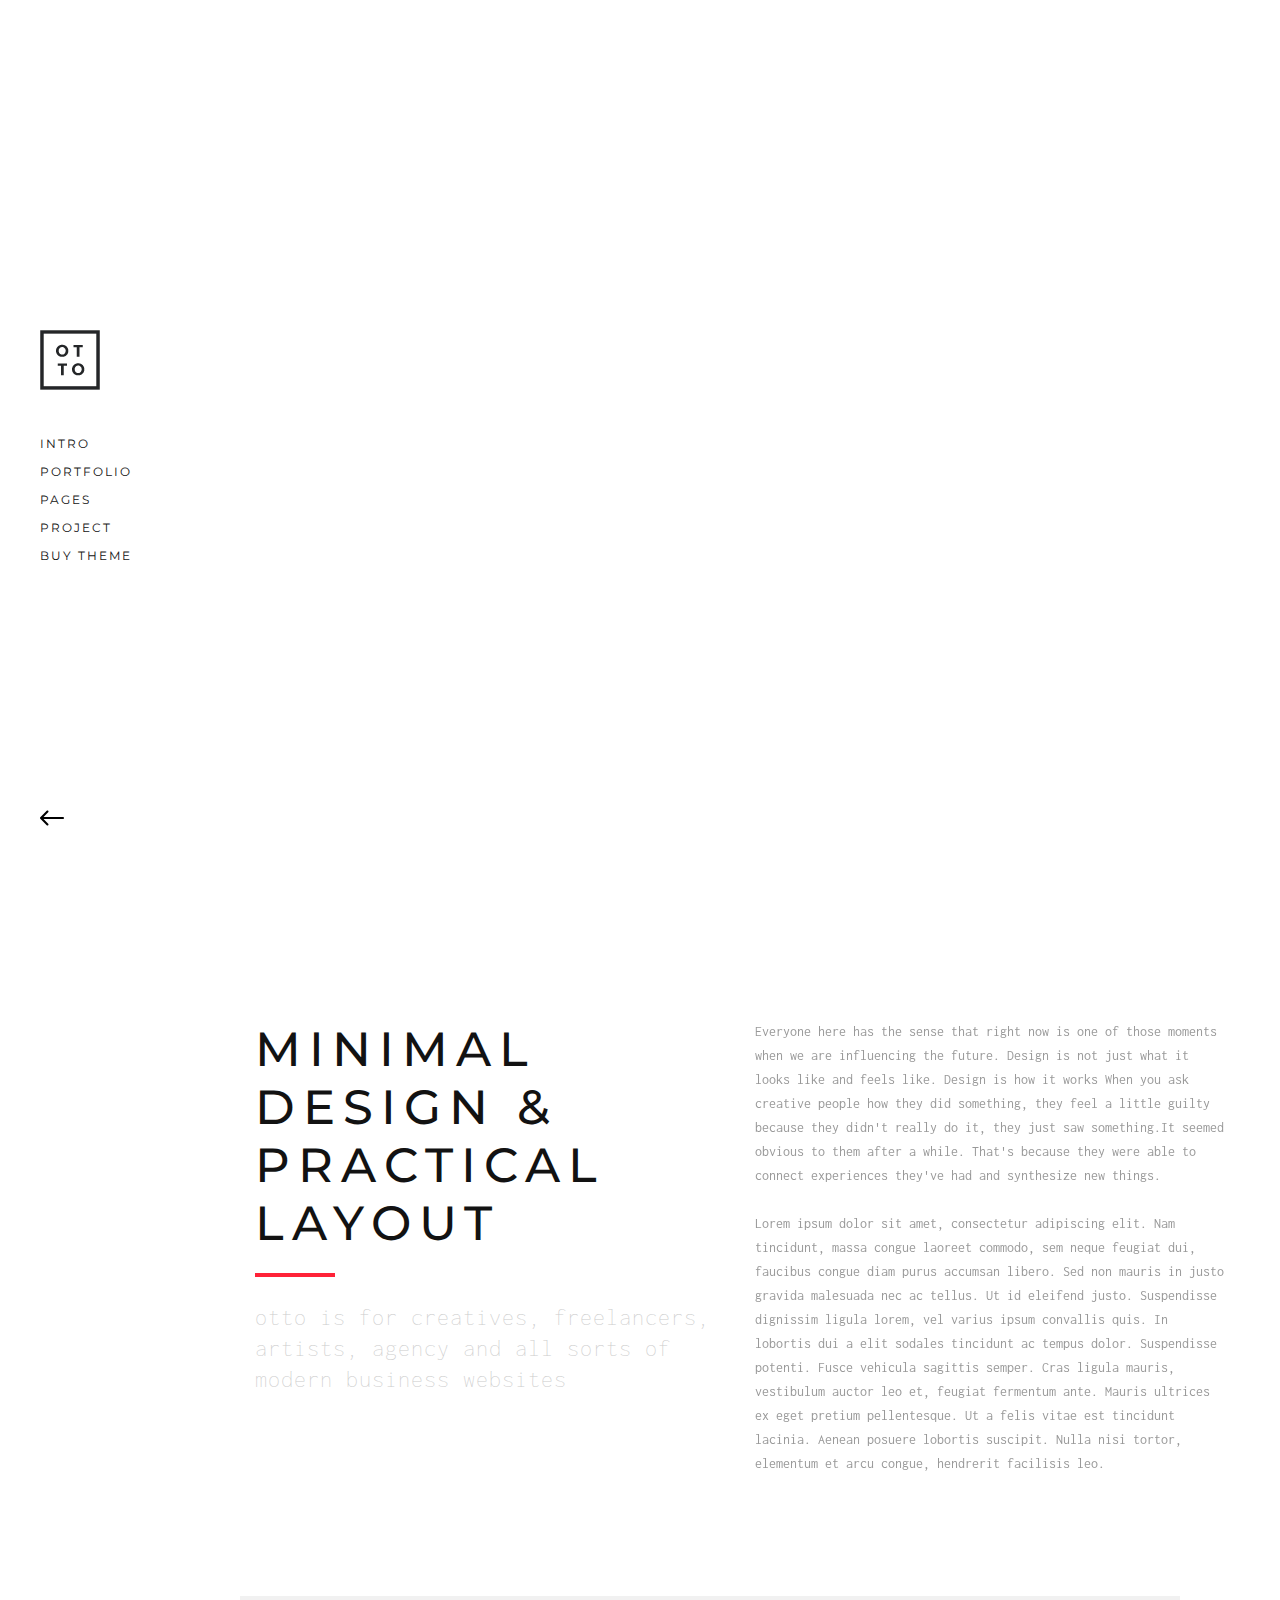
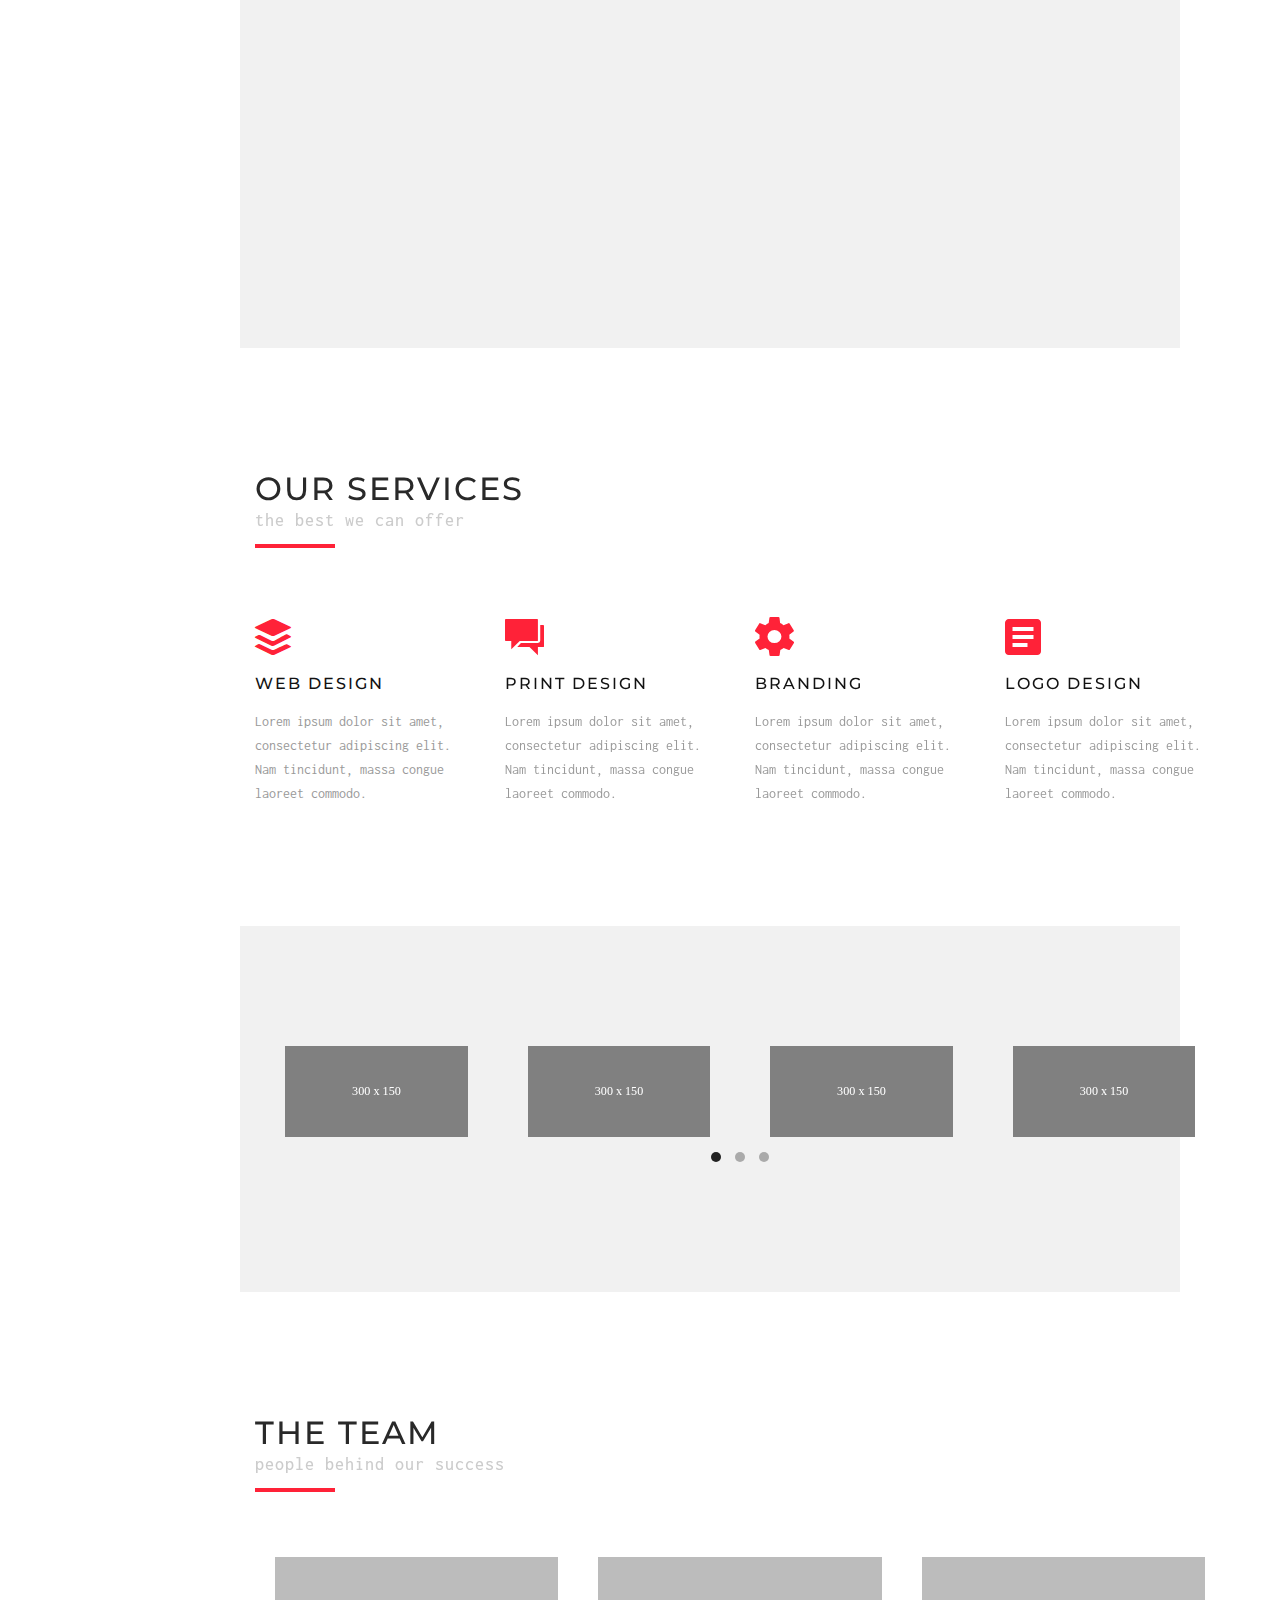
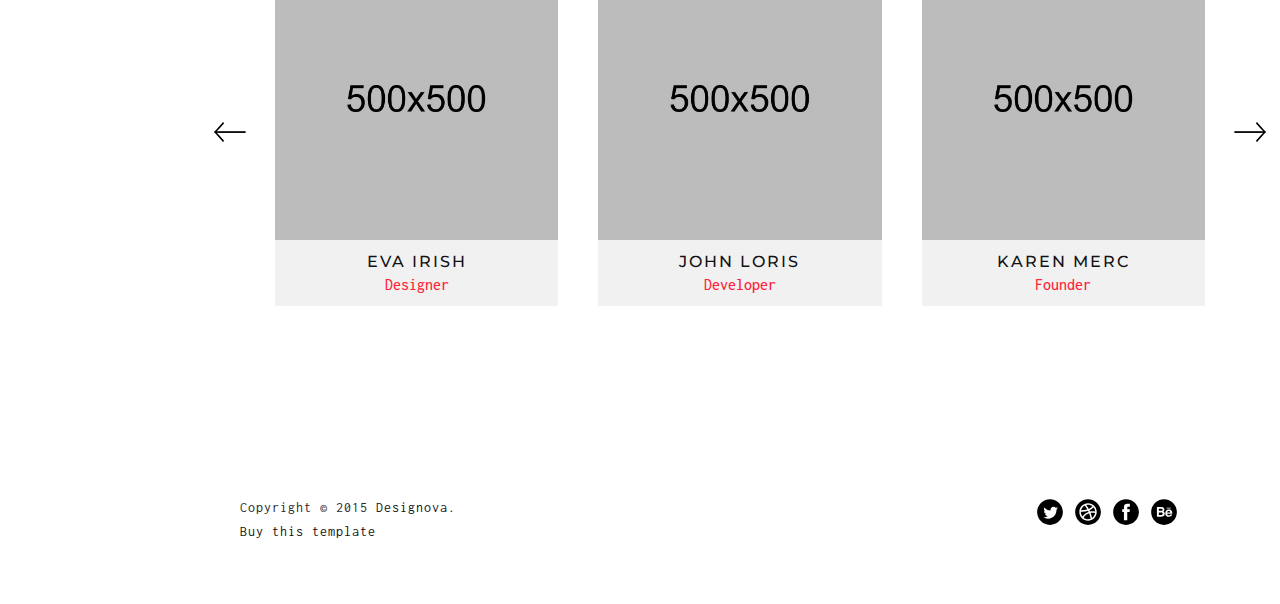
<file: FrontEnd/about.html>
<!DOCTYPE html>
<html lang="en">
<head>

  <!-- Basic Page Info
  –––––––––––––––––––––––––––––––––––––––––––––––––– -->
  <meta charset="utf-8">
  <title>OTTO - A premium web template from Designova</title>
  <meta name="description" content="OTTO - A premium web template from Designova">
  <meta name="author" content="Designova">

  <!-- Mobile Specific Metas
  –––––––––––––––––––––––––––––––––––––––––––––––––– -->
  <meta name="viewport" content="width=device-width, initial-scale=1.0">

  <!-- Favicon
  –––––––––––––––––––––––––––––––––––––––––––––––––– -->
  <link rel="icon" type="image/png" href="images/favicon.png" />

  <!-- FONT
  –––––––––––––––––––––––––––––––––––––––––––––––––– -->
  <link href='//fonts.googleapis.com/css?family=Raleway:400,300,600%7CMontserrat:400,700%7COpen+Sans:400,300,700,800' rel='stylesheet' type='text/css'>
  <link href='http://fonts.googleapis.com/css?family=Inconsolata:400,700' rel='stylesheet' type='text/css'>

  <!-- ICONS
  –––––––––––––––––––––––––––––––––––––––––––––––––– -->
  <link rel="stylesheet" href="stylesheets/ionicons.min.css">

  <!-- CSS
  –––––––––––––––––––––––––––––––––––––––––––––––––– -->
  <link rel="stylesheet" href="stylesheets/bootstrap.css">
  <link rel="stylesheet" href="stylesheets/isotope.css">
  <link rel="stylesheet" href="stylesheets/venobox.css">
  <link rel="stylesheet" href="stylesheets/owl.carousel.css">
  <link rel="stylesheet" href="stylesheets/sidepanel.css">
  <link rel="stylesheet" href="stylesheets/elements.css">
  <link rel="stylesheet" href="stylesheets/slimmenu.css">
  <link rel="stylesheet" href="stylesheets/main.css">
  <link rel="stylesheet" href="stylesheets/main-bg.css">
  <link rel="stylesheet" href="stylesheets/main-responsive.css">

  <!-- LESS
  –––––––––––––––––––––––––––––––––––––––––––––––––– -->
  <link rel="stylesheet/less" type="text/css" href="less/color.less">
  <link rel="stylesheet/less" type="text/css" href="less/fonts.less">
  <script src="less/less.min.js"></script>


</head>

<body>


  <!-- Preloader
  –––––––––––––––––––––––––––––––––––––––––––––––––– -->
  <div id="preloader"> 
    <div id="status"></div> 
  </div>

  
<!-- mobile only navigation : starts -->
<nav class="mobile-nav">
            <ul class="slimmenu">
              <li>
                  <a class="sub-collapser" href="">home</a>
                  <ul>
                      <li><a class="ajax-link" href="index01.html">masonry</a></li>
                      <li><a class="ajax-link" href="index05.html">agency</a></li>
                      <li><a class="ajax-link" href="index02.html">fashion</a></li>
                      <li><a class="ajax-link" href="index07.html">photography</a></li>
                      <li><a class="ajax-link" href="index06.html">personal</a></li>
                      <li><a class="ajax-link" href="index04.html">fullscreen</a></li>
                      <li><a class="ajax-link" href="index03.html">bg video</a></li>
                  </ul>
              </li> 
              <li>
                  <a class="sub-collapser" href="">works</a>
                  <ul>
                      <li><a class="ajax-link" href="works.html">masonry / random</a></li>
                      <li><a class="ajax-link" href="works02.html">masonry / 3 col</a></li>
                      <li><a class="ajax-link" href="works03.html">masonry / 2 col</a></li>
                      <li><a class="ajax-link" href="works04.html">masonry / 4 col</a></li>
                      <li><a class="ajax-link" href="works05.html">masonry / spaced</a></li>
                      <li><a class="ajax-link" href="works09.html">random spaced</a></li>
                      <li><a class="ajax-link" href="works06.html">square grid</a></li>
                      <li><a class="ajax-link" href="works07.html">dual column</a></li>
                      <li><a class="ajax-link" href="works08.html">single column</a></li>
                      <li><a class="ajax-link" href="project01.html">project view</a></li>
                  </ul>
              </li>
              <li>
                  <a class="sub-collapser" href="">pages</a>
                  <ul>
                      <li><a class="ajax-link" href="about.html">about</a></li>
                      <li><a class="ajax-link" href="pricing.html">pricing</a></li>
                      <li><a class="ajax-link" href="news.html">news listing</a></li>
                      <li><a class="ajax-link" href="post.html">news post</a></li>
                      <li><a class="ajax-link" href="elements.html">ui elements</a></li>
                      <li><a class="ajax-link" href="contact.html">contact</a></li>
                  </ul>
              </li>
              <li><a class="ajax-link" href="project01.html">project</a></li>
              <li><a target="_blank" href="http://themeforest.net/user/designova/portfolio">buy theme</a></li>
            </ul>
</nav>
<!-- mobile only navigation : ends -->


  <a class="onscreen-trigger" href="#"><img alt="" title="" src="images/next.svg"/></a>

  <!-- Header
  –––––––––––––––––––––––––––––––––––––––––––––––––– -->
  <header class="masthead white-bg fullheight">
    <div class="valign">
      <div class="inner">
          <a class="ajax-link" href="index.html"><img alt="" title="" class="logo" src="images/logo.png"/></a>
          <nav class="mastnav font2">
            <ul>
              <li class="trigger-sub-nav"><a data-sub-nav-target="intro" class="main-nav-link" href="#">intro</a></li>
              <li class="trigger-sub-nav"><a data-sub-nav-target="works" class="main-nav-link" href="#">portfolio</a></li>
              <li class="trigger-sub-nav"><a data-sub-nav-target="pages" class="main-nav-link" href="#">pages</a></li>
              <li><a class="ajax-link" href="project01.html">project</a></li>
              <li><a target="_blank" href="http://themeforest.net/user/designova/portfolio">buy theme</a></li>
            </ul>
          </nav>
      </div>
    </div>

          
          
    <div class="sticky-icons">
        <ul>
            <li><a class="fullscreen-toggle" href="#"><img alt="" title="" src="images/prev.svg"/></a></li>
        </ul>
    </div>
  </header>


  <!-- sub navigation panel : starts -->
  <section class="sub-nav-wrap fullheight dark-bg white font2">
            <div class="valign">


              <!-- sub navigation section -->
              <ul class="sub-nav sub-nav-intro">
                <li><a class="ajax-link" href="index01.html">masonry</a></li>
                <li><a class="ajax-link" href="index05.html">agency</a></li>
                <li><a class="ajax-link" href="index02.html">fashion</a></li>
                <li><a class="ajax-link" href="index07.html">photography</a></li>
                <li><a class="ajax-link" href="index06.html">personal</a></li>
                <li><a class="ajax-link" href="index04.html">fullscreen</a></li>
                <li><a class="ajax-link" href="index03.html">bg video</a></li>
              </ul>

              <!-- sub navigation section -->
              <ul class="sub-nav sub-nav-works">
                <li><a class="ajax-link" href="works.html">masonry / random</a></li>
                <li><a class="ajax-link" href="works02.html">masonry / 3 col</a></li>
                <li><a class="ajax-link" href="works03.html">masonry / 2 col</a></li>
                <li><a class="ajax-link" href="works04.html">masonry / 4 col</a></li>
                <li><a class="ajax-link" href="works05.html">masonry / spaced</a></li>
                <li><a class="ajax-link" href="works09.html">random spaced</a></li>
                <li><a class="ajax-link" href="works06.html">square grid</a></li>
                <li><a class="ajax-link" href="works07.html">dual column</a></li>
                <li><a class="ajax-link" href="works08.html">single column</a></li>
                <li><a class="ajax-link" href="project01.html">project view</a></li>
              </ul>

              <!-- sub navigation section -->
              <ul class="sub-nav sub-nav-pages">
                <li><a class="ajax-link" href="about.html">about</a></li>
                <li><a class="ajax-link" href="pricing.html">pricing</a></li>
                <li><a class="ajax-link" href="news.html">news listing</a></li>
                <li><a class="ajax-link" href="post.html">news post</a></li>
                <li><a class="ajax-link" href="elements.html">ui elements</a></li>
                <li><a class="ajax-link" href="contact.html">contact</a></li>
              </ul>

            </div>
  </section>
  <!-- sub navigation panel : ends -->


  <section class="sticky-sidebar white-bg fullheight text-center">
      <div class="valign">
          <ul>
            <li><a href="#" class="works-filter-trigger"><span class="ion-ios-shuffle dark"></span></a></li>
            <li><a href="#0" class="cd-btn"><span class="ion-ios-browsers-outline dark"></span></a></li>
            <li><a href="#0" class="share-panel-trigger show"><span class="ion-ios-heart-outline dark"></span></a></li>
            <li><a class="ajax-link" href="works.html"><span class="ion-ios-grid-view-outline dark"></span></a></li>
          </ul>
      </div>
  </section>



<!-- dummy overlay for whole page when sidebar is active -->
<section class="featured-mask-overlay"></section>




<section class="mastwrap-outer cd-main-content">

  <!-- MASTER CONTENT
  –––––––––––––––––––––––––––––––––––––––––––––––––– -->
  <section id="ajax-content" class="mastwrap spaced-left">
      

    <section class="about-bg img-bg fullheight">
        <div class="valign">
            <article class="welcome-heading text-center">
                <h1 class="dark"><span class="font2">about</span></h1>
            </article>
        </div>
    </section>



    <section class="sub-wrap pad-top pad-bottom about white-bg">
        <div class="container">
          <div class="row">
            <article class="col-md-6 text-left caption">
                <h1 class="font2 black">Minimal design &amp; practical layout</h1>
                <div class="liner color-bg"></div>
                <h3 class="font4 grey">otto is for creatives, freelancers, artists, agency and all sorts of modern business websites</h3>
            </article>
            <article class="col-md-6 text-left">
                <p class="font4">Everyone here has the sense that right now is one of those moments when we are influencing the future. Design is not just what it looks like and feels like. Design is how it works When you ask creative people how they did something, they feel a little guilty because they didn't really do it, they just saw something.It seemed obvious to them after a while. That's because they were able to connect experiences they've had and synthesize new things. <br/><br/>Lorem ipsum dolor sit amet, consectetur adipiscing elit. Nam tincidunt, massa congue laoreet commodo, sem neque feugiat dui, faucibus congue diam purus accumsan libero. Sed non mauris in justo gravida malesuada nec ac tellus. Ut id eleifend justo. Suspendisse dignissim ligula lorem, vel varius ipsum convallis quis. In lobortis dui a elit sodales tincidunt ac tempus dolor. Suspendisse potenti. Fusce vehicula sagittis semper. Cras ligula mauris, vestibulum auctor leo et, feugiat fermentum ante. Mauris ultrices ex eget pretium pellentesque. Ut a felis vitae est tincidunt lacinia. Aenean posuere lobortis suscipit. Nulla nisi tortor, elementum et arcu congue, hendrerit facilisis leo.</p>
            </article>
          </div>
        </div>
    </section>

    <section class="sub-wrap pad-top pad-bottom  stats silver-bg">
        <div class="container">
          <div class="row">
            <article class="col-md-12 text-center">
              <ul class="elements-counter-wrap">
            
                    <li data-delay="100" class="elements-counter" style="opacity: 1;"> 
                        <div class="number font2 black">87</div> 
                        <div class="liner color-bg"></div>
                        <div class="subject font1 dark">Web Designs</div> 
                    </li>
             
                    <li data-delay="300" class="elements-counter" style="opacity: 1;"> 
                        <div class="number font2 black">633</div> 
                        <div class="liner color-bg"></div>
                        <div class="subject font1 dark">Logo Designs</div> 
                    </li> 
            
                    <li data-delay="500" class="elements-counter" style="opacity: 1;"> 
                        <div class="number font2 black">113</div> 
                        <div class="liner color-bg"></div>
                        <div class="subject font1 dark">Print Designs</div> 
                    </li> 
            
                    <li data-delay="700" class="elements-counter" style="opacity: 1;"> 
                        <div class="number font2 black">843</div> 
                        <div class="liner color-bg"></div>
                        <div class="subject font1 dark">Mobile Apps</div> 
                    </li>
           
                </ul>
            </article>
          </div>
        </div>
    </section>  

    <section class="sub-wrap pad-top pad-bottom services">
        <div class="container">
          <div class="row">
            <article class="col-md-12 text-left">
                <h1 class="font2 dark main-heading"><span>Our Services</span></h1>
                <h3 class="font4 grey sub-heading">the best we can offer</h3>
                <div class="liner color-bg"></div>
            </article>
          </div>


          <div class="row add-top-half">
            <article class="col-md-3 services-item">
              <i class="ion-social-buffer color"></i>
              <h4 class="font2 black">Web Design</h4>
              <p class="font4">Lorem ipsum dolor sit amet, consectetur adipiscing elit. Nam tincidunt, massa congue laoreet commodo.</p>
            </article>
            <article class="col-md-3 services-item">
              <i class="ion-android-chat color"></i>
              <h4 class="font2 black">Print Design</h4>
              <p class="font4">Lorem ipsum dolor sit amet, consectetur adipiscing elit. Nam tincidunt, massa congue laoreet commodo.</p>
            </article>
            <article class="col-md-3 services-item">
              <i class="ion-android-settings color"></i>
              <h4 class="font2 black">Branding</h4>
              <p class="font4">Lorem ipsum dolor sit amet, consectetur adipiscing elit. Nam tincidunt, massa congue laoreet commodo.</p>
            </article>
            <article class="col-md-3 services-item">
              <i class="ion-android-list color"></i>
              <h4 class="font2 black">Logo Design</h4>
              <p class="font4">Lorem ipsum dolor sit amet, consectetur adipiscing elit. Nam tincidunt, massa congue laoreet commodo.</p>
            </article>
          </div>

        </div>
    </section>



    <section class="sub-wrap pad-top pad-bottom  stats silver-bg">
        <div class="container">
          <div class="row">
            <article class="col-md-12 text-center">
                <div class="phrase-carousel">
                    <div class="owl-item phrase-carousel-item">
                        <img alt="" title="" class="img-responsive" src="images/clients/01.svg"/>
                    </div>
                    <div class="owl-item phrase-carousel-item">
                        <img alt="" title="" class="img-responsive" src="images/clients/02.svg"/>
                    </div>
                    <div class="owl-item phrase-carousel-item">
                        <img alt="" title="" class="img-responsive" src="images/clients/03.svg"/>
                    </div>
                    <div class="owl-item phrase-carousel-item">
                        <img alt="" title="" class="img-responsive" src="images/clients/04.svg"/>
                    </div>
                    <div class="owl-item phrase-carousel-item">
                        <img alt="" title="" class="img-responsive" src="images/clients/05.svg"/>
                    </div>
                    <div class="owl-item phrase-carousel-item">
                        <img alt="" title="" class="img-responsive" src="images/clients/06.svg"/>
                    </div>
                    <div class="owl-item phrase-carousel-item">
                        <img alt="" title="" class="img-responsive" src="images/clients/07.svg"/>
                    </div>
                    <div class="owl-item phrase-carousel-item">
                        <img alt="" title="" class="img-responsive" src="images/clients/08.svg"/>
                    </div>
                    <div class="owl-item phrase-carousel-item">
                        <img alt="" title="" class="img-responsive" src="images/clients/09.svg"/>
                    </div>
                    <div class="owl-item phrase-carousel-item">
                        <img alt="" title="" class="img-responsive" src="images/clients/10.svg"/>
                    </div>
                </div>
            </article>
          </div>
        </div>
    </section>  



     <section class="sub-wrap pad-top pad-bottom  stats white-bg">
        <div class="container">
          <div class="row">
            <article class="col-md-12 text-left">
                <h1 class="font2 dark main-heading"><span>The Team</span></h1>
                <h3 class="font4 grey sub-heading">people behind our success</h3>
                <div class="liner color-bg"></div>
            </article>
          </div>
          <div class="row add-top-half">
            <article class="col-md-12 text-center">
                <div class="team-carousel owl-nav-sticky-extra-wide">
                

                    <div class="owl-item team-carousel-item">
                        <article class="team-item">
                            <img alt="" title="" class="img-responsive" src="images/team/01.jpg">
                            <h4 class="font2 black silver-bg">Eva Irish</h4>
                            <h6 class="font4 color silver-bg">Designer</h6>
                            <div class="team-overlay">
                              <p class="font4 black">Lorem ipsum dolor sit amet consectetur adipiscing elit Etiam sedesmi. Consectetur elit placerat mollis.</p>
                              <ul>
                                <li><a href="#"><i class="ion-social-twitter black"></i></a></li>
                                <li><a href="#"><i class="ion-social-facebook black"></i></a></li>
                                <li><a href="#"><i class="ion-social-pinterest black"></i></a></li>
                              </ul>
                            </div>
                        </article>
                    </div>


                    <div class="owl-item team-carousel-item">
                        <article class="team-item">
                            <img alt="" title="" class="img-responsive" src="images/team/02.jpg">
                            <h4 class="font2 black silver-bg">John Loris</h4>
                            <h6 class="font4 color silver-bg">Developer</h6>
                            <div class="team-overlay">
                              <p class="font4 black">Lorem ipsum dolor sit amet consectetur adipiscing elit Etiam sedesmi. Consectetur elit placerat mollis.</p>
                              <ul>
                                <li><a href="#"><i class="ion-social-twitter black"></i></a></li>
                                <li><a href="#"><i class="ion-social-facebook black"></i></a></li>
                                <li><a href="#"><i class="ion-social-pinterest black"></i></a></li>
                              </ul>
                            </div>
                        </article>
                    </div>


                    <div class="owl-item team-carousel-item">
                        <article class="team-item">
                            <img alt="" title="" class="img-responsive" src="images/team/03.jpg">
                            <h4 class="font2 black silver-bg">Karen Merc</h4>
                            <h6 class="font4 color silver-bg">Founder</h6>
                            <div class="team-overlay">
                              <p class="font4 black">Lorem ipsum dolor sit amet consectetur adipiscing elit Etiam sedesmi. Consectetur elit placerat mollis.</p>
                              <ul>
                                <li><a href="#"><i class="ion-social-twitter black"></i></a></li>
                                <li><a href="#"><i class="ion-social-facebook black"></i></a></li>
                                <li><a href="#"><i class="ion-social-pinterest black"></i></a></li>
                              </ul>
                            </div>
                        </article>
                    </div>



                    <div class="owl-item team-carousel-item">
                        <article class="team-item">
                            <img alt="" title="" class="img-responsive" src="images/team/04.jpg">
                            <h4 class="font2 black silver-bg">Neil Hume</h4>
                            <h6 class="font4 color silver-bg">Designer</h6>
                            <div class="team-overlay">
                              <p class="font4 black">Lorem ipsum dolor sit amet consectetur adipiscing elit Etiam sedesmi. Consectetur elit placerat mollis.</p>
                              <ul>
                                <li><a href="#"><i class="ion-social-twitter black"></i></a></li>
                                <li><a href="#"><i class="ion-social-facebook black"></i></a></li>
                                <li><a href="#"><i class="ion-social-pinterest black"></i></a></li>
                              </ul>
                            </div>
                        </article>
                    </div>


                    <div class="owl-item team-carousel-item">
                        <article class="team-item">
                            <img alt="" title="" class="img-responsive" src="images/team/02.jpg">
                            <h4 class="font2 black silver-bg">John Loris</h4>
                            <h6 class="font4 color silver-bg">Developer</h6>
                            <div class="team-overlay">
                              <p class="font4 black">Lorem ipsum dolor sit amet consectetur adipiscing elit Etiam sedesmi. Consectetur elit placerat mollis.</p>
                              <ul>
                                <li><a href="#"><i class="ion-social-twitter black"></i></a></li>
                                <li><a href="#"><i class="ion-social-facebook black"></i></a></li>
                                <li><a href="#"><i class="ion-social-pinterest black"></i></a></li>
                              </ul>
                            </div>
                        </article>
                    </div>



                    <div class="owl-item team-carousel-item">
                        <article class="team-item">
                            <img alt="" title="" class="img-responsive" src="images/team/01.jpg">
                            <h4 class="font2 black silver-bg">Eva Irish</h4>
                            <h6 class="font4 color silver-bg">Designer</h6>
                            <div class="team-overlay">
                              <p class="font4 black">Lorem ipsum dolor sit amet consectetur adipiscing elit Etiam sedesmi. Consectetur elit placerat mollis.</p>
                              <ul>
                                <li><a href="#"><i class="ion-social-twitter black"></i></a></li>
                                <li><a href="#"><i class="ion-social-facebook black"></i></a></li>
                                <li><a href="#"><i class="ion-social-pinterest black"></i></a></li>
                              </ul>
                            </div>
                        </article>
                    </div>


                    <div class="owl-item team-carousel-item">
                        <article class="team-item">
                            <img alt="" title="" class="img-responsive" src="images/team/03.jpg">
                            <h4 class="font2 black silver-bg">Karen Merc</h4>
                            <h6 class="font4 color silver-bg">Founder</h6>
                            <div class="team-overlay">
                              <p class="font4 black">Lorem ipsum dolor sit amet consectetur adipiscing elit Etiam sedesmi. Consectetur elit placerat mollis.</p>
                              <ul>
                                <li><a href="#"><i class="ion-social-twitter black"></i></a></li>
                                <li><a href="#"><i class="ion-social-facebook black"></i></a></li>
                                <li><a href="#"><i class="ion-social-pinterest black"></i></a></li>
                              </ul>
                            </div>
                        </article>
                    </div>



                    <div class="owl-item team-carousel-item">
                        <article class="team-item">
                            <img alt="" title="" class="img-responsive" src="images/team/04.jpg">
                            <h4 class="font2 black silver-bg">Neil Hume</h4>
                            <h6 class="font4 color silver-bg">Designer</h6>
                            <div class="team-overlay">
                              <p class="font4 black">Lorem ipsum dolor sit amet consectetur adipiscing elit Etiam sedesmi. Consectetur elit placerat mollis.</p>
                              <ul>
                                <li><a href="#"><i class="ion-social-twitter black"></i></a></li>
                                <li><a href="#"><i class="ion-social-facebook black"></i></a></li>
                                <li><a href="#"><i class="ion-social-pinterest black"></i></a></li>
                              </ul>
                            </div>
                        </article>
                    </div>


                </div>
            </article>
          </div>
        </div>
    </section>  




  <!-- FOOTER
  –––––––––––––––––––––––––––––––––––––––––––––––––– -->
  <footer class="mastfoot container-fluid white-bg">
    <div class="row">
          <article class="credits col-md-6">
              <p class="font4 dark">Copyright &copy; 2015 <a target="_blank" href="http://wwww.designova.net">Designova</a>.<br/><a target="_blank" href="http://themeforest.net/user/designova/portfolio">Buy this template</a></p>
          </article>
          <ul class="foot-social col-md-6 text-right">
            <li><a href="#"><img alt="" title="" src="images/social/01.svg"/></a></li>
            <li><a href="#"><img alt="" title="" src="images/social/02.svg"/></a></li>
            <li><a href="#"><img alt="" title="" src="images/social/03.svg"/></a></li>
            <li><a href="#"><img alt="" title="" src="images/social/04.svg"/></a></li>
          </ul>
    </div>
  </footer>



  </section>
  <!-- end : mastwrap -->



</section>
<!-- mastwrap-outer ends -->



<!--featured works panel :starts -->
<section class="featured-panel cd-panel from-right">
    <div class="cd-panel-header white-bg">
      <h1 class="featured-projects-heading font3 dark">Featured Projects</h1>
      <a href="#0" class="cd-panel-close white">x</a>
    </div> <!-- cd-panel-header -->

    <div class="cd-panel-container">
      <div class="cd-panel-content">

          <!-- featured-item -->
          <div class="featured-item-block">
              <img alt="" title="" class="img-responsive" src="images/featured/01.jpg"/>
              <a class="ajax-link" href="project01.html">
                <div class="featured-panel-item-overlay">
                  <div class="valign">
                    <h3 class="font2 white"><span>Project Title</span></h3>
                  </div>
                </div>
              </a>
          </div>

          <!-- featured-item -->
          <div class="featured-item-block">
              <img alt="" title="" class="img-responsive" src="images/featured/02.jpg"/>
              <a class="ajax-link" href="project02.html">
                <div class="featured-panel-item-overlay">
                  <div class="valign">
                    <h3 class="font2 white"><span>Project Title</span></h3>
                  </div>
                </div>
              </a>
          </div>

          <!-- featured-item -->
          <div class="featured-item-block">
              <img alt="" title="" class="img-responsive" src="images/featured/03.jpg"/>
              <a class="ajax-link" href="project01.html">
                <div class="featured-panel-item-overlay">
                  <div class="valign">
                    <h3 class="font2 white"><span>Project Title</span></h3>
                  </div>
                </div>
              </a>
          </div>

          <!-- featured-item -->
          <div class="featured-item-block">
              <img alt="" title="" class="img-responsive" src="images/featured/04.jpg"/>
              <a class="ajax-link" href="project02.html">
                <div class="featured-panel-item-overlay">
                  <div class="valign">
                    <h3 class="font2 white"><span>Project Title</span></h3>
                  </div>
                </div>
              </a>
          </div>

          <!-- featured-item -->
          <div class="featured-item-block">
              <img alt="" title="" class="img-responsive" src="images/featured/05.jpg"/>
              <a class="ajax-link" href="project01.html">
                <div class="featured-panel-item-overlay">
                  <div class="valign">
                    <h3 class="font2 white"><span>Project Title</span></h3>
                  </div>
                </div>
              </a>
          </div>

          <!-- featured-item -->
          <div class="featured-item-block">
              <img alt="" title="" class="img-responsive" src="images/featured/06.jpg"/>
              <a class="ajax-link" href="project02.html">
                <div class="featured-panel-item-overlay">
                  <div class="valign">
                    <h3 class="font2 white"><span>Project Title</span></h3>
                  </div>
                </div>
              </a>
          </div>

          <!-- featured-item -->
          <div class="featured-item-block">
              <img alt="" title="" class="img-responsive" src="images/featured/07.jpg"/>
              <a class="ajax-link" href="project01.html">
                <div class="featured-panel-item-overlay">
                  <div class="valign">
                    <h3 class="font2 white"><span>Project Title</span></h3>
                  </div>
                </div>
              </a>
          </div>


      </div> <!-- cd-panel-content -->
    </div> <!-- cd-panel-container -->
</section> 
<!-- featured works panel :ends -->



<!--share panel :starts -->
<section class="share-panel white-bg fullheight">
      <a href="#0" class="share-panel-close white">x</a>
      <div class="share-panel-heading font3 dark">social share</div>
      <div class="valign">
          <ul>
            <li><a href="#"><span class="ion-social-twitter dark"></span></a></li>
            <li><a href="#"><span class="ion-social-facebook dark"></span></a></li>
            <li><a href="#"><span class="ion-social-pinterest dark"></span></a></li>
          </ul>
      </div>
</section> 
<!-- share panel :ends -->




  <!-- End Document
  –––––––––––––––––––––––––––––––––––––––––––––––––– -->

  <!-- JS
  –––––––––––––––––––––––––––––––––––––––––––––––––– -->
  
  <script src="javascripts/libs/common.js"></script>
  <script src="javascripts/libs/bootstrap.min.js"></script>
  <script src="javascripts/custom/main.js"></script>



</body>
</html>
</file>
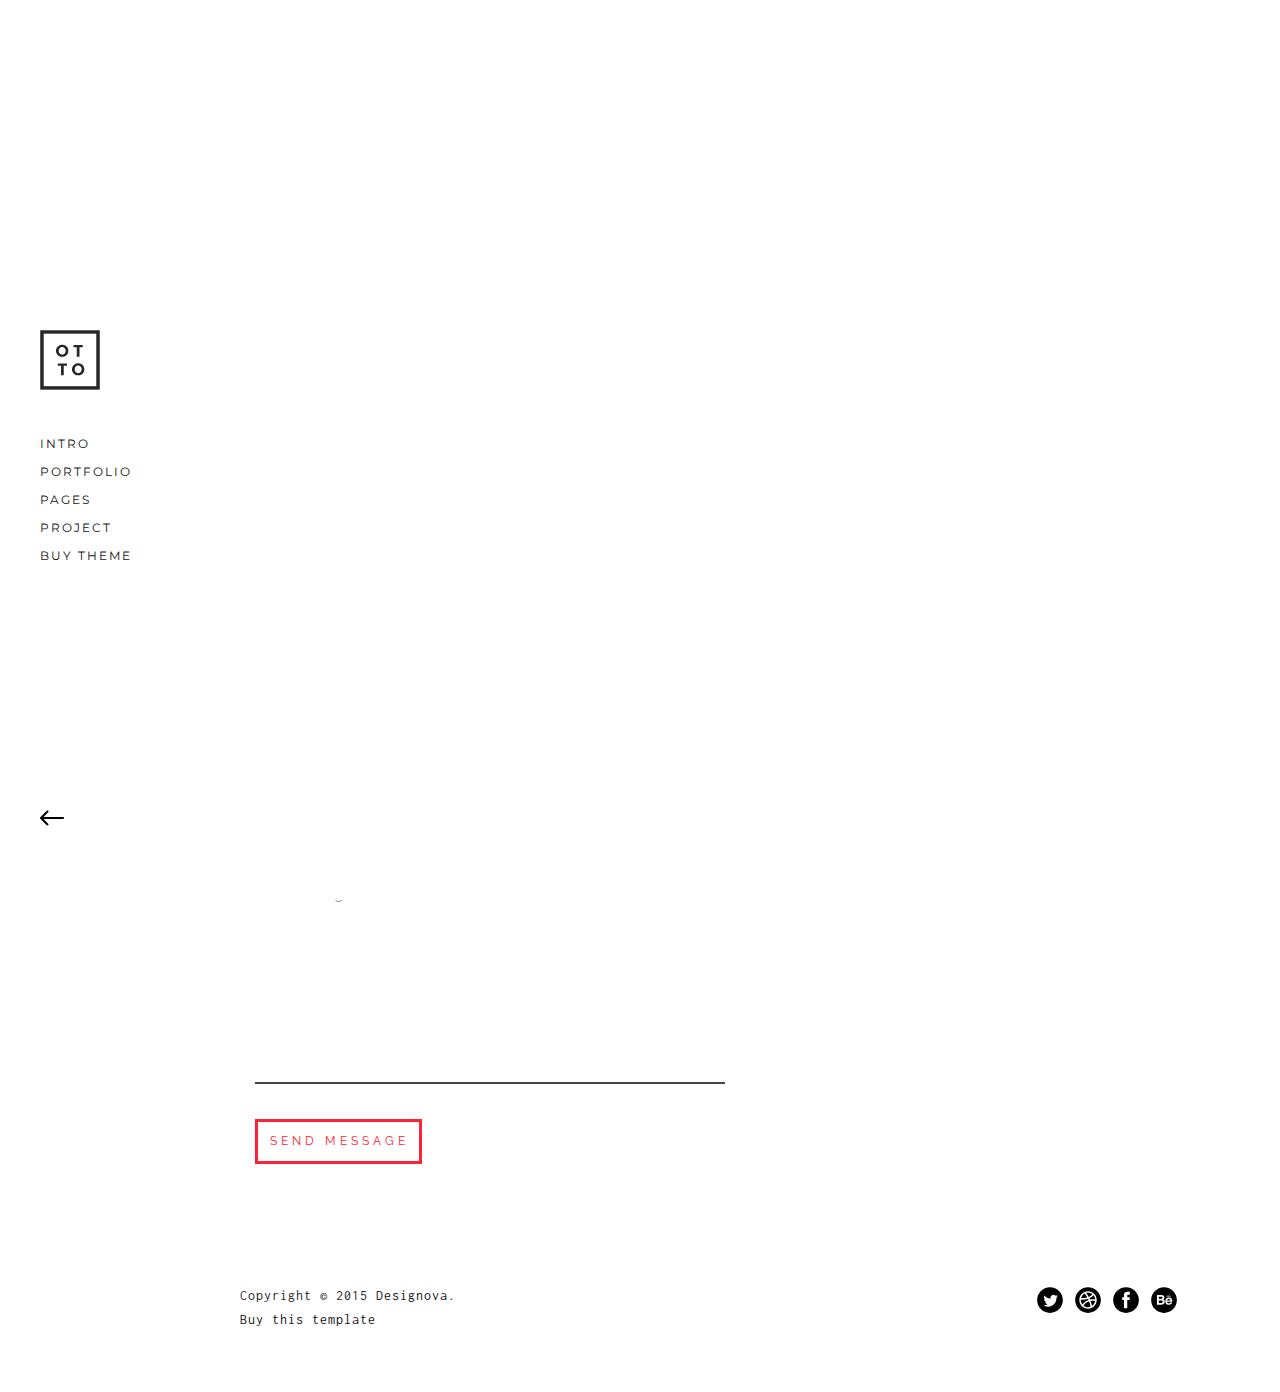
<file: FrontEnd/contact.html>
<!DOCTYPE html>
<html lang="en">
<head>

  <!-- Basic Page Info
  –––––––––––––––––––––––––––––––––––––––––––––––––– -->
  <meta charset="utf-8">
  <title>OTTO - A premium web template from Designova</title>
  <meta name="description" content="OTTO - A premium web template from Designova">
  <meta name="author" content="Designova">

  <!-- Mobile Specific Metas
  –––––––––––––––––––––––––––––––––––––––––––––––––– -->
  <meta name="viewport" content="width=device-width, initial-scale=1.0">

  <!-- Favicon
  –––––––––––––––––––––––––––––––––––––––––––––––––– -->
  <link rel="icon" type="image/png" href="images/favicon.png" />

  <!-- FONT
  –––––––––––––––––––––––––––––––––––––––––––––––––– -->
  <link href='//fonts.googleapis.com/css?family=Raleway:400,300,600%7CMontserrat:400,700%7COpen+Sans:400,300,700,800' rel='stylesheet' type='text/css'>
  <link href='http://fonts.googleapis.com/css?family=Inconsolata:400,700' rel='stylesheet' type='text/css'>

  <!-- ICONS
  –––––––––––––––––––––––––––––––––––––––––––––––––– -->
  <link rel="stylesheet" href="stylesheets/ionicons.min.css">

  <!-- CSS
  –––––––––––––––––––––––––––––––––––––––––––––––––– -->
  <link rel="stylesheet" href="stylesheets/bootstrap.css">
  <link rel="stylesheet" href="stylesheets/isotope.css">
  <link rel="stylesheet" href="stylesheets/venobox.css">
  <link rel="stylesheet" href="stylesheets/owl.carousel.css">
  <link rel="stylesheet" href="stylesheets/sidepanel.css">
  <link rel="stylesheet" href="stylesheets/elements.css">
  <link rel="stylesheet" href="stylesheets/slimmenu.css">
  <link rel="stylesheet" href="stylesheets/main.css">
  <link rel="stylesheet" href="stylesheets/main-bg.css">
  <link rel="stylesheet" href="stylesheets/main-responsive.css">

  <!-- LESS
  –––––––––––––––––––––––––––––––––––––––––––––––––– -->
  <link rel="stylesheet/less" type="text/css" href="less/color.less">
  <link rel="stylesheet/less" type="text/css" href="less/fonts.less">
  <script src="less/less.min.js"></script>


</head>

<body>


  <!-- Preloader
  –––––––––––––––––––––––––––––––––––––––––––––––––– -->
  <div id="preloader"> 
    <div id="status"></div> 
  </div>

  
<!-- mobile only navigation : starts -->
<nav class="mobile-nav">
            <ul class="slimmenu">
              <li>
                  <a class="sub-collapser" href="">home</a>
                  <ul>
                      <li><a class="ajax-link" href="index01.html">masonry</a></li>
                      <li><a class="ajax-link" href="index05.html">agency</a></li>
                      <li><a class="ajax-link" href="index02.html">fashion</a></li>
                      <li><a class="ajax-link" href="index07.html">photography</a></li>
                      <li><a class="ajax-link" href="index06.html">personal</a></li>
                      <li><a class="ajax-link" href="index04.html">fullscreen</a></li>
                      <li><a class="ajax-link" href="index03.html">bg video</a></li>
                  </ul>
              </li> 
              <li>
                  <a class="sub-collapser" href="">works</a>
                  <ul>
                      <li><a class="ajax-link" href="works.html">masonry / random</a></li>
                      <li><a class="ajax-link" href="works02.html">masonry / 3 col</a></li>
                      <li><a class="ajax-link" href="works03.html">masonry / 2 col</a></li>
                      <li><a class="ajax-link" href="works04.html">masonry / 4 col</a></li>
                      <li><a class="ajax-link" href="works05.html">masonry / spaced</a></li>
                      <li><a class="ajax-link" href="works09.html">random spaced</a></li>
                      <li><a class="ajax-link" href="works06.html">square grid</a></li>
                      <li><a class="ajax-link" href="works07.html">dual column</a></li>
                      <li><a class="ajax-link" href="works08.html">single column</a></li>
                      <li><a class="ajax-link" href="project01.html">project view</a></li>
                  </ul>
              </li>
              <li>
                  <a class="sub-collapser" href="">pages</a>
                  <ul>
                      <li><a class="ajax-link" href="about.html">about</a></li>
                      <li><a class="ajax-link" href="pricing.html">pricing</a></li>
                      <li><a class="ajax-link" href="news.html">news listing</a></li>
                      <li><a class="ajax-link" href="post.html">news post</a></li>
                      <li><a class="ajax-link" href="elements.html">ui elements</a></li>
                      <li><a class="ajax-link" href="contact.html">contact</a></li>
                  </ul>
              </li>
              <li><a class="ajax-link" href="project01.html">project</a></li>
              <li><a target="_blank" href="http://themeforest.net/user/designova/portfolio">buy theme</a></li>
            </ul>
</nav>
<!-- mobile only navigation : ends -->


  <a class="onscreen-trigger" href="#"><img alt="" title="" src="images/next.svg"/></a>

  <!-- Header
  –––––––––––––––––––––––––––––––––––––––––––––––––– -->
  <header class="masthead white-bg fullheight">
    <div class="valign">
      <div class="inner">
          <a class="ajax-link" href="index.html"><img alt="" title="" class="logo" src="images/logo.png"/></a>
          <nav class="mastnav font2">
            <ul>
              <li class="trigger-sub-nav"><a data-sub-nav-target="intro" class="main-nav-link" href="#">intro</a></li>
              <li class="trigger-sub-nav"><a data-sub-nav-target="works" class="main-nav-link" href="#">portfolio</a></li>
              <li class="trigger-sub-nav"><a data-sub-nav-target="pages" class="main-nav-link" href="#">pages</a></li>
              <li><a class="ajax-link" href="project01.html">project</a></li>
              <li><a target="_blank" href="http://themeforest.net/user/designova/portfolio">buy theme</a></li>
            </ul>
          </nav>
      </div>
    </div>

          
          
    <div class="sticky-icons">
        <ul>
            <li><a class="fullscreen-toggle" href="#"><img alt="" title="" src="images/prev.svg"/></a></li>
        </ul>
    </div>
  </header>


  <!-- sub navigation panel : starts -->
  <section class="sub-nav-wrap fullheight dark-bg white font2">
            <div class="valign">


              <!-- sub navigation section -->
              <ul class="sub-nav sub-nav-intro">
                <li><a class="ajax-link" href="index01.html">masonry</a></li>
                <li><a class="ajax-link" href="index05.html">agency</a></li>
                <li><a class="ajax-link" href="index02.html">fashion</a></li>
                <li><a class="ajax-link" href="index07.html">photography</a></li>
                <li><a class="ajax-link" href="index06.html">personal</a></li>
                <li><a class="ajax-link" href="index04.html">fullscreen</a></li>
                <li><a class="ajax-link" href="index03.html">bg video</a></li>
              </ul>

              <!-- sub navigation section -->
              <ul class="sub-nav sub-nav-works">
                <li><a class="ajax-link" href="works.html">masonry / random</a></li>
                <li><a class="ajax-link" href="works02.html">masonry / 3 col</a></li>
                <li><a class="ajax-link" href="works03.html">masonry / 2 col</a></li>
                <li><a class="ajax-link" href="works04.html">masonry / 4 col</a></li>
                <li><a class="ajax-link" href="works05.html">masonry / spaced</a></li>
                <li><a class="ajax-link" href="works09.html">random spaced</a></li>
                <li><a class="ajax-link" href="works06.html">square grid</a></li>
                <li><a class="ajax-link" href="works07.html">dual column</a></li>
                <li><a class="ajax-link" href="works08.html">single column</a></li>
                <li><a class="ajax-link" href="project01.html">project view</a></li>
              </ul>

              <!-- sub navigation section -->
              <ul class="sub-nav sub-nav-pages">
                <li><a class="ajax-link" href="about.html">about</a></li>
                <li><a class="ajax-link" href="pricing.html">pricing</a></li>
                <li><a class="ajax-link" href="news.html">news listing</a></li>
                <li><a class="ajax-link" href="post.html">news post</a></li>
                <li><a class="ajax-link" href="elements.html">ui elements</a></li>
                <li><a class="ajax-link" href="contact.html">contact</a></li>
              </ul>

            </div>
  </section>
  <!-- sub navigation panel : ends -->


  <section class="sticky-sidebar white-bg fullheight text-center">
      <div class="valign">
          <ul>
            <li><a href="#" class="works-filter-trigger"><span class="ion-ios-shuffle dark"></span></a></li>
            <li><a href="#0" class="cd-btn"><span class="ion-ios-browsers-outline dark"></span></a></li>
            <li><a href="#0" class="share-panel-trigger show"><span class="ion-ios-heart-outline dark"></span></a></li>
            <li><a class="ajax-link" href="works.html"><span class="ion-ios-grid-view-outline dark"></span></a></li>
          </ul>
      </div>
  </section>


<!-- dummy overlay for whole page when sidebar is active -->
<section class="featured-mask-overlay"></section>




<section class="mastwrap-outer cd-main-content">

  <!-- MASTER CONTENT
  –––––––––––––––––––––––––––––––––––––––––––––––––– -->
  <section id="ajax-content" class="mastwrap spaced-left">
      
    

    <section class="sub-wrap add-top-half add-bottom-half">
        <div class="container">
          <div class="row">
            <article class="col-md-12">
                <div id="googlemaps" class="halfheight">
                 <iframe frameborder="0" style="border:0"
  src="https://www.google.com/maps/embed?pb=!1m16!1m12!1m3!1d48375.48292568715!2d-73.993474!3d40.72973349999999!2m3!1f0!2f0!3f0!3m2!1i1024!2i768!4f13.1!2m1!1sbrooklyn!5e0!3m2!1sen!2sin!4v1427533112099">
</iframe></div>
            </article>
          </div>
          <div class="row">
            <article class="col-md-6 text-left contact-box add-top-half">
                <h1 class="font2 dark">otto studio, 23/C, Quartz avenue, nyc</h1>
                <div class="liner color-bg"></div>
                <h5><a class="font4 grey" href="#">hello@otto.tld</a></h5>
                
                <div class="form-wrapper">
                   <div id="contact-form-wrap">
                  <div class="contact-item pad-common ">
                    <div class="alert alert-error error color-bg " id="fname">
                      <p class="white">Name must not be empty</p>
                    </div>
                    <div class="alert alert-error  error color-bg" id="fmail">
                      <p class="white">Please provide a valid email</p>
                    </div>
                     <div class="alert alert-error  error color-bg" id="fmsg">
                       <p class="white">Message should not be empty</p>
                     </div>
                      <form name="myform" id="contactForm" action="sendcontact.php" enctype="multipart/form-data" method="post"> 
                        <article>
                          <input type="text" placeholder="Your Name" id="name" name="name" size="100" class="border-form font2">
                        </article>
                        <article>
                           <input type="text" placeholder="Valid email ID" name="email" id="email" size="30" class="border-form font2">
                         </article>
                         <article>
                          <textarea placeholder="Your Message" name="message" cols="40" rows="8" id="msg" class="border-form font2"></textarea>
                          <div class="add-top-quarter  text-left">
                            <button class="btn btn-otto btn-otto-color" id="submit" name="submit" type="submit">Send Message</button>
                          </div>
                        </article>
                     </form>
                  </div>
            </div>

                </div>
                <!-- form-wrapper:ends -->



            </article>


          </div>
        </div>
    </section>





  <!-- FOOTER
  –––––––––––––––––––––––––––––––––––––––––––––––––– -->
  <footer class="mastfoot container-fluid white-bg">
    <div class="row">
          <article class="credits col-md-6">
              <p class="font4 dark">Copyright &copy; 2015 <a target="_blank" href="http://wwww.designova.net">Designova</a>.<br/><a target="_blank" href="http://themeforest.net/user/designova/portfolio">Buy this template</a></p>
          </article>
          <ul class="foot-social col-md-6 text-right">
            <li><a href="#"><img alt="" title="" src="images/social/01.svg"/></a></li>
            <li><a href="#"><img alt="" title="" src="images/social/02.svg"/></a></li>
            <li><a href="#"><img alt="" title="" src="images/social/03.svg"/></a></li>
            <li><a href="#"><img alt="" title="" src="images/social/04.svg"/></a></li>
          </ul>
    </div>
  </footer>


  </section>
  <!-- end : mastwrap -->


</section>
<!-- mastwrap-outer ends -->




<!--featured works panel :starts -->
<section class="featured-panel cd-panel from-right">
    <div class="cd-panel-header white-bg">
      <h1 class="featured-projects-heading font3 dark">Featured Projects</h1>
      <a href="#0" class="cd-panel-close white">x</a>
    </div> <!-- cd-panel-header -->

    <div class="cd-panel-container">
      <div class="cd-panel-content">

          <!-- featured-item -->
          <div class="featured-item-block">
              <img alt="" title="" class="img-responsive" src="images/featured/01.jpg"/>
              <a class="ajax-link" href="project01.html">
                <div class="featured-panel-item-overlay">
                  <div class="valign">
                    <h3 class="font2 white"><span>Project Title</span></h3>
                  </div>
                </div>
              </a>
          </div>

          <!-- featured-item -->
          <div class="featured-item-block">
              <img alt="" title="" class="img-responsive" src="images/featured/02.jpg"/>
              <a class="ajax-link" href="project02.html">
                <div class="featured-panel-item-overlay">
                  <div class="valign">
                    <h3 class="font2 white"><span>Project Title</span></h3>
                  </div>
                </div>
              </a>
          </div>

          <!-- featured-item -->
          <div class="featured-item-block">
              <img alt="" title="" class="img-responsive" src="images/featured/03.jpg"/>
              <a class="ajax-link" href="project01.html">
                <div class="featured-panel-item-overlay">
                  <div class="valign">
                    <h3 class="font2 white"><span>Project Title</span></h3>
                  </div>
                </div>
              </a>
          </div>

          <!-- featured-item -->
          <div class="featured-item-block">
              <img alt="" title="" class="img-responsive" src="images/featured/04.jpg"/>
              <a class="ajax-link" href="project02.html">
                <div class="featured-panel-item-overlay">
                  <div class="valign">
                    <h3 class="font2 white"><span>Project Title</span></h3>
                  </div>
                </div>
              </a>
          </div>

          <!-- featured-item -->
          <div class="featured-item-block">
              <img alt="" title="" class="img-responsive" src="images/featured/05.jpg"/>
              <a class="ajax-link" href="project01.html">
                <div class="featured-panel-item-overlay">
                  <div class="valign">
                    <h3 class="font2 white"><span>Project Title</span></h3>
                  </div>
                </div>
              </a>
          </div>

          <!-- featured-item -->
          <div class="featured-item-block">
              <img alt="" title="" class="img-responsive" src="images/featured/06.jpg"/>
              <a class="ajax-link" href="project02.html">
                <div class="featured-panel-item-overlay">
                  <div class="valign">
                    <h3 class="font2 white"><span>Project Title</span></h3>
                  </div>
                </div>
              </a>
          </div>

          <!-- featured-item -->
          <div class="featured-item-block">
              <img alt="" title="" class="img-responsive" src="images/featured/07.jpg"/>
              <a class="ajax-link" href="project01.html">
                <div class="featured-panel-item-overlay">
                  <div class="valign">
                    <h3 class="font2 white"><span>Project Title</span></h3>
                  </div>
                </div>
              </a>
          </div>


      </div> <!-- cd-panel-content -->
    </div> <!-- cd-panel-container -->
</section> 
<!-- featured works panel :ends -->


<!--share panel :starts -->
<section class="share-panel white-bg fullheight">
      <a href="#0" class="share-panel-close white">x</a>
      <div class="share-panel-heading font3 dark">social share</div>
      <div class="valign">
          <ul>
            <li><a href="#"><span class="ion-social-twitter dark"></span></a></li>
            <li><a href="#"><span class="ion-social-facebook dark"></span></a></li>
            <li><a href="#"><span class="ion-social-pinterest dark"></span></a></li>
          </ul>
      </div>
</section> 
<!-- share panel :ends -->




  <!-- End Document
  –––––––––––––––––––––––––––––––––––––––––––––––––– -->

  <!-- JS
  –––––––––––––––––––––––––––––––––––––––––––––––––– -->
  
  <script src="javascripts/libs/common.js"></script>
  <script src="javascripts/libs/bootstrap.min.js"></script>
  <script src="javascripts/custom/form-validation.js" ></script> 
  <script src="javascripts/custom/main.js"></script>


</body>
</html>
</file>
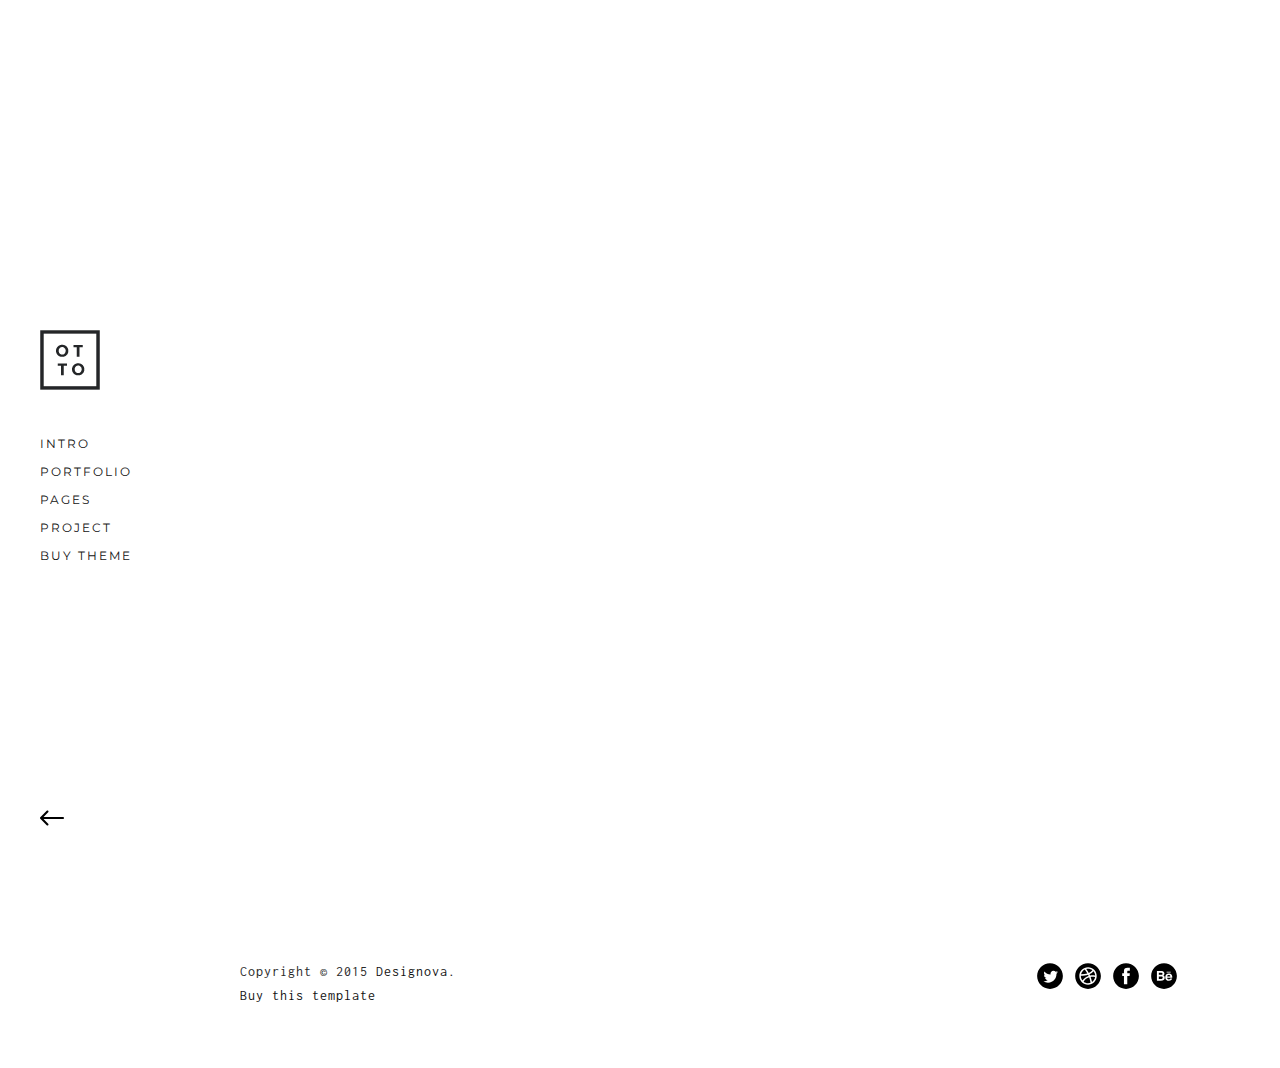
<file: FrontEnd/error404.html>
<!DOCTYPE html>
<html lang="en">
<head>

  <!-- Basic Page Info
  –––––––––––––––––––––––––––––––––––––––––––––––––– -->
  <meta charset="utf-8">
  <title>OTTO - A premium web template from Designova</title>
  <meta name="description" content="OTTO - A premium web template from Designova">
  <meta name="author" content="Designova">

  <!-- Mobile Specific Metas
  –––––––––––––––––––––––––––––––––––––––––––––––––– -->
  <meta name="viewport" content="width=device-width, initial-scale=1.0">

  <!-- Favicon
  –––––––––––––––––––––––––––––––––––––––––––––––––– -->
  <link rel="icon" type="image/png" href="images/favicon.png" />

  <!-- FONT
  –––––––––––––––––––––––––––––––––––––––––––––––––– -->
  <link href='//fonts.googleapis.com/css?family=Raleway:400,300,600%7CMontserrat:400,700%7COpen+Sans:400,300,700,800' rel='stylesheet' type='text/css'>
  <link href='http://fonts.googleapis.com/css?family=Inconsolata:400,700' rel='stylesheet' type='text/css'>

  <!-- ICONS
  –––––––––––––––––––––––––––––––––––––––––––––––––– -->
  <link rel="stylesheet" href="stylesheets/ionicons.min.css">

  <!-- CSS
  –––––––––––––––––––––––––––––––––––––––––––––––––– -->
  <link rel="stylesheet" href="stylesheets/bootstrap.css">
  <link rel="stylesheet" href="stylesheets/isotope.css">
  <link rel="stylesheet" href="stylesheets/venobox.css">
  <link rel="stylesheet" href="stylesheets/owl.carousel.css">
  <link rel="stylesheet" href="stylesheets/sidepanel.css">
  <link rel="stylesheet" href="stylesheets/elements.css">
  <link rel="stylesheet" href="stylesheets/slimmenu.css">
  <link rel="stylesheet" href="stylesheets/main.css">
  <link rel="stylesheet" href="stylesheets/main-bg.css">
  <link rel="stylesheet" href="stylesheets/main-responsive.css">

  <!-- LESS
  –––––––––––––––––––––––––––––––––––––––––––––––––– -->
  <link rel="stylesheet/less" type="text/css" href="less/color.less">
  <link rel="stylesheet/less" type="text/css" href="less/fonts.less">
  <script src="less/less.min.js"></script>


</head>

<body>


  <!-- Preloader
  –––––––––––––––––––––––––––––––––––––––––––––––––– -->
  <div id="preloader"> 
    <div id="status"></div> 
  </div>

  
<!-- mobile only navigation : starts -->
<nav class="mobile-nav">
            <ul class="slimmenu">
              <li>
                  <a class="sub-collapser" href="">home</a>
                  <ul>
                      <li><a class="ajax-link" href="index01.html">masonry</a></li>
                      <li><a class="ajax-link" href="index05.html">agency</a></li>
                      <li><a class="ajax-link" href="index02.html">fashion</a></li>
                      <li><a class="ajax-link" href="index07.html">photography</a></li>
                      <li><a class="ajax-link" href="index06.html">personal</a></li>
                      <li><a class="ajax-link" href="index04.html">fullscreen</a></li>
                      <li><a class="ajax-link" href="index03.html">bg video</a></li>
                  </ul>
              </li> 
              <li>
                  <a class="sub-collapser" href="">works</a>
                  <ul>
                      <li><a class="ajax-link" href="works.html">masonry / random</a></li>
                      <li><a class="ajax-link" href="works02.html">masonry / 3 col</a></li>
                      <li><a class="ajax-link" href="works03.html">masonry / 2 col</a></li>
                      <li><a class="ajax-link" href="works04.html">masonry / 4 col</a></li>
                      <li><a class="ajax-link" href="works05.html">masonry / spaced</a></li>
                      <li><a class="ajax-link" href="works09.html">random spaced</a></li>
                      <li><a class="ajax-link" href="works06.html">square grid</a></li>
                      <li><a class="ajax-link" href="works07.html">dual column</a></li>
                      <li><a class="ajax-link" href="works08.html">single column</a></li>
                      <li><a class="ajax-link" href="project01.html">project view</a></li>
                  </ul>
              </li>
              <li>
                  <a class="sub-collapser" href="">pages</a>
                  <ul>
                      <li><a class="ajax-link" href="about.html">about</a></li>
                      <li><a class="ajax-link" href="pricing.html">pricing</a></li>
                      <li><a class="ajax-link" href="news.html">news listing</a></li>
                      <li><a class="ajax-link" href="post.html">news post</a></li>
                      <li><a class="ajax-link" href="elements.html">ui elements</a></li>
                      <li><a class="ajax-link" href="contact.html">contact</a></li>
                  </ul>
              </li>
              <li><a class="ajax-link" href="project01.html">project</a></li>
              <li><a target="_blank" href="http://themeforest.net/user/designova/portfolio">buy theme</a></li>
            </ul>
</nav>
<!-- mobile only navigation : ends -->


  <a class="onscreen-trigger" href="#"><img alt="" title="" src="images/next.svg"/></a>

  <!-- Header
  –––––––––––––––––––––––––––––––––––––––––––––––––– -->
  <header class="masthead white-bg fullheight">
    <div class="valign">
      <div class="inner">
          <a class="ajax-link" href="index.html"><img alt="" title="" class="logo" src="images/logo.png"/></a>
          <nav class="mastnav font2">
            <ul>
              <li class="trigger-sub-nav"><a data-sub-nav-target="intro" class="main-nav-link" href="#">intro</a></li>
              <li class="trigger-sub-nav"><a data-sub-nav-target="works" class="main-nav-link" href="#">portfolio</a></li>
              <li class="trigger-sub-nav"><a data-sub-nav-target="pages" class="main-nav-link" href="#">pages</a></li>
              <li><a class="ajax-link" href="project01.html">project</a></li>
              <li><a target="_blank" href="http://themeforest.net/user/designova/portfolio">buy theme</a></li>
            </ul>
          </nav>
      </div>
    </div>

          
          
    <div class="sticky-icons">
        <ul>
            <li><a class="fullscreen-toggle" href="#"><img alt="" title="" src="images/prev.svg"/></a></li>
        </ul>
    </div>
  </header>


  <!-- sub navigation panel : starts -->
  <section class="sub-nav-wrap fullheight dark-bg white font2">
            <div class="valign">


              <!-- sub navigation section -->
              <ul class="sub-nav sub-nav-intro">
                <li><a class="ajax-link" href="index01.html">masonry</a></li>
                <li><a class="ajax-link" href="index05.html">agency</a></li>
                <li><a class="ajax-link" href="index02.html">fashion</a></li>
                <li><a class="ajax-link" href="index07.html">photography</a></li>
                <li><a class="ajax-link" href="index06.html">personal</a></li>
                <li><a class="ajax-link" href="index04.html">fullscreen</a></li>
                <li><a class="ajax-link" href="index03.html">bg video</a></li>
              </ul>

              <!-- sub navigation section -->
              <ul class="sub-nav sub-nav-works">
                <li><a class="ajax-link" href="works.html">masonry / random</a></li>
                <li><a class="ajax-link" href="works02.html">masonry / 3 col</a></li>
                <li><a class="ajax-link" href="works03.html">masonry / 2 col</a></li>
                <li><a class="ajax-link" href="works04.html">masonry / 4 col</a></li>
                <li><a class="ajax-link" href="works05.html">masonry / spaced</a></li>
                <li><a class="ajax-link" href="works09.html">random spaced</a></li>
                <li><a class="ajax-link" href="works06.html">square grid</a></li>
                <li><a class="ajax-link" href="works07.html">dual column</a></li>
                <li><a class="ajax-link" href="works08.html">single column</a></li>
                <li><a class="ajax-link" href="project01.html">project view</a></li>
              </ul>

              <!-- sub navigation section -->
              <ul class="sub-nav sub-nav-pages">
                <li><a class="ajax-link" href="about.html">about</a></li>
                <li><a class="ajax-link" href="pricing.html">pricing</a></li>
                <li><a class="ajax-link" href="news.html">news listing</a></li>
                <li><a class="ajax-link" href="post.html">news post</a></li>
                <li><a class="ajax-link" href="elements.html">ui elements</a></li>
                <li><a class="ajax-link" href="contact.html">contact</a></li>
              </ul>

            </div>
  </section>
  <!-- sub navigation panel : ends -->


  <section class="sticky-sidebar white-bg fullheight text-center">
      <div class="valign">
          <ul>
            <li><a href="#" class="works-filter-trigger"><span class="ion-ios-shuffle dark"></span></a></li>
            <li><a href="#0" class="cd-btn"><span class="ion-ios-browsers-outline dark"></span></a></li>
            <li><a href="#0" class="share-panel-trigger show"><span class="ion-ios-heart-outline dark"></span></a></li>
            <li><a class="ajax-link" href="works.html"><span class="ion-ios-grid-view-outline dark"></span></a></li>
          </ul>
      </div>
  </section>



<!-- dummy overlay for whole page when sidebar is active -->
<section class="featured-mask-overlay"></section>




<section class="mastwrap-outer cd-main-content">

  <!-- MASTER CONTENT
  –––––––––––––––––––––––––––––––––––––––––––––––––– -->
  <section id="ajax-content" class="mastwrap spaced-left">
      

    <section class="about-bg img-bg fullheight">
        <div class="valign">
            <article class="welcome-heading text-center">
                <h1 class="dark"><span class="font2">404 / Not Found</span></h1>
            </article>
        </div>
    </section>



  <!-- FOOTER
  –––––––––––––––––––––––––––––––––––––––––––––––––– -->
  <footer class="mastfoot container-fluid white-bg">
    <div class="row">
          <article class="credits col-md-6">
              <p class="font4 dark">Copyright &copy; 2015 <a target="_blank" href="http://wwww.designova.net">Designova</a>.<br/><a target="_blank" href="http://themeforest.net/user/designova/portfolio">Buy this template</a></p>
          </article>
          <ul class="foot-social col-md-6 text-right">
            <li><a href="#"><img alt="" title="" src="images/social/01.svg"/></a></li>
            <li><a href="#"><img alt="" title="" src="images/social/02.svg"/></a></li>
            <li><a href="#"><img alt="" title="" src="images/social/03.svg"/></a></li>
            <li><a href="#"><img alt="" title="" src="images/social/04.svg"/></a></li>
          </ul>
    </div>
  </footer>



  </section>
  <!-- end : mastwrap -->



</section>
<!-- mastwrap-outer ends -->



<!--featured works panel :starts -->
<section class="featured-panel cd-panel from-right">
    <div class="cd-panel-header white-bg">
      <h1 class="featured-projects-heading font3 dark">Featured Projects</h1>
      <a href="#0" class="cd-panel-close white">x</a>
    </div> <!-- cd-panel-header -->

    <div class="cd-panel-container">
      <div class="cd-panel-content">

          <!-- featured-item -->
          <div class="featured-item-block">
              <img alt="" title="" class="img-responsive" src="images/featured/01.jpg"/>
              <a class="ajax-link" href="project01.html">
                <div class="featured-panel-item-overlay">
                  <div class="valign">
                    <h3 class="font2 white"><span>Project Title</span></h3>
                  </div>
                </div>
              </a>
          </div>

          <!-- featured-item -->
          <div class="featured-item-block">
              <img alt="" title="" class="img-responsive" src="images/featured/02.jpg"/>
              <a class="ajax-link" href="project02.html">
                <div class="featured-panel-item-overlay">
                  <div class="valign">
                    <h3 class="font2 white"><span>Project Title</span></h3>
                  </div>
                </div>
              </a>
          </div>

          <!-- featured-item -->
          <div class="featured-item-block">
              <img alt="" title="" class="img-responsive" src="images/featured/03.jpg"/>
              <a class="ajax-link" href="project01.html">
                <div class="featured-panel-item-overlay">
                  <div class="valign">
                    <h3 class="font2 white"><span>Project Title</span></h3>
                  </div>
                </div>
              </a>
          </div>

          <!-- featured-item -->
          <div class="featured-item-block">
              <img alt="" title="" class="img-responsive" src="images/featured/04.jpg"/>
              <a class="ajax-link" href="project02.html">
                <div class="featured-panel-item-overlay">
                  <div class="valign">
                    <h3 class="font2 white"><span>Project Title</span></h3>
                  </div>
                </div>
              </a>
          </div>

          <!-- featured-item -->
          <div class="featured-item-block">
              <img alt="" title="" class="img-responsive" src="images/featured/05.jpg"/>
              <a class="ajax-link" href="project01.html">
                <div class="featured-panel-item-overlay">
                  <div class="valign">
                    <h3 class="font2 white"><span>Project Title</span></h3>
                  </div>
                </div>
              </a>
          </div>

          <!-- featured-item -->
          <div class="featured-item-block">
              <img alt="" title="" class="img-responsive" src="images/featured/06.jpg"/>
              <a class="ajax-link" href="project02.html">
                <div class="featured-panel-item-overlay">
                  <div class="valign">
                    <h3 class="font2 white"><span>Project Title</span></h3>
                  </div>
                </div>
              </a>
          </div>

          <!-- featured-item -->
          <div class="featured-item-block">
              <img alt="" title="" class="img-responsive" src="images/featured/07.jpg"/>
              <a class="ajax-link" href="project01.html">
                <div class="featured-panel-item-overlay">
                  <div class="valign">
                    <h3 class="font2 white"><span>Project Title</span></h3>
                  </div>
                </div>
              </a>
          </div>


      </div> <!-- cd-panel-content -->
    </div> <!-- cd-panel-container -->
</section> 
<!-- featured works panel :ends -->



<!--share panel :starts -->
<section class="share-panel white-bg fullheight">
      <a href="#0" class="share-panel-close white">x</a>
      <div class="share-panel-heading font3 dark">social share</div>
      <div class="valign">
          <ul>
            <li><a href="#"><span class="ion-social-twitter dark"></span></a></li>
            <li><a href="#"><span class="ion-social-facebook dark"></span></a></li>
            <li><a href="#"><span class="ion-social-pinterest dark"></span></a></li>
          </ul>
      </div>
</section> 
<!-- share panel :ends -->




  <!-- End Document
  –––––––––––––––––––––––––––––––––––––––––––––––––– -->

  <!-- JS
  –––––––––––––––––––––––––––––––––––––––––––––––––– -->
  
  <script src="javascripts/libs/common.js"></script>
  <script src="javascripts/libs/bootstrap.min.js"></script>
  <script src="javascripts/custom/main.js"></script>



</body>
</html>
</file>
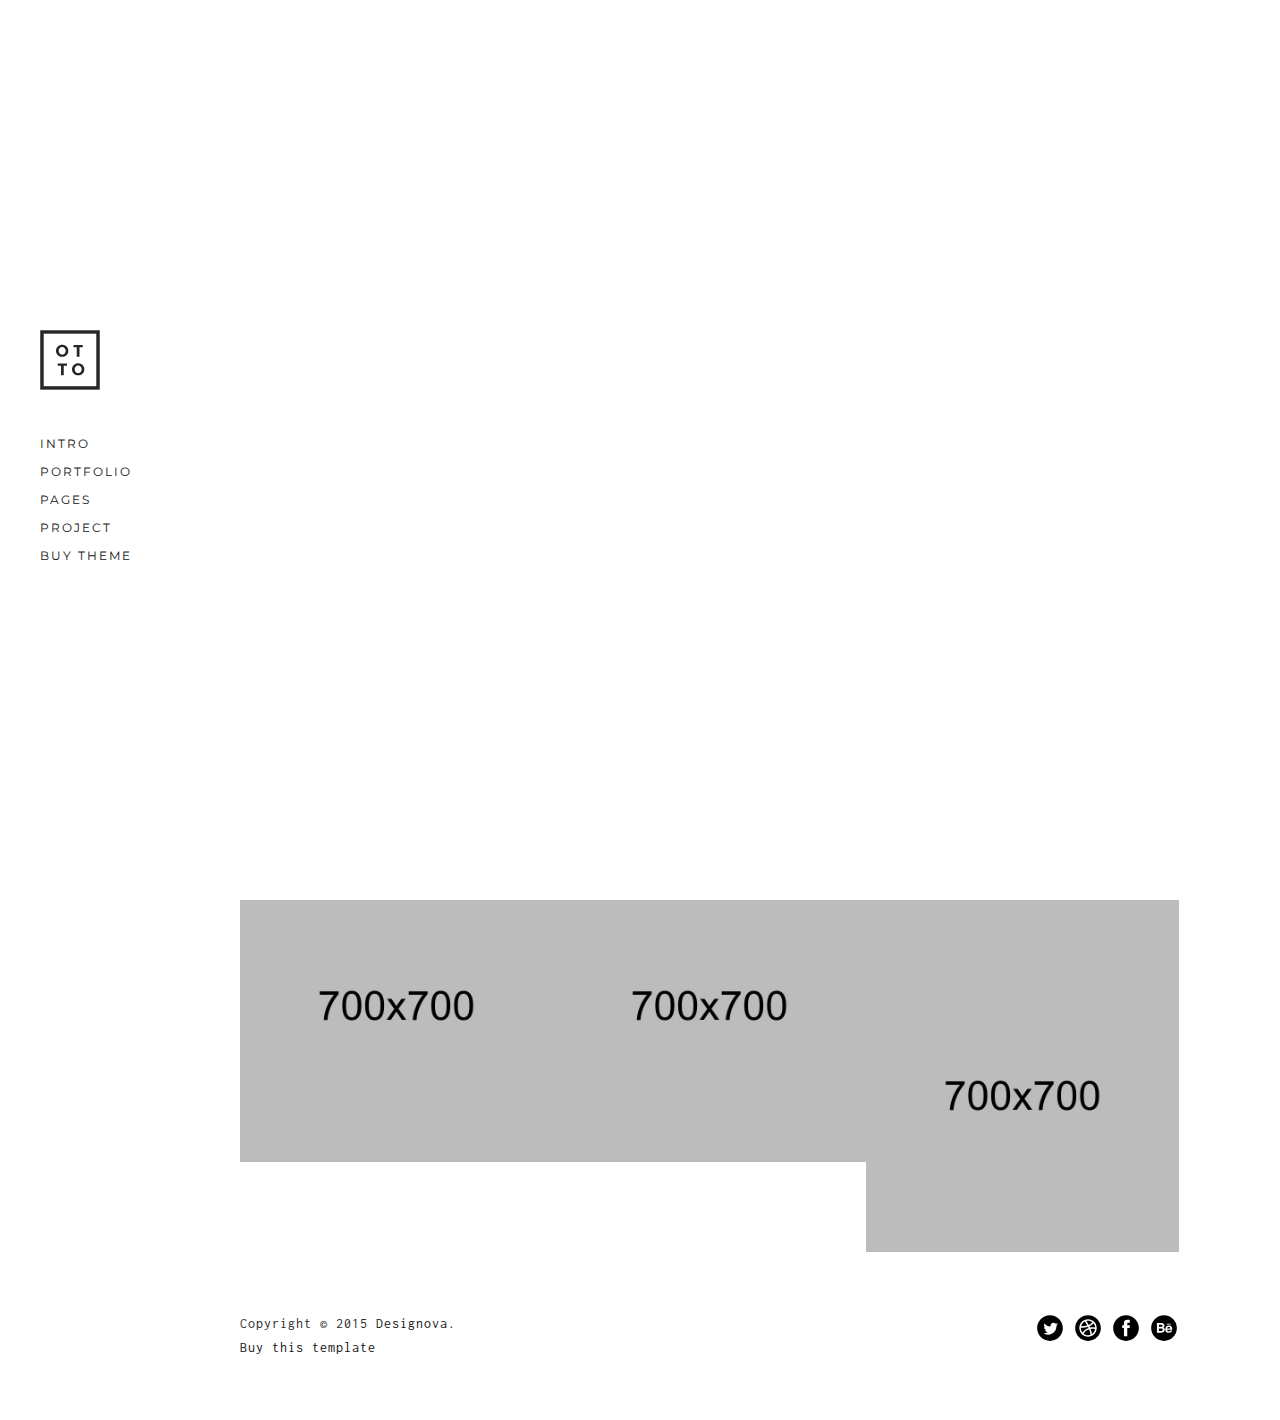
<file: FrontEnd/index01.html>
<!DOCTYPE html>
<html lang="en">
<head>

  <!-- Basic Page Info
  –––––––––––––––––––––––––––––––––––––––––––––––––– -->
  <meta charset="utf-8">
  <title>OTTO - A premium web template from Designova</title>
  <meta name="description" content="OTTO - A premium web template from Designova">
  <meta name="author" content="Designova">

  <!-- Mobile Specific Metas
  –––––––––––––––––––––––––––––––––––––––––––––––––– -->
  <meta name="viewport" content="width=device-width, initial-scale=1.0">

  <!-- Favicon
  –––––––––––––––––––––––––––––––––––––––––––––––––– -->
  <link rel="icon" type="image/png" href="images/favicon.png" />

  <!-- FONT
  –––––––––––––––––––––––––––––––––––––––––––––––––– -->
  <link href='//fonts.googleapis.com/css?family=Raleway:400,300,600%7CMontserrat:400,700%7COpen+Sans:400,300,700,800' rel='stylesheet' type='text/css'>
  <link href='http://fonts.googleapis.com/css?family=Inconsolata:400,700' rel='stylesheet' type='text/css'>

  <!-- ICONS
  –––––––––––––––––––––––––––––––––––––––––––––––––– -->
  <link rel="stylesheet" href="stylesheets/ionicons.min.css">

  <!-- CSS
  –––––––––––––––––––––––––––––––––––––––––––––––––– -->
  <link rel="stylesheet" href="stylesheets/bootstrap.css">
  <link rel="stylesheet" href="stylesheets/isotope.css">
  <link rel="stylesheet" href="stylesheets/venobox.css">
  <link rel="stylesheet" href="stylesheets/owl.carousel.css">
  <link rel="stylesheet" href="stylesheets/sidepanel.css">
  <link rel="stylesheet" href="stylesheets/elements.css">
  <link rel="stylesheet" href="stylesheets/slimmenu.css">
  <link rel="stylesheet" href="stylesheets/main.css">
  <link rel="stylesheet" href="stylesheets/main-bg.css">
  <link rel="stylesheet" href="stylesheets/main-responsive.css">

  <!-- LESS
  –––––––––––––––––––––––––––––––––––––––––––––––––– -->
  <link rel="stylesheet/less" type="text/css" href="less/color.less">
  <link rel="stylesheet/less" type="text/css" href="less/fonts.less">
  <script src="less/less.min.js"></script>


</head>

<body>

  <!-- Preloader
  –––––––––––––––––––––––––––––––––––––––––––––––––– -->
  <div id="preloader"> 
    <div id="status"></div> 
  </div>

  
<!-- mobile only navigation : starts -->
<nav class="mobile-nav">
            <ul class="slimmenu">
              <li>
                  <a class="sub-collapser" href="">home</a>
                  <ul>
                      <li><a class="ajax-link" href="index01.html">masonry</a></li>
                      <li><a class="ajax-link" href="index05.html">agency</a></li>
                      <li><a class="ajax-link" href="index02.html">fashion</a></li>
                      <li><a class="ajax-link" href="index07.html">photography</a></li>
                      <li><a class="ajax-link" href="index06.html">personal</a></li>
                      <li><a class="ajax-link" href="index04.html">fullscreen</a></li>
                      <li><a class="ajax-link" href="index03.html">bg video</a></li>
                  </ul>
              </li> 
              <li>
                  <a class="sub-collapser" href="">works</a>
                  <ul>
                      <li><a class="ajax-link" href="works.html">masonry / random</a></li>
                      <li><a class="ajax-link" href="works02.html">masonry / 3 col</a></li>
                      <li><a class="ajax-link" href="works03.html">masonry / 2 col</a></li>
                      <li><a class="ajax-link" href="works04.html">masonry / 4 col</a></li>
                      <li><a class="ajax-link" href="works05.html">masonry / spaced</a></li>
                      <li><a class="ajax-link" href="works09.html">random spaced</a></li>
                      <li><a class="ajax-link" href="works06.html">square grid</a></li>
                      <li><a class="ajax-link" href="works07.html">dual column</a></li>
                      <li><a class="ajax-link" href="works08.html">single column</a></li>
                      <li><a class="ajax-link" href="project01.html">project view</a></li>
                  </ul>
              </li>
              <li>
                  <a class="sub-collapser" href="">pages</a>
                  <ul>
                      <li><a class="ajax-link" href="about.html">about</a></li>
                      <li><a class="ajax-link" href="pricing.html">pricing</a></li>
                      <li><a class="ajax-link" href="news.html">news listing</a></li>
                      <li><a class="ajax-link" href="post.html">news post</a></li>
                      <li><a class="ajax-link" href="elements.html">ui elements</a></li>
                      <li><a class="ajax-link" href="contact.html">contact</a></li>
                  </ul>
              </li>
              <li><a class="ajax-link" href="project01.html">project</a></li>
              <li><a target="_blank" href="http://themeforest.net/user/designova/portfolio">buy theme</a></li>
            </ul>
</nav>
<!-- mobile only navigation : ends -->



  <a class="onscreen-trigger" href="#"><img alt="" title="" src="images/next.svg"/></a>

  <!-- Header
  –––––––––––––––––––––––––––––––––––––––––––––––––– -->
  <header class="masthead white-bg fullheight">
    <div class="valign">
      <div class="inner">
          <a class="ajax-link" href="index.html"><img alt="" title="" class="logo" src="images/logo.png"/></a>
          <nav class="mastnav font2">
            <ul>
              <li class="trigger-sub-nav"><a data-sub-nav-target="intro" class="main-nav-link" href="#">intro</a></li>
              <li class="trigger-sub-nav"><a data-sub-nav-target="works" class="main-nav-link" href="#">portfolio</a></li>
              <li class="trigger-sub-nav"><a data-sub-nav-target="pages" class="main-nav-link" href="#">pages</a></li>
              <li><a class="ajax-link" href="project01.html">project</a></li>
              <li><a target="_blank" href="http://themeforest.net/user/designova/portfolio">buy theme</a></li>
            </ul>
          </nav>
      </div>
    </div>

          
          
    <div class="sticky-icons">
        <ul>
            <li><a class="fullscreen-toggle" href="#"><img alt="" title="" src="images/prev.svg"/></a></li>
        </ul>
    </div>
  </header>


  <!-- sub navigation panel : starts -->
  <section class="sub-nav-wrap fullheight dark-bg white font2">
            <div class="valign">


              <!-- sub navigation section -->
              <ul class="sub-nav sub-nav-intro">
                <li><a class="ajax-link" href="index01.html">masonry</a></li>
                <li><a class="ajax-link" href="index05.html">agency</a></li>
                <li><a class="ajax-link" href="index02.html">fashion</a></li>
                <li><a class="ajax-link" href="index07.html">photography</a></li>
                <li><a class="ajax-link" href="index06.html">personal</a></li>
                <li><a class="ajax-link" href="index04.html">fullscreen</a></li>
                <li><a class="ajax-link" href="index03.html">bg video</a></li>
              </ul>

              <!-- sub navigation section -->
              <ul class="sub-nav sub-nav-works">
                <li><a class="ajax-link" href="works.html">masonry / random</a></li>
                <li><a class="ajax-link" href="works02.html">masonry / 3 col</a></li>
                <li><a class="ajax-link" href="works03.html">masonry / 2 col</a></li>
                <li><a class="ajax-link" href="works04.html">masonry / 4 col</a></li>
                <li><a class="ajax-link" href="works05.html">masonry / spaced</a></li>
                <li><a class="ajax-link" href="works09.html">random spaced</a></li>
                <li><a class="ajax-link" href="works06.html">square grid</a></li>
                <li><a class="ajax-link" href="works07.html">dual column</a></li>
                <li><a class="ajax-link" href="works08.html">single column</a></li>
                <li><a class="ajax-link" href="project01.html">project view</a></li>
              </ul>

              <!-- sub navigation section -->
              <ul class="sub-nav sub-nav-pages">
                <li><a class="ajax-link" href="about.html">about</a></li>
                <li><a class="ajax-link" href="pricing.html">pricing</a></li>
                <li><a class="ajax-link" href="news.html">news listing</a></li>
                <li><a class="ajax-link" href="post.html">news post</a></li>
                <li><a class="ajax-link" href="elements.html">ui elements</a></li>
                <li><a class="ajax-link" href="contact.html">contact</a></li>
              </ul>

            </div>
  </section>
  <!-- sub navigation panel : ends -->


  <section class="sticky-sidebar white-bg fullheight text-center">
      <div class="valign">
          <ul>
            <li><a href="#" class="works-filter-trigger"><span class="ion-ios-shuffle dark"></span></a></li>
            <li><a href="#0" class="cd-btn"><span class="ion-ios-browsers-outline dark"></span></a></li>
            <li><a href="#0" class="share-panel-trigger show"><span class="ion-ios-heart-outline dark"></span></a></li>
            <li><a class="ajax-link" href="works.html"><span class="ion-ios-grid-view-outline dark"></span></a></li>
          </ul>
      </div>
  </section>


<!-- dummy overlay for whole page when sidebar is active -->
<section class="featured-mask-overlay"></section>




<section class="mastwrap-outer cd-main-content">
  

  <!-- MASTER CONTENT
  –––––––––––––––––––––––––––––––––––––––––––––––––– -->
  <section id="ajax-content" class="mastwrap spaced-left">
      

<!--works filter panel :starts -->
<section id="works-filter-panel" class="works-filter-panel white-bg">
<div class="works-filter-wrap">
      <ul class="works-filter text-center clearfix font4light">
          <li><a id="all" href="#" data-filter="*" class="active"><span>All</span></a></li> 
          <li><a href="#" data-filter=".branding"><span>Branding</span></a></li>
          <li><a href="#" data-filter=".graphics"><span>Graphics</span></a></li>
          <li><a href="#" data-filter=".logos"><span>Logos</span></a></li>
          <li><a href="#" data-filter=".ui"><span>UI</span></a></li>
          <li><a href="#" data-filter=".web"><span>Web</span></a></li>
      </ul>
</div>
</section>
<!-- works filter panel :ends -->

          <div id="works-container" class="works-container works-masonry-container clearfix white-bg">


              <!-- start : works-item -->
              <div class="works-item works-item-one-third zoom ui web">
                      <img alt="" title="" class="img-responsive" src="images/portfolio/01.jpg"/>
                      <a  class="venobox" data-gall="portfolio-gallery" href="images/portfolio/01.jpg">
                          <div class="works-item-inner">
                            <h3 class="color font2">Lightbox Images</h3>
                            <p><span class="dark font4">Work Category</span></p>
                          </div>
                      </a>
              </div>
              <!-- end : works-item -->



              <!-- start : works-item -->
              <div class="works-item works-item-one-third info logos ui">
                      <img alt="" title="" class="img-responsive" src="images/portfolio/02.jpg"/>
                      <a class="ajax-link" href="project01.html">
                          <div class="works-item-inner">
                            <h3 class="color font2">Project Info</h3>
                            <p><span class="dark font4">Work Category</span></p>
                          </div>
                      </a>
              </div>
              <!-- end : works-item -->


              <!-- start : works-item -->
              <div class="works-item works-item-one-third zoom branding graphics">
                      <img alt="" title="" class="img-responsive" src="images/portfolio/03.jpg"/>
                      <a  class="venobox" data-gall="portfolio-gallery" href="images/portfolio/03.jpg">
                          <div class="works-item-inner">
                            <h3 class="color font2">Lightbox Gallery</h3>
                            <p><span class="dark font4">Work Category</span></p>
                          </div>
                      </a>
              </div>
              <!-- end : works-item -->

          <!-- start : works-item -->
              <div class="works-item works-item-one-third info web graphics">
                      <img alt="" title="" class="img-responsive" src="images/portfolio/04.jpg"/>
                      <a  class="venobox" data-type="vimeo" href="http://vimeo.com/75976293">
                          <div class="works-item-inner">
                            <h3 class="color font2">Lightbox Video</h3>
                            <p><span class="dark font4">Work Category</span></p>
                          </div>
                      </a>
              </div>
              <!-- end : works-item -->



              <!-- start : works-item -->
              <div class="works-item works-item-one-third zoom branding">
                      <img alt="" title="" class="img-responsive" src="images/portfolio/05.jpg"/>
                      <a  class="venobox" data-gall="portfolio-gallery" href="images/portfolio/05.jpg">
                          <div class="works-item-inner">
                            <h3 class="color font2">Lightbox Gallery</h3>
                            <p><span class="dark font4">Work Category</span></p>
                          </div>
                      </a>
              </div>
              <!-- end : works-item -->




              <!-- start : works-item -->
              <div class="works-item works-item-one-third info logos">
                      <img alt="" title="" class="img-responsive" src="images/portfolio/07.jpg"/>
                      <a class="ajax-link" href="project01.html">
                          <div class="works-item-inner">
                            <h3 class="color font2">Project Info</h3>
                            <p><span class="dark font4">Work Category</span></p>
                          </div>
                      </a>
              </div>
              <!-- end : works-item -->



              <!-- start : works-item -->
              <div class="works-item works-item-one-third zoom logos ui">
                      <img alt="" title="" class="img-responsive" src="images/portfolio/08.jpg"/>
                      <a  class="venobox" data-gall="portfolio-gallery" href="images/portfolio/08.jpg">
                          <div class="works-item-inner">
                            <h3 class="color font2">Lightbox Images</h3>
                            <p><span class="dark font4">Work Category</span></p>
                          </div>
                      </a>
              </div>
              <!-- end : works-item -->



              <!-- start : works-item -->
              <div class="works-item works-item-one-third info web">
                      <img alt="" title="" class="img-responsive" src="images/portfolio/06.jpg"/>
                      <a class="ajax-link" href="project01.html">
                          <div class="works-item-inner">
                            <h3 class="color font2">Project Info</h3>
                            <p><span class="dark font4">Work Category</span></p>
                          </div>
                      </a>
              </div>
              <!-- end : works-item -->




               <!-- start : works-item -->
              <div class="works-item works-item-one-third zoom logos graphics">
                      <img alt="" title="" class="img-responsive" src="images/portfolio/09.jpg"/>
                      <a class="venobox" data-type="vimeo" href="http://vimeo.com/75976293">
                          <div class="works-item-inner">
                            <h3 class="color font2">Lightbox Video</h3>
                            <p><span class="dark font4">Work Category</span></p>
                          </div>
                      </a>
              </div>
              <!-- end : works-item -->



              <!-- start : works-item -->
              <div class="works-item works-item-one-third info branding">
                      <img alt="" title="" class="img-responsive" src="images/portfolio/10.jpg"/>
                      <a class="ajax-link" href="project01.html">
                          <div class="works-item-inner">
                            <h3 class="color font2">Project Info</h3>
                            <p><span class="dark font4">Work Category</span></p>
                          </div>
                      </a>
              </div>
              <!-- end : works-item -->


               <!-- start : works-item -->
              <div class="works-item works-item-one-third zoom web logos">
                      <img alt="" title="" class="img-responsive" src="images/portfolio/11.jpg"/>
                      <a  class="venobox" data-gall="portfolio-gallery" href="images/portfolio/11.jpg">
                          <div class="works-item-inner">
                            <h3 class="color font2">Lightbox Gallery</h3>
                            <p><span class="dark font4">Work Category</span></p>
                          </div>
                      </a>
              </div>
              <!-- end : works-item -->



              <!-- start : works-item -->
              <div class="works-item works-item-one-third info graphics">
                      <img alt="" title="" class="img-responsive" src="images/portfolio/12.jpg"/>
                      <a class="ajax-link" href="project01.html">
                          <div class="works-item-inner">
                            <h3 class="color font2">Project Info</h3>
                            <p><span class="dark font4">Work Category</span></p>
                          </div>
                      </a>
              </div>
              <!-- end : works-item -->

                  



            </div>
            <!-- end : works-container -->




  <!-- FOOTER
  –––––––––––––––––––––––––––––––––––––––––––––––––– -->
  <footer class="mastfoot container-fluid white-bg">
    <div class="row">
          <article class="credits col-md-6">
              <p class="font4 dark">Copyright &copy; 2015 <a target="_blank" href="http://wwww.designova.net">Designova</a>.<br/><a target="_blank" href="http://themeforest.net/user/designova/portfolio">Buy this template</a></p>
          </article>
          <ul class="foot-social col-md-6 text-right">
            <li><a href="#"><img alt="" title="" src="images/social/01.svg"/></a></li>
            <li><a href="#"><img alt="" title="" src="images/social/02.svg"/></a></li>
            <li><a href="#"><img alt="" title="" src="images/social/03.svg"/></a></li>
            <li><a href="#"><img alt="" title="" src="images/social/04.svg"/></a></li>
          </ul>
    </div>
  </footer>


  </section>
  <!-- end : mastwrap -->






</section>
<!-- mastwrap-outer ends -->



<!--featured works panel :starts -->
<section class="featured-panel cd-panel from-right">
    <div class="cd-panel-header white-bg">
      <h1 class="featured-projects-heading font3 dark">Featured Projects</h1>
      <a href="#0" class="cd-panel-close white">x</a>
    </div> <!-- cd-panel-header -->

    <div class="cd-panel-container">
      <div class="cd-panel-content">

          <!-- featured-item -->
          <div class="featured-item-block">
              <img alt="" title="" class="img-responsive" src="images/featured/01.jpg"/>
              <a class="ajax-link" href="project01.html">
                <div class="featured-panel-item-overlay">
                  <div class="valign">
                    <h3 class="font2 white"><span>Project Title</span></h3>
                  </div>
                </div>
              </a>
          </div>

          <!-- featured-item -->
          <div class="featured-item-block">
              <img alt="" title="" class="img-responsive" src="images/featured/02.jpg"/>
              <a class="ajax-link" href="project02.html">
                <div class="featured-panel-item-overlay">
                  <div class="valign">
                    <h3 class="font2 white"><span>Project Title</span></h3>
                  </div>
                </div>
              </a>
          </div>

          <!-- featured-item -->
          <div class="featured-item-block">
              <img alt="" title="" class="img-responsive" src="images/featured/03.jpg"/>
              <a class="ajax-link" href="project01.html">
                <div class="featured-panel-item-overlay">
                  <div class="valign">
                    <h3 class="font2 white"><span>Project Title</span></h3>
                  </div>
                </div>
              </a>
          </div>

          <!-- featured-item -->
          <div class="featured-item-block">
              <img alt="" title="" class="img-responsive" src="images/featured/04.jpg"/>
              <a class="ajax-link" href="project02.html">
                <div class="featured-panel-item-overlay">
                  <div class="valign">
                    <h3 class="font2 white"><span>Project Title</span></h3>
                  </div>
                </div>
              </a>
          </div>

          <!-- featured-item -->
          <div class="featured-item-block">
              <img alt="" title="" class="img-responsive" src="images/featured/05.jpg"/>
              <a class="ajax-link" href="project01.html">
                <div class="featured-panel-item-overlay">
                  <div class="valign">
                    <h3 class="font2 white"><span>Project Title</span></h3>
                  </div>
                </div>
              </a>
          </div>

          <!-- featured-item -->
          <div class="featured-item-block">
              <img alt="" title="" class="img-responsive" src="images/featured/06.jpg"/>
              <a class="ajax-link" href="project02.html">
                <div class="featured-panel-item-overlay">
                  <div class="valign">
                    <h3 class="font2 white"><span>Project Title</span></h3>
                  </div>
                </div>
              </a>
          </div>

          <!-- featured-item -->
          <div class="featured-item-block">
              <img alt="" title="" class="img-responsive" src="images/featured/07.jpg"/>
              <a class="ajax-link" href="project01.html">
                <div class="featured-panel-item-overlay">
                  <div class="valign">
                    <h3 class="font2 white"><span>Project Title</span></h3>
                  </div>
                </div>
              </a>
          </div>


      </div> <!-- cd-panel-content -->
    </div> <!-- cd-panel-container -->
</section> 
<!-- featured works panel :ends -->



<!--share panel :starts -->
<section class="share-panel white-bg fullheight">
      <a href="#0" class="share-panel-close white">x</a>
      <div class="share-panel-heading font3 dark">social share</div>
      <div class="valign">
          <ul>
            <li><a href="#"><span class="ion-social-twitter dark"></span></a></li>
            <li><a href="#"><span class="ion-social-facebook dark"></span></a></li>
            <li><a href="#"><span class="ion-social-pinterest dark"></span></a></li>
          </ul>
      </div>
</section> 
<!-- share panel :ends -->








  <!-- End Document
  –––––––––––––––––––––––––––––––––––––––––––––––––– -->

  <!-- JS
  –––––––––––––––––––––––––––––––––––––––––––––––––– -->
  
  <script src="javascripts/libs/common.js"></script>
  <script src="javascripts/libs/bootstrap.min.js"></script>
  <script src="javascripts/custom/main.js"></script>

</body>
</html>
</file>
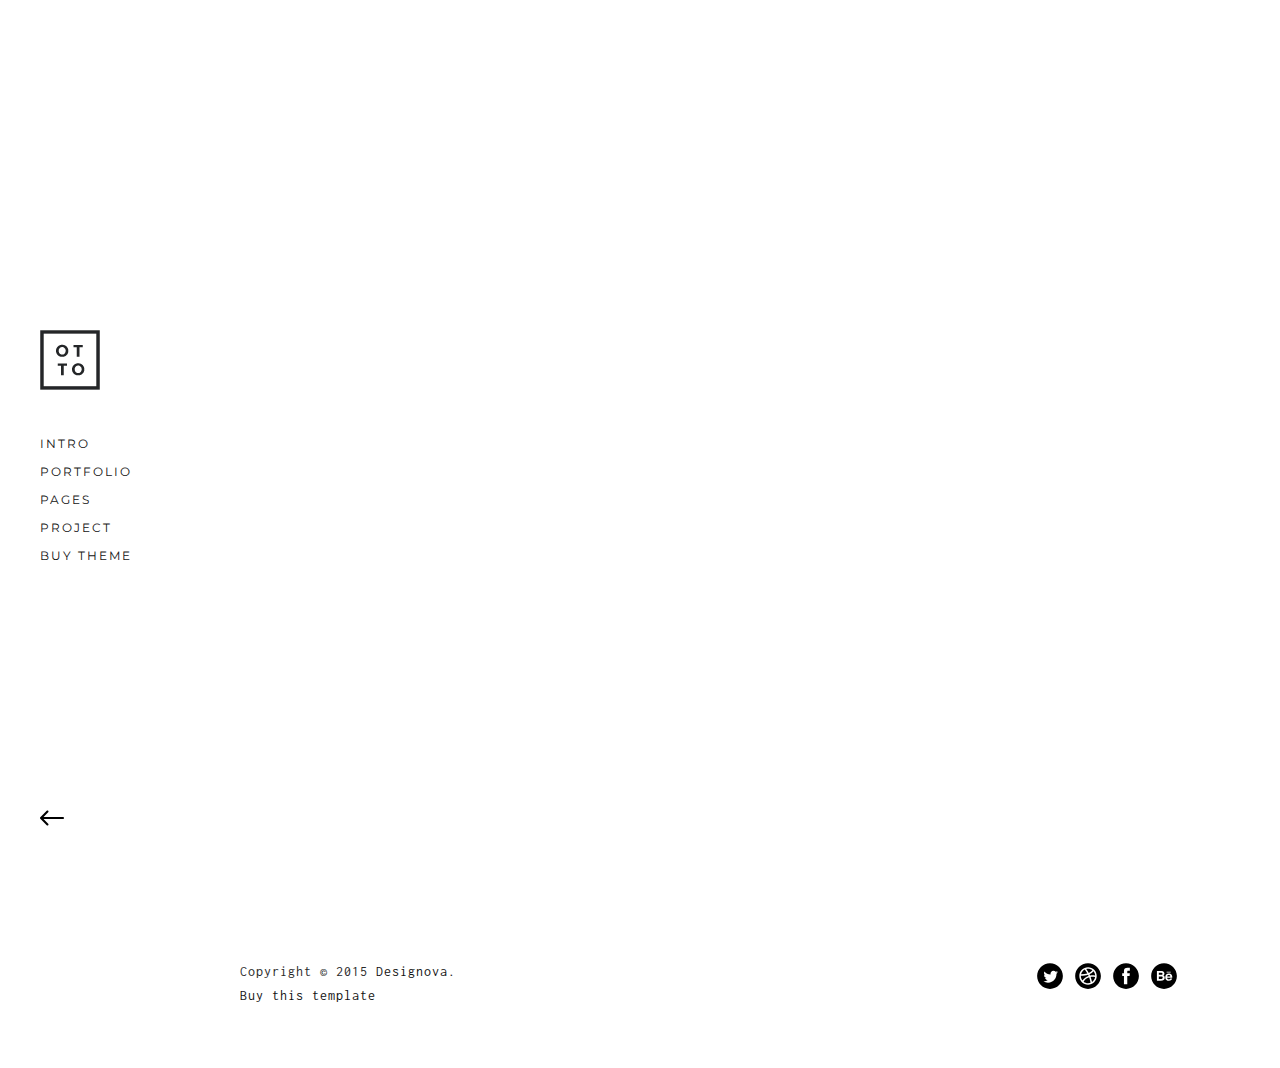
<file: FrontEnd/index02.html>
<!DOCTYPE html>
<html lang="en">
<head>

  <!-- Basic Page Info
  –––––––––––––––––––––––––––––––––––––––––––––––––– -->
  <meta charset="utf-8">
  <title>OTTO - A premium web template from Designova</title>
  <meta name="description" content="OTTO - A premium web template from Designova">
  <meta name="author" content="Designova">

  <!-- Mobile Specific Metas
  –––––––––––––––––––––––––––––––––––––––––––––––––– -->
  <meta name="viewport" content="width=device-width, initial-scale=1.0">

  <!-- Favicon
  –––––––––––––––––––––––––––––––––––––––––––––––––– -->
  <link rel="icon" type="image/png" href="images/favicon.png" />

  <!-- FONT
  –––––––––––––––––––––––––––––––––––––––––––––––––– -->
  <link href='//fonts.googleapis.com/css?family=Raleway:400,300,600%7CMontserrat:400,700%7COpen+Sans:400,300,700,800' rel='stylesheet' type='text/css'>
  <link href='http://fonts.googleapis.com/css?family=Inconsolata:400,700' rel='stylesheet' type='text/css'>

  <!-- ICONS
  –––––––––––––––––––––––––––––––––––––––––––––––––– -->
  <link rel="stylesheet" href="stylesheets/ionicons.min.css">

  <!-- CSS
  –––––––––––––––––––––––––––––––––––––––––––––––––– -->
  <link rel="stylesheet" href="stylesheets/bootstrap.css">
  <link rel="stylesheet" href="stylesheets/isotope.css">
  <link rel="stylesheet" href="stylesheets/venobox.css">
  <link rel="stylesheet" href="stylesheets/owl.carousel.css">
  <link rel="stylesheet" href="stylesheets/sidepanel.css">
  <link rel="stylesheet" href="stylesheets/elements.css">
  <link rel="stylesheet" href="stylesheets/slimmenu.css">
  <link rel="stylesheet" href="stylesheets/main.css">
  <link rel="stylesheet" href="stylesheets/main-bg.css">
  <link rel="stylesheet" href="stylesheets/main-responsive.css">

  <!-- LESS
  –––––––––––––––––––––––––––––––––––––––––––––––––– -->
  <link rel="stylesheet/less" type="text/css" href="less/color.less">
  <link rel="stylesheet/less" type="text/css" href="less/fonts.less">
  <script src="less/less.min.js"></script>


</head>

<body>

  <!-- Preloader
  –––––––––––––––––––––––––––––––––––––––––––––––––– -->
  <div id="preloader"> 
    <div id="status"></div> 
  </div>

  
<!-- mobile only navigation : starts -->
<nav class="mobile-nav">
            <ul class="slimmenu">
              <li>
                  <a class="sub-collapser" href="">home</a>
                  <ul>
                      <li><a class="ajax-link" href="index01.html">masonry</a></li>
                      <li><a class="ajax-link" href="index05.html">agency</a></li>
                      <li><a class="ajax-link" href="index02.html">fashion</a></li>
                      <li><a class="ajax-link" href="index07.html">photography</a></li>
                      <li><a class="ajax-link" href="index06.html">personal</a></li>
                      <li><a class="ajax-link" href="index04.html">fullscreen</a></li>
                      <li><a class="ajax-link" href="index03.html">bg video</a></li>
                  </ul>
              </li> 
              <li>
                  <a class="sub-collapser" href="">works</a>
                  <ul>
                      <li><a class="ajax-link" href="works.html">masonry / random</a></li>
                      <li><a class="ajax-link" href="works02.html">masonry / 3 col</a></li>
                      <li><a class="ajax-link" href="works03.html">masonry / 2 col</a></li>
                      <li><a class="ajax-link" href="works04.html">masonry / 4 col</a></li>
                      <li><a class="ajax-link" href="works05.html">masonry / spaced</a></li>
                      <li><a class="ajax-link" href="works09.html">random spaced</a></li>
                      <li><a class="ajax-link" href="works06.html">square grid</a></li>
                      <li><a class="ajax-link" href="works07.html">dual column</a></li>
                      <li><a class="ajax-link" href="works08.html">single column</a></li>
                      <li><a class="ajax-link" href="project01.html">project view</a></li>
                  </ul>
              </li>
              <li>
                  <a class="sub-collapser" href="">pages</a>
                  <ul>
                      <li><a class="ajax-link" href="about.html">about</a></li>
                      <li><a class="ajax-link" href="pricing.html">pricing</a></li>
                      <li><a class="ajax-link" href="news.html">news listing</a></li>
                      <li><a class="ajax-link" href="post.html">news post</a></li>
                      <li><a class="ajax-link" href="elements.html">ui elements</a></li>
                      <li><a class="ajax-link" href="contact.html">contact</a></li>
                  </ul>
              </li>
              <li><a class="ajax-link" href="project01.html">project</a></li>
              <li><a target="_blank" href="http://themeforest.net/user/designova/portfolio">buy theme</a></li>
            </ul>
</nav>
<!-- mobile only navigation : ends -->


  <a class="onscreen-trigger" href="#"><img alt="" title="" src="images/next.svg"/></a>

  <!-- Header
  –––––––––––––––––––––––––––––––––––––––––––––––––– -->
  <header class="masthead white-bg fullheight">
    <div class="valign">
      <div class="inner">
          <a class="ajax-link" href="index.html"><img alt="" title="" class="logo" src="images/logo.png"/></a>
          <nav class="mastnav font2">
            <ul>
              <li class="trigger-sub-nav"><a data-sub-nav-target="intro" class="main-nav-link" href="#">intro</a></li>
              <li class="trigger-sub-nav"><a data-sub-nav-target="works" class="main-nav-link" href="#">portfolio</a></li>
              <li class="trigger-sub-nav"><a data-sub-nav-target="pages" class="main-nav-link" href="#">pages</a></li>
              <li><a class="ajax-link" href="project01.html">project</a></li>
              <li><a target="_blank" href="http://themeforest.net/user/designova/portfolio">buy theme</a></li>
            </ul>
          </nav>
      </div>
    </div>

          
          
    <div class="sticky-icons">
        <ul>
            <li><a class="fullscreen-toggle" href="#"><img alt="" title="" src="images/prev.svg"/></a></li>
        </ul>
    </div>
  </header>


  <!-- sub navigation panel : starts -->
  <section class="sub-nav-wrap fullheight dark-bg white font2">
            <div class="valign">


              <!-- sub navigation section -->
              <ul class="sub-nav sub-nav-intro">
                <li><a class="ajax-link" href="index01.html">masonry</a></li>
                <li><a class="ajax-link" href="index05.html">agency</a></li>
                <li><a class="ajax-link" href="index02.html">fashion</a></li>
                <li><a class="ajax-link" href="index07.html">photography</a></li>
                <li><a class="ajax-link" href="index06.html">personal</a></li>
                <li><a class="ajax-link" href="index04.html">fullscreen</a></li>
                <li><a class="ajax-link" href="index03.html">bg video</a></li>
              </ul>

              <!-- sub navigation section -->
              <ul class="sub-nav sub-nav-works">
                <li><a class="ajax-link" href="works.html">masonry / random</a></li>
                <li><a class="ajax-link" href="works02.html">masonry / 3 col</a></li>
                <li><a class="ajax-link" href="works03.html">masonry / 2 col</a></li>
                <li><a class="ajax-link" href="works04.html">masonry / 4 col</a></li>
                <li><a class="ajax-link" href="works05.html">masonry / spaced</a></li>
                <li><a class="ajax-link" href="works09.html">random spaced</a></li>
                <li><a class="ajax-link" href="works06.html">square grid</a></li>
                <li><a class="ajax-link" href="works07.html">dual column</a></li>
                <li><a class="ajax-link" href="works08.html">single column</a></li>
                <li><a class="ajax-link" href="project01.html">project view</a></li>
              </ul>

              <!-- sub navigation section -->
              <ul class="sub-nav sub-nav-pages">
                <li><a class="ajax-link" href="about.html">about</a></li>
                <li><a class="ajax-link" href="pricing.html">pricing</a></li>
                <li><a class="ajax-link" href="news.html">news listing</a></li>
                <li><a class="ajax-link" href="post.html">news post</a></li>
                <li><a class="ajax-link" href="elements.html">ui elements</a></li>
                <li><a class="ajax-link" href="contact.html">contact</a></li>
              </ul>

            </div>
  </section>
  <!-- sub navigation panel : ends -->


  <section class="sticky-sidebar white-bg fullheight text-center">
      <div class="valign">
          <ul>
            <li><a href="#" class="works-filter-trigger"><span class="ion-ios-shuffle dark"></span></a></li>
            <li><a href="#0" class="cd-btn"><span class="ion-ios-browsers-outline dark"></span></a></li>
            <li><a href="#0" class="share-panel-trigger show"><span class="ion-ios-heart-outline dark"></span></a></li>
            <li><a class="ajax-link" href="works.html"><span class="ion-ios-grid-view-outline dark"></span></a></li>
          </ul>
      </div>
  </section>



<!-- dummy overlay for whole page when sidebar is active -->
<section class="featured-mask-overlay"></section>




<section class="mastwrap-outer cd-main-content">

  <!-- MASTER CONTENT
  –––––––––––––––––––––––––––––––––––––––––––––––––– -->
  <section id="ajax-content" class="mastwrap spaced-left">

  <section class="intro intro-02 backstretch-wrap fullheight">
    <div class="fullheight">
      
            <div class="slideshow-caption-wrap white-bg dark text-right">
              <ul class="slideshow-count">
                <li class="font2 count-current">1</li>
                <li class="font2 count-total">2</li>
              </ul>
                <div class="font2 slideshow-caption"></div>
            </div>

            <div class="slideshow-control-wrap white-bg dark text-right">
              <ul>
                <li><a class="slide-prev" href="#"><span class="ion-ios-arrow-back black"></span></a></li>
                <li><a class="slide-pause" href="#"><span class="ion-ios-pause black"></span></a></li>
                <li><a class="slide-next" href="#"><span class="ion-ios-arrow-forward black"></span></a></li>
              </ul>
            </div>

            <div class="slideshow-status">
            </div>

            <div class="slideshow-content hidden">
                <img alt="" title="perfect ground" class="slideshow-slide slide01" src="images/slideshow/01.jpg"/>
                <img alt="" title="awesome trip" class="slideshow-slide slide02" src="images/slideshow/02.jpg"/>
                <img alt="" title="in the cabin" class="slideshow-slide slide03" src="images/slideshow/03.jpg"/>
            </div>

    </div>

  </section>


  <!-- FOOTER
  –––––––––––––––––––––––––––––––––––––––––––––––––– -->
  <footer class="mastfoot container-fluid white-bg">
    <div class="row">
          <article class="credits col-md-6">
              <p class="font4 dark">Copyright &copy; 2015 <a target="_blank" href="http://wwww.designova.net">Designova</a>.<br/><a target="_blank" href="http://themeforest.net/user/designova/portfolio">Buy this template</a></p>
          </article>
          <ul class="foot-social col-md-6 text-right">
            <li><a href="#"><img alt="" title="" src="images/social/01.svg"/></a></li>
            <li><a href="#"><img alt="" title="" src="images/social/02.svg"/></a></li>
            <li><a href="#"><img alt="" title="" src="images/social/03.svg"/></a></li>
            <li><a href="#"><img alt="" title="" src="images/social/04.svg"/></a></li>
          </ul>
    </div>
  </footer>


  </section>
  <!-- end : mastwrap -->






</section>
<!-- mastwrap-outer ends -->



<!--featured works panel :starts -->
<section class="featured-panel cd-panel from-right">
    <div class="cd-panel-header white-bg">
      <h1 class="featured-projects-heading font3 dark">Featured Projects</h1>
      <a href="#0" class="cd-panel-close white">x</a>
    </div> <!-- cd-panel-header -->

    <div class="cd-panel-container">
      <div class="cd-panel-content">

          <!-- featured-item -->
          <div class="featured-item-block">
              <img alt="" title="" class="img-responsive" src="images/featured/01.jpg"/>
              <a class="ajax-link" href="project01.html">
                <div class="featured-panel-item-overlay">
                  <div class="valign">
                    <h3 class="font2 white"><span>Project Title</span></h3>
                  </div>
                </div>
              </a>
          </div>

          <!-- featured-item -->
          <div class="featured-item-block">
              <img alt="" title="" class="img-responsive" src="images/featured/02.jpg"/>
              <a class="ajax-link" href="project02.html">
                <div class="featured-panel-item-overlay">
                  <div class="valign">
                    <h3 class="font2 white"><span>Project Title</span></h3>
                  </div>
                </div>
              </a>
          </div>

          <!-- featured-item -->
          <div class="featured-item-block">
              <img alt="" title="" class="img-responsive" src="images/featured/03.jpg"/>
              <a class="ajax-link" href="project01.html">
                <div class="featured-panel-item-overlay">
                  <div class="valign">
                    <h3 class="font2 white"><span>Project Title</span></h3>
                  </div>
                </div>
              </a>
          </div>

          <!-- featured-item -->
          <div class="featured-item-block">
              <img alt="" title="" class="img-responsive" src="images/featured/04.jpg"/>
              <a class="ajax-link" href="project02.html">
                <div class="featured-panel-item-overlay">
                  <div class="valign">
                    <h3 class="font2 white"><span>Project Title</span></h3>
                  </div>
                </div>
              </a>
          </div>

          <!-- featured-item -->
          <div class="featured-item-block">
              <img alt="" title="" class="img-responsive" src="images/featured/05.jpg"/>
              <a class="ajax-link" href="project01.html">
                <div class="featured-panel-item-overlay">
                  <div class="valign">
                    <h3 class="font2 white"><span>Project Title</span></h3>
                  </div>
                </div>
              </a>
          </div>

          <!-- featured-item -->
          <div class="featured-item-block">
              <img alt="" title="" class="img-responsive" src="images/featured/06.jpg"/>
              <a class="ajax-link" href="project02.html">
                <div class="featured-panel-item-overlay">
                  <div class="valign">
                    <h3 class="font2 white"><span>Project Title</span></h3>
                  </div>
                </div>
              </a>
          </div>

          <!-- featured-item -->
          <div class="featured-item-block">
              <img alt="" title="" class="img-responsive" src="images/featured/07.jpg"/>
              <a class="ajax-link" href="project01.html">
                <div class="featured-panel-item-overlay">
                  <div class="valign">
                    <h3 class="font2 white"><span>Project Title</span></h3>
                  </div>
                </div>
              </a>
          </div>


      </div> <!-- cd-panel-content -->
    </div> <!-- cd-panel-container -->
</section> 
<!-- featured works panel :ends -->


<!--share panel :starts -->
<section class="share-panel white-bg fullheight">
      <a href="#0" class="share-panel-close white">x</a>
      <div class="share-panel-heading font3 dark">social share</div>
      <div class="valign">
          <ul>
            <li><a href="#"><span class="ion-social-twitter dark"></span></a></li>
            <li><a href="#"><span class="ion-social-facebook dark"></span></a></li>
            <li><a href="#"><span class="ion-social-pinterest dark"></span></a></li>
          </ul>
      </div>
</section> 
<!-- share panel :ends -->




  <!-- End Document
  –––––––––––––––––––––––––––––––––––––––––––––––––– -->

  <!-- JS
  –––––––––––––––––––––––––––––––––––––––––––––––––– -->
  
  <script src="javascripts/libs/common.js"></script>
  <script src="javascripts/libs/bootstrap.min.js"></script>
  <script src="javascripts/custom/main.js"></script>

</body>
</html>
</file>
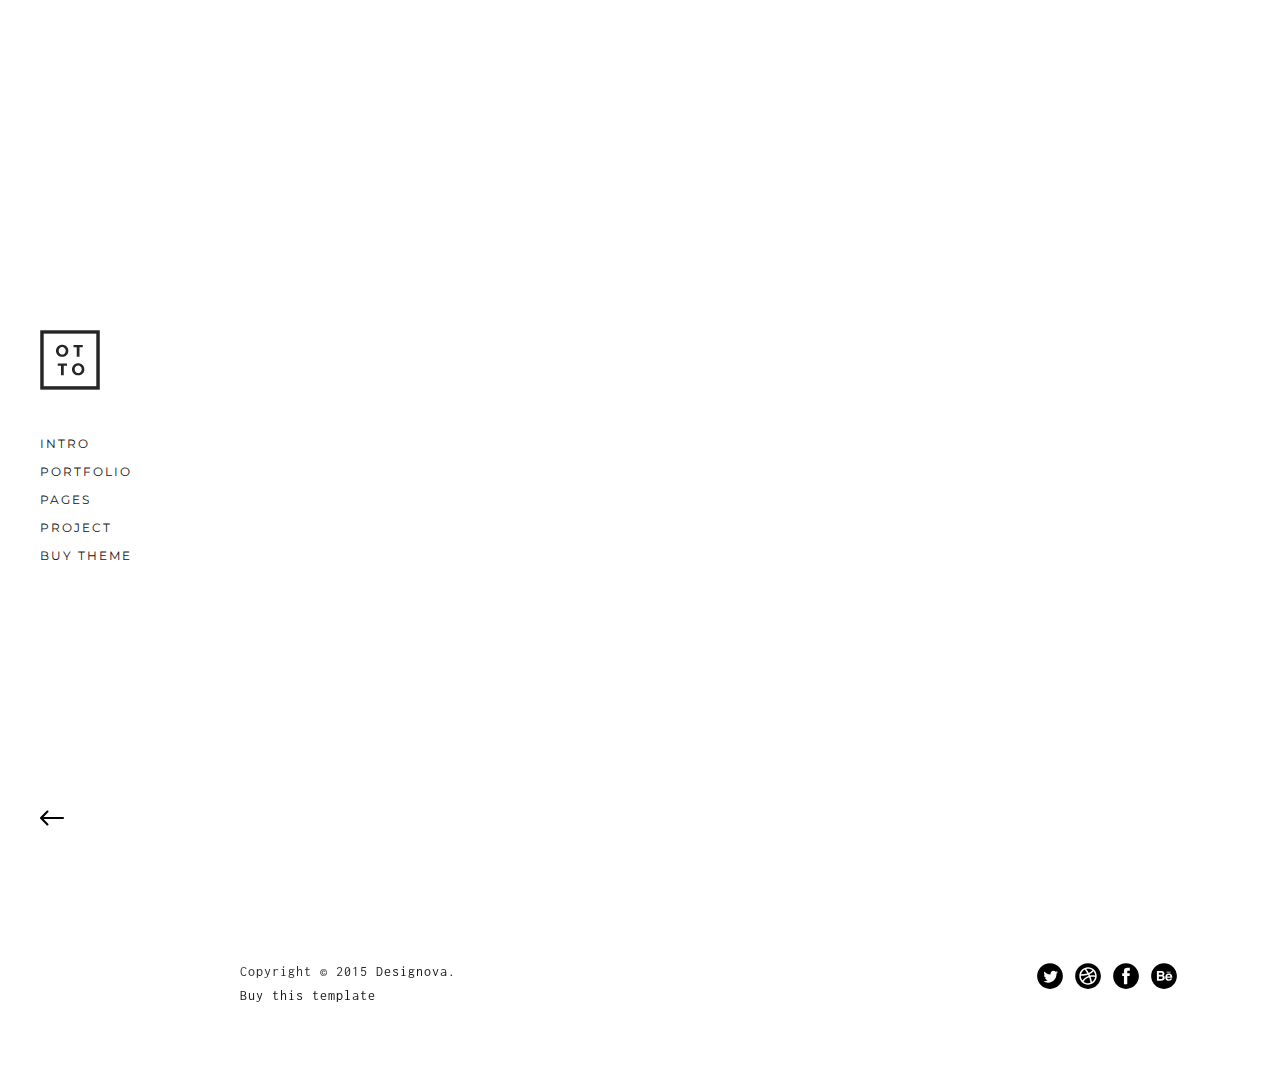
<file: FrontEnd/index03.html>
<!DOCTYPE html>
<html lang="en">
<head>

  <!-- Basic Page Info
  –––––––––––––––––––––––––––––––––––––––––––––––––– -->
  <meta charset="utf-8">
  <title>OTTO - A premium web template from Designova</title>
  <meta name="description" content="OTTO - A premium web template from Designova">
  <meta name="author" content="Designova">

  <!-- Mobile Specific Metas
  –––––––––––––––––––––––––––––––––––––––––––––––––– -->
  <meta name="viewport" content="width=device-width, initial-scale=1.0">

  <!-- Favicon
  –––––––––––––––––––––––––––––––––––––––––––––––––– -->
  <link rel="icon" type="image/png" href="images/favicon.png" />

  <!-- FONT
  –––––––––––––––––––––––––––––––––––––––––––––––––– -->
  <link href='//fonts.googleapis.com/css?family=Raleway:400,300,600%7CMontserrat:400,700%7COpen+Sans:400,300,700,800' rel='stylesheet' type='text/css'>
  <link href='http://fonts.googleapis.com/css?family=Inconsolata:400,700' rel='stylesheet' type='text/css'>

  <!-- ICONS
  –––––––––––––––––––––––––––––––––––––––––––––––––– -->
  <link rel="stylesheet" href="stylesheets/ionicons.min.css">

  <!-- CSS
  –––––––––––––––––––––––––––––––––––––––––––––––––– -->
  <link rel="stylesheet" href="stylesheets/bootstrap.css">
  <link rel="stylesheet" href="stylesheets/isotope.css">
  <link rel="stylesheet" href="stylesheets/venobox.css">
  <link rel="stylesheet" href="stylesheets/owl.carousel.css">
  <link rel="stylesheet" href="stylesheets/sidepanel.css">
  <link rel="stylesheet" href="stylesheets/elements.css">
  <link rel="stylesheet" href="stylesheets/slimmenu.css">
  <link rel="stylesheet" href="stylesheets/main.css">
  <link rel="stylesheet" href="stylesheets/main-bg.css">
  <link rel="stylesheet" href="stylesheets/main-responsive.css">

  <!-- LESS
  –––––––––––––––––––––––––––––––––––––––––––––––––– -->
  <link rel="stylesheet/less" type="text/css" href="less/color.less">
  <link rel="stylesheet/less" type="text/css" href="less/fonts.less">
  <script src="less/less.min.js"></script>


</head>

<body>

  <!-- Preloader
  –––––––––––––––––––––––––––––––––––––––––––––––––– -->
  <div id="preloader"> 
    <div id="status"></div> 
  </div>

  
<!-- mobile only navigation : starts -->
<nav class="mobile-nav">
            <ul class="slimmenu">
              <li>
                  <a class="sub-collapser" href="">home</a>
                  <ul>
                      <li><a class="ajax-link" href="index01.html">masonry</a></li>
                      <li><a class="ajax-link" href="index05.html">agency</a></li>
                      <li><a class="ajax-link" href="index02.html">fashion</a></li>
                      <li><a class="ajax-link" href="index07.html">photography</a></li>
                      <li><a class="ajax-link" href="index06.html">personal</a></li>
                      <li><a class="ajax-link" href="index04.html">fullscreen</a></li>
                      <li><a class="ajax-link" href="index03.html">bg video</a></li>
                  </ul>
              </li> 
              <li>
                  <a class="sub-collapser" href="">works</a>
                  <ul>
                      <li><a class="ajax-link" href="works.html">masonry / random</a></li>
                      <li><a class="ajax-link" href="works02.html">masonry / 3 col</a></li>
                      <li><a class="ajax-link" href="works03.html">masonry / 2 col</a></li>
                      <li><a class="ajax-link" href="works04.html">masonry / 4 col</a></li>
                      <li><a class="ajax-link" href="works05.html">masonry / spaced</a></li>
                      <li><a class="ajax-link" href="works09.html">random spaced</a></li>
                      <li><a class="ajax-link" href="works06.html">square grid</a></li>
                      <li><a class="ajax-link" href="works07.html">dual column</a></li>
                      <li><a class="ajax-link" href="works08.html">single column</a></li>
                      <li><a class="ajax-link" href="project01.html">project view</a></li>
                  </ul>
              </li>
              <li>
                  <a class="sub-collapser" href="">pages</a>
                  <ul>
                      <li><a class="ajax-link" href="about.html">about</a></li>
                      <li><a class="ajax-link" href="pricing.html">pricing</a></li>
                      <li><a class="ajax-link" href="news.html">news listing</a></li>
                      <li><a class="ajax-link" href="post.html">news post</a></li>
                      <li><a class="ajax-link" href="elements.html">ui elements</a></li>
                      <li><a class="ajax-link" href="contact.html">contact</a></li>
                  </ul>
              </li>
              <li><a class="ajax-link" href="project01.html">project</a></li>
              <li><a target="_blank" href="http://themeforest.net/user/designova/portfolio">buy theme</a></li>
            </ul>
</nav>
<!-- mobile only navigation : ends -->


  <a class="onscreen-trigger" href="#"><img alt="" title="" src="images/next.svg"/></a>

  <!-- Header
  –––––––––––––––––––––––––––––––––––––––––––––––––– -->
  <header class="masthead white-bg fullheight">
    <div class="valign">
      <div class="inner">
          <a class="ajax-link" href="index.html"><img alt="" title="" class="logo" src="images/logo.png"/></a>
          <nav class="mastnav font2">
            <ul>
              <li class="trigger-sub-nav"><a data-sub-nav-target="intro" class="main-nav-link" href="#">intro</a></li>
              <li class="trigger-sub-nav"><a data-sub-nav-target="works" class="main-nav-link" href="#">portfolio</a></li>
              <li class="trigger-sub-nav"><a data-sub-nav-target="pages" class="main-nav-link" href="#">pages</a></li>
              <li><a class="ajax-link" href="project01.html">project</a></li>
              <li><a target="_blank" href="http://themeforest.net/user/designova/portfolio">buy theme</a></li>
            </ul>
          </nav>
      </div>
    </div>

          
          
    <div class="sticky-icons">
        <ul>
            <li><a class="fullscreen-toggle" href="#"><img alt="" title="" src="images/prev.svg"/></a></li>
        </ul>
    </div>
  </header>


  <!-- sub navigation panel : starts -->
  <section class="sub-nav-wrap fullheight dark-bg white font2">
            <div class="valign">


              <!-- sub navigation section -->
              <ul class="sub-nav sub-nav-intro">
                <li><a class="ajax-link" href="index01.html">masonry</a></li>
                <li><a class="ajax-link" href="index05.html">agency</a></li>
                <li><a class="ajax-link" href="index02.html">fashion</a></li>
                <li><a class="ajax-link" href="index07.html">photography</a></li>
                <li><a class="ajax-link" href="index06.html">personal</a></li>
                <li><a class="ajax-link" href="index04.html">fullscreen</a></li>
                <li><a class="ajax-link" href="index03.html">bg video</a></li>
              </ul>

              <!-- sub navigation section -->
              <ul class="sub-nav sub-nav-works">
                <li><a class="ajax-link" href="works.html">masonry / random</a></li>
                <li><a class="ajax-link" href="works02.html">masonry / 3 col</a></li>
                <li><a class="ajax-link" href="works03.html">masonry / 2 col</a></li>
                <li><a class="ajax-link" href="works04.html">masonry / 4 col</a></li>
                <li><a class="ajax-link" href="works05.html">masonry / spaced</a></li>
                <li><a class="ajax-link" href="works09.html">random spaced</a></li>
                <li><a class="ajax-link" href="works06.html">square grid</a></li>
                <li><a class="ajax-link" href="works07.html">dual column</a></li>
                <li><a class="ajax-link" href="works08.html">single column</a></li>
                <li><a class="ajax-link" href="project01.html">project view</a></li>
              </ul>

              <!-- sub navigation section -->
              <ul class="sub-nav sub-nav-pages">
                <li><a class="ajax-link" href="about.html">about</a></li>
                <li><a class="ajax-link" href="pricing.html">pricing</a></li>
                <li><a class="ajax-link" href="news.html">news listing</a></li>
                <li><a class="ajax-link" href="post.html">news post</a></li>
                <li><a class="ajax-link" href="elements.html">ui elements</a></li>
                <li><a class="ajax-link" href="contact.html">contact</a></li>
              </ul>

            </div>
  </section>
  <!-- sub navigation panel : ends -->


  <section class="sticky-sidebar white-bg fullheight text-center">
      <div class="valign">
          <ul>
            <li><a href="#" class="works-filter-trigger"><span class="ion-ios-shuffle dark"></span></a></li>
            <li><a href="#0" class="cd-btn"><span class="ion-ios-browsers-outline dark"></span></a></li>
            <li><a href="#0" class="share-panel-trigger show"><span class="ion-ios-heart-outline dark"></span></a></li>
            <li><a class="ajax-link" href="works.html"><span class="ion-ios-grid-view-outline dark"></span></a></li>
          </ul>
      </div>
  </section>


<!-- dummy overlay for whole page when sidebar is active -->
<section class="featured-mask-overlay"></section>




<section class="mastwrap-outer cd-main-content">


  <!-- MASTER CONTENT
  –––––––––––––––––––––––––––––––––––––––––––––––––– -->
  <section id="ajax-content" class="mastwrap spaced-left">

  <section id="bg-video-flag" class="intro intro-03 fullheight">
    <div class="intro-03-overlay fullheight">
      
        <div class="valign">
            <article class="welcome-heading text-center">
                <h1 class="dark"><span class="font2">otto</span></h1>
            </article>
        </div>

    </div>

  </section>


  <!-- FOOTER
  –––––––––––––––––––––––––––––––––––––––––––––––––– -->
  <footer class="mastfoot container-fluid white-bg">
    <div class="row">
          <article class="credits col-md-6">
              <p class="font4 dark">Copyright &copy; 2015 <a target="_blank" href="http://wwww.designova.net">Designova</a>.<br/><a target="_blank" href="http://themeforest.net/user/designova/portfolio">Buy this template</a></p>
          </article>
          <ul class="foot-social col-md-6 text-right">
            <li><a href="#"><img alt="" title="" src="images/social/01.svg"/></a></li>
            <li><a href="#"><img alt="" title="" src="images/social/02.svg"/></a></li>
            <li><a href="#"><img alt="" title="" src="images/social/03.svg"/></a></li>
            <li><a href="#"><img alt="" title="" src="images/social/04.svg"/></a></li>
          </ul>
    </div>
  </footer>


  </section>
  <!-- end : mastwrap -->






</section>
<!-- mastwrap-outer ends -->



<!--featured works panel :starts -->
<section class="featured-panel cd-panel from-right">
    <div class="cd-panel-header white-bg">
      <h1 class="featured-projects-heading font3 dark">Featured Projects</h1>
      <a href="#0" class="cd-panel-close white">x</a>
    </div> <!-- cd-panel-header -->

    <div class="cd-panel-container">
      <div class="cd-panel-content">

          <!-- featured-item -->
          <div class="featured-item-block">
              <img alt="" title="" class="img-responsive" src="images/featured/01.jpg"/>
              <a class="ajax-link" href="project01.html">
                <div class="featured-panel-item-overlay">
                  <div class="valign">
                    <h3 class="font2 white"><span>Project Title</span></h3>
                  </div>
                </div>
              </a>
          </div>

          <!-- featured-item -->
          <div class="featured-item-block">
              <img alt="" title="" class="img-responsive" src="images/featured/02.jpg"/>
              <a class="ajax-link" href="project02.html">
                <div class="featured-panel-item-overlay">
                  <div class="valign">
                    <h3 class="font2 white"><span>Project Title</span></h3>
                  </div>
                </div>
              </a>
          </div>

          <!-- featured-item -->
          <div class="featured-item-block">
              <img alt="" title="" class="img-responsive" src="images/featured/03.jpg"/>
              <a class="ajax-link" href="project01.html">
                <div class="featured-panel-item-overlay">
                  <div class="valign">
                    <h3 class="font2 white"><span>Project Title</span></h3>
                  </div>
                </div>
              </a>
          </div>

          <!-- featured-item -->
          <div class="featured-item-block">
              <img alt="" title="" class="img-responsive" src="images/featured/04.jpg"/>
              <a class="ajax-link" href="project02.html">
                <div class="featured-panel-item-overlay">
                  <div class="valign">
                    <h3 class="font2 white"><span>Project Title</span></h3>
                  </div>
                </div>
              </a>
          </div>

          <!-- featured-item -->
          <div class="featured-item-block">
              <img alt="" title="" class="img-responsive" src="images/featured/05.jpg"/>
              <a class="ajax-link" href="project01.html">
                <div class="featured-panel-item-overlay">
                  <div class="valign">
                    <h3 class="font2 white"><span>Project Title</span></h3>
                  </div>
                </div>
              </a>
          </div>

          <!-- featured-item -->
          <div class="featured-item-block">
              <img alt="" title="" class="img-responsive" src="images/featured/06.jpg"/>
              <a class="ajax-link" href="project02.html">
                <div class="featured-panel-item-overlay">
                  <div class="valign">
                    <h3 class="font2 white"><span>Project Title</span></h3>
                  </div>
                </div>
              </a>
          </div>

          <!-- featured-item -->
          <div class="featured-item-block">
              <img alt="" title="" class="img-responsive" src="images/featured/07.jpg"/>
              <a class="ajax-link" href="project01.html">
                <div class="featured-panel-item-overlay">
                  <div class="valign">
                    <h3 class="font2 white"><span>Project Title</span></h3>
                  </div>
                </div>
              </a>
          </div>


      </div> <!-- cd-panel-content -->
    </div> <!-- cd-panel-container -->
</section> 
<!-- featured works panel :ends -->


<!--share panel :starts -->
<section class="share-panel white-bg fullheight">
      <a href="#0" class="share-panel-close white">x</a>
      <div class="share-panel-heading font3 dark">social share</div>
      <div class="valign">
          <ul>
            <li><a href="#"><span class="ion-social-twitter dark"></span></a></li>
            <li><a href="#"><span class="ion-social-facebook dark"></span></a></li>
            <li><a href="#"><span class="ion-social-pinterest dark"></span></a></li>
          </ul>
      </div>
</section> 
<!-- share panel :ends -->




  <!-- End Document
  –––––––––––––––––––––––––––––––––––––––––––––––––– -->

  <!-- JS
  –––––––––––––––––––––––––––––––––––––––––––––––––– -->
  
  <script src="javascripts/libs/common.js"></script>
  <script src="javascripts/libs/bootstrap.min.js"></script>
  <script src="javascripts/custom/main.js"></script>

</body>
</html>
</file>
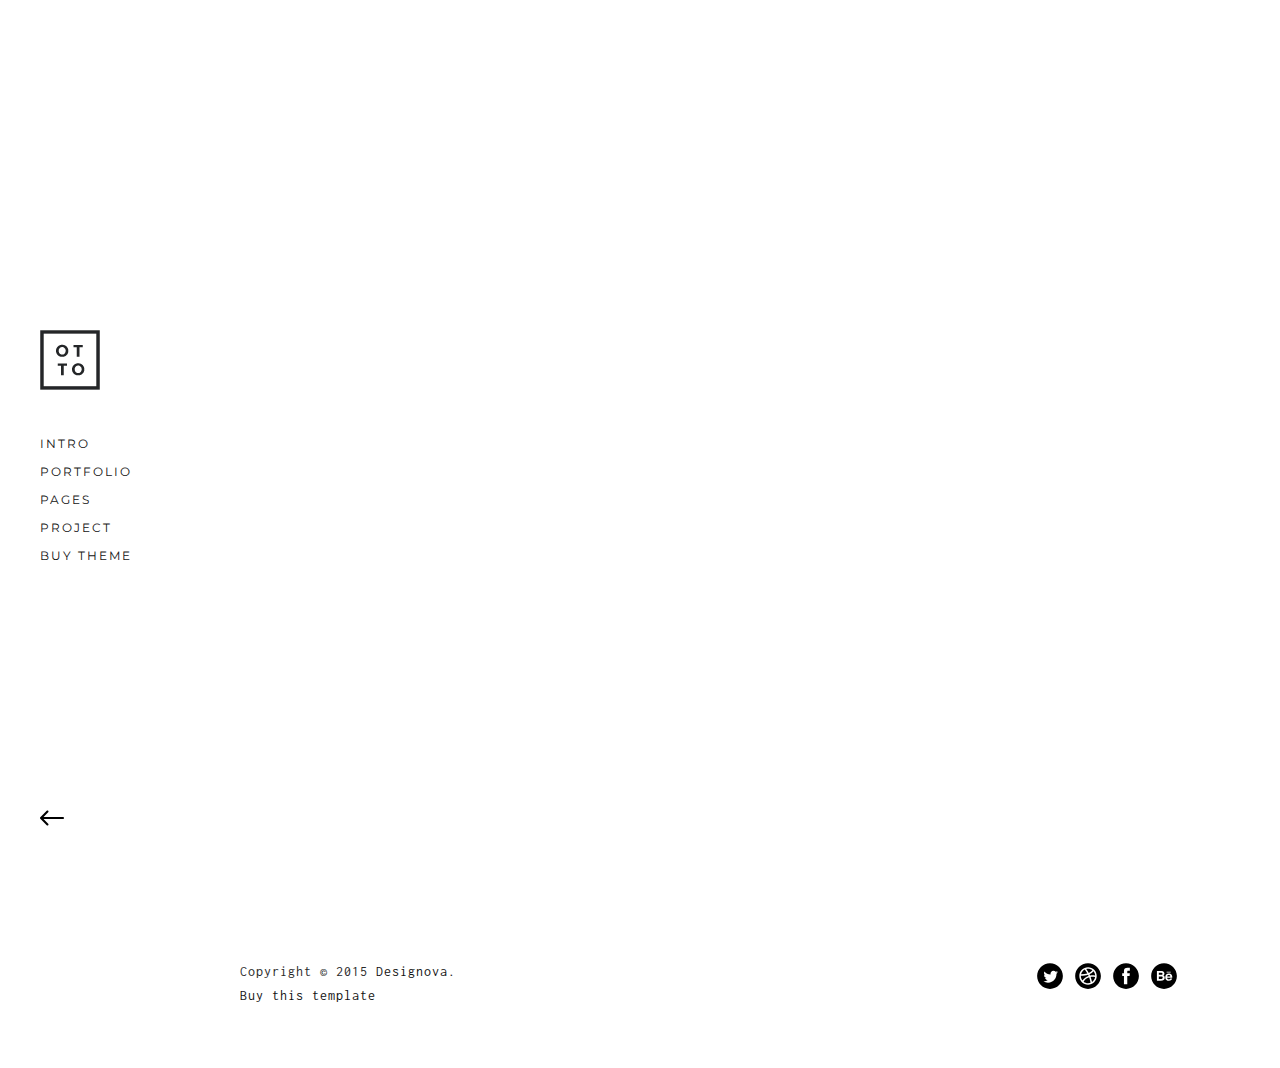
<file: FrontEnd/index04.html>
<!DOCTYPE html>
<html lang="en">
<head>

  <!-- Basic Page Info
  –––––––––––––––––––––––––––––––––––––––––––––––––– -->
  <meta charset="utf-8">
  <title>OTTO - A premium web template from Designova</title>
  <meta name="description" content="OTTO - A premium web template from Designova">
  <meta name="author" content="Designova">

  <!-- Mobile Specific Metas
  –––––––––––––––––––––––––––––––––––––––––––––––––– -->
  <meta name="viewport" content="width=device-width, initial-scale=1.0">

  <!-- Favicon
  –––––––––––––––––––––––––––––––––––––––––––––––––– -->
  <link rel="icon" type="image/png" href="images/favicon.png" />

  <!-- FONT
  –––––––––––––––––––––––––––––––––––––––––––––––––– -->
  <link href='//fonts.googleapis.com/css?family=Raleway:400,300,600%7CMontserrat:400,700%7COpen+Sans:400,300,700,800' rel='stylesheet' type='text/css'>
  <link href='http://fonts.googleapis.com/css?family=Inconsolata:400,700' rel='stylesheet' type='text/css'>

  <!-- ICONS
  –––––––––––––––––––––––––––––––––––––––––––––––––– -->
  <link rel="stylesheet" href="stylesheets/ionicons.min.css">

  <!-- CSS
  –––––––––––––––––––––––––––––––––––––––––––––––––– -->
  <link rel="stylesheet" href="stylesheets/bootstrap.css">
  <link rel="stylesheet" href="stylesheets/isotope.css">
  <link rel="stylesheet" href="stylesheets/venobox.css">
  <link rel="stylesheet" href="stylesheets/owl.carousel.css">
  <link rel="stylesheet" href="stylesheets/sidepanel.css">
  <link rel="stylesheet" href="stylesheets/elements.css">
  <link rel="stylesheet" href="stylesheets/slimmenu.css">
  <link rel="stylesheet" href="stylesheets/main.css">
  <link rel="stylesheet" href="stylesheets/main-bg.css">
  <link rel="stylesheet" href="stylesheets/main-responsive.css">

  <!-- LESS
  –––––––––––––––––––––––––––––––––––––––––––––––––– -->
  <link rel="stylesheet/less" type="text/css" href="less/color.less">
  <link rel="stylesheet/less" type="text/css" href="less/fonts.less">
  <script src="less/less.min.js"></script>


</head>

<body>

  <!-- Preloader
  –––––––––––––––––––––––––––––––––––––––––––––––––– -->
  <div id="preloader"> 
    <div id="status"></div> 
  </div>

  
<!-- mobile only navigation : starts -->
<nav class="mobile-nav">
            <ul class="slimmenu">
              <li>
                  <a class="sub-collapser" href="">home</a>
                  <ul>
                      <li><a class="ajax-link" href="index01.html">masonry</a></li>
                      <li><a class="ajax-link" href="index05.html">agency</a></li>
                      <li><a class="ajax-link" href="index02.html">fashion</a></li>
                      <li><a class="ajax-link" href="index07.html">photography</a></li>
                      <li><a class="ajax-link" href="index06.html">personal</a></li>
                      <li><a class="ajax-link" href="index04.html">fullscreen</a></li>
                      <li><a class="ajax-link" href="index03.html">bg video</a></li>
                  </ul>
              </li> 
              <li>
                  <a class="sub-collapser" href="">works</a>
                  <ul>
                      <li><a class="ajax-link" href="works.html">masonry / random</a></li>
                      <li><a class="ajax-link" href="works02.html">masonry / 3 col</a></li>
                      <li><a class="ajax-link" href="works03.html">masonry / 2 col</a></li>
                      <li><a class="ajax-link" href="works04.html">masonry / 4 col</a></li>
                      <li><a class="ajax-link" href="works05.html">masonry / spaced</a></li>
                      <li><a class="ajax-link" href="works09.html">random spaced</a></li>
                      <li><a class="ajax-link" href="works06.html">square grid</a></li>
                      <li><a class="ajax-link" href="works07.html">dual column</a></li>
                      <li><a class="ajax-link" href="works08.html">single column</a></li>
                      <li><a class="ajax-link" href="project01.html">project view</a></li>
                  </ul>
              </li>
              <li>
                  <a class="sub-collapser" href="">pages</a>
                  <ul>
                      <li><a class="ajax-link" href="about.html">about</a></li>
                      <li><a class="ajax-link" href="pricing.html">pricing</a></li>
                      <li><a class="ajax-link" href="news.html">news listing</a></li>
                      <li><a class="ajax-link" href="post.html">news post</a></li>
                      <li><a class="ajax-link" href="elements.html">ui elements</a></li>
                      <li><a class="ajax-link" href="contact.html">contact</a></li>
                  </ul>
              </li>
              <li><a class="ajax-link" href="project01.html">project</a></li>
              <li><a target="_blank" href="http://themeforest.net/user/designova/portfolio">buy theme</a></li>
            </ul>
</nav>
<!-- mobile only navigation : ends -->


  <a class="onscreen-trigger" href="#"><img alt="" title="" src="images/next.svg"/></a>

  <!-- Header
  –––––––––––––––––––––––––––––––––––––––––––––––––– -->
  <header class="masthead white-bg fullheight">
    <div class="valign">
      <div class="inner">
          <a class="ajax-link" href="index.html"><img alt="" title="" class="logo" src="images/logo.png"/></a>
          <nav class="mastnav font2">
            <ul>
              <li class="trigger-sub-nav"><a data-sub-nav-target="intro" class="main-nav-link" href="#">intro</a></li>
              <li class="trigger-sub-nav"><a data-sub-nav-target="works" class="main-nav-link" href="#">portfolio</a></li>
              <li class="trigger-sub-nav"><a data-sub-nav-target="pages" class="main-nav-link" href="#">pages</a></li>
              <li><a class="ajax-link" href="project01.html">project</a></li>
              <li><a target="_blank" href="http://themeforest.net/user/designova/portfolio">buy theme</a></li>
            </ul>
          </nav>
      </div>
    </div>

          
          
    <div class="sticky-icons">
        <ul>
            <li><a class="fullscreen-toggle" href="#"><img alt="" title="" src="images/prev.svg"/></a></li>
        </ul>
    </div>
  </header>


  <!-- sub navigation panel : starts -->
  <section class="sub-nav-wrap fullheight dark-bg white font2">
            <div class="valign">


              <!-- sub navigation section -->
              <ul class="sub-nav sub-nav-intro">
                <li><a class="ajax-link" href="index01.html">masonry</a></li>
                <li><a class="ajax-link" href="index05.html">agency</a></li>
                <li><a class="ajax-link" href="index02.html">fashion</a></li>
                <li><a class="ajax-link" href="index07.html">photography</a></li>
                <li><a class="ajax-link" href="index06.html">personal</a></li>
                <li><a class="ajax-link" href="index04.html">fullscreen</a></li>
                <li><a class="ajax-link" href="index03.html">bg video</a></li>
              </ul>

              <!-- sub navigation section -->
              <ul class="sub-nav sub-nav-works">
                <li><a class="ajax-link" href="works.html">masonry / random</a></li>
                <li><a class="ajax-link" href="works02.html">masonry / 3 col</a></li>
                <li><a class="ajax-link" href="works03.html">masonry / 2 col</a></li>
                <li><a class="ajax-link" href="works04.html">masonry / 4 col</a></li>
                <li><a class="ajax-link" href="works05.html">masonry / spaced</a></li>
                <li><a class="ajax-link" href="works09.html">random spaced</a></li>
                <li><a class="ajax-link" href="works06.html">square grid</a></li>
                <li><a class="ajax-link" href="works07.html">dual column</a></li>
                <li><a class="ajax-link" href="works08.html">single column</a></li>
                <li><a class="ajax-link" href="project01.html">project view</a></li>
              </ul>

              <!-- sub navigation section -->
              <ul class="sub-nav sub-nav-pages">
                <li><a class="ajax-link" href="about.html">about</a></li>
                <li><a class="ajax-link" href="pricing.html">pricing</a></li>
                <li><a class="ajax-link" href="news.html">news listing</a></li>
                <li><a class="ajax-link" href="post.html">news post</a></li>
                <li><a class="ajax-link" href="elements.html">ui elements</a></li>
                <li><a class="ajax-link" href="contact.html">contact</a></li>
              </ul>

            </div>
  </section>
  <!-- sub navigation panel : ends -->


  <section class="sticky-sidebar white-bg fullheight text-center">
      <div class="valign">
          <ul>
            <li><a href="#" class="works-filter-trigger"><span class="ion-ios-shuffle dark"></span></a></li>
            <li><a href="#0" class="cd-btn"><span class="ion-ios-browsers-outline dark"></span></a></li>
            <li><a href="#0" class="share-panel-trigger show"><span class="ion-ios-heart-outline dark"></span></a></li>
            <li><a class="ajax-link" href="works.html"><span class="ion-ios-grid-view-outline dark"></span></a></li>
          </ul>
      </div>
  </section>



<!-- dummy overlay for whole page when sidebar is active -->
<section class="featured-mask-overlay"></section>




<section class="mastwrap-outer cd-main-content">

  <!-- MASTER CONTENT
  –––––––––––––––––––––––––––––––––––––––––––––––––– -->
  <section id="ajax-content" class="mastwrap spaced-left">

  <section class="intro intro-02 backstretch-wrap fullheight">
    <div class="fullheight">
      
            <div class="slideshow-status">
            </div>

            <div class="slideshow-content hidden">
                <img alt="" title="" class="slideshow-slide slide01" src="images/bg/01.jpg"/>
                <img alt="" title="" class="slideshow-slide slide02" src="images/bg/02.jpg"/>
                <img alt="" title="" class="slideshow-slide slide03" src="images/bg/03.jpg"/>
            </div>

    </div>

  </section>


  <!-- FOOTER
  –––––––––––––––––––––––––––––––––––––––––––––––––– -->
  <footer class="mastfoot container-fluid white-bg">
    <div class="row">
          <article class="credits col-md-6">
              <p class="font4 dark">Copyright &copy; 2015 <a target="_blank" href="http://wwww.designova.net">Designova</a>.<br/><a target="_blank" href="http://themeforest.net/user/designova/portfolio">Buy this template</a></p>
          </article>
          <ul class="foot-social col-md-6 text-right">
            <li><a href="#"><img alt="" title="" src="images/social/01.svg"/></a></li>
            <li><a href="#"><img alt="" title="" src="images/social/02.svg"/></a></li>
            <li><a href="#"><img alt="" title="" src="images/social/03.svg"/></a></li>
            <li><a href="#"><img alt="" title="" src="images/social/04.svg"/></a></li>
          </ul>
    </div>
  </footer>


  </section>
  <!-- end : mastwrap -->






</section>
<!-- mastwrap-outer ends -->



<!--featured works panel :starts -->
<section class="featured-panel cd-panel from-right">
    <div class="cd-panel-header white-bg">
      <h1 class="featured-projects-heading font3 dark">Featured Projects</h1>
      <a href="#0" class="cd-panel-close white">x</a>
    </div> <!-- cd-panel-header -->

    <div class="cd-panel-container">
      <div class="cd-panel-content">

          <!-- featured-item -->
          <div class="featured-item-block">
              <img alt="" title="" class="img-responsive" src="images/featured/01.jpg"/>
              <a class="ajax-link" href="project01.html">
                <div class="featured-panel-item-overlay">
                  <div class="valign">
                    <h3 class="font2 white"><span>Project Title</span></h3>
                  </div>
                </div>
              </a>
          </div>

          <!-- featured-item -->
          <div class="featured-item-block">
              <img alt="" title="" class="img-responsive" src="images/featured/02.jpg"/>
              <a class="ajax-link" href="project02.html">
                <div class="featured-panel-item-overlay">
                  <div class="valign">
                    <h3 class="font2 white"><span>Project Title</span></h3>
                  </div>
                </div>
              </a>
          </div>

          <!-- featured-item -->
          <div class="featured-item-block">
              <img alt="" title="" class="img-responsive" src="images/featured/03.jpg"/>
              <a class="ajax-link" href="project01.html">
                <div class="featured-panel-item-overlay">
                  <div class="valign">
                    <h3 class="font2 white"><span>Project Title</span></h3>
                  </div>
                </div>
              </a>
          </div>

          <!-- featured-item -->
          <div class="featured-item-block">
              <img alt="" title="" class="img-responsive" src="images/featured/04.jpg"/>
              <a class="ajax-link" href="project02.html">
                <div class="featured-panel-item-overlay">
                  <div class="valign">
                    <h3 class="font2 white"><span>Project Title</span></h3>
                  </div>
                </div>
              </a>
          </div>

          <!-- featured-item -->
          <div class="featured-item-block">
              <img alt="" title="" class="img-responsive" src="images/featured/05.jpg"/>
              <a class="ajax-link" href="project01.html">
                <div class="featured-panel-item-overlay">
                  <div class="valign">
                    <h3 class="font2 white"><span>Project Title</span></h3>
                  </div>
                </div>
              </a>
          </div>

          <!-- featured-item -->
          <div class="featured-item-block">
              <img alt="" title="" class="img-responsive" src="images/featured/06.jpg"/>
              <a class="ajax-link" href="project02.html">
                <div class="featured-panel-item-overlay">
                  <div class="valign">
                    <h3 class="font2 white"><span>Project Title</span></h3>
                  </div>
                </div>
              </a>
          </div>

          <!-- featured-item -->
          <div class="featured-item-block">
              <img alt="" title="" class="img-responsive" src="images/featured/07.jpg"/>
              <a class="ajax-link" href="project01.html">
                <div class="featured-panel-item-overlay">
                  <div class="valign">
                    <h3 class="font2 white"><span>Project Title</span></h3>
                  </div>
                </div>
              </a>
          </div>


      </div> <!-- cd-panel-content -->
    </div> <!-- cd-panel-container -->
</section> 
<!-- featured works panel :ends -->


<!--share panel :starts -->
<section class="share-panel white-bg fullheight">
      <a href="#0" class="share-panel-close white">x</a>
      <div class="share-panel-heading font3 dark">social share</div>
      <div class="valign">
          <ul>
            <li><a href="#"><span class="ion-social-twitter dark"></span></a></li>
            <li><a href="#"><span class="ion-social-facebook dark"></span></a></li>
            <li><a href="#"><span class="ion-social-pinterest dark"></span></a></li>
          </ul>
      </div>
</section> 
<!-- share panel :ends -->




  <!-- End Document
  –––––––––––––––––––––––––––––––––––––––––––––––––– -->

  <!-- JS
  –––––––––––––––––––––––––––––––––––––––––––––––––– -->
  
  <script src="javascripts/libs/common.js"></script>
  <script src="javascripts/libs/bootstrap.min.js"></script>
  <script src="javascripts/custom/main.js"></script>

</body>
</html>
</file>
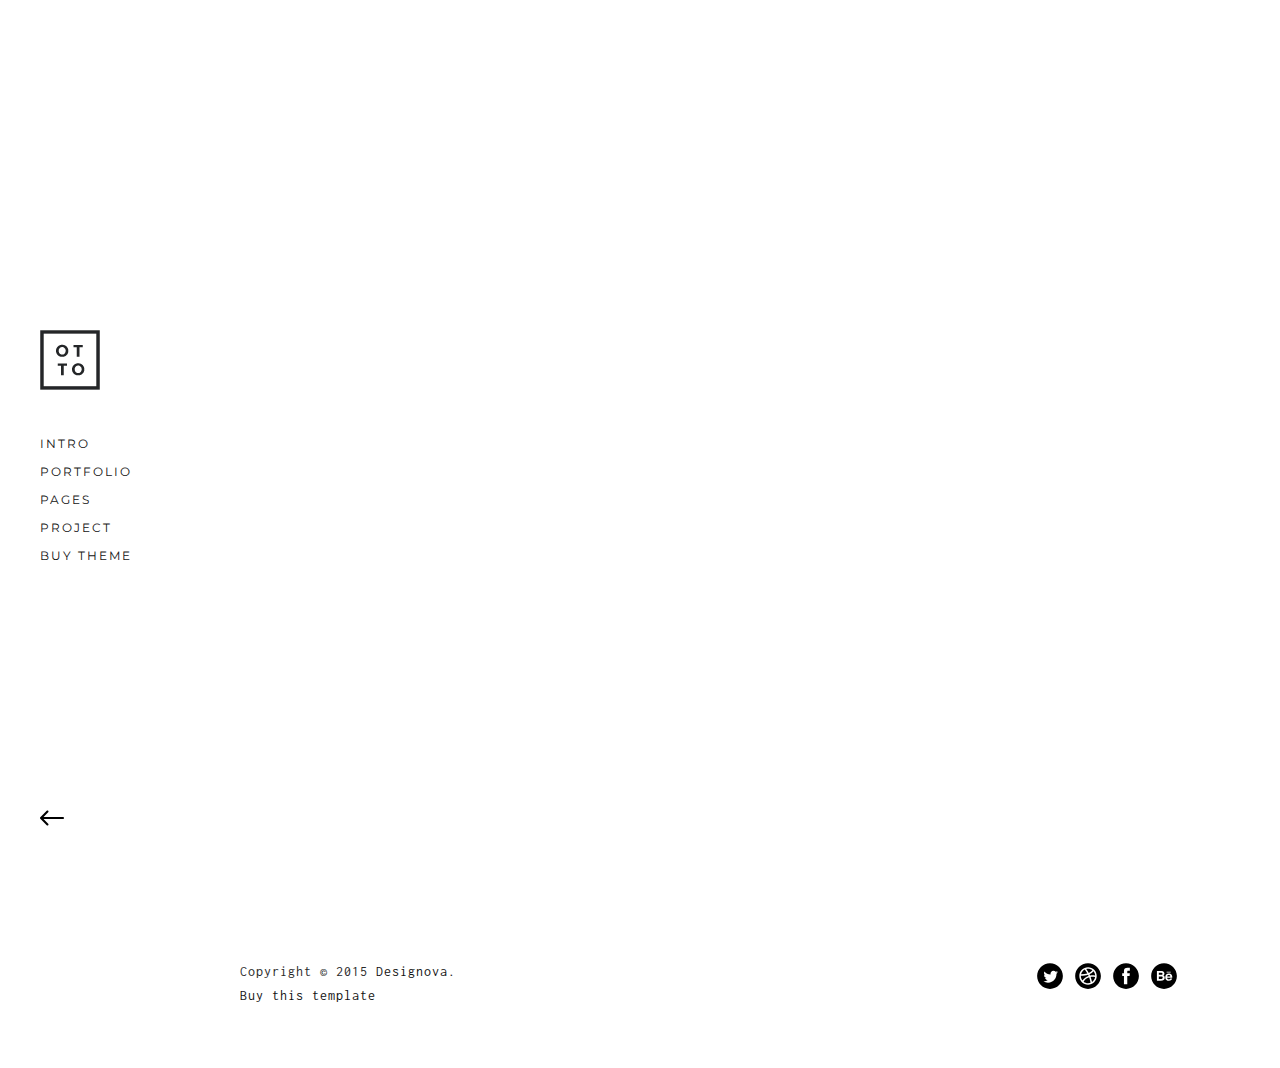
<file: FrontEnd/index05.html>
<!DOCTYPE html>
<html lang="en">
<head>

  <!-- Basic Page Info
  –––––––––––––––––––––––––––––––––––––––––––––––––– -->
  <meta charset="utf-8">
  <title>OTTO - A premium web template from Designova</title>
  <meta name="description" content="OTTO - A premium web template from Designova">
  <meta name="author" content="Designova">

  <!-- Mobile Specific Metas
  –––––––––––––––––––––––––––––––––––––––––––––––––– -->
  <meta name="viewport" content="width=device-width, initial-scale=1.0">

  <!-- Favicon
  –––––––––––––––––––––––––––––––––––––––––––––––––– -->
  <link rel="icon" type="image/png" href="images/favicon.png" />

  <!-- FONT
  –––––––––––––––––––––––––––––––––––––––––––––––––– -->
  <link href='//fonts.googleapis.com/css?family=Raleway:400,300,600%7CMontserrat:400,700%7COpen+Sans:400,300,700,800' rel='stylesheet' type='text/css'>
  <link href='http://fonts.googleapis.com/css?family=Inconsolata:400,700' rel='stylesheet' type='text/css'>

  <!-- ICONS
  –––––––––––––––––––––––––––––––––––––––––––––––––– -->
  <link rel="stylesheet" href="stylesheets/ionicons.min.css">

  <!-- CSS
  –––––––––––––––––––––––––––––––––––––––––––––––––– -->
  <link rel="stylesheet" href="stylesheets/bootstrap.css">
  <link rel="stylesheet" href="stylesheets/isotope.css">
  <link rel="stylesheet" href="stylesheets/venobox.css">
  <link rel="stylesheet" href="stylesheets/owl.carousel.css">
  <link rel="stylesheet" href="stylesheets/sidepanel.css">
  <link rel="stylesheet" href="stylesheets/elements.css">
  <link rel="stylesheet" href="stylesheets/slimmenu.css">
  <link rel="stylesheet" href="stylesheets/main.css">
  <link rel="stylesheet" href="stylesheets/main-bg.css">
  <link rel="stylesheet" href="stylesheets/main-responsive.css">

  <!-- LESS
  –––––––––––––––––––––––––––––––––––––––––––––––––– -->
  <link rel="stylesheet/less" type="text/css" href="less/color.less">
  <link rel="stylesheet/less" type="text/css" href="less/fonts.less">
  <script src="less/less.min.js"></script>


</head>

<body>

  <!-- Preloader
  –––––––––––––––––––––––––––––––––––––––––––––––––– -->
  <div id="preloader"> 
    <div id="status"></div> 
  </div>

  
<!-- mobile only navigation : starts -->
<nav class="mobile-nav">
            <ul class="slimmenu">
              <li>
                  <a class="sub-collapser" href="">home</a>
                  <ul>
                      <li><a class="ajax-link" href="index01.html">masonry</a></li>
                      <li><a class="ajax-link" href="index05.html">agency</a></li>
                      <li><a class="ajax-link" href="index02.html">fashion</a></li>
                      <li><a class="ajax-link" href="index07.html">photography</a></li>
                      <li><a class="ajax-link" href="index06.html">personal</a></li>
                      <li><a class="ajax-link" href="index04.html">fullscreen</a></li>
                      <li><a class="ajax-link" href="index03.html">bg video</a></li>
                  </ul>
              </li> 
              <li>
                  <a class="sub-collapser" href="">works</a>
                  <ul>
                      <li><a class="ajax-link" href="works.html">masonry / random</a></li>
                      <li><a class="ajax-link" href="works02.html">masonry / 3 col</a></li>
                      <li><a class="ajax-link" href="works03.html">masonry / 2 col</a></li>
                      <li><a class="ajax-link" href="works04.html">masonry / 4 col</a></li>
                      <li><a class="ajax-link" href="works05.html">masonry / spaced</a></li>
                      <li><a class="ajax-link" href="works09.html">random spaced</a></li>
                      <li><a class="ajax-link" href="works06.html">square grid</a></li>
                      <li><a class="ajax-link" href="works07.html">dual column</a></li>
                      <li><a class="ajax-link" href="works08.html">single column</a></li>
                      <li><a class="ajax-link" href="project01.html">project view</a></li>
                  </ul>
              </li>
              <li>
                  <a class="sub-collapser" href="">pages</a>
                  <ul>
                      <li><a class="ajax-link" href="about.html">about</a></li>
                      <li><a class="ajax-link" href="pricing.html">pricing</a></li>
                      <li><a class="ajax-link" href="news.html">news listing</a></li>
                      <li><a class="ajax-link" href="post.html">news post</a></li>
                      <li><a class="ajax-link" href="elements.html">ui elements</a></li>
                      <li><a class="ajax-link" href="contact.html">contact</a></li>
                  </ul>
              </li>
              <li><a class="ajax-link" href="project01.html">project</a></li>
              <li><a target="_blank" href="http://themeforest.net/user/designova/portfolio">buy theme</a></li>
            </ul>
</nav>
<!-- mobile only navigation : ends -->


  <a class="onscreen-trigger" href="#"><img alt="" title="" src="images/next.svg"/></a>

  <!-- Header
  –––––––––––––––––––––––––––––––––––––––––––––––––– -->
  <header class="masthead white-bg fullheight">
    <div class="valign">
      <div class="inner">
          <a class="ajax-link" href="index.html"><img alt="" title="" class="logo" src="images/logo.png"/></a>
          <nav class="mastnav font2">
            <ul>
              <li class="trigger-sub-nav"><a data-sub-nav-target="intro" class="main-nav-link" href="#">intro</a></li>
              <li class="trigger-sub-nav"><a data-sub-nav-target="works" class="main-nav-link" href="#">portfolio</a></li>
              <li class="trigger-sub-nav"><a data-sub-nav-target="pages" class="main-nav-link" href="#">pages</a></li>
              <li><a class="ajax-link" href="project01.html">project</a></li>
              <li><a target="_blank" href="http://themeforest.net/user/designova/portfolio">buy theme</a></li>
            </ul>
          </nav>
      </div>
    </div>

          
          
    <div class="sticky-icons">
        <ul>
            <li><a class="fullscreen-toggle" href="#"><img alt="" title="" src="images/prev.svg"/></a></li>
        </ul>
    </div>
  </header>


  <!-- sub navigation panel : starts -->
  <section class="sub-nav-wrap fullheight dark-bg white font2">
            <div class="valign">


              <!-- sub navigation section -->
              <ul class="sub-nav sub-nav-intro">
                <li><a class="ajax-link" href="index01.html">masonry</a></li>
                <li><a class="ajax-link" href="index05.html">agency</a></li>
                <li><a class="ajax-link" href="index02.html">fashion</a></li>
                <li><a class="ajax-link" href="index07.html">photography</a></li>
                <li><a class="ajax-link" href="index06.html">personal</a></li>
                <li><a class="ajax-link" href="index04.html">fullscreen</a></li>
                <li><a class="ajax-link" href="index03.html">bg video</a></li>
              </ul>

              <!-- sub navigation section -->
              <ul class="sub-nav sub-nav-works">
                <li><a class="ajax-link" href="works.html">masonry / random</a></li>
                <li><a class="ajax-link" href="works02.html">masonry / 3 col</a></li>
                <li><a class="ajax-link" href="works03.html">masonry / 2 col</a></li>
                <li><a class="ajax-link" href="works04.html">masonry / 4 col</a></li>
                <li><a class="ajax-link" href="works05.html">masonry / spaced</a></li>
                <li><a class="ajax-link" href="works09.html">random spaced</a></li>
                <li><a class="ajax-link" href="works06.html">square grid</a></li>
                <li><a class="ajax-link" href="works07.html">dual column</a></li>
                <li><a class="ajax-link" href="works08.html">single column</a></li>
                <li><a class="ajax-link" href="project01.html">project view</a></li>
              </ul>

              <!-- sub navigation section -->
              <ul class="sub-nav sub-nav-pages">
                <li><a class="ajax-link" href="about.html">about</a></li>
                <li><a class="ajax-link" href="pricing.html">pricing</a></li>
                <li><a class="ajax-link" href="news.html">news listing</a></li>
                <li><a class="ajax-link" href="post.html">news post</a></li>
                <li><a class="ajax-link" href="elements.html">ui elements</a></li>
                <li><a class="ajax-link" href="contact.html">contact</a></li>
              </ul>

            </div>
  </section>
  <!-- sub navigation panel : ends -->


  <section class="sticky-sidebar white-bg fullheight text-center">
      <div class="valign">
          <ul>
            <li><a href="#" class="works-filter-trigger"><span class="ion-ios-shuffle dark"></span></a></li>
            <li><a href="#0" class="cd-btn"><span class="ion-ios-browsers-outline dark"></span></a></li>
            <li><a href="#0" class="share-panel-trigger show"><span class="ion-ios-heart-outline dark"></span></a></li>
            <li><a class="ajax-link" href="works.html"><span class="ion-ios-grid-view-outline dark"></span></a></li>
          </ul>
      </div>
  </section>



<!-- dummy overlay for whole page when sidebar is active -->
<section class="featured-mask-overlay"></section>




<section class="mastwrap-outer cd-main-content">

  <!-- MASTER CONTENT
  –––––––––––––––––––––––––––––––––––––––––––––––––– -->
  <section id="ajax-content" class="mastwrap spaced-left">

  <section class="intro intro-05 agency-carousel-wrap fullheight">
    
    <!-- Set up your HTML -->
    <div class="agency-carousel owl-carousel owl-nav-sticky-wide">

      <div class="intro-05-item intro-05-item-01 fullheight text-center img-bg">
        <a class="ajax-link fullheight" href="project01.html">
            <div class="intro-05-overlay fullheight">
              <div class="valign">
                <h3 class="font2 dark"><span>The Title</span></h3>
              </div>
            </div>
        </a>
      </div>

      <div class="intro-05-item intro-05-item-02 fullheight text-center img-bg">
        <a class="ajax-link fullheight" href="project01.html">
            <div class="intro-05-overlay fullheight">
              <div class="valign">
                <h3 class="font2 dark"><span>The Title</span></h3>
              </div>
            </div>
        </a>
      </div>
      
      <div class="intro-05-item intro-05-item-03 fullheight text-center img-bg">
        <a class="ajax-link fullheight" href="project01.html">
            <div class="intro-05-overlay fullheight">
              <div class="valign">
                <h3 class="font2 dark"><span>The Title</span></h3>
              </div>
            </div>
        </a>
      </div>
      
      <div class="intro-05-item intro-05-item-04 fullheight text-center img-bg">
        <a class="ajax-link fullheight" href="project01.html">
            <div class="intro-05-overlay fullheight">
              <div class="valign">
                <h3 class="font2 dark"><span>The Title</span></h3>
              </div>
            </div>
        </a>
      </div>
      
      <div class="intro-05-item intro-05-item-05 fullheight text-center img-bg">
        <a class="ajax-link fullheight" href="project01.html">
            <div class="intro-05-overlay fullheight">
              <div class="valign">
                <h3 class="font2 dark"><span>The Title</span></h3>
              </div>
            </div>
        </a>
      </div>

    </div>

  </section>


  <!-- FOOTER
  –––––––––––––––––––––––––––––––––––––––––––––––––– -->
  <footer class="mastfoot container-fluid white-bg">
    <div class="row">
          <article class="credits col-md-6">
              <p class="font4 dark">Copyright &copy; 2015 <a target="_blank" href="http://wwww.designova.net">Designova</a>.<br/><a target="_blank" href="http://themeforest.net/user/designova/portfolio">Buy this template</a></p>
          </article>
          <ul class="foot-social col-md-6 text-right">
            <li><a href="#"><img alt="" title="" src="images/social/01.svg"/></a></li>
            <li><a href="#"><img alt="" title="" src="images/social/02.svg"/></a></li>
            <li><a href="#"><img alt="" title="" src="images/social/03.svg"/></a></li>
            <li><a href="#"><img alt="" title="" src="images/social/04.svg"/></a></li>
          </ul>
    </div>
  </footer>


  </section>
  <!-- end : mastwrap -->



</section>
<!-- mastwrap-outer ends -->



<!--featured works panel :starts -->
<section class="featured-panel cd-panel from-right">
    <div class="cd-panel-header white-bg">
      <h1 class="featured-projects-heading font3 dark">Featured Projects</h1>
      <a href="#0" class="cd-panel-close white">x</a>
    </div> <!-- cd-panel-header -->

    <div class="cd-panel-container">
      <div class="cd-panel-content">

          <!-- featured-item -->
          <div class="featured-item-block">
              <img alt="" title="" class="img-responsive" src="images/featured/01.jpg"/>
              <a class="ajax-link" href="project01.html">
                <div class="featured-panel-item-overlay">
                  <div class="valign">
                    <h3 class="font2 white"><span>Project Title</span></h3>
                  </div>
                </div>
              </a>
          </div>

          <!-- featured-item -->
          <div class="featured-item-block">
              <img alt="" title="" class="img-responsive" src="images/featured/02.jpg"/>
              <a class="ajax-link" href="project02.html">
                <div class="featured-panel-item-overlay">
                  <div class="valign">
                    <h3 class="font2 white"><span>Project Title</span></h3>
                  </div>
                </div>
              </a>
          </div>

          <!-- featured-item -->
          <div class="featured-item-block">
              <img alt="" title="" class="img-responsive" src="images/featured/03.jpg"/>
              <a class="ajax-link" href="project01.html">
                <div class="featured-panel-item-overlay">
                  <div class="valign">
                    <h3 class="font2 white"><span>Project Title</span></h3>
                  </div>
                </div>
              </a>
          </div>

          <!-- featured-item -->
          <div class="featured-item-block">
              <img alt="" title="" class="img-responsive" src="images/featured/04.jpg"/>
              <a class="ajax-link" href="project02.html">
                <div class="featured-panel-item-overlay">
                  <div class="valign">
                    <h3 class="font2 white"><span>Project Title</span></h3>
                  </div>
                </div>
              </a>
          </div>

          <!-- featured-item -->
          <div class="featured-item-block">
              <img alt="" title="" class="img-responsive" src="images/featured/05.jpg"/>
              <a class="ajax-link" href="project01.html">
                <div class="featured-panel-item-overlay">
                  <div class="valign">
                    <h3 class="font2 white"><span>Project Title</span></h3>
                  </div>
                </div>
              </a>
          </div>

          <!-- featured-item -->
          <div class="featured-item-block">
              <img alt="" title="" class="img-responsive" src="images/featured/06.jpg"/>
              <a class="ajax-link" href="project02.html">
                <div class="featured-panel-item-overlay">
                  <div class="valign">
                    <h3 class="font2 white"><span>Project Title</span></h3>
                  </div>
                </div>
              </a>
          </div>

          <!-- featured-item -->
          <div class="featured-item-block">
              <img alt="" title="" class="img-responsive" src="images/featured/07.jpg"/>
              <a class="ajax-link" href="project01.html">
                <div class="featured-panel-item-overlay">
                  <div class="valign">
                    <h3 class="font2 white"><span>Project Title</span></h3>
                  </div>
                </div>
              </a>
          </div>


      </div> <!-- cd-panel-content -->
    </div> <!-- cd-panel-container -->
</section> 
<!-- featured works panel :ends -->


<!--share panel :starts -->
<section class="share-panel white-bg fullheight">
      <a href="#0" class="share-panel-close white">x</a>
      <div class="share-panel-heading font3 dark">social share</div>
      <div class="valign">
          <ul>
            <li><a href="#"><span class="ion-social-twitter dark"></span></a></li>
            <li><a href="#"><span class="ion-social-facebook dark"></span></a></li>
            <li><a href="#"><span class="ion-social-pinterest dark"></span></a></li>
          </ul>
      </div>
</section> 
<!-- share panel :ends -->




  <!-- End Document
  –––––––––––––––––––––––––––––––––––––––––––––––––– -->

  <!-- JS
  –––––––––––––––––––––––––––––––––––––––––––––––––– -->
  
  <script src="javascripts/libs/common.js"></script>
  <script src="javascripts/libs/bootstrap.min.js"></script>
  <script src="javascripts/custom/main.js"></script>

</body>
</html>
</file>
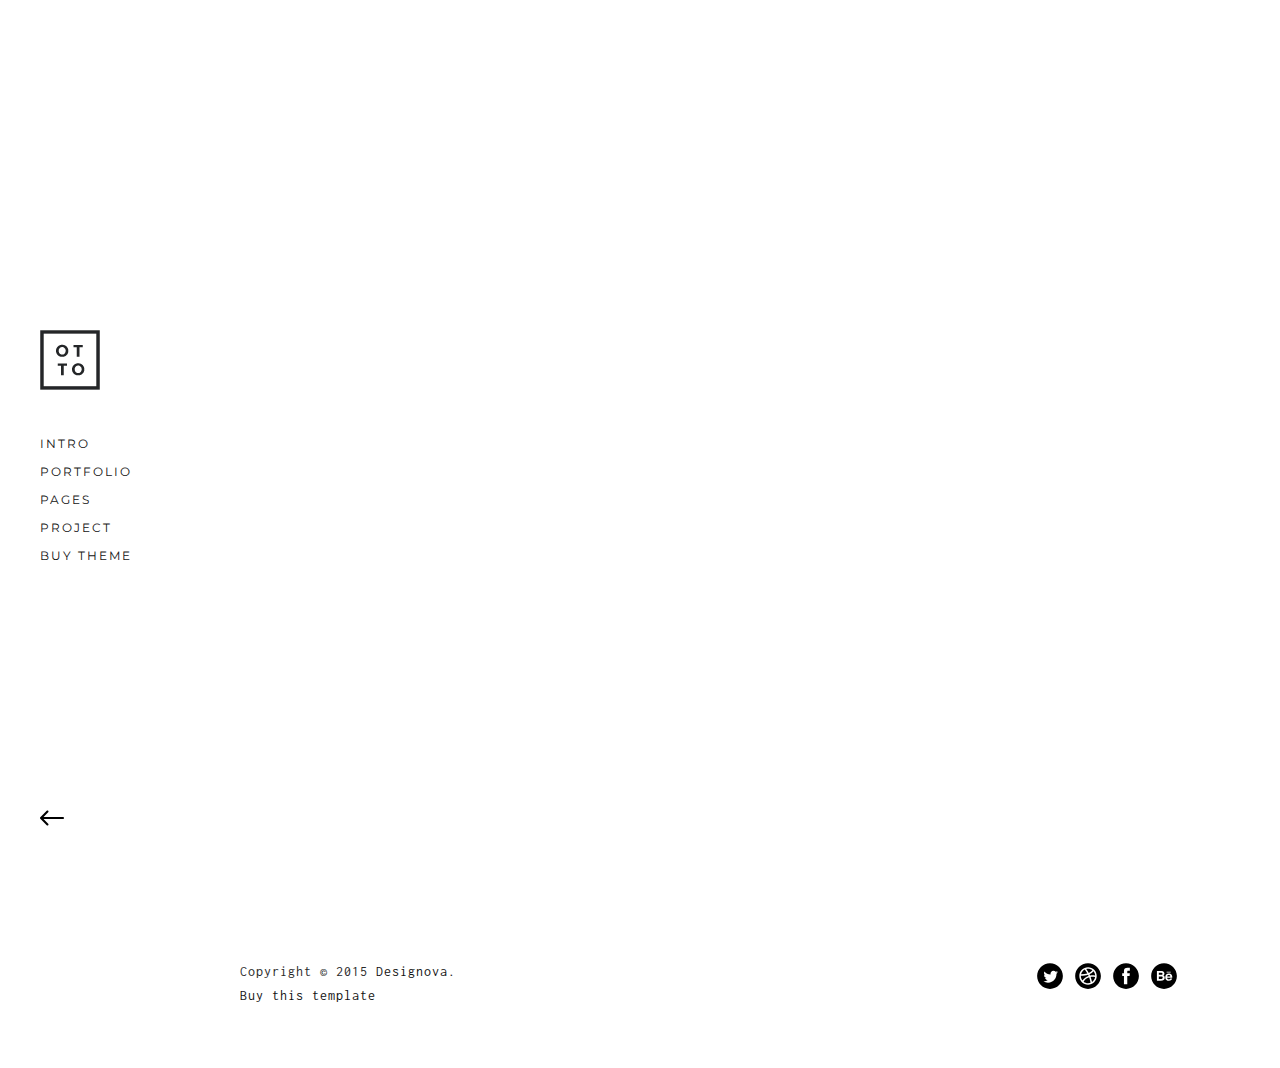
<file: FrontEnd/index06.html>
<!DOCTYPE html>
<html lang="en">
<head>

  <!-- Basic Page Info
  –––––––––––––––––––––––––––––––––––––––––––––––––– -->
  <meta charset="utf-8">
  <title>OTTO - A premium web template from Designova</title>
  <meta name="description" content="OTTO - A premium web template from Designova">
  <meta name="author" content="Designova">

  <!-- Mobile Specific Metas
  –––––––––––––––––––––––––––––––––––––––––––––––––– -->
  <meta name="viewport" content="width=device-width, initial-scale=1.0">

  <!-- Favicon
  –––––––––––––––––––––––––––––––––––––––––––––––––– -->
  <link rel="icon" type="image/png" href="images/favicon.png" />

  <!-- FONT
  –––––––––––––––––––––––––––––––––––––––––––––––––– -->
  <link href='//fonts.googleapis.com/css?family=Raleway:400,300,600%7CMontserrat:400,700%7COpen+Sans:400,300,700,800' rel='stylesheet' type='text/css'>
  <link href='http://fonts.googleapis.com/css?family=Inconsolata:400,700' rel='stylesheet' type='text/css'>

  <!-- ICONS
  –––––––––––––––––––––––––––––––––––––––––––––––––– -->
  <link rel="stylesheet" href="stylesheets/ionicons.min.css">

  <!-- CSS
  –––––––––––––––––––––––––––––––––––––––––––––––––– -->
  <link rel="stylesheet" href="stylesheets/bootstrap.css">
  <link rel="stylesheet" href="stylesheets/isotope.css">
  <link rel="stylesheet" href="stylesheets/venobox.css">
  <link rel="stylesheet" href="stylesheets/owl.carousel.css">
  <link rel="stylesheet" href="stylesheets/sidepanel.css">
  <link rel="stylesheet" href="stylesheets/elements.css">
  <link rel="stylesheet" href="stylesheets/slimmenu.css">
  <link rel="stylesheet" href="stylesheets/main.css">
  <link rel="stylesheet" href="stylesheets/main-bg.css">
  <link rel="stylesheet" href="stylesheets/main-responsive.css">

  <!-- LESS
  –––––––––––––––––––––––––––––––––––––––––––––––––– -->
  <link rel="stylesheet/less" type="text/css" href="less/color.less">
  <link rel="stylesheet/less" type="text/css" href="less/fonts.less">
  <script src="less/less.min.js"></script>


</head>

<body>

  <!-- Preloader
  –––––––––––––––––––––––––––––––––––––––––––––––––– -->
  <div id="preloader"> 
    <div id="status"></div> 
  </div>

  
<!-- mobile only navigation : starts -->
<nav class="mobile-nav">
            <ul class="slimmenu">
              <li>
                  <a class="sub-collapser" href="">home</a>
                  <ul>
                      <li><a class="ajax-link" href="index01.html">masonry</a></li>
                      <li><a class="ajax-link" href="index05.html">agency</a></li>
                      <li><a class="ajax-link" href="index02.html">fashion</a></li>
                      <li><a class="ajax-link" href="index07.html">photography</a></li>
                      <li><a class="ajax-link" href="index06.html">personal</a></li>
                      <li><a class="ajax-link" href="index04.html">fullscreen</a></li>
                      <li><a class="ajax-link" href="index03.html">bg video</a></li>
                  </ul>
              </li> 
              <li>
                  <a class="sub-collapser" href="">works</a>
                  <ul>
                      <li><a class="ajax-link" href="works.html">masonry / random</a></li>
                      <li><a class="ajax-link" href="works02.html">masonry / 3 col</a></li>
                      <li><a class="ajax-link" href="works03.html">masonry / 2 col</a></li>
                      <li><a class="ajax-link" href="works04.html">masonry / 4 col</a></li>
                      <li><a class="ajax-link" href="works05.html">masonry / spaced</a></li>
                      <li><a class="ajax-link" href="works09.html">random spaced</a></li>
                      <li><a class="ajax-link" href="works06.html">square grid</a></li>
                      <li><a class="ajax-link" href="works07.html">dual column</a></li>
                      <li><a class="ajax-link" href="works08.html">single column</a></li>
                      <li><a class="ajax-link" href="project01.html">project view</a></li>
                  </ul>
              </li>
              <li>
                  <a class="sub-collapser" href="">pages</a>
                  <ul>
                      <li><a class="ajax-link" href="about.html">about</a></li>
                      <li><a class="ajax-link" href="pricing.html">pricing</a></li>
                      <li><a class="ajax-link" href="news.html">news listing</a></li>
                      <li><a class="ajax-link" href="post.html">news post</a></li>
                      <li><a class="ajax-link" href="elements.html">ui elements</a></li>
                      <li><a class="ajax-link" href="contact.html">contact</a></li>
                  </ul>
              </li>
              <li><a class="ajax-link" href="project01.html">project</a></li>
              <li><a target="_blank" href="http://themeforest.net/user/designova/portfolio">buy theme</a></li>
            </ul>
</nav>
<!-- mobile only navigation : ends -->


  <a class="onscreen-trigger" href="#"><img alt="" title="" src="images/next.svg"/></a>

  <!-- Header
  –––––––––––––––––––––––––––––––––––––––––––––––––– -->
  <header class="masthead white-bg fullheight">
    <div class="valign">
      <div class="inner">
          <a class="ajax-link" href="index.html"><img alt="" title="" class="logo" src="images/logo.png"/></a>
          <nav class="mastnav font2">
            <ul>
              <li class="trigger-sub-nav"><a data-sub-nav-target="intro" class="main-nav-link" href="#">intro</a></li>
              <li class="trigger-sub-nav"><a data-sub-nav-target="works" class="main-nav-link" href="#">portfolio</a></li>
              <li class="trigger-sub-nav"><a data-sub-nav-target="pages" class="main-nav-link" href="#">pages</a></li>
              <li><a class="ajax-link" href="project01.html">project</a></li>
              <li><a target="_blank" href="http://themeforest.net/user/designova/portfolio">buy theme</a></li>
            </ul>
          </nav>
      </div>
    </div>

          
          
    <div class="sticky-icons">
        <ul>
            <li><a class="fullscreen-toggle" href="#"><img alt="" title="" src="images/prev.svg"/></a></li>
        </ul>
    </div>
  </header>


  <!-- sub navigation panel : starts -->
  <section class="sub-nav-wrap fullheight dark-bg white font2">
            <div class="valign">


              <!-- sub navigation section -->
              <ul class="sub-nav sub-nav-intro">
                <li><a class="ajax-link" href="index01.html">masonry</a></li>
                <li><a class="ajax-link" href="index05.html">agency</a></li>
                <li><a class="ajax-link" href="index02.html">fashion</a></li>
                <li><a class="ajax-link" href="index07.html">photography</a></li>
                <li><a class="ajax-link" href="index06.html">personal</a></li>
                <li><a class="ajax-link" href="index04.html">fullscreen</a></li>
                <li><a class="ajax-link" href="index03.html">bg video</a></li>
              </ul>

              <!-- sub navigation section -->
              <ul class="sub-nav sub-nav-works">
                <li><a class="ajax-link" href="works.html">masonry / random</a></li>
                <li><a class="ajax-link" href="works02.html">masonry / 3 col</a></li>
                <li><a class="ajax-link" href="works03.html">masonry / 2 col</a></li>
                <li><a class="ajax-link" href="works04.html">masonry / 4 col</a></li>
                <li><a class="ajax-link" href="works05.html">masonry / spaced</a></li>
                <li><a class="ajax-link" href="works09.html">random spaced</a></li>
                <li><a class="ajax-link" href="works06.html">square grid</a></li>
                <li><a class="ajax-link" href="works07.html">dual column</a></li>
                <li><a class="ajax-link" href="works08.html">single column</a></li>
                <li><a class="ajax-link" href="project01.html">project view</a></li>
              </ul>

              <!-- sub navigation section -->
              <ul class="sub-nav sub-nav-pages">
                <li><a class="ajax-link" href="about.html">about</a></li>
                <li><a class="ajax-link" href="pricing.html">pricing</a></li>
                <li><a class="ajax-link" href="news.html">news listing</a></li>
                <li><a class="ajax-link" href="post.html">news post</a></li>
                <li><a class="ajax-link" href="elements.html">ui elements</a></li>
                <li><a class="ajax-link" href="contact.html">contact</a></li>
              </ul>

            </div>
  </section>
  <!-- sub navigation panel : ends -->


  <section class="sticky-sidebar white-bg fullheight text-center">
      <div class="valign">
          <ul>
            <li><a href="#" class="works-filter-trigger"><span class="ion-ios-shuffle dark"></span></a></li>
            <li><a href="#0" class="cd-btn"><span class="ion-ios-browsers-outline dark"></span></a></li>
            <li><a href="#0" class="share-panel-trigger show"><span class="ion-ios-heart-outline dark"></span></a></li>
            <li><a class="ajax-link" href="works.html"><span class="ion-ios-grid-view-outline dark"></span></a></li>
          </ul>
      </div>
  </section>



<!-- dummy overlay for whole page when sidebar is active -->
<section class="featured-mask-overlay"></section>




<section class="mastwrap-outer cd-main-content">

  <!-- MASTER CONTENT
  –––––––––––––––––––––––––––––––––––––––––––––––––– -->
  <section id="ajax-content" class="mastwrap spaced-left">

  <section class="intro intro-06 img-bg fullheight">
    <div class="intro-06-overlay fullheight">
      
        <div class="valign">
            <article class="welcome-heading text-center">
                <h1 class="dark"><span class="font2">this is otto</span></h1>
            </article>
        </div>

    </div>

  </section>


  <!-- FOOTER
  –––––––––––––––––––––––––––––––––––––––––––––––––– -->
  <footer class="mastfoot container-fluid white-bg">
    <div class="row">
          <article class="credits col-md-6">
              <p class="font4 dark">Copyright &copy; 2015 <a target="_blank" href="http://wwww.designova.net">Designova</a>.<br/><a target="_blank" href="http://themeforest.net/user/designova/portfolio">Buy this template</a></p>
          </article>
          <ul class="foot-social col-md-6 text-right">
            <li><a href="#"><img alt="" title="" src="images/social/01.svg"/></a></li>
            <li><a href="#"><img alt="" title="" src="images/social/02.svg"/></a></li>
            <li><a href="#"><img alt="" title="" src="images/social/03.svg"/></a></li>
            <li><a href="#"><img alt="" title="" src="images/social/04.svg"/></a></li>
          </ul>
    </div>
  </footer>


  </section>
  <!-- end : mastwrap -->






</section>
<!-- mastwrap-outer ends -->



<!--featured works panel :starts -->
<section class="featured-panel cd-panel from-right">
    <div class="cd-panel-header white-bg">
      <h1 class="featured-projects-heading font3 dark">Featured Projects</h1>
      <a href="#0" class="cd-panel-close white">x</a>
    </div> <!-- cd-panel-header -->

    <div class="cd-panel-container">
      <div class="cd-panel-content">

          <!-- featured-item -->
          <div class="featured-item-block">
              <img alt="" title="" class="img-responsive" src="images/featured/01.jpg"/>
              <a class="ajax-link" href="project01.html">
                <div class="featured-panel-item-overlay">
                  <div class="valign">
                    <h3 class="font2 white"><span>Project Title</span></h3>
                  </div>
                </div>
              </a>
          </div>

          <!-- featured-item -->
          <div class="featured-item-block">
              <img alt="" title="" class="img-responsive" src="images/featured/02.jpg"/>
              <a class="ajax-link" href="project02.html">
                <div class="featured-panel-item-overlay">
                  <div class="valign">
                    <h3 class="font2 white"><span>Project Title</span></h3>
                  </div>
                </div>
              </a>
          </div>

          <!-- featured-item -->
          <div class="featured-item-block">
              <img alt="" title="" class="img-responsive" src="images/featured/03.jpg"/>
              <a class="ajax-link" href="project01.html">
                <div class="featured-panel-item-overlay">
                  <div class="valign">
                    <h3 class="font2 white"><span>Project Title</span></h3>
                  </div>
                </div>
              </a>
          </div>

          <!-- featured-item -->
          <div class="featured-item-block">
              <img alt="" title="" class="img-responsive" src="images/featured/04.jpg"/>
              <a class="ajax-link" href="project02.html">
                <div class="featured-panel-item-overlay">
                  <div class="valign">
                    <h3 class="font2 white"><span>Project Title</span></h3>
                  </div>
                </div>
              </a>
          </div>

          <!-- featured-item -->
          <div class="featured-item-block">
              <img alt="" title="" class="img-responsive" src="images/featured/05.jpg"/>
              <a class="ajax-link" href="project01.html">
                <div class="featured-panel-item-overlay">
                  <div class="valign">
                    <h3 class="font2 white"><span>Project Title</span></h3>
                  </div>
                </div>
              </a>
          </div>

          <!-- featured-item -->
          <div class="featured-item-block">
              <img alt="" title="" class="img-responsive" src="images/featured/06.jpg"/>
              <a class="ajax-link" href="project02.html">
                <div class="featured-panel-item-overlay">
                  <div class="valign">
                    <h3 class="font2 white"><span>Project Title</span></h3>
                  </div>
                </div>
              </a>
          </div>

          <!-- featured-item -->
          <div class="featured-item-block">
              <img alt="" title="" class="img-responsive" src="images/featured/07.jpg"/>
              <a class="ajax-link" href="project01.html">
                <div class="featured-panel-item-overlay">
                  <div class="valign">
                    <h3 class="font2 white"><span>Project Title</span></h3>
                  </div>
                </div>
              </a>
          </div>


      </div> <!-- cd-panel-content -->
    </div> <!-- cd-panel-container -->
</section> 
<!-- featured works panel :ends -->


<!--share panel :starts -->
<section class="share-panel white-bg fullheight">
      <a href="#0" class="share-panel-close white">x</a>
      <div class="share-panel-heading font3 dark">social share</div>
      <div class="valign">
          <ul>
            <li><a href="#"><span class="ion-social-twitter dark"></span></a></li>
            <li><a href="#"><span class="ion-social-facebook dark"></span></a></li>
            <li><a href="#"><span class="ion-social-pinterest dark"></span></a></li>
          </ul>
      </div>
</section> 
<!-- share panel :ends -->




  <!-- End Document
  –––––––––––––––––––––––––––––––––––––––––––––––––– -->

  <!-- JS
  –––––––––––––––––––––––––––––––––––––––––––––––––– -->
  
  <script src="javascripts/libs/common.js"></script>
  <script src="javascripts/libs/bootstrap.min.js"></script>
  <script src="javascripts/custom/main.js"></script>

</body>
</html>
</file>
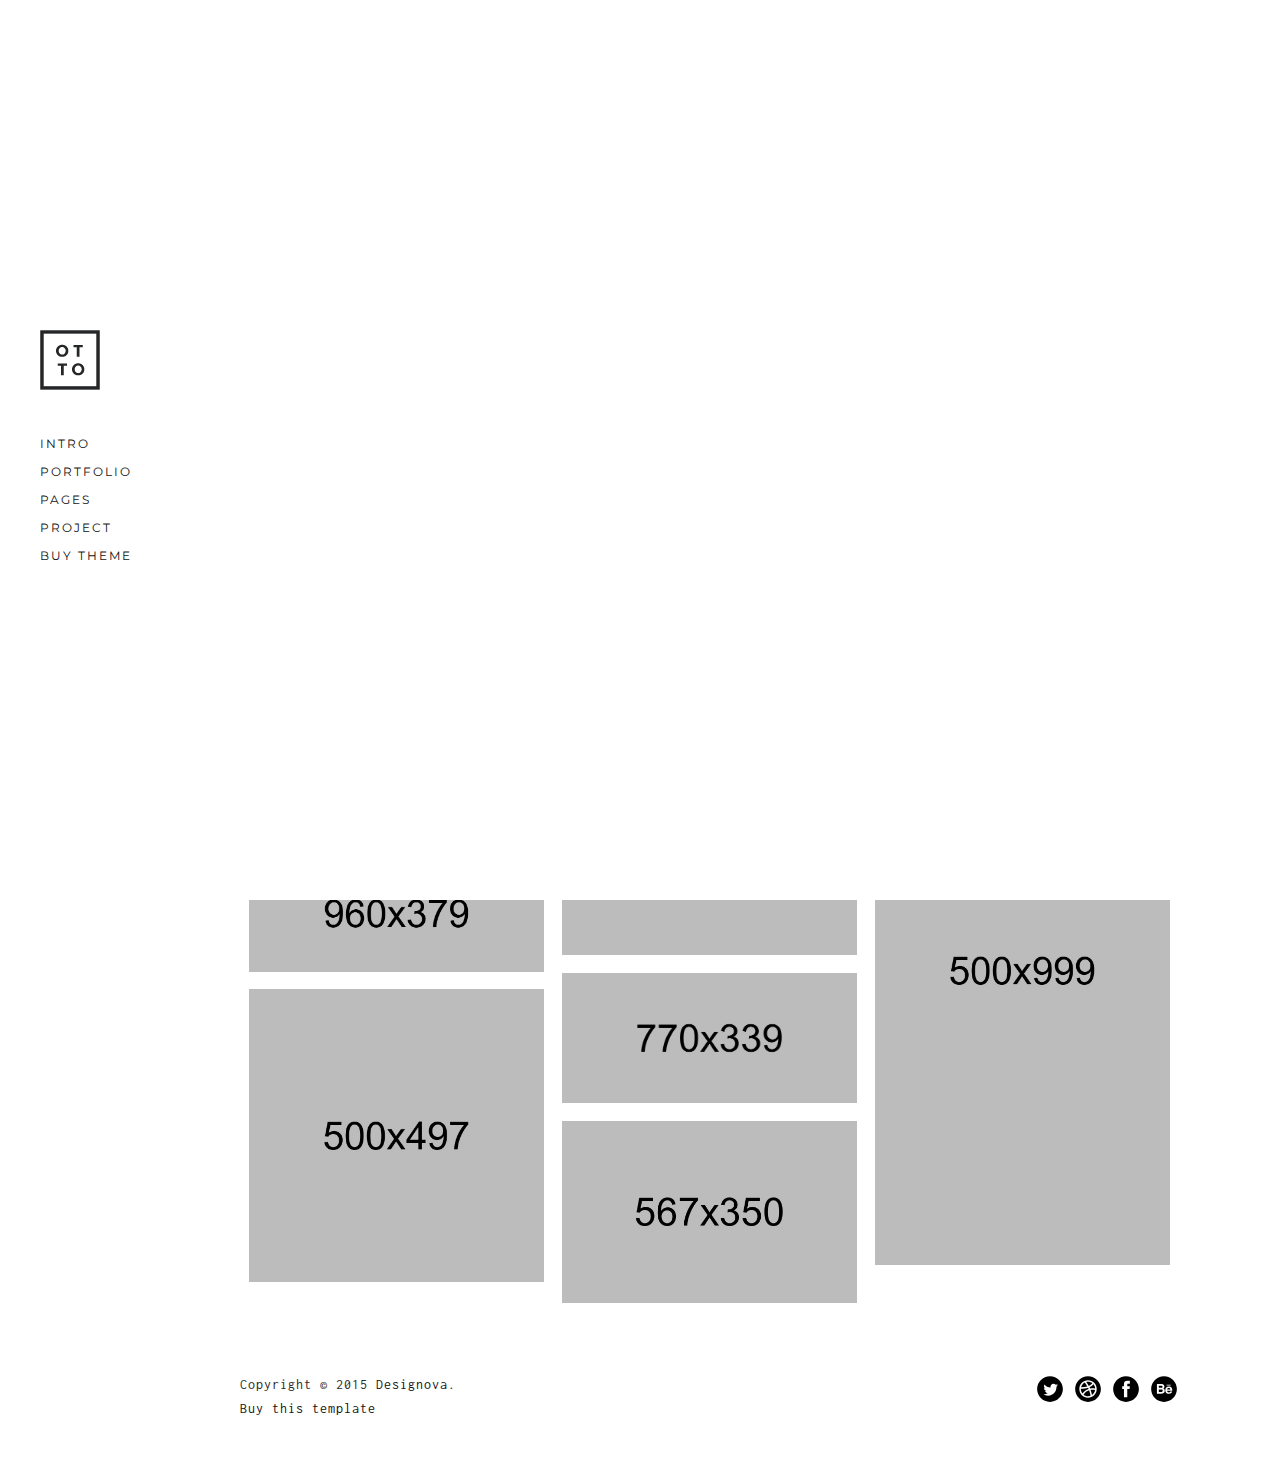
<file: FrontEnd/index07.html>
<!DOCTYPE html>
<html lang="en">
<head>

  <!-- Basic Page Info
  –––––––––––––––––––––––––––––––––––––––––––––––––– -->
  <meta charset="utf-8">
  <title>OTTO - A premium web template from Designova</title>
  <meta name="description" content="OTTO - A premium web template from Designova">
  <meta name="author" content="Designova">

  <!-- Mobile Specific Metas
  –––––––––––––––––––––––––––––––––––––––––––––––––– -->
  <meta name="viewport" content="width=device-width, initial-scale=1.0">

  <!-- Favicon
  –––––––––––––––––––––––––––––––––––––––––––––––––– -->
  <link rel="icon" type="image/png" href="images/favicon.png" />

  <!-- FONT
  –––––––––––––––––––––––––––––––––––––––––––––––––– -->
  <link href='//fonts.googleapis.com/css?family=Raleway:400,300,600%7CMontserrat:400,700%7COpen+Sans:400,300,700,800' rel='stylesheet' type='text/css'>
  <link href='http://fonts.googleapis.com/css?family=Inconsolata:400,700' rel='stylesheet' type='text/css'>

  <!-- ICONS
  –––––––––––––––––––––––––––––––––––––––––––––––––– -->
  <link rel="stylesheet" href="stylesheets/ionicons.min.css">

  <!-- CSS
  –––––––––––––––––––––––––––––––––––––––––––––––––– -->
  <link rel="stylesheet" href="stylesheets/bootstrap.css">
  <link rel="stylesheet" href="stylesheets/isotope.css">
  <link rel="stylesheet" href="stylesheets/venobox.css">
  <link rel="stylesheet" href="stylesheets/owl.carousel.css">
  <link rel="stylesheet" href="stylesheets/sidepanel.css">
  <link rel="stylesheet" href="stylesheets/elements.css">
  <link rel="stylesheet" href="stylesheets/slimmenu.css">
  <link rel="stylesheet" href="stylesheets/main.css">
  <link rel="stylesheet" href="stylesheets/main-bg.css">
  <link rel="stylesheet" href="stylesheets/main-responsive.css">

  <!-- LESS
  –––––––––––––––––––––––––––––––––––––––––––––––––– -->
  <link rel="stylesheet/less" type="text/css" href="less/color.less">
  <link rel="stylesheet/less" type="text/css" href="less/fonts.less">
  <script src="less/less.min.js"></script>


</head>

<body>

  <!-- Preloader
  –––––––––––––––––––––––––––––––––––––––––––––––––– -->
  <div id="preloader"> 
    <div id="status"></div> 
  </div>

  
<!-- mobile only navigation : starts -->
<nav class="mobile-nav">
            <ul class="slimmenu">
              <li>
                  <a class="sub-collapser" href="">home</a>
                  <ul>
                      <li><a class="ajax-link" href="index01.html">masonry</a></li>
                      <li><a class="ajax-link" href="index05.html">agency</a></li>
                      <li><a class="ajax-link" href="index02.html">fashion</a></li>
                      <li><a class="ajax-link" href="index07.html">photography</a></li>
                      <li><a class="ajax-link" href="index06.html">personal</a></li>
                      <li><a class="ajax-link" href="index04.html">fullscreen</a></li>
                      <li><a class="ajax-link" href="index03.html">bg video</a></li>
                  </ul>
              </li> 
              <li>
                  <a class="sub-collapser" href="">works</a>
                  <ul>
                      <li><a class="ajax-link" href="works.html">masonry / random</a></li>
                      <li><a class="ajax-link" href="works02.html">masonry / 3 col</a></li>
                      <li><a class="ajax-link" href="works03.html">masonry / 2 col</a></li>
                      <li><a class="ajax-link" href="works04.html">masonry / 4 col</a></li>
                      <li><a class="ajax-link" href="works05.html">masonry / spaced</a></li>
                      <li><a class="ajax-link" href="works09.html">random spaced</a></li>
                      <li><a class="ajax-link" href="works06.html">square grid</a></li>
                      <li><a class="ajax-link" href="works07.html">dual column</a></li>
                      <li><a class="ajax-link" href="works08.html">single column</a></li>
                      <li><a class="ajax-link" href="project01.html">project view</a></li>
                  </ul>
              </li>
              <li>
                  <a class="sub-collapser" href="">pages</a>
                  <ul>
                      <li><a class="ajax-link" href="about.html">about</a></li>
                      <li><a class="ajax-link" href="pricing.html">pricing</a></li>
                      <li><a class="ajax-link" href="news.html">news listing</a></li>
                      <li><a class="ajax-link" href="post.html">news post</a></li>
                      <li><a class="ajax-link" href="elements.html">ui elements</a></li>
                      <li><a class="ajax-link" href="contact.html">contact</a></li>
                  </ul>
              </li>
              <li><a class="ajax-link" href="project01.html">project</a></li>
              <li><a target="_blank" href="http://themeforest.net/user/designova/portfolio">buy theme</a></li>
            </ul>
</nav>
<!-- mobile only navigation : ends -->


  <a class="onscreen-trigger" href="#"><img alt="" title="" src="images/next.svg"/></a>

  <!-- Header
  –––––––––––––––––––––––––––––––––––––––––––––––––– -->
  <header class="masthead white-bg fullheight">
    <div class="valign">
      <div class="inner">
          <a class="ajax-link" href="index.html"><img alt="" title="" class="logo" src="images/logo.png"/></a>
          <nav class="mastnav font2">
            <ul>
              <li class="trigger-sub-nav"><a data-sub-nav-target="intro" class="main-nav-link" href="#">intro</a></li>
              <li class="trigger-sub-nav"><a data-sub-nav-target="works" class="main-nav-link" href="#">portfolio</a></li>
              <li class="trigger-sub-nav"><a data-sub-nav-target="pages" class="main-nav-link" href="#">pages</a></li>
              <li><a class="ajax-link" href="project01.html">project</a></li>
              <li><a target="_blank" href="http://themeforest.net/user/designova/portfolio">buy theme</a></li>
            </ul>
          </nav>
      </div>
    </div>

          
          
    <div class="sticky-icons">
        <ul>
            <li><a class="fullscreen-toggle" href="#"><img alt="" title="" src="images/prev.svg"/></a></li>
        </ul>
    </div>
  </header>


  <!-- sub navigation panel : starts -->
  <section class="sub-nav-wrap fullheight dark-bg white font2">
            <div class="valign">


              <!-- sub navigation section -->
              <ul class="sub-nav sub-nav-intro">
                <li><a class="ajax-link" href="index01.html">masonry</a></li>
                <li><a class="ajax-link" href="index05.html">agency</a></li>
                <li><a class="ajax-link" href="index02.html">fashion</a></li>
                <li><a class="ajax-link" href="index07.html">photography</a></li>
                <li><a class="ajax-link" href="index06.html">personal</a></li>
                <li><a class="ajax-link" href="index04.html">fullscreen</a></li>
                <li><a class="ajax-link" href="index03.html">bg video</a></li>
              </ul>

              <!-- sub navigation section -->
              <ul class="sub-nav sub-nav-works">
                <li><a class="ajax-link" href="works.html">masonry / random</a></li>
                <li><a class="ajax-link" href="works02.html">masonry / 3 col</a></li>
                <li><a class="ajax-link" href="works03.html">masonry / 2 col</a></li>
                <li><a class="ajax-link" href="works04.html">masonry / 4 col</a></li>
                <li><a class="ajax-link" href="works05.html">masonry / spaced</a></li>
                <li><a class="ajax-link" href="works09.html">random spaced</a></li>
                <li><a class="ajax-link" href="works06.html">square grid</a></li>
                <li><a class="ajax-link" href="works07.html">dual column</a></li>
                <li><a class="ajax-link" href="works08.html">single column</a></li>
                <li><a class="ajax-link" href="project01.html">project view</a></li>
              </ul>

              <!-- sub navigation section -->
              <ul class="sub-nav sub-nav-pages">
                <li><a class="ajax-link" href="about.html">about</a></li>
                <li><a class="ajax-link" href="pricing.html">pricing</a></li>
                <li><a class="ajax-link" href="news.html">news listing</a></li>
                <li><a class="ajax-link" href="post.html">news post</a></li>
                <li><a class="ajax-link" href="elements.html">ui elements</a></li>
                <li><a class="ajax-link" href="contact.html">contact</a></li>
              </ul>

            </div>
  </section>
  <!-- sub navigation panel : ends -->


  <section class="sticky-sidebar white-bg fullheight text-center">
      <div class="valign">
          <ul>
            <li><a href="#" class="works-filter-trigger"><span class="ion-ios-shuffle dark"></span></a></li>
            <li><a href="#0" class="cd-btn"><span class="ion-ios-browsers-outline dark"></span></a></li>
            <li><a href="#0" class="share-panel-trigger show"><span class="ion-ios-heart-outline dark"></span></a></li>
            <li><a class="ajax-link" href="works.html"><span class="ion-ios-grid-view-outline dark"></span></a></li>
          </ul>
      </div>
  </section>


<!-- dummy overlay for whole page when sidebar is active -->
<section class="featured-mask-overlay"></section>




<section class="mastwrap-outer cd-main-content">
  

  <!-- MASTER CONTENT
  –––––––––––––––––––––––––––––––––––––––––––––––––– -->
  <section id="ajax-content" class="mastwrap spaced-left">
      

<!--works filter panel :starts -->
<section id="works-filter-panel" class="works-filter-panel silver-bg">
<div class="works-filter-wrap">
      <ul class="works-filter text-left clearfix font4light">
          <li><a id="all" href="#" data-filter="*" class="active"><span>All</span></a></li> 
          <li><a href="#" data-filter=".branding"><span>Branding</span></a></li>
          <li><a href="#" data-filter=".graphics"><span>Graphics</span></a></li>
          <li><a href="#" data-filter=".logos"><span>Logos</span></a></li>
          <li><a href="#" data-filter=".ui"><span>UI</span></a></li>
          <li><a href="#" data-filter=".web"><span>Web</span></a></li>
      </ul>
</div>
</section>
<!-- works filter panel :ends -->

    <section class="sub-wrap about white-bg">
        <div class="container-fluid">
          <div class="row">
            <article class="col-md-12 text-left caption add-top-quarter">
                <h6 class="font2 dark">Otto Photography</h6>
            </article>
          </div>
        </div>
    </section>


          <div id="works-container" class="works-container works-masonry-container clearfix white-bg">


              <!-- start : works-item -->
              <div class="works-item works-item-one-third-spaced zoom ui web">
                      <img alt="" title="" class="img-responsive" src="images/photography/01.jpg"/>
                      <a  class="venobox" data-gall="portfolio-gallery" href="images/photography/01.jpg">
                          <div class="works-item-inner">
                            <h3 class="color font2">12/03/2015</h3>
                            <p><span class="dark font4">Caption</span></p>
                          </div>
                      </a>
              </div>
              <!-- end : works-item -->



              <!-- start : works-item -->
              <div class="works-item works-item-two-third-spaced zoom logos ui">
                      <img alt="" title="" class="img-responsive" src="images/photography/02.jpg"/>
                      <a  class="venobox" data-gall="portfolio-gallery" href="images/photography/02.jpg">
                          <div class="works-item-inner">
                            <h3 class="color font2">12/03/2015</h3>
                            <p><span class="dark font4">Caption</span></p>
                          </div>
                      </a>
              </div>
              <!-- end : works-item -->


              <!-- start : works-item -->
              <div class="works-item works-item-one-third-spaced zoom branding graphics">
                      <img alt="" title="" class="img-responsive" src="images/photography/03.jpg"/>
                      <a  class="venobox" data-gall="portfolio-gallery" href="images/photography/03.jpg">
                          <div class="works-item-inner">
                            <h3 class="color font2">12/03/2015</h3>
                            <p><span class="dark font4">Caption</span></p>
                          </div>
                      </a>
              </div>
              <!-- end : works-item -->

          <!-- start : works-item -->
              <div class="works-item works-item-one-third-spaced zoom web graphics">
                      <img alt="" title="" class="img-responsive" src="images/photography/04.jpg"/>
                      <a  class="venobox" data-gall="portfolio-gallery" href="images/photography/04.jpg">
                          <div class="works-item-inner">
                            <h3 class="color font2">12/03/2015</h3>
                            <p><span class="dark font4">Caption</span></p>
                          </div>
                      </a>
              </div>
              <!-- end : works-item -->



              <!-- start : works-item -->
              <div class="works-item works-item-one-third-spaced zoom branding">
                      <img alt="" title="" class="img-responsive" src="images/photography/05.jpg"/>
                      <a  class="venobox" data-gall="portfolio-gallery" href="images/photography/05.jpg">
                          <div class="works-item-inner">
                            <h3 class="color font2">12/03/2015</h3>
                            <p><span class="dark font4">Caption</span></p>
                          </div>
                      </a>
              </div>
              <!-- end : works-item -->




              <!-- start : works-item -->
              <div class="works-item works-item-one-third-spaced zoom logos">
                      <img alt="" title="" class="img-responsive" src="images/photography/07.jpg"/>
                      <a  class="venobox" data-gall="portfolio-gallery" href="images/photography/07.jpg">
                          <div class="works-item-inner">
                            <h3 class="color font2">12/03/2015</h3>
                            <p><span class="dark font4">Caption</span></p>
                          </div>
                      </a>
              </div>
              <!-- end : works-item -->



              <!-- start : works-item -->
              <div class="works-item works-item-one-third-spaced zoom logos ui">
                      <img alt="" title="" class="img-responsive" src="images/photography/08.jpg"/>
                      <a  class="venobox" data-gall="portfolio-gallery" href="images/photography/08.jpg">
                          <div class="works-item-inner">
                            <h3 class="color font2">12/03/2015</h3>
                            <p><span class="dark font4">Caption</span></p>
                          </div>
                      </a>
              </div>
              <!-- end : works-item -->



              <!-- start : works-item -->
              <div class="works-item works-item-one-third-spaced zoom web">
                      <img alt="" title="" class="img-responsive" src="images/photography/06.jpg"/>
                      <a  class="venobox" data-gall="portfolio-gallery" href="images/photography/06.jpg">
                          <div class="works-item-inner">
                            <h3 class="color font2">12/03/2015</h3>
                            <p><span class="dark font4">Caption</span></p>
                          </div>
                      </a>
              </div>
              <!-- end : works-item -->




               <!-- start : works-item -->
              <div class="works-item works-item-one-third-spaced zoom logos graphics">
                      <img alt="" title="" class="img-responsive" src="images/photography/09.jpg"/>
                      <a  class="venobox" data-gall="portfolio-gallery" href="images/photography/09.jpg">
                          <div class="works-item-inner">
                            <h3 class="color font2">12/03/2015</h3>
                            <p><span class="dark font4">Caption</span></p>
                          </div>
                      </a>
              </div>
              <!-- end : works-item -->



              <!-- start : works-item -->
              <div class="works-item works-item-one-third-spaced zoom branding">
                      <img alt="" title="" class="img-responsive" src="images/photography/10.jpg"/>
                      <a  class="venobox" data-gall="portfolio-gallery" href="images/photography/10.jpg">
                          <div class="works-item-inner">
                            <h3 class="color font2">12/03/2015</h3>
                            <p><span class="dark font4">Caption</span></p>
                          </div>
                      </a>
              </div>
              <!-- end : works-item -->


              <!-- start : works-item -->
              <div class="works-item works-item-one-third-spaced zoom branding">
                      <img alt="" title="" class="img-responsive" src="images/photography/11.jpg"/>
                      <a  class="venobox" data-gall="portfolio-gallery" href="images/photography/11.jpg">
                          <div class="works-item-inner">
                            <h3 class="color font2">12/03/2015</h3>
                            <p><span class="dark font4">Caption</span></p>
                          </div>
                      </a>
              </div>
              <!-- end : works-item -->


            </div>
            <!-- end : works-container -->




  <!-- FOOTER
  –––––––––––––––––––––––––––––––––––––––––––––––––– -->
  <footer class="mastfoot container-fluid white-bg">
    <div class="row">
          <article class="credits col-md-6">
              <p class="font4 dark">Copyright &copy; 2015 <a target="_blank" href="http://wwww.designova.net">Designova</a>.<br/><a target="_blank" href="http://themeforest.net/user/designova/portfolio">Buy this template</a></p>
          </article>
          <ul class="foot-social col-md-6 text-right">
            <li><a href="#"><img alt="" title="" src="images/social/01.svg"/></a></li>
            <li><a href="#"><img alt="" title="" src="images/social/02.svg"/></a></li>
            <li><a href="#"><img alt="" title="" src="images/social/03.svg"/></a></li>
            <li><a href="#"><img alt="" title="" src="images/social/04.svg"/></a></li>
          </ul>
    </div>
  </footer>


  </section>
  <!-- end : mastwrap -->






</section>
<!-- mastwrap-outer ends -->


<!--featured works panel :starts -->
<section class="featured-panel cd-panel from-right">
    <div class="cd-panel-header white-bg">
      <h1 class="featured-projects-heading font3 dark">Featured Projects</h1>
      <a href="#0" class="cd-panel-close white">x</a>
    </div> <!-- cd-panel-header -->

    <div class="cd-panel-container">
      <div class="cd-panel-content">

          <!-- featured-item -->
          <div class="featured-item-block">
              <img alt="" title="" class="img-responsive" src="images/featured/01.jpg"/>
              <a class="ajax-link" href="project01.html">
                <div class="featured-panel-item-overlay">
                  <div class="valign">
                    <h3 class="font2 white"><span>Project Title</span></h3>
                  </div>
                </div>
              </a>
          </div>

          <!-- featured-item -->
          <div class="featured-item-block">
              <img alt="" title="" class="img-responsive" src="images/featured/02.jpg"/>
              <a class="ajax-link" href="project02.html">
                <div class="featured-panel-item-overlay">
                  <div class="valign">
                    <h3 class="font2 white"><span>Project Title</span></h3>
                  </div>
                </div>
              </a>
          </div>

          <!-- featured-item -->
          <div class="featured-item-block">
              <img alt="" title="" class="img-responsive" src="images/featured/03.jpg"/>
              <a class="ajax-link" href="project01.html">
                <div class="featured-panel-item-overlay">
                  <div class="valign">
                    <h3 class="font2 white"><span>Project Title</span></h3>
                  </div>
                </div>
              </a>
          </div>

          <!-- featured-item -->
          <div class="featured-item-block">
              <img alt="" title="" class="img-responsive" src="images/featured/04.jpg"/>
              <a class="ajax-link" href="project02.html">
                <div class="featured-panel-item-overlay">
                  <div class="valign">
                    <h3 class="font2 white"><span>Project Title</span></h3>
                  </div>
                </div>
              </a>
          </div>

          <!-- featured-item -->
          <div class="featured-item-block">
              <img alt="" title="" class="img-responsive" src="images/featured/05.jpg"/>
              <a class="ajax-link" href="project01.html">
                <div class="featured-panel-item-overlay">
                  <div class="valign">
                    <h3 class="font2 white"><span>Project Title</span></h3>
                  </div>
                </div>
              </a>
          </div>

          <!-- featured-item -->
          <div class="featured-item-block">
              <img alt="" title="" class="img-responsive" src="images/featured/06.jpg"/>
              <a class="ajax-link" href="project02.html">
                <div class="featured-panel-item-overlay">
                  <div class="valign">
                    <h3 class="font2 white"><span>Project Title</span></h3>
                  </div>
                </div>
              </a>
          </div>

          <!-- featured-item -->
          <div class="featured-item-block">
              <img alt="" title="" class="img-responsive" src="images/featured/07.jpg"/>
              <a class="ajax-link" href="project01.html">
                <div class="featured-panel-item-overlay">
                  <div class="valign">
                    <h3 class="font2 white"><span>Project Title</span></h3>
                  </div>
                </div>
              </a>
          </div>


      </div> <!-- cd-panel-content -->
    </div> <!-- cd-panel-container -->
</section> 
<!-- featured works panel :ends -->


<!--share panel :starts -->
<section class="share-panel white-bg fullheight">
      <a href="#0" class="share-panel-close white">x</a>
      <div class="share-panel-heading font3 dark">social share</div>
      <div class="valign">
          <ul>
            <li><a href="#"><span class="ion-social-twitter dark"></span></a></li>
            <li><a href="#"><span class="ion-social-facebook dark"></span></a></li>
            <li><a href="#"><span class="ion-social-pinterest dark"></span></a></li>
          </ul>
      </div>
</section> 
<!-- share panel :ends -->








  <!-- End Document
  –––––––––––––––––––––––––––––––––––––––––––––––––– -->

  <!-- JS
  –––––––––––––––––––––––––––––––––––––––––––––––––– -->
  
  <script src="javascripts/libs/common.js"></script>
  <script src="javascripts/libs/bootstrap.min.js"></script>
  <script src="javascripts/custom/main.js"></script>

</body>
</html>
</file>
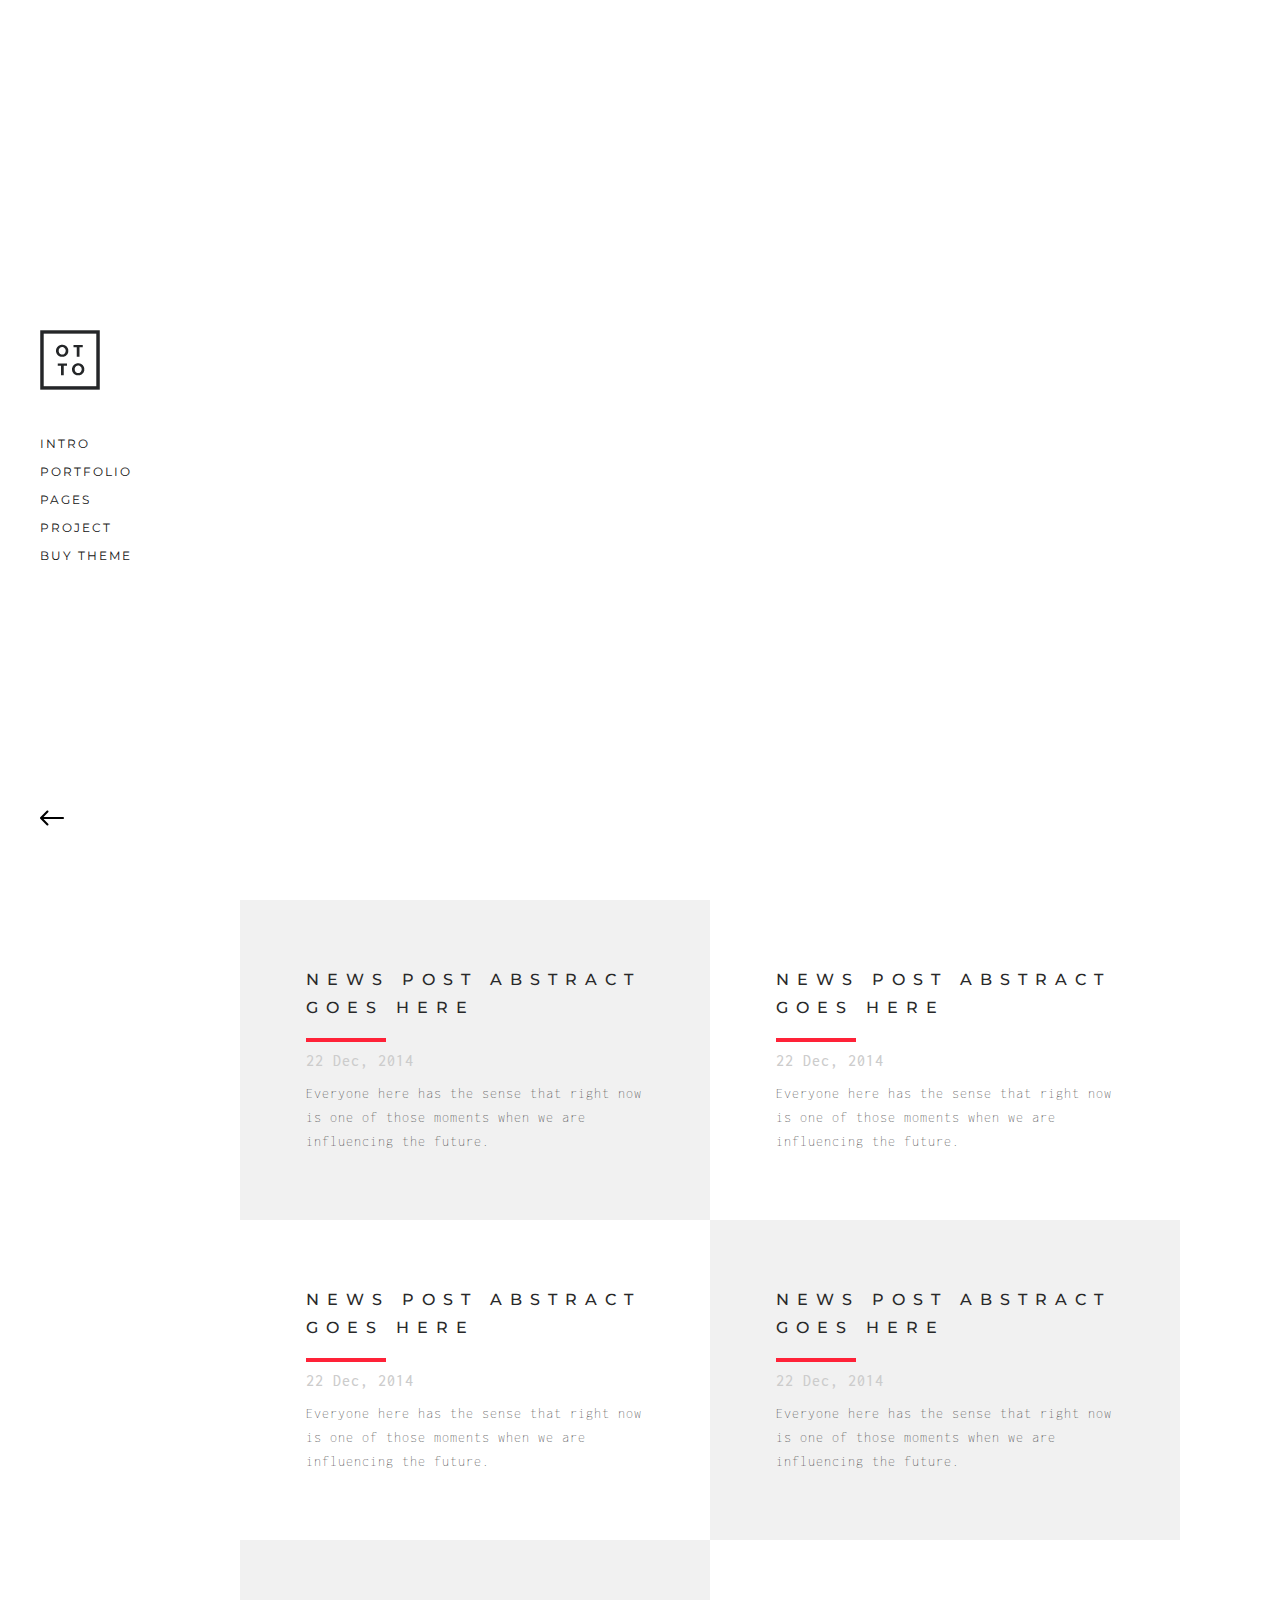
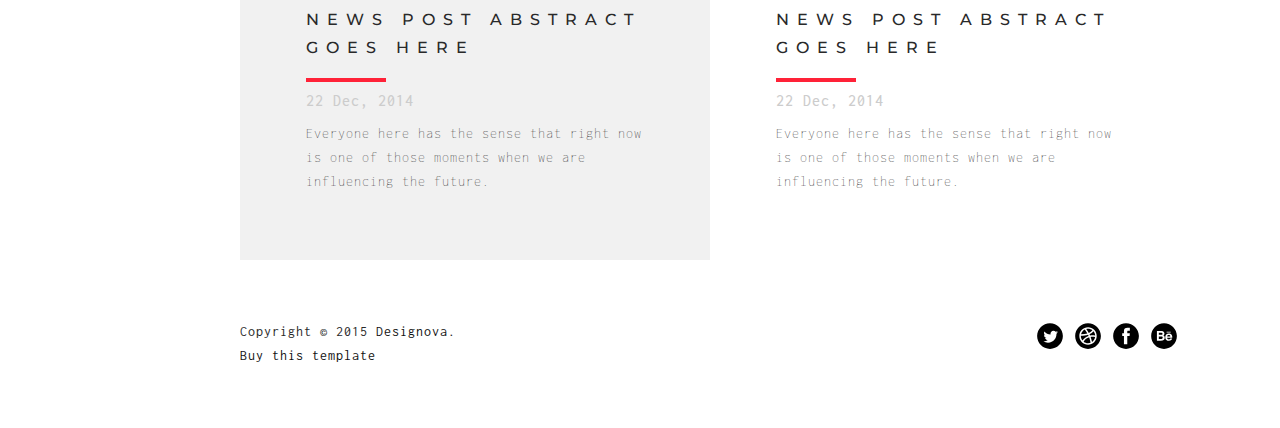
<file: FrontEnd/news.html>
<!DOCTYPE html>
<html lang="en">
<head>

  <!-- Basic Page Info
  –––––––––––––––––––––––––––––––––––––––––––––––––– -->
  <meta charset="utf-8">
  <title>OTTO - A premium web template from Designova</title>
  <meta name="description" content="OTTO - A premium web template from Designova">
  <meta name="author" content="Designova">

  <!-- Mobile Specific Metas
  –––––––––––––––––––––––––––––––––––––––––––––––––– -->
  <meta name="viewport" content="width=device-width, initial-scale=1.0">

  <!-- Favicon
  –––––––––––––––––––––––––––––––––––––––––––––––––– -->
  <link rel="icon" type="image/png" href="images/favicon.png" />

  <!-- FONT
  –––––––––––––––––––––––––––––––––––––––––––––––––– -->
  <link href='//fonts.googleapis.com/css?family=Raleway:400,300,600%7CMontserrat:400,700%7COpen+Sans:400,300,700,800' rel='stylesheet' type='text/css'>
  <link href='http://fonts.googleapis.com/css?family=Inconsolata:400,700' rel='stylesheet' type='text/css'>

  <!-- ICONS
  –––––––––––––––––––––––––––––––––––––––––––––––––– -->
  <link rel="stylesheet" href="stylesheets/ionicons.min.css">

  <!-- CSS
  –––––––––––––––––––––––––––––––––––––––––––––––––– -->
  <link rel="stylesheet" href="stylesheets/bootstrap.css">
  <link rel="stylesheet" href="stylesheets/isotope.css">
  <link rel="stylesheet" href="stylesheets/venobox.css">
  <link rel="stylesheet" href="stylesheets/owl.carousel.css">
  <link rel="stylesheet" href="stylesheets/sidepanel.css">
  <link rel="stylesheet" href="stylesheets/elements.css">
  <link rel="stylesheet" href="stylesheets/slimmenu.css">
  <link rel="stylesheet" href="stylesheets/main.css">
  <link rel="stylesheet" href="stylesheets/main-bg.css">
  <link rel="stylesheet" href="stylesheets/main-responsive.css">

  <!-- LESS
  –––––––––––––––––––––––––––––––––––––––––––––––––– -->
  <link rel="stylesheet/less" type="text/css" href="less/color.less">
  <link rel="stylesheet/less" type="text/css" href="less/fonts.less">
  <script src="less/less.min.js"></script>


</head>

<body>

  <!-- Preloader
  –––––––––––––––––––––––––––––––––––––––––––––––––– -->
  <div id="preloader"> 
    <div id="status"></div> 
  </div>

  
<!-- mobile only navigation : starts -->
<nav class="mobile-nav">
            <ul class="slimmenu">
              <li>
                  <a class="sub-collapser" href="">home</a>
                  <ul>
                      <li><a class="ajax-link" href="index01.html">masonry</a></li>
                      <li><a class="ajax-link" href="index05.html">agency</a></li>
                      <li><a class="ajax-link" href="index02.html">fashion</a></li>
                      <li><a class="ajax-link" href="index07.html">photography</a></li>
                      <li><a class="ajax-link" href="index06.html">personal</a></li>
                      <li><a class="ajax-link" href="index04.html">fullscreen</a></li>
                      <li><a class="ajax-link" href="index03.html">bg video</a></li>
                  </ul>
              </li> 
              <li>
                  <a class="sub-collapser" href="">works</a>
                  <ul>
                      <li><a class="ajax-link" href="works.html">masonry / random</a></li>
                      <li><a class="ajax-link" href="works02.html">masonry / 3 col</a></li>
                      <li><a class="ajax-link" href="works03.html">masonry / 2 col</a></li>
                      <li><a class="ajax-link" href="works04.html">masonry / 4 col</a></li>
                      <li><a class="ajax-link" href="works05.html">masonry / spaced</a></li>
                      <li><a class="ajax-link" href="works09.html">random spaced</a></li>
                      <li><a class="ajax-link" href="works06.html">square grid</a></li>
                      <li><a class="ajax-link" href="works07.html">dual column</a></li>
                      <li><a class="ajax-link" href="works08.html">single column</a></li>
                      <li><a class="ajax-link" href="project01.html">project view</a></li>
                  </ul>
              </li>
              <li>
                  <a class="sub-collapser" href="">pages</a>
                  <ul>
                      <li><a class="ajax-link" href="about.html">about</a></li>
                      <li><a class="ajax-link" href="pricing.html">pricing</a></li>
                      <li><a class="ajax-link" href="news.html">news listing</a></li>
                      <li><a class="ajax-link" href="post.html">news post</a></li>
                      <li><a class="ajax-link" href="elements.html">ui elements</a></li>
                      <li><a class="ajax-link" href="contact.html">contact</a></li>
                  </ul>
              </li>
              <li><a class="ajax-link" href="project01.html">project</a></li>
              <li><a target="_blank" href="http://themeforest.net/user/designova/portfolio">buy theme</a></li>
            </ul>
</nav>
<!-- mobile only navigation : ends -->



  <a class="onscreen-trigger" href="#"><img alt="" title="" src="images/next.svg"/></a>

  <!-- Header
  –––––––––––––––––––––––––––––––––––––––––––––––––– -->
  <header class="masthead white-bg fullheight">
    <div class="valign">
      <div class="inner">
          <a class="ajax-link" href="index.html"><img alt="" title="" class="logo" src="images/logo.png"/></a>
          <nav class="mastnav font2">
            <ul>
              <li class="trigger-sub-nav"><a data-sub-nav-target="intro" class="main-nav-link" href="#">intro</a></li>
              <li class="trigger-sub-nav"><a data-sub-nav-target="works" class="main-nav-link" href="#">portfolio</a></li>
              <li class="trigger-sub-nav"><a data-sub-nav-target="pages" class="main-nav-link" href="#">pages</a></li>
              <li><a class="ajax-link" href="project01.html">project</a></li>
              <li><a target="_blank" href="http://themeforest.net/user/designova/portfolio">buy theme</a></li>
            </ul>
          </nav>
      </div>
    </div>

          
          
    <div class="sticky-icons">
        <ul>
            <li><a class="fullscreen-toggle" href="#"><img alt="" title="" src="images/prev.svg"/></a></li>
        </ul>
    </div>
  </header>


  <!-- sub navigation panel : starts -->
  <section class="sub-nav-wrap fullheight dark-bg white font2">
            <div class="valign">


              <!-- sub navigation section -->
              <ul class="sub-nav sub-nav-intro">
                <li><a class="ajax-link" href="index01.html">masonry</a></li>
                <li><a class="ajax-link" href="index05.html">agency</a></li>
                <li><a class="ajax-link" href="index02.html">fashion</a></li>
                <li><a class="ajax-link" href="index07.html">photography</a></li>
                <li><a class="ajax-link" href="index06.html">personal</a></li>
                <li><a class="ajax-link" href="index04.html">fullscreen</a></li>
                <li><a class="ajax-link" href="index03.html">bg video</a></li>
              </ul>

              <!-- sub navigation section -->
              <ul class="sub-nav sub-nav-works">
                <li><a class="ajax-link" href="works.html">masonry / random</a></li>
                <li><a class="ajax-link" href="works02.html">masonry / 3 col</a></li>
                <li><a class="ajax-link" href="works03.html">masonry / 2 col</a></li>
                <li><a class="ajax-link" href="works04.html">masonry / 4 col</a></li>
                <li><a class="ajax-link" href="works05.html">masonry / spaced</a></li>
                <li><a class="ajax-link" href="works09.html">random spaced</a></li>
                <li><a class="ajax-link" href="works06.html">square grid</a></li>
                <li><a class="ajax-link" href="works07.html">dual column</a></li>
                <li><a class="ajax-link" href="works08.html">single column</a></li>
                <li><a class="ajax-link" href="project01.html">project view</a></li>
              </ul>

              <!-- sub navigation section -->
              <ul class="sub-nav sub-nav-pages">
                <li><a class="ajax-link" href="about.html">about</a></li>
                <li><a class="ajax-link" href="pricing.html">pricing</a></li>
                <li><a class="ajax-link" href="news.html">news listing</a></li>
                <li><a class="ajax-link" href="post.html">news post</a></li>
                <li><a class="ajax-link" href="elements.html">ui elements</a></li>
                <li><a class="ajax-link" href="contact.html">contact</a></li>
              </ul>

            </div>
  </section>
  <!-- sub navigation panel : ends -->


  <section class="sticky-sidebar white-bg fullheight text-center">
      <div class="valign">
          <ul>
            <li><a href="#" class="works-filter-trigger"><span class="ion-ios-shuffle dark"></span></a></li>
            <li><a href="#0" class="cd-btn"><span class="ion-ios-browsers-outline dark"></span></a></li>
            <li><a href="#0" class="share-panel-trigger show"><span class="ion-ios-heart-outline dark"></span></a></li>
            <li><a class="ajax-link" href="works.html"><span class="ion-ios-grid-view-outline dark"></span></a></li>
          </ul>
      </div>
  </section>


<!-- dummy overlay for whole page when sidebar is active -->
<section class="featured-mask-overlay"></section>




<section class="mastwrap-outer cd-main-content">

  <!-- MASTER CONTENT
  –––––––––––––––––––––––––––––––––––––––––––––––––– -->
  <section id="ajax-content" class="mastwrap spaced-left">
      

    <section class="about-bg img-bg fullheight">
        <div class="valign">
            <article class="welcome-heading text-center">
                <h1 class="dark"><span class="font2">news</span></h1>
            </article>
        </div>
    </section>

    <section class="sub-wrap news white-bg">
        <div class="container-fluid">
          

          
          <div class="row">

            <article class="col-md-6 no-pad text-left news-list-item silver-bg">
                <a class="ajax-link" href="post.html">
                  <h3 class="font2 dark">news post abstract goes here</h3>
                  <div class="liner color-bg"></div>
                  <h4 class="font4 grey">22 Dec, 2014</h4>
                  <p class="font4 dark">Everyone here has the sense that right now is one of those moments when we are influencing the future.</p>
                </a>
            </article>

            <article class="col-md-6 no-pad text-left news-list-item white-bg">
                <a class="ajax-link" href="post.html">
                  <h3 class="font2 dark">news post abstract goes here</h3>
                  <div class="liner color-bg"></div>
                  <h4 class="font4 grey">22 Dec, 2014</h4>
                  <p class="font4 dark">Everyone here has the sense that right now is one of those moments when we are influencing the future.</p>
                </a>
            </article>


          </div>


          <div class="row">

            <article class="col-md-6 no-pad text-left news-list-item white-bg">
                <a class="ajax-link" href="post.html">
                  <h3 class="font2 dark">news post abstract goes here</h3>
                  <div class="liner color-bg"></div>
                  <h4 class="font4 grey">22 Dec, 2014</h4>
                  <p class="font4 dark">Everyone here has the sense that right now is one of those moments when we are influencing the future.</p>
                </a>
            </article>

            <article class="col-md-6 no-pad text-left news-list-item silver-bg">
                <a class="ajax-link" href="post.html">
                  <h3 class="font2 dark">news post abstract goes here</h3>
                  <div class="liner color-bg"></div>
                  <h4 class="font4 grey">22 Dec, 2014</h4>
                  <p class="font4 dark">Everyone here has the sense that right now is one of those moments when we are influencing the future.</p>
                </a>
            </article>
          </div>

          <div class="row">

            <article class="col-md-6 no-pad text-left news-list-item silver-bg">
                <a class="ajax-link" href="post.html">
                  <h3 class="font2 dark">news post abstract goes here</h3>
                  <div class="liner color-bg"></div>
                  <h4 class="font4 grey">22 Dec, 2014</h4>
                  <p class="font4 dark">Everyone here has the sense that right now is one of those moments when we are influencing the future.</p>
                </a>
            </article>

            <article class="col-md-6 no-pad text-left news-list-item white-bg">
                <a class="ajax-link" href="post.html">
                  <h3 class="font2 dark">news post abstract goes here</h3>
                  <div class="liner color-bg"></div>
                  <h4 class="font4 grey">22 Dec, 2014</h4>
                  <p class="font4 dark">Everyone here has the sense that right now is one of those moments when we are influencing the future.</p>
                </a>
            </article>


          </div>


        </div>
    </section>



          



  <!-- FOOTER
  –––––––––––––––––––––––––––––––––––––––––––––––––– -->
  <footer class="mastfoot container-fluid white-bg">
    <div class="row">
          <article class="credits col-md-6">
              <p class="font4 dark">Copyright &copy; 2015 <a target="_blank" href="http://wwww.designova.net">Designova</a>.<br/><a target="_blank" href="http://themeforest.net/user/designova/portfolio">Buy this template</a></p>
          </article>
          <ul class="foot-social col-md-6 text-right">
            <li><a href="#"><img alt="" title="" src="images/social/01.svg"/></a></li>
            <li><a href="#"><img alt="" title="" src="images/social/02.svg"/></a></li>
            <li><a href="#"><img alt="" title="" src="images/social/03.svg"/></a></li>
            <li><a href="#"><img alt="" title="" src="images/social/04.svg"/></a></li>
          </ul>
    </div>
  </footer>


  </section>
  <!-- end : mastwrap -->






</section>
<!-- mastwrap-outer ends -->



<!--featured works panel :starts -->
<section class="featured-panel cd-panel from-right">
    <div class="cd-panel-header white-bg">
      <h1 class="featured-projects-heading font3 dark">Featured Projects</h1>
      <a href="#0" class="cd-panel-close white">x</a>
    </div> <!-- cd-panel-header -->

    <div class="cd-panel-container">
      <div class="cd-panel-content">

          <!-- featured-item -->
          <div class="featured-item-block">
              <img alt="" title="" class="img-responsive" src="images/featured/01.jpg"/>
              <a class="ajax-link" href="project01.html">
                <div class="featured-panel-item-overlay">
                  <div class="valign">
                    <h3 class="font2 white"><span>Project Title</span></h3>
                  </div>
                </div>
              </a>
          </div>

          <!-- featured-item -->
          <div class="featured-item-block">
              <img alt="" title="" class="img-responsive" src="images/featured/02.jpg"/>
              <a class="ajax-link" href="project02.html">
                <div class="featured-panel-item-overlay">
                  <div class="valign">
                    <h3 class="font2 white"><span>Project Title</span></h3>
                  </div>
                </div>
              </a>
          </div>

          <!-- featured-item -->
          <div class="featured-item-block">
              <img alt="" title="" class="img-responsive" src="images/featured/03.jpg"/>
              <a class="ajax-link" href="project01.html">
                <div class="featured-panel-item-overlay">
                  <div class="valign">
                    <h3 class="font2 white"><span>Project Title</span></h3>
                  </div>
                </div>
              </a>
          </div>

          <!-- featured-item -->
          <div class="featured-item-block">
              <img alt="" title="" class="img-responsive" src="images/featured/04.jpg"/>
              <a class="ajax-link" href="project02.html">
                <div class="featured-panel-item-overlay">
                  <div class="valign">
                    <h3 class="font2 white"><span>Project Title</span></h3>
                  </div>
                </div>
              </a>
          </div>

          <!-- featured-item -->
          <div class="featured-item-block">
              <img alt="" title="" class="img-responsive" src="images/featured/05.jpg"/>
              <a class="ajax-link" href="project01.html">
                <div class="featured-panel-item-overlay">
                  <div class="valign">
                    <h3 class="font2 white"><span>Project Title</span></h3>
                  </div>
                </div>
              </a>
          </div>

          <!-- featured-item -->
          <div class="featured-item-block">
              <img alt="" title="" class="img-responsive" src="images/featured/06.jpg"/>
              <a class="ajax-link" href="project02.html">
                <div class="featured-panel-item-overlay">
                  <div class="valign">
                    <h3 class="font2 white"><span>Project Title</span></h3>
                  </div>
                </div>
              </a>
          </div>

          <!-- featured-item -->
          <div class="featured-item-block">
              <img alt="" title="" class="img-responsive" src="images/featured/07.jpg"/>
              <a class="ajax-link" href="project01.html">
                <div class="featured-panel-item-overlay">
                  <div class="valign">
                    <h3 class="font2 white"><span>Project Title</span></h3>
                  </div>
                </div>
              </a>
          </div>


      </div> <!-- cd-panel-content -->
    </div> <!-- cd-panel-container -->
</section> 
<!-- featured works panel :ends -->


<!--share panel :starts -->
<section class="share-panel white-bg fullheight">
      <a href="#0" class="share-panel-close white">x</a>
      <div class="share-panel-heading font3 dark">social share</div>
      <div class="valign">
          <ul>
            <li><a href="#"><span class="ion-social-twitter dark"></span></a></li>
            <li><a href="#"><span class="ion-social-facebook dark"></span></a></li>
            <li><a href="#"><span class="ion-social-pinterest dark"></span></a></li>
          </ul>
      </div>
</section> 
<!-- share panel :ends -->




  <!-- End Document
  –––––––––––––––––––––––––––––––––––––––––––––––––– -->

  <!-- JS
  –––––––––––––––––––––––––––––––––––––––––––––––––– -->
    
  
  <script src="javascripts/libs/common.js"></script>
  <script src="javascripts/libs/bootstrap.min.js"></script>
  <script src="javascripts/custom/main.js"></script>



</body>
</html>
</file>
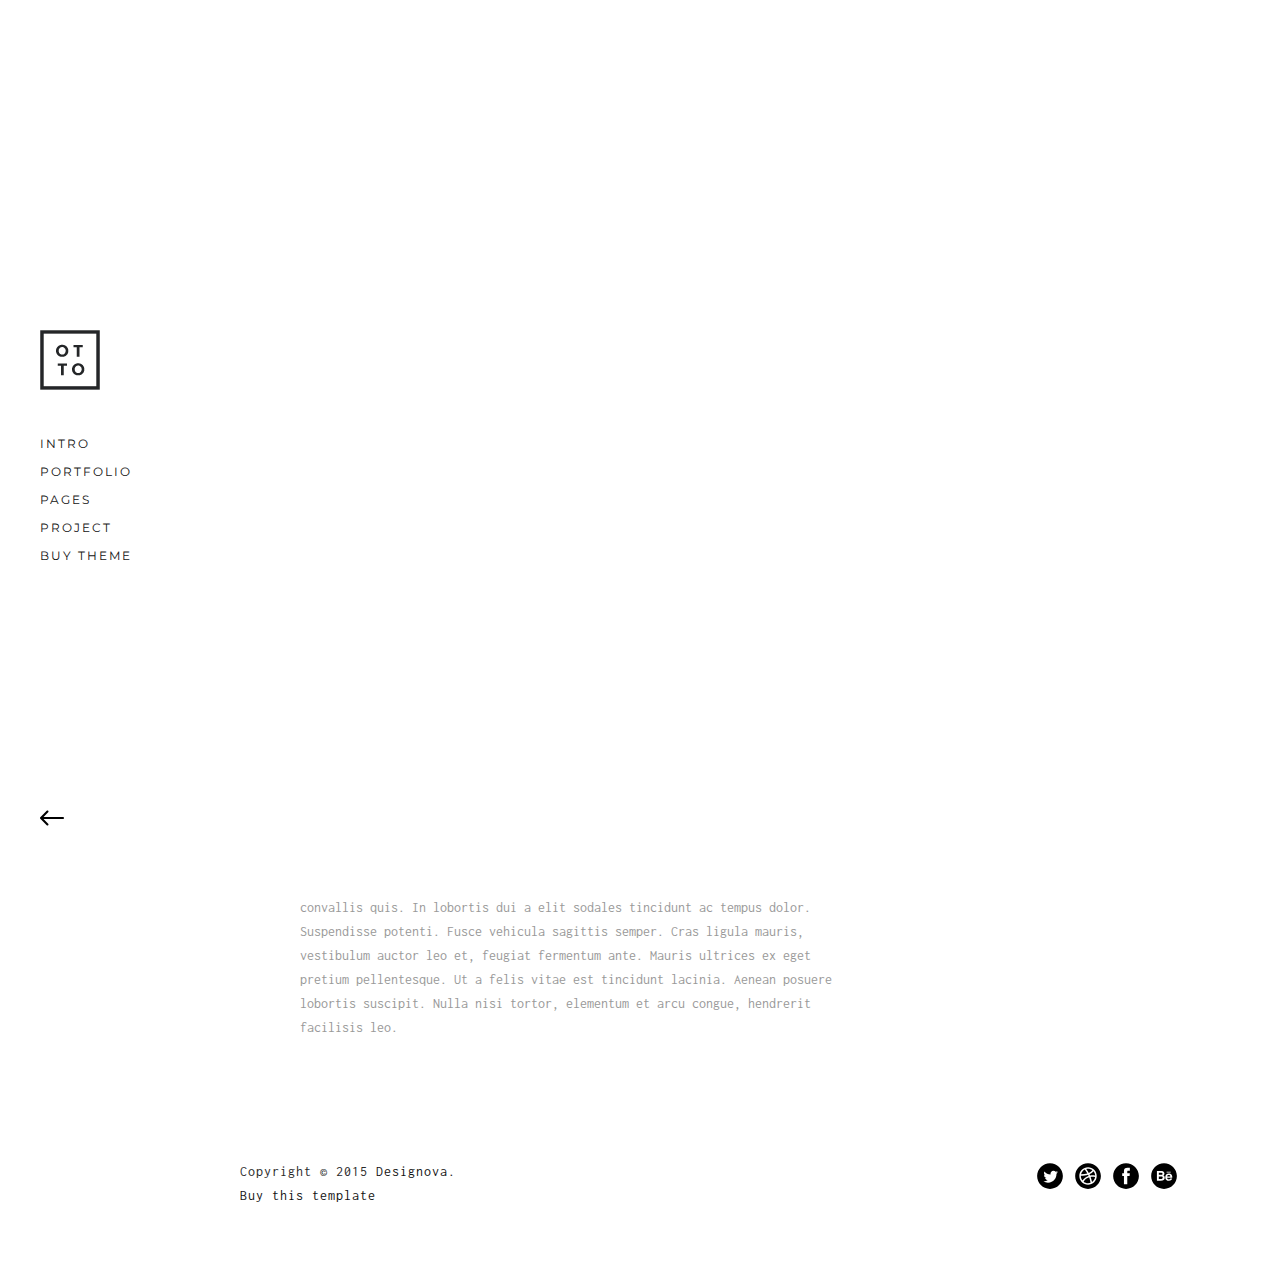
<file: FrontEnd/post.html>
<!DOCTYPE html>
<html lang="en">
<head>

  <!-- Basic Page Info
  –––––––––––––––––––––––––––––––––––––––––––––––––– -->
  <meta charset="utf-8">
  <title>OTTO - A premium web template from Designova</title>
  <meta name="description" content="OTTO - A premium web template from Designova">
  <meta name="author" content="Designova">

  <!-- Mobile Specific Metas
  –––––––––––––––––––––––––––––––––––––––––––––––––– -->
  <meta name="viewport" content="width=device-width, initial-scale=1.0">

  <!-- Favicon
  –––––––––––––––––––––––––––––––––––––––––––––––––– -->
  <link rel="icon" type="image/png" href="images/favicon.png" />

  <!-- FONT
  –––––––––––––––––––––––––––––––––––––––––––––––––– -->
  <link href='//fonts.googleapis.com/css?family=Raleway:400,300,600%7CMontserrat:400,700%7COpen+Sans:400,300,700,800' rel='stylesheet' type='text/css'>
  <link href='http://fonts.googleapis.com/css?family=Inconsolata:400,700' rel='stylesheet' type='text/css'>

  <!-- ICONS
  –––––––––––––––––––––––––––––––––––––––––––––––––– -->
  <link rel="stylesheet" href="stylesheets/ionicons.min.css">

  <!-- CSS
  –––––––––––––––––––––––––––––––––––––––––––––––––– -->
  <link rel="stylesheet" href="stylesheets/bootstrap.css">
  <link rel="stylesheet" href="stylesheets/isotope.css">
  <link rel="stylesheet" href="stylesheets/venobox.css">
  <link rel="stylesheet" href="stylesheets/owl.carousel.css">
  <link rel="stylesheet" href="stylesheets/sidepanel.css">
  <link rel="stylesheet" href="stylesheets/elements.css">
  <link rel="stylesheet" href="stylesheets/slimmenu.css">
  <link rel="stylesheet" href="stylesheets/main.css">
  <link rel="stylesheet" href="stylesheets/main-bg.css">
  <link rel="stylesheet" href="stylesheets/main-responsive.css">

  <!-- LESS
  –––––––––––––––––––––––––––––––––––––––––––––––––– -->
  <link rel="stylesheet/less" type="text/css" href="less/color.less">
  <link rel="stylesheet/less" type="text/css" href="less/fonts.less">
  <script src="less/less.min.js"></script>


</head>

<body>

  <!-- Preloader
  –––––––––––––––––––––––––––––––––––––––––––––––––– -->
  <div id="preloader"> 
    <div id="status"></div> 
  </div>

  
<!-- mobile only navigation : starts -->
<nav class="mobile-nav">
            <ul class="slimmenu">
              <li>
                  <a class="sub-collapser" href="">home</a>
                  <ul>
                      <li><a class="ajax-link" href="index01.html">masonry</a></li>
                      <li><a class="ajax-link" href="index05.html">agency</a></li>
                      <li><a class="ajax-link" href="index02.html">fashion</a></li>
                      <li><a class="ajax-link" href="index07.html">photography</a></li>
                      <li><a class="ajax-link" href="index06.html">personal</a></li>
                      <li><a class="ajax-link" href="index04.html">fullscreen</a></li>
                      <li><a class="ajax-link" href="index03.html">bg video</a></li>
                  </ul>
              </li> 
              <li>
                  <a class="sub-collapser" href="">works</a>
                  <ul>
                      <li><a class="ajax-link" href="works.html">masonry / random</a></li>
                      <li><a class="ajax-link" href="works02.html">masonry / 3 col</a></li>
                      <li><a class="ajax-link" href="works03.html">masonry / 2 col</a></li>
                      <li><a class="ajax-link" href="works04.html">masonry / 4 col</a></li>
                      <li><a class="ajax-link" href="works05.html">masonry / spaced</a></li>
                      <li><a class="ajax-link" href="works09.html">random spaced</a></li>
                      <li><a class="ajax-link" href="works06.html">square grid</a></li>
                      <li><a class="ajax-link" href="works07.html">dual column</a></li>
                      <li><a class="ajax-link" href="works08.html">single column</a></li>
                      <li><a class="ajax-link" href="project01.html">project view</a></li>
                  </ul>
              </li>
              <li>
                  <a class="sub-collapser" href="">pages</a>
                  <ul>
                      <li><a class="ajax-link" href="about.html">about</a></li>
                      <li><a class="ajax-link" href="pricing.html">pricing</a></li>
                      <li><a class="ajax-link" href="news.html">news listing</a></li>
                      <li><a class="ajax-link" href="post.html">news post</a></li>
                      <li><a class="ajax-link" href="elements.html">ui elements</a></li>
                      <li><a class="ajax-link" href="contact.html">contact</a></li>
                  </ul>
              </li>
              <li><a class="ajax-link" href="project01.html">project</a></li>
              <li><a target="_blank" href="http://themeforest.net/user/designova/portfolio">buy theme</a></li>
            </ul>
</nav>
<!-- mobile only navigation : ends -->


  <a class="onscreen-trigger" href="#"><img alt="" title="" src="images/next.svg"/></a>

  <!-- Header
  –––––––––––––––––––––––––––––––––––––––––––––––––– -->
  <header class="masthead white-bg fullheight">
    <div class="valign">
      <div class="inner">
          <a class="ajax-link" href="index.html"><img alt="" title="" class="logo" src="images/logo.png"/></a>
          <nav class="mastnav font2">
            <ul>
              <li class="trigger-sub-nav"><a data-sub-nav-target="intro" class="main-nav-link" href="#">intro</a></li>
              <li class="trigger-sub-nav"><a data-sub-nav-target="works" class="main-nav-link" href="#">portfolio</a></li>
              <li class="trigger-sub-nav"><a data-sub-nav-target="pages" class="main-nav-link" href="#">pages</a></li>
              <li><a class="ajax-link" href="project01.html">project</a></li>
              <li><a target="_blank" href="http://themeforest.net/user/designova/portfolio">buy theme</a></li>
            </ul>
          </nav>
      </div>
    </div>

          
          
    <div class="sticky-icons">
        <ul>
            <li><a class="fullscreen-toggle" href="#"><img alt="" title="" src="images/prev.svg"/></a></li>
        </ul>
    </div>
  </header>


  <!-- sub navigation panel : starts -->
  <section class="sub-nav-wrap fullheight dark-bg white font2">
            <div class="valign">


              <!-- sub navigation section -->
              <ul class="sub-nav sub-nav-intro">
                <li><a class="ajax-link" href="index01.html">masonry</a></li>
                <li><a class="ajax-link" href="index05.html">agency</a></li>
                <li><a class="ajax-link" href="index02.html">fashion</a></li>
                <li><a class="ajax-link" href="index07.html">photography</a></li>
                <li><a class="ajax-link" href="index06.html">personal</a></li>
                <li><a class="ajax-link" href="index04.html">fullscreen</a></li>
                <li><a class="ajax-link" href="index03.html">bg video</a></li>
              </ul>

              <!-- sub navigation section -->
              <ul class="sub-nav sub-nav-works">
                <li><a class="ajax-link" href="works.html">masonry / random</a></li>
                <li><a class="ajax-link" href="works02.html">masonry / 3 col</a></li>
                <li><a class="ajax-link" href="works03.html">masonry / 2 col</a></li>
                <li><a class="ajax-link" href="works04.html">masonry / 4 col</a></li>
                <li><a class="ajax-link" href="works05.html">masonry / spaced</a></li>
                <li><a class="ajax-link" href="works09.html">random spaced</a></li>
                <li><a class="ajax-link" href="works06.html">square grid</a></li>
                <li><a class="ajax-link" href="works07.html">dual column</a></li>
                <li><a class="ajax-link" href="works08.html">single column</a></li>
                <li><a class="ajax-link" href="project01.html">project view</a></li>
              </ul>

              <!-- sub navigation section -->
              <ul class="sub-nav sub-nav-pages">
                <li><a class="ajax-link" href="about.html">about</a></li>
                <li><a class="ajax-link" href="pricing.html">pricing</a></li>
                <li><a class="ajax-link" href="news.html">news listing</a></li>
                <li><a class="ajax-link" href="post.html">news post</a></li>
                <li><a class="ajax-link" href="elements.html">ui elements</a></li>
                <li><a class="ajax-link" href="contact.html">contact</a></li>
              </ul>

            </div>
  </section>
  <!-- sub navigation panel : ends -->


  <section class="sticky-sidebar white-bg fullheight text-center">
      <div class="valign">
          <ul>
            <li><a href="#" class="works-filter-trigger"><span class="ion-ios-shuffle dark"></span></a></li>
            <li><a href="#0" class="cd-btn"><span class="ion-ios-browsers-outline dark"></span></a></li>
            <li><a href="#0" class="share-panel-trigger show"><span class="ion-ios-heart-outline dark"></span></a></li>
            <li><a class="ajax-link" href="works.html"><span class="ion-ios-grid-view-outline dark"></span></a></li>
          </ul>
      </div>
  </section>


<!-- dummy overlay for whole page when sidebar is active -->
<section class="featured-mask-overlay"></section>




<section class="mastwrap-outer cd-main-content">

  <!-- MASTER CONTENT
  –––––––––––––––––––––––––––––––––––––––––––––––––– -->
  <section id="ajax-content" class="mastwrap spaced-left">
      


    <section class="sub-wrap pad-top-half pad-bottom-half">
        <div class="container">
          <div class="row">
            <article class="col-md-8 text-left news-post">
                <h1 class="font2 dark">a simple template, minimal design &amp; practical layout</h1>
                <div class="liner color-bg"></div>
                <h5 class="font4 grey">22 Dec, 2014 / By Admin</h5>
                <img alt="" title="" class="img-responsive add-bottom-quarter" src="images/news/post/01.jpg"/>
                <p class="font4">Everyone here has the sense that right now is one of those moments when we are influencing the future. Design is not just what it looks like and feels like. Design is how it works When you ask creative people how they did something, they feel a little guilty because they didn't really do it, they just saw something.It seemed obvious to them after a while. That's because they were able to connect experiences they've had and synthesize new things. <br/><br/>Lorem ipsum dolor sit amet, consectetur adipiscing elit. Nam tincidunt, massa congue laoreet commodo, sem neque feugiat dui, faucibus congue diam purus accumsan libero. Sed non mauris in justo gravida malesuada nec ac tellus. Ut id eleifend justo. Suspendisse dignissim ligula lorem, vel varius ipsum convallis quis. In lobortis dui a elit sodales tincidunt ac tempus dolor. Suspendisse potenti. Fusce vehicula sagittis semper. Cras ligula mauris, vestibulum auctor leo et, feugiat fermentum ante. Mauris ultrices ex eget pretium pellentesque. Ut a felis vitae est tincidunt lacinia. Aenean posuere lobortis suscipit. Nulla nisi tortor, elementum et arcu congue, hendrerit facilisis leo.</p>
            </article>
            <article class="col-md-4 text-left news-sidebar">
                <h3 class="font2 dark">recent posts</h3>
                <div class="liner color-bg"></div>
                <ul class="font4 dark">
                  <li><a href="post.html">Lorem ipsum dolor sit amet elit</a></li>
                  <li><a href="post.html">Lorem ipsum dolor sit amet elit</a></li>
                  <li><a href="post.html">Lorem ipsum dolor sit amet elit</a></li>
                  <li><a href="post.html">Lorem ipsum dolor sit amet elit</a></li>
                </ul>
                <h3 class="font2 dark">popular posts</h3>
                <div class="liner color-bg"></div>
                <ul class="font4 dark">
                  <li><a href="post.html">Lorem ipsum dolor sit amet elit</a></li>
                  <li><a href="post.html">Lorem ipsum dolor sit amet elit</a></li>
                  <li><a href="post.html">Lorem ipsum dolor sit amet elit</a></li>
                  <li><a href="post.html">Lorem ipsum dolor sit amet elit</a></li>
                </ul>
                <div class="post-tags">
                    <a href="news.html" class="btn btn-otto btn-otto-dark">creative</a>
                    <a href="news.html" class="btn btn-otto btn-otto-dark">design</a>
                    <a href="news.html" class="btn btn-otto btn-otto-dark">modern</a>
                    <a href="news.html" class="btn btn-otto btn-otto-dark">simple</a>
                    <a href="news.html" class="btn btn-otto btn-otto-dark">minimal</a>
                </div>
            </article>
          </div>
        </div>
    </section>




  <!-- FOOTER
  –––––––––––––––––––––––––––––––––––––––––––––––––– -->
  <footer class="mastfoot container-fluid white-bg">
    <div class="row">
          <article class="credits col-md-6">
              <p class="font4 dark">Copyright &copy; 2015 <a target="_blank" href="http://wwww.designova.net">Designova</a>.<br/><a target="_blank" href="http://themeforest.net/user/designova/portfolio">Buy this template</a></p>
          </article>
          <ul class="foot-social col-md-6 text-right">
            <li><a href="#"><img alt="" title="" src="images/social/01.svg"/></a></li>
            <li><a href="#"><img alt="" title="" src="images/social/02.svg"/></a></li>
            <li><a href="#"><img alt="" title="" src="images/social/03.svg"/></a></li>
            <li><a href="#"><img alt="" title="" src="images/social/04.svg"/></a></li>
          </ul>
    </div>
  </footer>


  </section>
  <!-- end : mastwrap -->






</section>
<!-- mastwrap-outer ends -->




<!--featured works panel :starts -->
<section class="featured-panel cd-panel from-right">
    <div class="cd-panel-header white-bg">
      <h1 class="featured-projects-heading font3 dark">Featured Projects</h1>
      <a href="#0" class="cd-panel-close white">x</a>
    </div> <!-- cd-panel-header -->

    <div class="cd-panel-container">
      <div class="cd-panel-content">

          <!-- featured-item -->
          <div class="featured-item-block">
              <img alt="" title="" class="img-responsive" src="images/featured/01.jpg"/>
              <a class="ajax-link" href="project01.html">
                <div class="featured-panel-item-overlay">
                  <div class="valign">
                    <h3 class="font2 white"><span>Project Title</span></h3>
                  </div>
                </div>
              </a>
          </div>

          <!-- featured-item -->
          <div class="featured-item-block">
              <img alt="" title="" class="img-responsive" src="images/featured/02.jpg"/>
              <a class="ajax-link" href="project02.html">
                <div class="featured-panel-item-overlay">
                  <div class="valign">
                    <h3 class="font2 white"><span>Project Title</span></h3>
                  </div>
                </div>
              </a>
          </div>

          <!-- featured-item -->
          <div class="featured-item-block">
              <img alt="" title="" class="img-responsive" src="images/featured/03.jpg"/>
              <a class="ajax-link" href="project01.html">
                <div class="featured-panel-item-overlay">
                  <div class="valign">
                    <h3 class="font2 white"><span>Project Title</span></h3>
                  </div>
                </div>
              </a>
          </div>

          <!-- featured-item -->
          <div class="featured-item-block">
              <img alt="" title="" class="img-responsive" src="images/featured/04.jpg"/>
              <a class="ajax-link" href="project02.html">
                <div class="featured-panel-item-overlay">
                  <div class="valign">
                    <h3 class="font2 white"><span>Project Title</span></h3>
                  </div>
                </div>
              </a>
          </div>

          <!-- featured-item -->
          <div class="featured-item-block">
              <img alt="" title="" class="img-responsive" src="images/featured/05.jpg"/>
              <a class="ajax-link" href="project01.html">
                <div class="featured-panel-item-overlay">
                  <div class="valign">
                    <h3 class="font2 white"><span>Project Title</span></h3>
                  </div>
                </div>
              </a>
          </div>

          <!-- featured-item -->
          <div class="featured-item-block">
              <img alt="" title="" class="img-responsive" src="images/featured/06.jpg"/>
              <a class="ajax-link" href="project02.html">
                <div class="featured-panel-item-overlay">
                  <div class="valign">
                    <h3 class="font2 white"><span>Project Title</span></h3>
                  </div>
                </div>
              </a>
          </div>

          <!-- featured-item -->
          <div class="featured-item-block">
              <img alt="" title="" class="img-responsive" src="images/featured/07.jpg"/>
              <a class="ajax-link" href="project01.html">
                <div class="featured-panel-item-overlay">
                  <div class="valign">
                    <h3 class="font2 white"><span>Project Title</span></h3>
                  </div>
                </div>
              </a>
          </div>


      </div> <!-- cd-panel-content -->
    </div> <!-- cd-panel-container -->
</section> 
<!-- featured works panel :ends -->


<!--share panel :starts -->
<section class="share-panel white-bg fullheight">
      <a href="#0" class="share-panel-close white">x</a>
      <div class="share-panel-heading font3 dark">social share</div>
      <div class="valign">
          <ul>
            <li><a href="#"><span class="ion-social-twitter dark"></span></a></li>
            <li><a href="#"><span class="ion-social-facebook dark"></span></a></li>
            <li><a href="#"><span class="ion-social-pinterest dark"></span></a></li>
          </ul>
      </div>
</section> 
<!-- share panel :ends -->




  <!-- End Document
  –––––––––––––––––––––––––––––––––––––––––––––––––– -->

  <!-- JS
  –––––––––––––––––––––––––––––––––––––––––––––––––– -->
    
  
  <script src="javascripts/libs/common.js"></script>
  <script src="javascripts/libs/bootstrap.min.js"></script>
  <script src="javascripts/custom/main.js"></script>



</body>
</html>
</file>
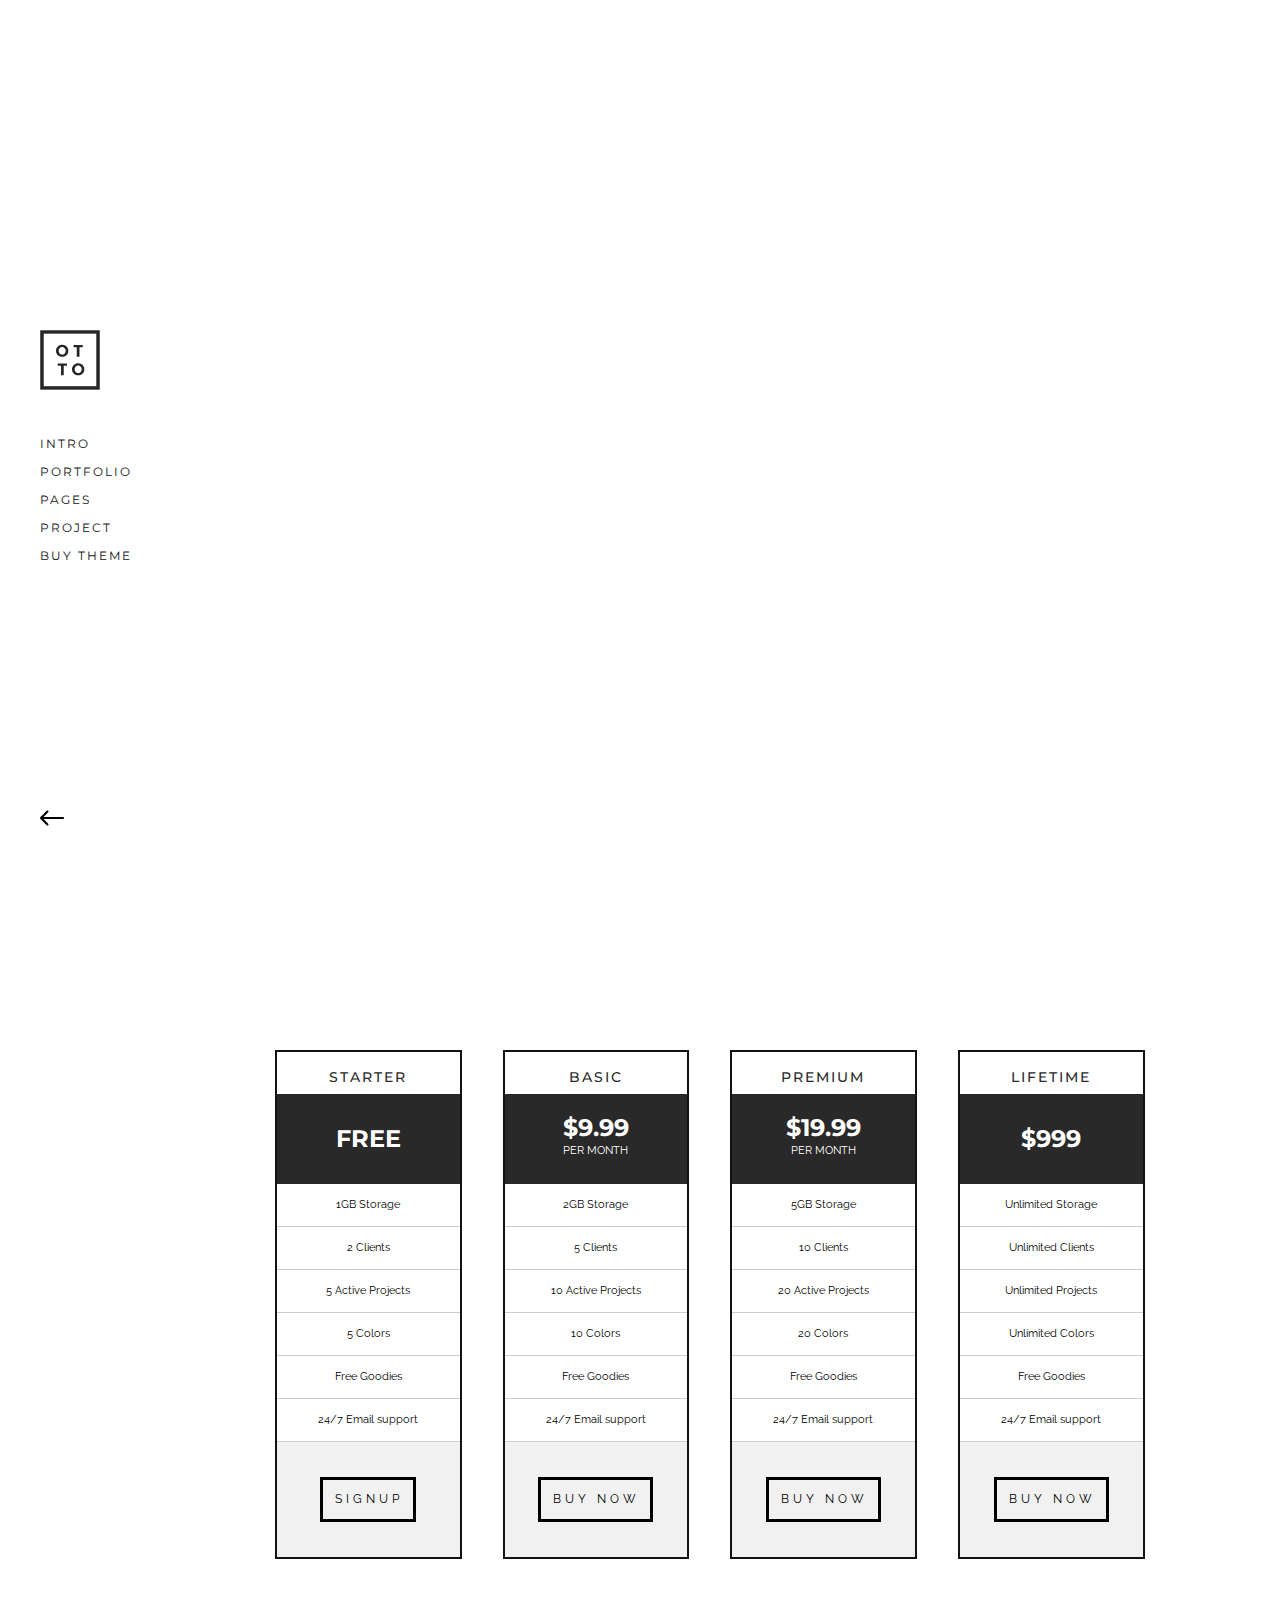
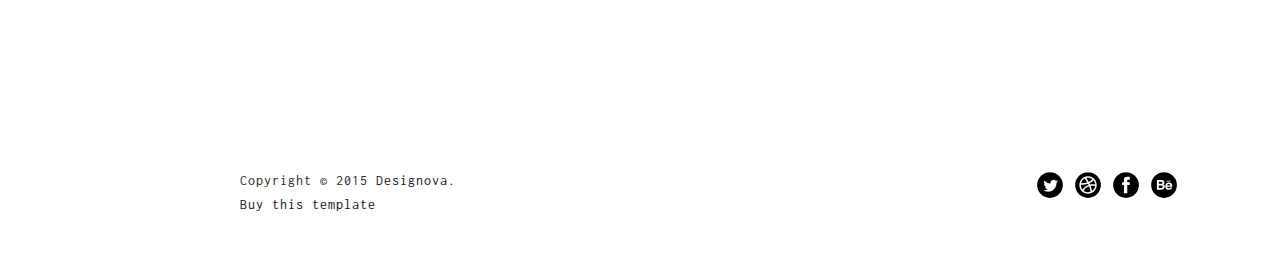
<file: FrontEnd/pricing.html>
<!DOCTYPE html>
<html lang="en">
<head>

  <!-- Basic Page Info
  –––––––––––––––––––––––––––––––––––––––––––––––––– -->
  <meta charset="utf-8">
  <title>OTTO - A premium web template from Designova</title>
  <meta name="description" content="OTTO - A premium web template from Designova">
  <meta name="author" content="Designova">

  <!-- Mobile Specific Metas
  –––––––––––––––––––––––––––––––––––––––––––––––––– -->
  <meta name="viewport" content="width=device-width, initial-scale=1.0">

  <!-- Favicon
  –––––––––––––––––––––––––––––––––––––––––––––––––– -->
  <link rel="icon" type="image/png" href="images/favicon.png" />

  <!-- FONT
  –––––––––––––––––––––––––––––––––––––––––––––––––– -->
  <link href='//fonts.googleapis.com/css?family=Raleway:400,300,600%7CMontserrat:400,700%7COpen+Sans:400,300,700,800' rel='stylesheet' type='text/css'>
  <link href='http://fonts.googleapis.com/css?family=Inconsolata:400,700' rel='stylesheet' type='text/css'>

  <!-- ICONS
  –––––––––––––––––––––––––––––––––––––––––––––––––– -->
  <link rel="stylesheet" href="stylesheets/ionicons.min.css">

  <!-- CSS
  –––––––––––––––––––––––––––––––––––––––––––––––––– -->
  <link rel="stylesheet" href="stylesheets/bootstrap.css">
  <link rel="stylesheet" href="stylesheets/isotope.css">
  <link rel="stylesheet" href="stylesheets/venobox.css">
  <link rel="stylesheet" href="stylesheets/owl.carousel.css">
  <link rel="stylesheet" href="stylesheets/sidepanel.css">
  <link rel="stylesheet" href="stylesheets/elements.css">
  <link rel="stylesheet" href="stylesheets/slimmenu.css">
  <link rel="stylesheet" href="stylesheets/main.css">
  <link rel="stylesheet" href="stylesheets/main-bg.css">
  <link rel="stylesheet" href="stylesheets/main-responsive.css">

  <!-- LESS
  –––––––––––––––––––––––––––––––––––––––––––––––––– -->
  <link rel="stylesheet/less" type="text/css" href="less/color.less">
  <link rel="stylesheet/less" type="text/css" href="less/fonts.less">
  <script src="less/less.min.js"></script>


</head>

<body>


  <!-- Preloader
  –––––––––––––––––––––––––––––––––––––––––––––––––– -->
  <div id="preloader"> 
    <div id="status"></div> 
  </div>

  
<!-- mobile only navigation : starts -->
<nav class="mobile-nav">
            <ul class="slimmenu">
              <li>
                  <a class="sub-collapser" href="">home</a>
                  <ul>
                      <li><a class="ajax-link" href="index01.html">masonry</a></li>
                      <li><a class="ajax-link" href="index05.html">agency</a></li>
                      <li><a class="ajax-link" href="index02.html">fashion</a></li>
                      <li><a class="ajax-link" href="index07.html">photography</a></li>
                      <li><a class="ajax-link" href="index06.html">personal</a></li>
                      <li><a class="ajax-link" href="index04.html">fullscreen</a></li>
                      <li><a class="ajax-link" href="index03.html">bg video</a></li>
                  </ul>
              </li> 
              <li>
                  <a class="sub-collapser" href="">works</a>
                  <ul>
                      <li><a class="ajax-link" href="works.html">masonry / random</a></li>
                      <li><a class="ajax-link" href="works02.html">masonry / 3 col</a></li>
                      <li><a class="ajax-link" href="works03.html">masonry / 2 col</a></li>
                      <li><a class="ajax-link" href="works04.html">masonry / 4 col</a></li>
                      <li><a class="ajax-link" href="works05.html">masonry / spaced</a></li>
                      <li><a class="ajax-link" href="works09.html">random spaced</a></li>
                      <li><a class="ajax-link" href="works06.html">square grid</a></li>
                      <li><a class="ajax-link" href="works07.html">dual column</a></li>
                      <li><a class="ajax-link" href="works08.html">single column</a></li>
                      <li><a class="ajax-link" href="project01.html">project view</a></li>
                  </ul>
              </li>
              <li>
                  <a class="sub-collapser" href="">pages</a>
                  <ul>
                      <li><a class="ajax-link" href="about.html">about</a></li>
                      <li><a class="ajax-link" href="pricing.html">pricing</a></li>
                      <li><a class="ajax-link" href="news.html">news listing</a></li>
                      <li><a class="ajax-link" href="post.html">news post</a></li>
                      <li><a class="ajax-link" href="elements.html">ui elements</a></li>
                      <li><a class="ajax-link" href="contact.html">contact</a></li>
                  </ul>
              </li>
              <li><a class="ajax-link" href="project01.html">project</a></li>
              <li><a target="_blank" href="http://themeforest.net/user/designova/portfolio">buy theme</a></li>
            </ul>
</nav>
<!-- mobile only navigation : ends -->


  <a class="onscreen-trigger" href="#"><img alt="" title="" src="images/next.svg"/></a>

  <!-- Header
  –––––––––––––––––––––––––––––––––––––––––––––––––– -->
  <header class="masthead white-bg fullheight">
    <div class="valign">
      <div class="inner">
          <a class="ajax-link" href="index.html"><img alt="" title="" class="logo" src="images/logo.png"/></a>
          <nav class="mastnav font2">
            <ul>
              <li class="trigger-sub-nav"><a data-sub-nav-target="intro" class="main-nav-link" href="#">intro</a></li>
              <li class="trigger-sub-nav"><a data-sub-nav-target="works" class="main-nav-link" href="#">portfolio</a></li>
              <li class="trigger-sub-nav"><a data-sub-nav-target="pages" class="main-nav-link" href="#">pages</a></li>
              <li><a class="ajax-link" href="project01.html">project</a></li>
              <li><a target="_blank" href="http://themeforest.net/user/designova/portfolio">buy theme</a></li>
            </ul>
          </nav>
      </div>
    </div>

          
          
    <div class="sticky-icons">
        <ul>
            <li><a class="fullscreen-toggle" href="#"><img alt="" title="" src="images/prev.svg"/></a></li>
        </ul>
    </div>
  </header>


  <!-- sub navigation panel : starts -->
  <section class="sub-nav-wrap fullheight dark-bg white font2">
            <div class="valign">


              <!-- sub navigation section -->
              <ul class="sub-nav sub-nav-intro">
                <li><a class="ajax-link" href="index01.html">masonry</a></li>
                <li><a class="ajax-link" href="index05.html">agency</a></li>
                <li><a class="ajax-link" href="index02.html">fashion</a></li>
                <li><a class="ajax-link" href="index07.html">photography</a></li>
                <li><a class="ajax-link" href="index06.html">personal</a></li>
                <li><a class="ajax-link" href="index04.html">fullscreen</a></li>
                <li><a class="ajax-link" href="index03.html">bg video</a></li>
              </ul>

              <!-- sub navigation section -->
              <ul class="sub-nav sub-nav-works">
                <li><a class="ajax-link" href="works.html">masonry / random</a></li>
                <li><a class="ajax-link" href="works02.html">masonry / 3 col</a></li>
                <li><a class="ajax-link" href="works03.html">masonry / 2 col</a></li>
                <li><a class="ajax-link" href="works04.html">masonry / 4 col</a></li>
                <li><a class="ajax-link" href="works05.html">masonry / spaced</a></li>
                <li><a class="ajax-link" href="works09.html">random spaced</a></li>
                <li><a class="ajax-link" href="works06.html">square grid</a></li>
                <li><a class="ajax-link" href="works07.html">dual column</a></li>
                <li><a class="ajax-link" href="works08.html">single column</a></li>
                <li><a class="ajax-link" href="project01.html">project view</a></li>
              </ul>

              <!-- sub navigation section -->
              <ul class="sub-nav sub-nav-pages">
                <li><a class="ajax-link" href="about.html">about</a></li>
                <li><a class="ajax-link" href="pricing.html">pricing</a></li>
                <li><a class="ajax-link" href="news.html">news listing</a></li>
                <li><a class="ajax-link" href="post.html">news post</a></li>
                <li><a class="ajax-link" href="elements.html">ui elements</a></li>
                <li><a class="ajax-link" href="contact.html">contact</a></li>
              </ul>

            </div>
  </section>
  <!-- sub navigation panel : ends -->


  <section class="sticky-sidebar white-bg fullheight text-center">
      <div class="valign">
          <ul>
            <li><a href="#" class="works-filter-trigger"><span class="ion-ios-shuffle dark"></span></a></li>
            <li><a href="#0" class="cd-btn"><span class="ion-ios-browsers-outline dark"></span></a></li>
            <li><a href="#0" class="share-panel-trigger show"><span class="ion-ios-heart-outline dark"></span></a></li>
            <li><a class="ajax-link" href="works.html"><span class="ion-ios-grid-view-outline dark"></span></a></li>
          </ul>
      </div>
  </section>



<!-- dummy overlay for whole page when sidebar is active -->
<section class="featured-mask-overlay"></section>




<section class="mastwrap-outer cd-main-content">

  <!-- MASTER CONTENT
  –––––––––––––––––––––––––––––––––––––––––––––––––– -->
  <section id="ajax-content" class="mastwrap spaced-left">
      

    <section class="about-bg img-bg fullheight">
        <div class="valign">
            <article class="welcome-heading text-center">
                <h1 class="dark"><span class="font2">pricing</span></h1>
            </article>
        </div>
    </section>



    <section class="sub-wrap pad-top pad-bottom about white-bg">
        <div class="container-fluid">
          <div class="row">
            <article class="col-md-12">
               

              <ul class="pricing_table">
    <li class="price_block">
      <div class="price_block_inner">
            <h3 class="font2 dark white-bg">Starter</h3>
            <div class="price dark-bg">
              <div class="price_figure">
                <span class="price_number font2 white">FREE</span>
              </div>
            </div>
            <ul class="features white-bg">
              <li>1GB Storage</li>
              <li>2 Clients</li>
              <li>5 Active Projects</li>
              <li>5 Colors</li>
              <li>Free Goodies</li>
              <li>24/7 Email support</li>
            </ul>
            <div class="price-footer silver-bg">
              <a href="#" class="btn btn-otto btn-otto-dark">signup</a>
            </div>
      </div>
    </li>


    <li class="price_block">
      <div class="price_block_inner">
              <h3 class="font2 dark white-bg">Basic</h3>
              <div class="price dark-bg">
                <div class="price_figure">
                  <span class="price_number font2 white">$9.99</span>
                  <span class="price_tenure">per month</span>
                </div>
              </div>
              <ul class="features white-bg">
                <li>2GB Storage</li>
                <li>5 Clients</li>
                <li>10 Active Projects</li>
                <li>10 Colors</li>
                <li>Free Goodies</li>
                <li>24/7 Email support</li>
              </ul>
              <div class="price-footer silver-bg">
                <a href="#" class="btn btn-otto btn-otto-dark">Buy Now</a>
              </div>
      </div>
    </li>


    <li class="price_block">
      <div class="price_block_inner">
              <h3 class="font2 dark white-bg">Premium</h3>
              <div class="price dark-bg">
                <div class="price_figure">
                  <span class="price_number font2 white">$19.99</span>
                  <span class="price_tenure">per month</span>
                </div>
              </div>
              <ul class="features white-bg">
                <li>5GB Storage</li>
                <li>10 Clients</li>
                <li>20 Active Projects</li>
                <li>20 Colors</li>
                <li>Free Goodies</li>
                <li>24/7 Email support</li>
              </ul>
              <div class="price-footer silver-bg">
                <a href="#" class="btn btn-otto btn-otto-dark">Buy Now</a>
              </div>
      </div>
    </li>


    <li class="price_block">
      <div class="price_block_inner">
                <h3 class="font2 dark white-bg">Lifetime</h3>
                <div class="price dark-bg">
                  <div class="price_figure">
                    <span class="price_number font2 white">$999</span>
                  </div>
                </div>
                <ul class="features white-bg">
                  <li>Unlimited Storage</li>
                  <li>Unlimited Clients</li>
                  <li>Unlimited Projects</li>
                  <li>Unlimited Colors</li>
                  <li>Free Goodies</li>
                  <li>24/7 Email support</li>
                </ul>
                <div class="price-footer silver-bg">
                  <a href="#" class="btn btn-otto btn-otto-dark">Buy Now</a>
                </div>
      </div>
    </li>
  </ul>
  

            </article>
          </div>
        </div>
    </section>




  <!-- FOOTER
  –––––––––––––––––––––––––––––––––––––––––––––––––– -->
  <footer class="mastfoot container-fluid white-bg">
    <div class="row">
          <article class="credits col-md-6">
              <p class="font4 dark">Copyright &copy; 2015 <a target="_blank" href="http://wwww.designova.net">Designova</a>.<br/><a target="_blank" href="http://themeforest.net/user/designova/portfolio">Buy this template</a></p>
          </article>
          <ul class="foot-social col-md-6 text-right">
            <li><a href="#"><img alt="" title="" src="images/social/01.svg"/></a></li>
            <li><a href="#"><img alt="" title="" src="images/social/02.svg"/></a></li>
            <li><a href="#"><img alt="" title="" src="images/social/03.svg"/></a></li>
            <li><a href="#"><img alt="" title="" src="images/social/04.svg"/></a></li>
          </ul>
    </div>
  </footer>



  </section>
  <!-- end : mastwrap -->



</section>
<!-- mastwrap-outer ends -->



<!--featured works panel :starts -->
<section class="featured-panel cd-panel from-right">
    <div class="cd-panel-header white-bg">
      <h1 class="featured-projects-heading font3 dark">Featured Projects</h1>
      <a href="#0" class="cd-panel-close white">x</a>
    </div> <!-- cd-panel-header -->

    <div class="cd-panel-container">
      <div class="cd-panel-content">

          <!-- featured-item -->
          <div class="featured-item-block">
              <img alt="" title="" class="img-responsive" src="images/featured/01.jpg"/>
              <a class="ajax-link" href="project01.html">
                <div class="featured-panel-item-overlay">
                  <div class="valign">
                    <h3 class="font2 white"><span>Project Title</span></h3>
                  </div>
                </div>
              </a>
          </div>

          <!-- featured-item -->
          <div class="featured-item-block">
              <img alt="" title="" class="img-responsive" src="images/featured/02.jpg"/>
              <a class="ajax-link" href="project02.html">
                <div class="featured-panel-item-overlay">
                  <div class="valign">
                    <h3 class="font2 white"><span>Project Title</span></h3>
                  </div>
                </div>
              </a>
          </div>

          <!-- featured-item -->
          <div class="featured-item-block">
              <img alt="" title="" class="img-responsive" src="images/featured/03.jpg"/>
              <a class="ajax-link" href="project01.html">
                <div class="featured-panel-item-overlay">
                  <div class="valign">
                    <h3 class="font2 white"><span>Project Title</span></h3>
                  </div>
                </div>
              </a>
          </div>

          <!-- featured-item -->
          <div class="featured-item-block">
              <img alt="" title="" class="img-responsive" src="images/featured/04.jpg"/>
              <a class="ajax-link" href="project02.html">
                <div class="featured-panel-item-overlay">
                  <div class="valign">
                    <h3 class="font2 white"><span>Project Title</span></h3>
                  </div>
                </div>
              </a>
          </div>

          <!-- featured-item -->
          <div class="featured-item-block">
              <img alt="" title="" class="img-responsive" src="images/featured/05.jpg"/>
              <a class="ajax-link" href="project01.html">
                <div class="featured-panel-item-overlay">
                  <div class="valign">
                    <h3 class="font2 white"><span>Project Title</span></h3>
                  </div>
                </div>
              </a>
          </div>

          <!-- featured-item -->
          <div class="featured-item-block">
              <img alt="" title="" class="img-responsive" src="images/featured/06.jpg"/>
              <a class="ajax-link" href="project02.html">
                <div class="featured-panel-item-overlay">
                  <div class="valign">
                    <h3 class="font2 white"><span>Project Title</span></h3>
                  </div>
                </div>
              </a>
          </div>

          <!-- featured-item -->
          <div class="featured-item-block">
              <img alt="" title="" class="img-responsive" src="images/featured/07.jpg"/>
              <a class="ajax-link" href="project01.html">
                <div class="featured-panel-item-overlay">
                  <div class="valign">
                    <h3 class="font2 white"><span>Project Title</span></h3>
                  </div>
                </div>
              </a>
          </div>


      </div> <!-- cd-panel-content -->
    </div> <!-- cd-panel-container -->
</section> 
<!-- featured works panel :ends -->



<!--share panel :starts -->
<section class="share-panel white-bg fullheight">
      <a href="#0" class="share-panel-close white">x</a>
      <div class="share-panel-heading font3 dark">social share</div>
      <div class="valign">
          <ul>
            <li><a href="#"><span class="ion-social-twitter dark"></span></a></li>
            <li><a href="#"><span class="ion-social-facebook dark"></span></a></li>
            <li><a href="#"><span class="ion-social-pinterest dark"></span></a></li>
          </ul>
      </div>
</section> 
<!-- share panel :ends -->




  <!-- End Document
  –––––––––––––––––––––––––––––––––––––––––––––––––– -->

  <!-- JS
  –––––––––––––––––––––––––––––––––––––––––––––––––– -->
  
  <script src="javascripts/libs/common.js"></script>
  <script src="javascripts/libs/bootstrap.min.js"></script>
  <script src="javascripts/custom/main.js"></script>



</body>
</html>
</file>
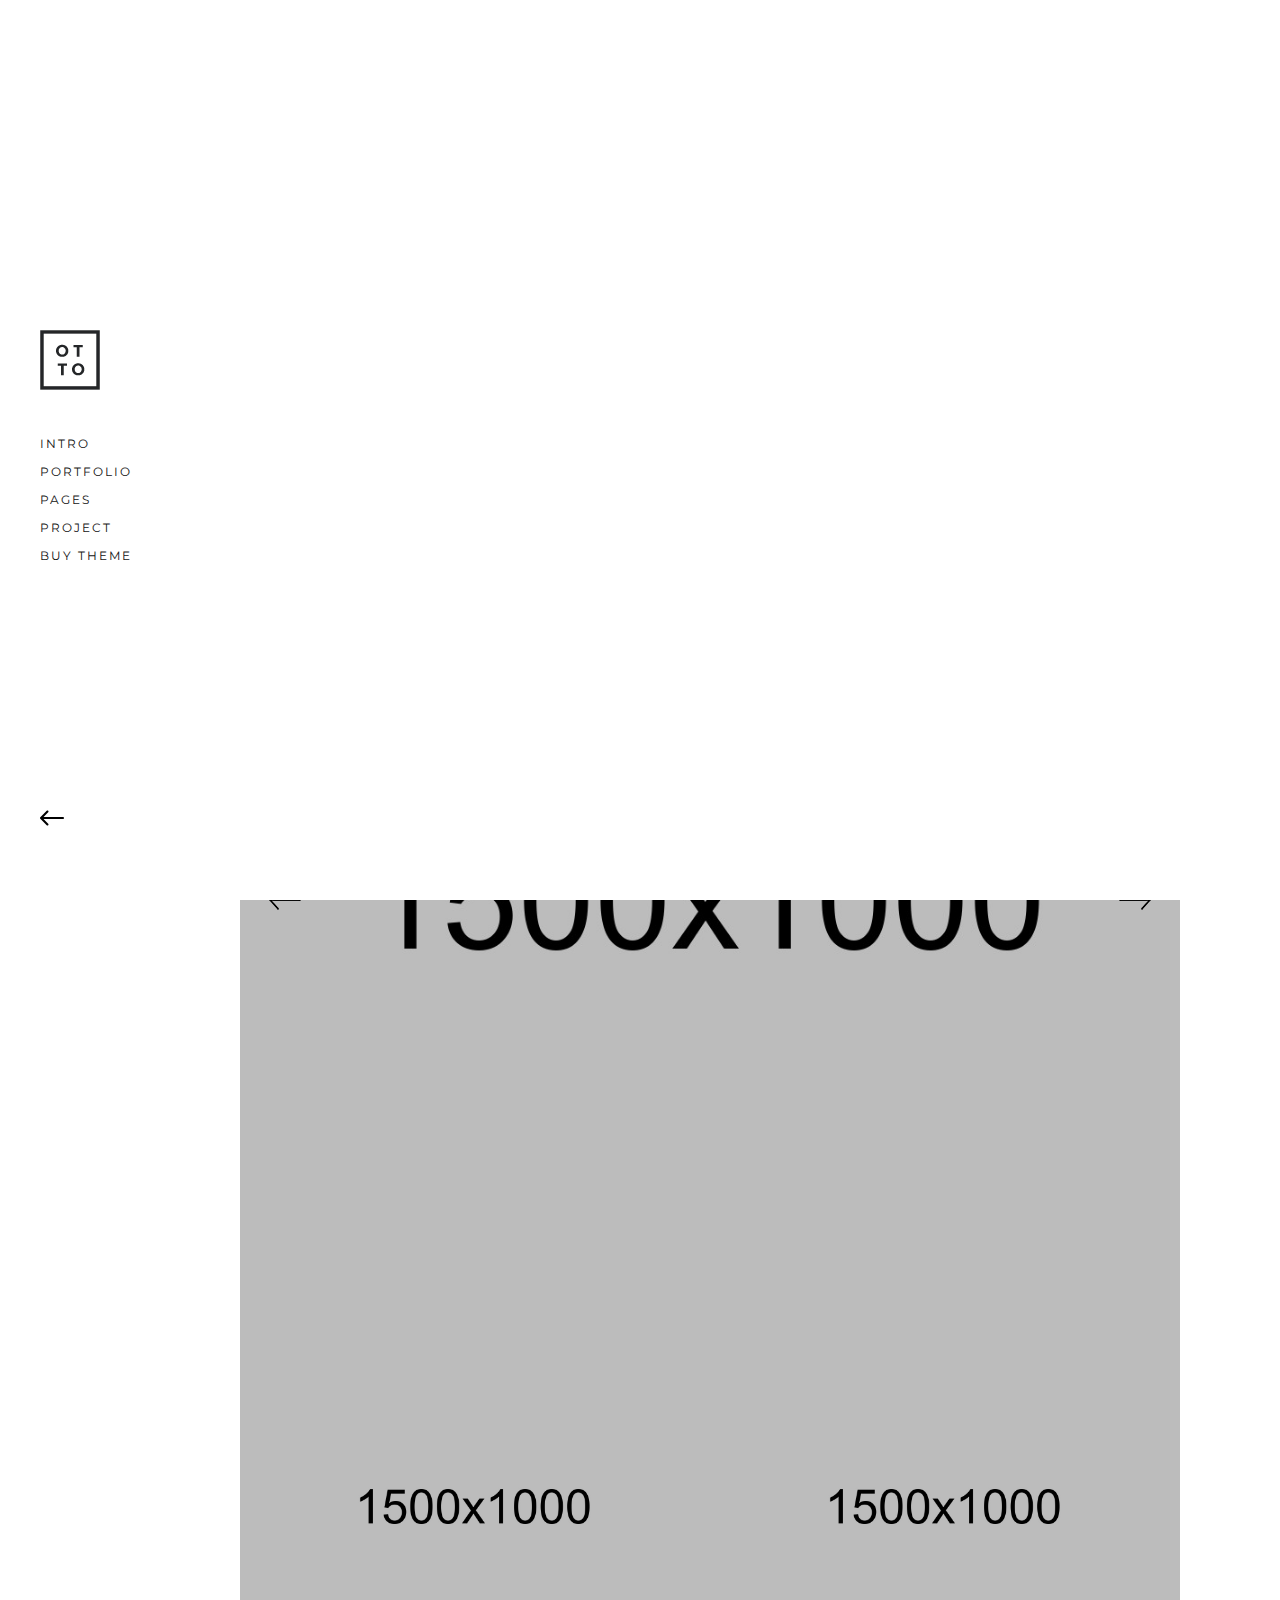
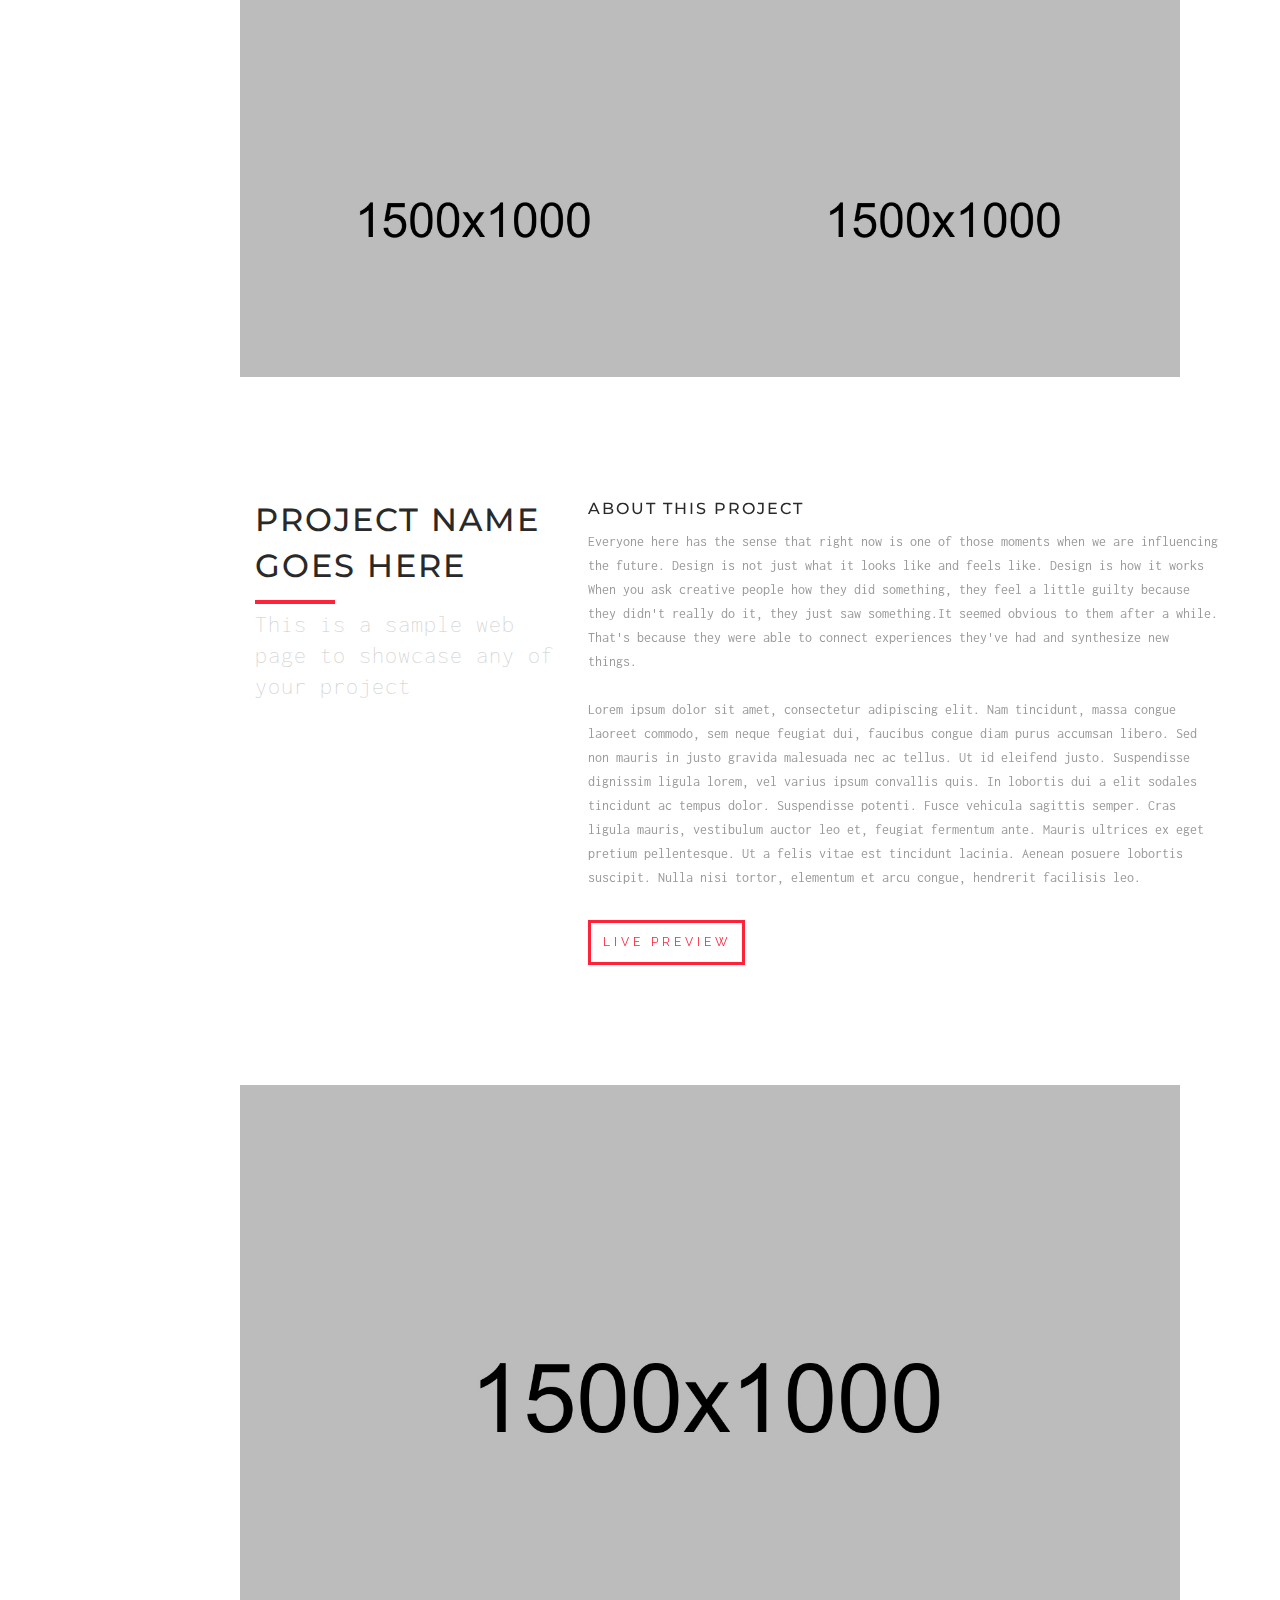
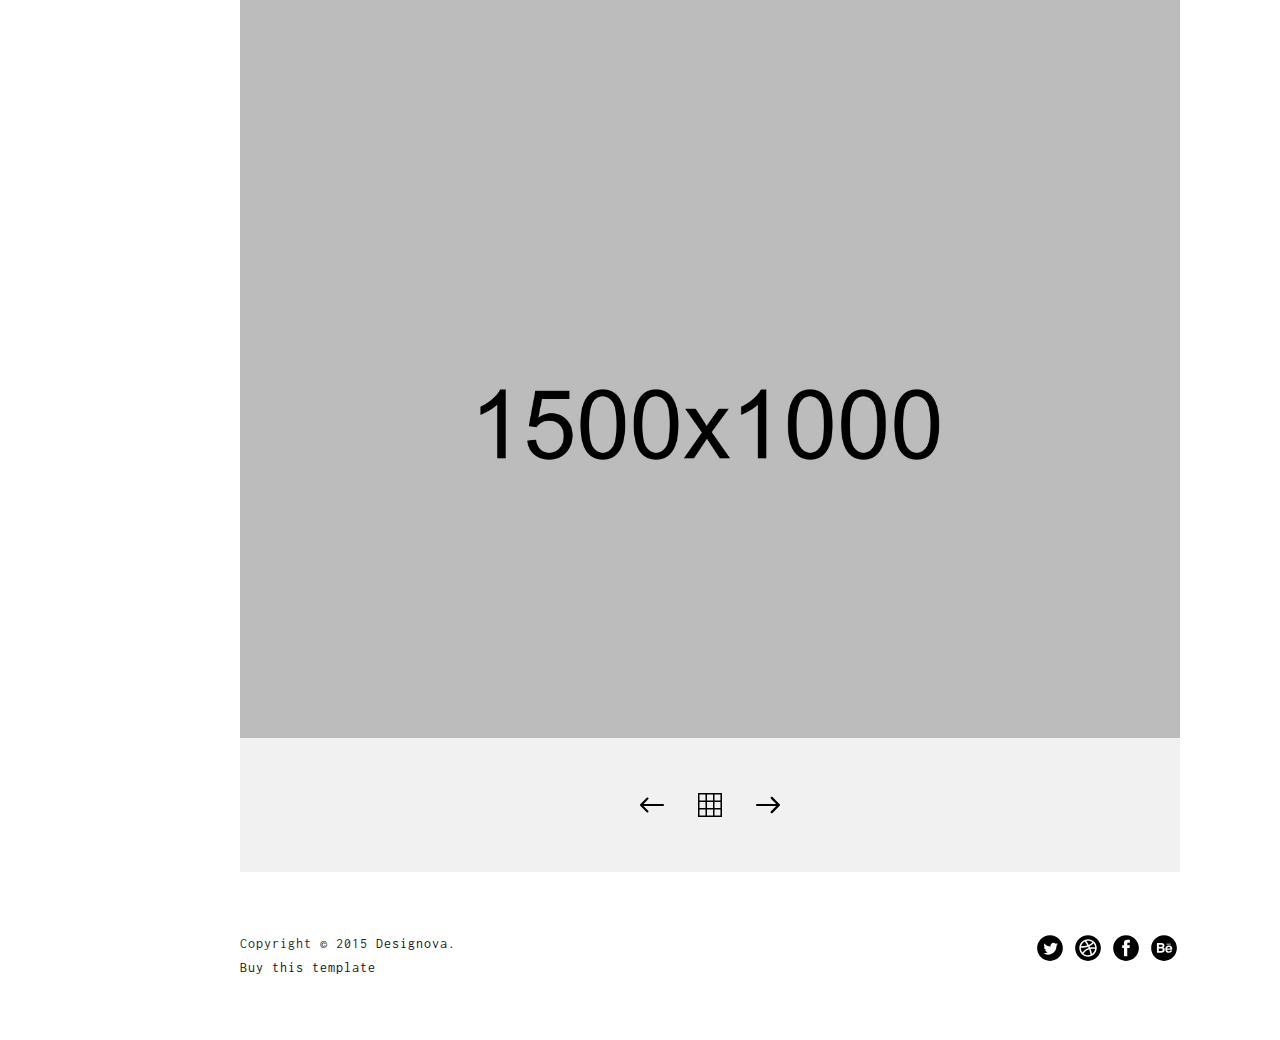
<file: FrontEnd/project01.html>
<!DOCTYPE html>
<html lang="en">
<head>

  <!-- Basic Page Info
  –––––––––––––––––––––––––––––––––––––––––––––––––– -->
  <meta charset="utf-8">
  <title>OTTO - A premium web template from Designova</title>
  <meta name="description" content="OTTO - A premium web template from Designova">
  <meta name="author" content="Designova">

  <!-- Mobile Specific Metas
  –––––––––––––––––––––––––––––––––––––––––––––––––– -->
  <meta name="viewport" content="width=device-width, initial-scale=1.0">

  <!-- Favicon
  –––––––––––––––––––––––––––––––––––––––––––––––––– -->
  <link rel="icon" type="image/png" href="images/favicon.png" />

  <!-- FONT
  –––––––––––––––––––––––––––––––––––––––––––––––––– -->
  <link href='//fonts.googleapis.com/css?family=Raleway:400,300,600%7CMontserrat:400,700%7COpen+Sans:400,300,700,800' rel='stylesheet' type='text/css'>
  <link href='http://fonts.googleapis.com/css?family=Inconsolata:400,700' rel='stylesheet' type='text/css'>

  <!-- ICONS
  –––––––––––––––––––––––––––––––––––––––––––––––––– -->
  <link rel="stylesheet" href="stylesheets/ionicons.min.css">

  <!-- CSS
  –––––––––––––––––––––––––––––––––––––––––––––––––– -->
  <link rel="stylesheet" href="stylesheets/bootstrap.css">
  <link rel="stylesheet" href="stylesheets/isotope.css">
  <link rel="stylesheet" href="stylesheets/venobox.css">
  <link rel="stylesheet" href="stylesheets/owl.carousel.css">
  <link rel="stylesheet" href="stylesheets/sidepanel.css">
  <link rel="stylesheet" href="stylesheets/elements.css">
  <link rel="stylesheet" href="stylesheets/slimmenu.css">
  <link rel="stylesheet" href="stylesheets/main.css">
  <link rel="stylesheet" href="stylesheets/main-bg.css">
  <link rel="stylesheet" href="stylesheets/main-responsive.css">

  <!-- LESS
  –––––––––––––––––––––––––––––––––––––––––––––––––– -->
  <link rel="stylesheet/less" type="text/css" href="less/color.less">
  <link rel="stylesheet/less" type="text/css" href="less/fonts.less">
  <script src="less/less.min.js"></script>


</head>

<body>


  <!-- Preloader
  –––––––––––––––––––––––––––––––––––––––––––––––––– -->
  <div id="preloader"> 
    <div id="status"></div> 
  </div>

  
<!-- mobile only navigation : starts -->
<nav class="mobile-nav">
            <ul class="slimmenu">
              <li>
                  <a class="sub-collapser" href="">home</a>
                  <ul>
                      <li><a class="ajax-link" href="index01.html">masonry</a></li>
                      <li><a class="ajax-link" href="index05.html">agency</a></li>
                      <li><a class="ajax-link" href="index02.html">fashion</a></li>
                      <li><a class="ajax-link" href="index07.html">photography</a></li>
                      <li><a class="ajax-link" href="index06.html">personal</a></li>
                      <li><a class="ajax-link" href="index04.html">fullscreen</a></li>
                      <li><a class="ajax-link" href="index03.html">bg video</a></li>
                  </ul>
              </li> 
              <li>
                  <a class="sub-collapser" href="">works</a>
                  <ul>
                      <li><a class="ajax-link" href="works.html">masonry / random</a></li>
                      <li><a class="ajax-link" href="works02.html">masonry / 3 col</a></li>
                      <li><a class="ajax-link" href="works03.html">masonry / 2 col</a></li>
                      <li><a class="ajax-link" href="works04.html">masonry / 4 col</a></li>
                      <li><a class="ajax-link" href="works05.html">masonry / spaced</a></li>
                      <li><a class="ajax-link" href="works09.html">random spaced</a></li>
                      <li><a class="ajax-link" href="works06.html">square grid</a></li>
                      <li><a class="ajax-link" href="works07.html">dual column</a></li>
                      <li><a class="ajax-link" href="works08.html">single column</a></li>
                      <li><a class="ajax-link" href="project01.html">project view</a></li>
                  </ul>
              </li>
              <li>
                  <a class="sub-collapser" href="">pages</a>
                  <ul>
                      <li><a class="ajax-link" href="about.html">about</a></li>
                      <li><a class="ajax-link" href="pricing.html">pricing</a></li>
                      <li><a class="ajax-link" href="news.html">news listing</a></li>
                      <li><a class="ajax-link" href="post.html">news post</a></li>
                      <li><a class="ajax-link" href="elements.html">ui elements</a></li>
                      <li><a class="ajax-link" href="contact.html">contact</a></li>
                  </ul>
              </li>
              <li><a class="ajax-link" href="project01.html">project</a></li>
              <li><a target="_blank" href="http://themeforest.net/user/designova/portfolio">buy theme</a></li>
            </ul>
</nav>
<!-- mobile only navigation : ends -->


  <a class="onscreen-trigger" href="#"><img alt="" title="" src="images/next.svg"/></a>

  <!-- Header
  –––––––––––––––––––––––––––––––––––––––––––––––––– -->
  <header class="masthead white-bg fullheight">
    <div class="valign">
      <div class="inner">
          <a class="ajax-link" href="index.html"><img alt="" title="" class="logo" src="images/logo.png"/></a>
          <nav class="mastnav font2">
            <ul>
              <li class="trigger-sub-nav"><a data-sub-nav-target="intro" class="main-nav-link" href="#">intro</a></li>
              <li class="trigger-sub-nav"><a data-sub-nav-target="works" class="main-nav-link" href="#">portfolio</a></li>
              <li class="trigger-sub-nav"><a data-sub-nav-target="pages" class="main-nav-link" href="#">pages</a></li>
              <li><a class="ajax-link" href="project01.html">project</a></li>
              <li><a target="_blank" href="http://themeforest.net/user/designova/portfolio">buy theme</a></li>
            </ul>
          </nav>
      </div>
    </div>

          
          
    <div class="sticky-icons">
        <ul>
            <li><a class="fullscreen-toggle" href="#"><img alt="" title="" src="images/prev.svg"/></a></li>
        </ul>
    </div>
  </header>


  <!-- sub navigation panel : starts -->
  <section class="sub-nav-wrap fullheight dark-bg white font2">
            <div class="valign">


              <!-- sub navigation section -->
              <ul class="sub-nav sub-nav-intro">
                <li><a class="ajax-link" href="index01.html">masonry</a></li>
                <li><a class="ajax-link" href="index05.html">agency</a></li>
                <li><a class="ajax-link" href="index02.html">fashion</a></li>
                <li><a class="ajax-link" href="index07.html">photography</a></li>
                <li><a class="ajax-link" href="index06.html">personal</a></li>
                <li><a class="ajax-link" href="index04.html">fullscreen</a></li>
                <li><a class="ajax-link" href="index03.html">bg video</a></li>
              </ul>

              <!-- sub navigation section -->
              <ul class="sub-nav sub-nav-works">
                <li><a class="ajax-link" href="works.html">masonry / random</a></li>
                <li><a class="ajax-link" href="works02.html">masonry / 3 col</a></li>
                <li><a class="ajax-link" href="works03.html">masonry / 2 col</a></li>
                <li><a class="ajax-link" href="works04.html">masonry / 4 col</a></li>
                <li><a class="ajax-link" href="works05.html">masonry / spaced</a></li>
                <li><a class="ajax-link" href="works09.html">random spaced</a></li>
                <li><a class="ajax-link" href="works06.html">square grid</a></li>
                <li><a class="ajax-link" href="works07.html">dual column</a></li>
                <li><a class="ajax-link" href="works08.html">single column</a></li>
                <li><a class="ajax-link" href="project01.html">project view</a></li>
              </ul>

              <!-- sub navigation section -->
              <ul class="sub-nav sub-nav-pages">
                <li><a class="ajax-link" href="about.html">about</a></li>
                <li><a class="ajax-link" href="pricing.html">pricing</a></li>
                <li><a class="ajax-link" href="news.html">news listing</a></li>
                <li><a class="ajax-link" href="post.html">news post</a></li>
                <li><a class="ajax-link" href="elements.html">ui elements</a></li>
                <li><a class="ajax-link" href="contact.html">contact</a></li>
              </ul>

            </div>
  </section>
  <!-- sub navigation panel : ends -->


  <section class="sticky-sidebar white-bg fullheight text-center">
      <div class="valign">
          <ul>
            <li><a href="#" class="works-filter-trigger"><span class="ion-ios-shuffle dark"></span></a></li>
            <li><a href="#0" class="cd-btn"><span class="ion-ios-browsers-outline dark"></span></a></li>
            <li><a href="#0" class="share-panel-trigger show"><span class="ion-ios-heart-outline dark"></span></a></li>
            <li><a class="ajax-link" href="works.html"><span class="ion-ios-grid-view-outline dark"></span></a></li>
          </ul>
      </div>
  </section>


<!-- dummy overlay for whole page when sidebar is active -->
<section class="featured-mask-overlay"></section>




<section class="mastwrap-outer cd-main-content">

  <!-- MASTER CONTENT
  –––––––––––––––––––––––––––––––––––––––––––––––––– -->
  <section id="ajax-content" class="mastwrap spaced-left">
      

    <section class="silver-bg project-cover halfheight">
        <div class="valign">
            <article class="welcome-heading text-center">
                <h1 class="dark"><span class="font2">project 01</span></h1>
            </article>
        </div>
    </section>

    <section class="project01-carousel fullheight">
       <section class="project-carousel-wrap fullheight">
    
    <!-- Carousel -->
    <div class="project-carousel owl-carousel owl-nav-sticky-wide">

      <div class="project-carousel-item project-01-carousel-item-01 fullheight text-center img-bg">
      </div>
      
      <div class="project-carousel-item project-01-carousel-item-02 fullheight text-center img-bg">
      </div>
      
      <div class="project-carousel-item project-01-carousel-item-03 fullheight text-center img-bg">
      </div>
      
    </div>

  </section>
    </section>




    <section class="project-images">
        <div class="container-fluid">
          <div class="row">
            <article class="col-md-6 text-left no-pad thumb-item zoom">
                 <a class="venobox" data-gall="portfolio-gallery" href="images/project/project01/05.jpg"><img alt="" title="" class="img-responsive" src="images/project/project01/05.jpg"/></a>
            </article>
            <article class="col-md-6 text-left no-pad thumb-item zoom">
                 <a class="venobox" data-gall="portfolio-gallery" href="images/project/project01/02.jpg"><img alt="" title="" class="img-responsive" src="images/project/project01/02.jpg"/></a>
            </article>
          </div>
          <div class="row">
            <article class="col-md-6 text-left no-pad thumb-item zoom">
                 <a class="venobox" data-gall="portfolio-gallery" href="images/project/project01/03.jpg"><img alt="" title="" class="img-responsive" src="images/project/project01/03.jpg"/></a>
            </article>
            <article class="col-md-6 text-left no-pad thumb-item zoom">
                 <a class="venobox" data-gall="portfolio-gallery" href="images/project/project01/04.jpg"><img alt="" title="" class="img-responsive" src="images/project/project01/04.jpg"/></a>
            </article>
          </div>
        </div>
    </section>





    <section class="sub-wrap add-top add-bottom project-info">
        <div class="container">
          <div class="row">
            <article class="col-md-4 text-left caption">
                <h2 class="project-title font2 dark">Project Name Goes Here</h2>
                <div class="liner color-bg"></div>
                <h3 class="font4 grey remove-top">This is a sample web page to showcase any of your project</h3>
            </article>
            <article class="col-md-8 text-left">
                <h4 class="font2 dark">About this project</h4>
                <p class="font4 add-bottom-quarter">Everyone here has the sense that right now is one of those moments when we are influencing the future. Design is not just what it looks like and feels like. Design is how it works When you ask creative people how they did something, they feel a little guilty because they didn't really do it, they just saw something.It seemed obvious to them after a while. That's because they were able to connect experiences they've had and synthesize new things. <br/><br/>Lorem ipsum dolor sit amet, consectetur adipiscing elit. Nam tincidunt, massa congue laoreet commodo, sem neque feugiat dui, faucibus congue diam purus accumsan libero. Sed non mauris in justo gravida malesuada nec ac tellus. Ut id eleifend justo. Suspendisse dignissim ligula lorem, vel varius ipsum convallis quis. In lobortis dui a elit sodales tincidunt ac tempus dolor. Suspendisse potenti. Fusce vehicula sagittis semper. Cras ligula mauris, vestibulum auctor leo et, feugiat fermentum ante. Mauris ultrices ex eget pretium pellentesque. Ut a felis vitae est tincidunt lacinia. Aenean posuere lobortis suscipit. Nulla nisi tortor, elementum et arcu congue, hendrerit facilisis leo.</p>
                <a href="#" class="btn btn-otto btn-otto-color">Live Preview</a>
            </article>
          </div>


        </div>
    </section>


    <section class="project-images">
        <div class="container-fluid">
          <div class="row">
            <article class="col-md-12 text-left no-pad">
                 <a class="venobox" data-gall="portfolio-gallery" href="images/project/project01/05.jpg"><img alt="" title="" class="img-responsive" src="images/project/project01/05.jpg"/></a>
            </article>
          </div>
          <div class="row">
            <article class="col-md-12 text-left no-pad">
                 <a class="venobox" data-gall="portfolio-gallery" href="images/project/project01/06.jpg"><img alt="" title="" class="img-responsive" src="images/project/project01/06.jpg"/></a>
            </article>
          </div>
        </div>
    </section>


    <section class="project-nav silver-bg">
        <div class="container-fluid">
          <div class="row">
            <article class="col-md-12 text-left no-pad">
               <ul class="project-nav-icon-wrap">
                 <li><a class="ajax-link" href="project02.html"><img alt="" title="" src="images/prev.svg"/></a></li>
                 <li><a class="ajax-link" href="works.html"><img alt="" title="" src="images/grid.svg"/></a></li>
                 <li><a class="ajax-link" href="project02.html"><img alt="" title="" src="images/next.svg"/></a></li>
               </ul>
            </article>
          </div>
        </div>
    </section>





  <!-- FOOTER
  –––––––––––––––––––––––––––––––––––––––––––––––––– -->
  <footer class="mastfoot container-fluid white-bg">
    <div class="row">
          <article class="credits col-md-6">
              <p class="font4 dark">Copyright &copy; 2015 <a target="_blank" href="http://wwww.designova.net">Designova</a>.<br/><a target="_blank" href="http://themeforest.net/user/designova/portfolio">Buy this template</a></p>
          </article>
          <ul class="foot-social col-md-6 text-right">
            <li><a href="#"><img alt="" title="" src="images/social/01.svg"/></a></li>
            <li><a href="#"><img alt="" title="" src="images/social/02.svg"/></a></li>
            <li><a href="#"><img alt="" title="" src="images/social/03.svg"/></a></li>
            <li><a href="#"><img alt="" title="" src="images/social/04.svg"/></a></li>
          </ul>
    </div>
  </footer>


  </section>
  <!-- end : mastwrap -->






</section>
<!-- mastwrap-outer ends -->



<!--featured works panel :starts -->
<section class="featured-panel cd-panel from-right">
    <div class="cd-panel-header white-bg">
      <h1 class="featured-projects-heading font3 dark">Featured Projects</h1>
      <a href="#0" class="cd-panel-close white">x</a>
    </div> <!-- cd-panel-header -->

    <div class="cd-panel-container">
      <div class="cd-panel-content">

          <!-- featured-item -->
          <div class="featured-item-block">
              <img alt="" title="" class="img-responsive" src="images/featured/01.jpg"/>
              <a class="ajax-link" href="project01.html">
                <div class="featured-panel-item-overlay">
                  <div class="valign">
                    <h3 class="font2 white"><span>Project Title</span></h3>
                  </div>
                </div>
              </a>
          </div>

          <!-- featured-item -->
          <div class="featured-item-block">
              <img alt="" title="" class="img-responsive" src="images/featured/02.jpg"/>
              <a class="ajax-link" href="project02.html">
                <div class="featured-panel-item-overlay">
                  <div class="valign">
                    <h3 class="font2 white"><span>Project Title</span></h3>
                  </div>
                </div>
              </a>
          </div>

          <!-- featured-item -->
          <div class="featured-item-block">
              <img alt="" title="" class="img-responsive" src="images/featured/03.jpg"/>
              <a class="ajax-link" href="project01.html">
                <div class="featured-panel-item-overlay">
                  <div class="valign">
                    <h3 class="font2 white"><span>Project Title</span></h3>
                  </div>
                </div>
              </a>
          </div>

          <!-- featured-item -->
          <div class="featured-item-block">
              <img alt="" title="" class="img-responsive" src="images/featured/04.jpg"/>
              <a class="ajax-link" href="project02.html">
                <div class="featured-panel-item-overlay">
                  <div class="valign">
                    <h3 class="font2 white"><span>Project Title</span></h3>
                  </div>
                </div>
              </a>
          </div>

          <!-- featured-item -->
          <div class="featured-item-block">
              <img alt="" title="" class="img-responsive" src="images/featured/05.jpg"/>
              <a class="ajax-link" href="project01.html">
                <div class="featured-panel-item-overlay">
                  <div class="valign">
                    <h3 class="font2 white"><span>Project Title</span></h3>
                  </div>
                </div>
              </a>
          </div>

          <!-- featured-item -->
          <div class="featured-item-block">
              <img alt="" title="" class="img-responsive" src="images/featured/06.jpg"/>
              <a class="ajax-link" href="project02.html">
                <div class="featured-panel-item-overlay">
                  <div class="valign">
                    <h3 class="font2 white"><span>Project Title</span></h3>
                  </div>
                </div>
              </a>
          </div>

          <!-- featured-item -->
          <div class="featured-item-block">
              <img alt="" title="" class="img-responsive" src="images/featured/07.jpg"/>
              <a class="ajax-link" href="project01.html">
                <div class="featured-panel-item-overlay">
                  <div class="valign">
                    <h3 class="font2 white"><span>Project Title</span></h3>
                  </div>
                </div>
              </a>
          </div>


      </div> <!-- cd-panel-content -->
    </div> <!-- cd-panel-container -->
</section> 
<!-- featured works panel :ends -->


<!--share panel :starts -->
<section class="share-panel white-bg fullheight">
      <a href="#0" class="share-panel-close white">x</a>
      <div class="share-panel-heading font3 dark">social share</div>
      <div class="valign">
          <ul>
            <li><a href="#"><span class="ion-social-twitter dark"></span></a></li>
            <li><a href="#"><span class="ion-social-facebook dark"></span></a></li>
            <li><a href="#"><span class="ion-social-pinterest dark"></span></a></li>
          </ul>
      </div>
</section> 
<!-- share panel :ends -->




  <!-- End Document
  –––––––––––––––––––––––––––––––––––––––––––––––––– -->

  <!-- JS
  –––––––––––––––––––––––––––––––––––––––––––––––––– -->
    
  
  <script src="javascripts/libs/common.js"></script>
  <script src="javascripts/libs/bootstrap.min.js"></script>
  <script src="javascripts/custom/main.js"></script>



</body>
</html>
</file>
<file: FrontEnd/stylesheets/isotope.css>
/* Portfolio Isotope Transitions */ 

    .isotope, .isotope .isotope-item {
        -webkit-transition-duration: 0.8s;
        -moz-transition-duration: 0.8s;
        -ms-transition-duration: 0.8s;
        -o-transition-duration: 0.8s;
        transition-duration: 0.8s;
    }
    
    .isotope {
        -webkit-transition-property: height, width;
        -moz-transition-property: height, width;
        -ms-transition-property: height, width;
        -o-transition-property: height, width;
        transition-property: height, width;
    }
    
    .isotope .isotope-item {
        -webkit-transition-property: -webkit-transform, opacity;
        -moz-transition-property: -moz-transform, opacity;
        -ms-transition-property: -ms-transform, opacity;
        -o-transition-property: -o-transform, opacity;
        transition-property: transform, opacity;
    }
    
    .isotope.no-transition, .isotope.no-transition .isotope-item, .isotope .isotope-item.no-transition {
        -webkit-transition-duration: 0s;
        -moz-transition-duration: 0s;
        -ms-transition-duration: 0s;
        -o-transition-duration: 0s;
        transition-duration: 0s;
    }
</file>
<file: FrontEnd/stylesheets/venobox.css>
/*Fixed & Updated by JEAN @Designova*/

/* ------ venobox.css --------*/
.vbox-overlay *, .vbox-overlay *:before, .vbox-overlay *:after{
    -webkit-backface-visibility: hidden;
    -webkit-box-sizing:border-box;-moz-box-sizing:border-box;box-sizing:border-box;}
body{
    -webkit-overflow-scrolling:touch;
}
/* ------- overlay: change here background color and opacity ----- */
.vbox-overlay{
    background: rgba(255,255,255,1); 
    width: 100%;
    height: auto;
    position: absolute;
    top: 0;
    left: 0;
    z-index: 9999;
    overflow: hidden;
    opacity: 0;
    transition: opacity .25s ease-in-out;
    -moz-transition: opacity .25s ease-in-out;
    -webkit-transition: opacity .25s ease-in-out;
}
.relativo{
    float: left;
    width: 100%;
    height: 100%;
    display: block;
    position: relative;
}
/* ----- preloader - choose between CIRCLE, IOS, DOTS, QUADS ----- */

/* circle preloader */
.vbox-preloader{
    position:fixed; 
    width:32px; 
    height:32px;
    left:50%; 
    top:50%; 
    margin-left:-16px; 
    margin-top:-16px;
    background-image: url(../images/venobox/preload-circle.png);
    text-indent: -100px;
    overflow: hidden;
    -webkit-animation: playload 1.4s steps(18) infinite;
       -moz-animation: playload 1.4s steps(18) infinite;
        -ms-animation: playload 1.4s steps(18) infinite;
         -o-animation: playload 1.4s steps(18) infinite;
            animation: playload 1.4s steps(18) infinite;
}
@-webkit-keyframes playload {
   from { background-position:    0px; }
     to { background-position: -576px; }
}
@-moz-keyframes playload {
   from { background-position:    0px; }
     to { background-position: -576px; }
}
@-ms-keyframes playload {
   from { background-position:    0px; }
     to { background-position: -576px; }
}
@-o-keyframes playload {
   from { background-position:    0px; }
     to { background-position: -576px; }
}
@keyframes playload {
   from { background-position:    0px; }
     to { background-position: -576px; }
}
/* IOS preloader */
/*
.vbox-preloader{
    position:fixed; 
    width:32px; 
    height:32px;
    left:50%; 
    top:50%; 
    margin-left:-16px; 
    margin-top:-16px;
    background-image: url(../images/venobox/preload-ios.png);
    text-indent: -100px;
    overflow: hidden;
    -webkit-animation: playload 1.4s steps(12) infinite;
       -moz-animation: playload 1.4s steps(12) infinite;
        -ms-animation: playload 1.4s steps(12) infinite;
         -o-animation: playload 1.4s steps(12) infinite;
            animation: playload 1.4s steps(12) infinite;
}

@-webkit-keyframes playload {
   from { background-position:    0px; }
     to { background-position: -384px; }
}
@-moz-keyframes playload {
   from { background-position:    0px; }
     to { background-position: -384px; }
}
@-ms-keyframes playload {
   from { background-position:    0px; }
     to { background-position: -384px; }
}
@-o-keyframes playload {
   from { background-position:    0px; }
     to { background-position: -384px; }
}
@keyframes playload {
   from { background-position:    0px; }
     to { background-position: -384px; }
}
*/
/* dots preloader */
/*
.vbox-preloader{
    position:fixed; 
    width:32px; 
    height:11px;
    left:50%; 
    top:50%; 
    margin-left:-16px; 
    margin-top:-16px;
    background-image: url(../images/venobox/preload-dots.png);
    text-indent: -100px;
    overflow: hidden;
    -webkit-animation: playload 1.4s steps(24) infinite;
       -moz-animation: playload 1.4s steps(24) infinite;
        -ms-animation: playload 1.4s steps(24) infinite;
         -o-animation: playload 1.4s steps(24) infinite;
            animation: playload 1.4s steps(24) infinite;
}

@-webkit-keyframes playload {
   from { background-position:    0px; }
     to { background-position: -768px; }
}
@-moz-keyframes playload {
   from { background-position:    0px; }
     to { background-position: -768px; }
}
@-ms-keyframes playload {
   from { background-position:    0px; }
     to { background-position: -768px; }
}
@-o-keyframes playload {
   from { background-position:    0px; }
     to { background-position: -768px; }
}
@keyframes playload {
   from { background-position:    0px; }
     to { background-position: -768px; }
}
*/
/* quads preloader */
/*
.vbox-preloader{
    position:fixed; 
    width:32px; 
    height:10px;
    left:50%; 
    top:50%; 
    margin-left:-16px; 
    margin-top:-16px;
    background-image: url(../images/venobox/preload-quads.png);
    text-indent: -100px;
    overflow: hidden;
    -webkit-animation: playload 1.4s steps(12) infinite;
       -moz-animation: playload 1.4s steps(12) infinite;
        -ms-animation: playload 1.4s steps(12) infinite;
         -o-animation: playload 1.4s steps(12) infinite;
            animation: playload 1.4s steps(12) infinite;
}
@-webkit-keyframes playload {
   from { background-position:    0px; }
     to { background-position: -384px; }
}
@-moz-keyframes playload {
   from { background-position:    0px; }
     to { background-position: -384px; }
}
@-ms-keyframes playload {
   from { background-position:    0px; }
     to { background-position: -384px; }
}
@-o-keyframes playload {
   from { background-position:    0px; }
     to { background-position: -384px; }
}
@keyframes playload {
   from { background-position:    0px; }
     to { background-position: -384px; }
}
*/
/* ----- navigation ----- */
.vbox-close{
    cursor: pointer;
    position: fixed;
    top: -1px;
    right: 0;
    width: 46px;
    height: 40px;
    padding: 10px 20px 10px 0;
    display: block;
    background: url(../images/venobox/close.gif) no-repeat #eee;
    background-position:10px center;
    color: #fff;
    text-indent: -100px;
    overflow: hidden;
}
.vbox-next, .vbox-prev{
    cursor: pointer;
    position: fixed;
    top: 50%;
    color: #fff;
    width: 30px;
    height: 30px;
    margin-top: -15px;
    text-indent: -100px;
    overflow: hidden;
}
.vbox-prev{
    left: 10px;
    background: url(../images/venobox/prev.gif) center center no-repeat;
}
.vbox-next{
    right: 10px;
    background: url(../images/venobox/next.gif) center center no-repeat;
}

.vbox-title{
    width: 100%;
    height: 40px;
    float: left;
    text-align: center;
    line-height: 28px;
    font-size: 12px;
    color: #fff;
    padding: 6px 40px;
    overflow: hidden;
    background: #161617;
    position: fixed;
    display: none;
    top: -1px;
    left: 0;

}
.vbox-num{
    cursor: pointer;
    position: fixed;
    top: -1px;
    left: 0;
    height: 60px;
    display: block;
    color: #121212;
    overflow: hidden;
    line-height: 39px;
    font-size: 32px;
    padding: 12px 10px;
    background: #fff;
    display: none;
    font-weight: 200;
}
/* ------- inline window ------ */
.vbox-inline{
    width: 420px;
    height: 315px;
    padding: 10px;
    background: #fff;
    text-align: left;
    margin: 0 auto;
    overflow: auto;
}

/* ------- Video & iFrames window ------ */
.venoframe{
    border: none;
    width: 960px;
    height: 720px;
}
.figlio{
max-height: 720px;
}
@media (max-width: 992px) {
    .venoframe{
        width: 640px;
        height: 480px;
    }
    .figlio{
    max-height: 480px;
    }
}
@media (max-width: 767px) {
    .venoframe{
        width: 420px;
        height: 315px;
    }
    .figlio{
    max-height: 315px;
    }
}
@media (max-width: 460px) {
    .vbox-inline{
        width: 100%;
    }

    .venoframe{
        width: 100%;
        height: 260px;
    }
    .figlio{
    max-height: 260px;
    }
}

/* ------- PLease do NOT edit this! (or do it at your own risk) ------ */
.vbox-container{
    position: relative;
    background: #000;
    width: 98%;
    max-width: 1024px;
    margin: 0 auto;
}
.vbox-content{
    text-align: center;
    float: left;
    width: 100%;
    position: relative;
    overflow: hidden;
}
.vbox-container img{
    max-width: 100%;
    height: auto;
}
.vwrap{
    opacity: 1;
    transition: opacity .25s ease-in-out;
    -moz-transition: opacity .25s ease-in-out;
    -webkit-transition: opacity .25s ease-in-out;
    width: 100%;
    float: left;
    position: relative;
    margin: 0;
    padding: 0;
    left: 0;
    height: auto;
    overflow: hidden;
    z-index: 1;
}
</file>
<file: FrontEnd/stylesheets/sidepanel.css>
.cd-panel {
  position: fixed;
  top: 0;
  left: 0;
  height: 100%;
  width: 100%;
  visibility: hidden;
  -webkit-transition: visibility 0s 0.6s;
  -moz-transition: visibility 0s 0.6s;
  transition: visibility 0s 0.6s;
}
.cd-panel.is-visible {
  z-index: 9999;
  visibility: visible;
  -webkit-transition: visibility 0s 0s;
  -moz-transition: visibility 0s 0s;
  transition: visibility 0s 0s;
}
.cd-panel-header {
  position: fixed;
  width: 90%;
  height: 50px;
  line-height: 50px;
  z-index: 2;
/*  box-shadow: 0 1px 1px rgba(0, 0, 0, 0.08);*/
  -webkit-transition: top 0.3s 0s;
  -moz-transition: top 0.3s 0s;
  transition: top 0.3s 0s;
}
.from-right .cd-panel-header, .from-left .cd-panel-header {
  top: -50px;
}
.from-right .cd-panel-header {
  right: 0;
}
.from-left .cd-panel-header {
  left: 0;
}
.is-visible .cd-panel-header {
  top: 0;
  -webkit-transition: top 0.3s 0.3s;
  -moz-transition: top 0.3s 0.3s;
  transition: top 0.3s 0.3s;
}
@media only screen and (min-width: 768px) {
  .cd-panel-header {
    width: 70%;
  }
}
@media only screen and (min-width: 1170px) {
  .cd-panel-header {
    width: 50%;
  }
}

.cd-panel-close {
  position: absolute;
  top: 0;
  right: 0;
  height: 100%;
  width: 60px;
  /* image replacement */
  display: inline-block;
  overflow: hidden;
  text-indent: 100%;
  white-space: nowrap;
  background-image: url('../images/next.svg');
  background-position: center center;
  background-size: 20px 20px;
  background-repeat: no-repeat;
}
.no-touch .cd-panel-close:hover {
  background-color: #eee;
}

.cd-panel-container {
  position: fixed;
  width: 90%;
  height: 100%;
  top: 0;
  background: #dbe2e9;
  z-index: 1;
  -webkit-transition-property: -webkit-transform;
  -moz-transition-property: -moz-transform;
  transition-property: transform;
  -webkit-transition-duration: 0.3s;
  -moz-transition-duration: 0.3s;
  transition-duration: 0.3s;
  -webkit-transition-delay: 0.3s;
  -moz-transition-delay: 0.3s;
  transition-delay: 0.3s;
}
.from-right .cd-panel-container {
  right: 0;
  -webkit-transform: translate3d(100%, 0, 0);
  -moz-transform: translate3d(100%, 0, 0);
  -ms-transform: translate3d(100%, 0, 0);
  -o-transform: translate3d(100%, 0, 0);
  transform: translate3d(100%, 0, 0);
}
.from-left .cd-panel-container {
  left: 0;
  -webkit-transform: translate3d(-100%, 0, 0);
  -moz-transform: translate3d(-100%, 0, 0);
  -ms-transform: translate3d(-100%, 0, 0);
  -o-transform: translate3d(-100%, 0, 0);
  transform: translate3d(-100%, 0, 0);
}
.is-visible .cd-panel-container {
  -webkit-transform: translate3d(0, 0, 0);
  -moz-transform: translate3d(0, 0, 0);
  -ms-transform: translate3d(0, 0, 0);
  -o-transform: translate3d(0, 0, 0);
  transform: translate3d(0, 0, 0);
  -webkit-transition-delay: 0s;
  -moz-transition-delay: 0s;
  transition-delay: 0s;
}
@media only screen and (min-width: 768px) {
  .cd-panel-container {
    width: 70%;
  }
}
@media only screen and (min-width: 1170px) {
  .cd-panel-container {
    width: 50%;
  }
}

.cd-panel-content {
  position: absolute;
  top: 0;
  left: 0;
  width: 100%;
  height: 100%;
 /* padding: 70px 5%;*/
  overflow: auto;
  /* smooth scrolling on touch devices */
  -webkit-overflow-scrolling: touch;
}
.cd-panel-content p {
  font-size: 14px;
  font-size: 0.875rem;
  color: #424f5c;
  line-height: 1.4;
  margin: 2em 0;
}
.cd-panel-content p:first-of-type {
  margin-top: 0;
}
@media only screen and (min-width: 768px) {
  .cd-panel-content p {
    font-size: 16px;
    font-size: 1rem;
    line-height: 1.6;
  }
}
</file>
<file: FrontEnd/stylesheets/elements.css>
.elements-wrap{
}
/*
Fade content bs-carousel with hero headers
Code snippet by maridlcrmn (Follow me on Twitter @maridlcrmn) for Bootsnipp.com
Image credits: unsplash.com
*/

/********************************/
/*       Fade Bs-carousel       */
/********************************/
.fade-carousel {
    position: relative;
    height: 400px;
}
.fade-carousel .carousel-inner .item {
    height: 400px;
}
.fade-carousel .carousel-indicators > li {
    margin: 0 2px;
    background-color: #FF2238;
    border-color: #FF2238;
    opacity: .7;
}
.fade-carousel .carousel-indicators > li.active {
  width: 10px;
  height: 10px;
  opacity: 1;
}

/********************************/
/*          Hero Headers        */
/********************************/
.hero {
    position: absolute;
    top: 50%;
    left: 50%;
    z-index: 3;
    color: #fff;
    text-align: center;
    text-transform: uppercase;
    text-shadow: 1px 1px 0 rgba(0,0,0,.75);
      -webkit-transform: translate3d(-50%,-50%,0);
         -moz-transform: translate3d(-50%,-50%,0);
          -ms-transform: translate3d(-50%,-50%,0);
           -o-transform: translate3d(-50%,-50%,0);
              transform: translate3d(-50%,-50%,0);
}
.hero h1 {
    font-size: 2em;    
    font-weight: normal;
    margin: 0;
    padding: 0;
    text-shadow: none;
}

.fade-carousel .carousel-inner .item .hero {
    opacity: 0;
    -webkit-transition: 2s all ease-in-out .1s;
       -moz-transition: 2s all ease-in-out .1s; 
        -ms-transition: 2s all ease-in-out .1s; 
         -o-transition: 2s all ease-in-out .1s; 
            transition: 2s all ease-in-out .1s; 
}
.fade-carousel .carousel-inner .item.active .hero {
    opacity: 1;
    -webkit-transition: 2s all ease-in-out .1s;
       -moz-transition: 2s all ease-in-out .1s; 
        -ms-transition: 2s all ease-in-out .1s; 
         -o-transition: 2s all ease-in-out .1s; 
            transition: 2s all ease-in-out .1s;    
}

/********************************/
/*            Overlay           */
/********************************/
.overlay {
    position: absolute;
    width: 100%;
    height: 100%;
    z-index: 2;
    background-color: #000;
    opacity: .2;
}

/********************************/
/*          Custom Buttons      */
/********************************/
.btn.btn-lg {padding: 10px 40px;}
.btn.btn-hero,
.btn.btn-hero:hover,
.btn.btn-hero:focus {
    color: #f5f5f5;
    background-color: #1abc9c;
    border-color: #1abc9c;
    outline: none;
    margin: 20px auto;
}

/********************************/
/*       Slides backgrounds     */
/********************************/
.fade-carousel .slides{
  height: 100%;
  background-size: cover;
  background-position: center center;
  background-repeat: no-repeat;
}
.fade-carousel .slide-1 {
  background-image: url('../images/bg/01.jpg'); 
}
.fade-carousel .slide-2 {
  background-image: url('../images/bg/02.jpg'); 
}
.fade-carousel .slide-3 {
  background-image: url('../images/bg/03.jpg'); 
}

/********************************/
/*          Media Queries       */
/********************************/
@media screen and (min-width: 980px){
    .hero { width: 980px; }    
}
@media screen and (max-width: 640px){
    .hero h1 { font-size: 4em; }    
}


/***
Bootstrap Line Tabs by @keenthemes
A component of Metronic Theme - #1 Selling Bootstrap 3 Admin Theme in Themeforest: http://j.mp/metronictheme
Licensed under MIT
***/

/* Tabs panel */
.tabbable-panel {
  border:2px solid;
  padding: 30px;
  text-align: left;
}

/* Default mode */
.tabbable-line > .nav-tabs {
  border: none;
  margin: 0px;
}
.tabbable-line > .nav-tabs > li {
  margin-right: 2px;
}
.tabbable-line > .nav-tabs > li > a {
  border: 0;
  margin-right: 0;
  color: #737373;
  text-transform: uppercase;
  font-weight: bold;
  letter-spacing: 4px;
}
.tabbable-line > .nav-tabs > li > a > i {
  color: #a6a6a6;
}
.tabbable-line > .nav-tabs > li.open, .tabbable-line > .nav-tabs > li:hover {
  border-bottom: 4px solid #fbcdcf;
}
.tabbable-line > .nav-tabs > li.open > a, .tabbable-line > .nav-tabs > li:hover > a {
  border: 0;
  background: none !important;
  color: #333333;
}
.tabbable-line > .nav-tabs > li.open > a > i, .tabbable-line > .nav-tabs > li:hover > a > i {
  color: #a6a6a6;
}
.tabbable-line > .nav-tabs > li.open .dropdown-menu, .tabbable-line > .nav-tabs > li:hover .dropdown-menu {
  margin-top: 0px;
}
.tabbable-line > .nav-tabs > li.active {
  border-bottom: 4px solid #f3565d;
  position: relative;
}
.tabbable-line > .nav-tabs > li.active > a {
  border: 0;
  color: #333333;
}
.tabbable-line > .nav-tabs > li.active > a > i {
  color: #404040;
}
.tabbable-line > .tab-content {
  margin-top: -3px;
  border: 0;
  border-top: 1px solid #222;
  padding: 20px;
  padding-bottom: 5px;
  text-align: left;
}
.portlet .tabbable-line > .tab-content {
  padding-bottom: 0;
}

/* Below tabs mode */

.tabbable-line.tabs-below > .nav-tabs > li {
  border-top: 4px solid transparent;
}
.tabbable-line.tabs-below > .nav-tabs > li > a {
  margin-top: 0;
}
.tabbable-line.tabs-below > .nav-tabs > li:hover {
  border-bottom: 0;
  border-top: 4px solid #fbcdcf;
}
.tabbable-line.tabs-below > .nav-tabs > li.active {
  margin-bottom: -2px;
  border-bottom: 0;
  border-top: 4px solid #f3565d;
}
.tabbable-line.tabs-below > .tab-content {
  margin-top: -10px;
  border-top: 0;
  border-bottom: 1px solid #eee;
  padding-bottom: 15px;
}



/* Number Counters */   
  
  .elements-counter-wrap {
    opacity: 0;
    display: table;
    margin-left: 0;
    text-align: center;
    padding: 0;
    margin: 0;
    width: 100%;
    -webkit-transition: all .8s linear;
       -moz-transition: all .8s linear;
        -ms-transition: all .8s linear;
         -o-transition: all .8s linear;
            transition: all .8s linear;
  }
  
  .elements-counter {
    text-align: center;
    list-style:none;
    display:inline-block;
    border-right:1px solid #f0f0f0;
    -webkit-box-sizing: border-box;
    -moz-box-sizing:    border-box;
    box-sizing:         border-box;
    width:25%;
    display:table-cell;
  }
  
  .elements-counter:last-child {
    border-right:none;
  }
  
  .elements-counter .number {
    display: block;
    font-size: 64px;
    
    line-height: 64px;
    margin-bottom: 5px;
  }
  
  .elements-counter .subject {
    font-weight:400;
    font-size:16px;
    letter-spacing:1px;
  }
  


/*
Credits:
Code snippet by @maridlcrmn (Follow me on Twitter)
Images by Nike.com (http://www.nike.com/us/en_us/)
Logo by Sneaker-mission.com (http://www.sneaker-mission.com/)
*/

.navbar-brand { 
  width: 70px;
  height: 50px;
  background: url('../images/logo-dark.png') no-repeat center center;
  background-size: 50px;  
}

.nav-tabs {
  display: inline-block;
  border-bottom: none;
  padding-top: 15px;
  font-weight: bold;
}
.nav-tabs > li > a, 
.nav-tabs > li > a:hover, 
.nav-tabs > li > a:focus, 
.nav-tabs > li.active > a, 
.nav-tabs > li.active > a:hover,
.nav-tabs > li.active > a:focus {
  border: none;
  border-radius: 0;
}

.nav-list { border-bottom: 1px solid #eee; }
.nav-list > li { 
  padding: 20px 15px 15px;
  border-left: 1px solid #eee; 
}
.nav-list > li:last-child { border-right: 1px solid #eee; }
.nav-list > li > a:hover { text-decoration: none; }
.nav-list > li > a > span {
  display: block;
  font-weight: bold;
  text-transform: uppercase;
}

.mega-dropdown { position: static !important; }
.mega-dropdown-menu {
  padding: 20px 15px 15px;
  text-align: center;
  width: 100%;
}

.navbar-default{
  border:solid 2px;
  border-radius: 0;
}
.navbar-nav a{
  text-transform: uppercase;
  letter-spacing: 2px;
  font-size: 12px;
  line-height: 19px;
}



.carousel-inner .active.left { left: -33%; }
.carousel-inner .next        { left:  33%; }
.carousel-inner .prev        { left: -33%; }
.carousel-control.left,.carousel-control.right {background-image:none;}
.item:not(.prev) {visibility: visible;}
.item.right:not(.prev) {visibility: hidden;}
.rightest{ visibility: visible;}


@media screen and (min-width:768px){
    .navbar-brand-centered {
        position: absolute;
        left: 50%;
        display: block;
        width: 160px;
        text-align: center;
        background-color: #eee;
    }
    .navbar>.container .navbar-brand-centered, 
    .navbar>.container-fluid .navbar-brand-centered {
        margin-left: -80px;
    }
}




.form-signin
{
    max-width: 330px;
    padding: 15px;
    margin: 0 auto;
}
.form-signin .form-control
{
    position: relative;
    font-size: 16px;
    height: auto;
    padding: 10px;
    -webkit-box-sizing: border-box;
    -moz-box-sizing: border-box;
    box-sizing: border-box;
}
.form-signin .form-control:focus
{
    z-index: 2;
}
.form-signin input[type="text"]
{
    margin-bottom: -1px;
    border-bottom-left-radius: 0;
    border-bottom-right-radius: 0;
}
.form-signin input[type="password"]
{
    margin-bottom: 10px;
    border-top-left-radius: 0;
    border-top-right-radius: 0;
}
.account-wall
{
    padding: 30px 20px;
    background-color: #ffffff;
    border:solid 2px #222;
}
.login-title
{
    color: #555;
    font-size: 22px;
    font-weight: 400;
    display: block;
}
.profile-img
{
    margin: 0 auto 10px;
    display: block;
    -moz-border-radius: 50%;
    -webkit-border-radius: 50%;
    border-radius: 50%;
}
.select-img
{
  border-radius: 50%;
    display: block;
    height: 75px;
    margin: 0 30px 10px;
    width: 75px;
    -moz-border-radius: 50%;
    -webkit-border-radius: 50%;
    border-radius: 50%;
}
.select-name
{
    display: block;
    margin: 30px 10px 10px;
}

.logo-img
{
    width: 96px;
    height: 96px;
    margin: 0 auto 10px;
    display: block;
    -moz-border-radius: 50%;
    -webkit-border-radius: 50%;
    border-radius: 50%;
}


.typography-demo{
}
.typography-demo h1{
  text-transform: uppercase;
  letter-spacing: 8px;
  font-weight: bold;
}

.typography-demo h2{
  text-transform: uppercase;
  letter-spacing: 2px;
  font-weight: bold;
}

.typography-demo h3{
  text-transform: uppercase;
  letter-spacing: 2px;
  font-weight: normal;
}

.typography-demo h4{
  text-transform: uppercase;
  font-weight: bold;
}
.typography-demo h5{
  text-transform: uppercase;
  font-weight: normal;
}
.typography-demo h6{
  font-weight: bold;
}

.show-grid {
    margin-bottom: 15px;
}
.show-grid [class^="col-"] {
    border: 1px solid #222;
    padding: 20px;
}

/*SKILLS*/
.progress-bar{
  width: 0;
}
.progress{
  height: 20px;
  box-shadow: none;
  border-radius: 0;
}
.progress.active .progress-bar {
    -webkit-transition: none !important;
    transition: none !important;
}
.progress-container h6{
  margin: 10px 0;
  font-size: 14px;
  line-height: 21px;
  letter-spacing: 2px;
  text-transform: uppercase;
}
.progress-container h6 > span{
  font-size: 36px;
  line-height: 43px;
}
.progress-container h6 > span:before{
  content: ' = ';
  font-size: 20px;
  line-height: 27px;
  font-style: italic;
  color: #ccc;
}

/*ACCORDION*/
.panel{
  box-shadow: none;
  border: none;
}
.panel-default > .panel-heading{
  border-radius: 0;
  border: none;
  background-color:#F1F1F1;
}
.panel-title{
  text-transform: uppercase;
  font-size: 14px;
  line-height: 21px;
  letter-spacing: 2px;
}
.panel-default > .panel-heading + .panel-collapse > .panel-body{
  border: none;
}
.panel-group .panel{
  border-radius: 0;
}
.panel-title > a{
  display: block;
}
.panel-body{
  font-size: 12px;
  line-height: 21px;
}

/*Resets*/
.elements-wrap .navbar-right{
  margin-right: 20px;
}
.elements-wrap .progress{
  background-color: #fff;
}
.elements-wrap .tabbable-line > .nav-tabs > li.active > a{
  background-color: transparent;
}
.elements-wrap .panel-default > .panel-heading{
  background-color: #fff;
}
.elements-wrap .navbar-default{
  background-color: #fff;
}
.elements-wrap .navbar-brand-centered{
  background-color: #fff;
}
</file>
<file: FrontEnd/stylesheets/slimmenu.css>
/*MOBILE ONLY NAVIGATION (SLIM MENU)*/
.mobile-nav {
    display: none;
    position: absolute;
    top: 0;
    width: 100%;
    z-index: 101;
    box-sizing: border-box;
    -moz-box-sizing: border-box;
    -webkit-box-sizing: border-box;
}

.menu-collapser {
    position: relative;
    background-color: #FFF;
    background-size: auto 40px;
    background-repeat: no-repeat;
    background-position: 10px center;
    color: #444;
    width: 100%;
    height: 48px;
    line-height: 48px;
    font-family: 'Montserrat', sans-serif;
    font-size: 14px;
    font-weight: 700;
    text-transform: uppercase;
    letter-spacing: 2px;
    padding: 0 18px;
   /* box-shadow: 1px 1px 2px rgba(0, 0, 0, 0.2);*/
    box-sizing: border-box;
    -moz-box-sizing: border-box;
    -webkit-box-sizing: border-box;
}

.collapse-button {
    position: absolute;
    right: 8px;
    top: 50%;
    width: 40px;
    background-repeat: repeat-x;
    color: #FFFFFF;
    padding: 7px 10px;
    cursor: pointer;
    font-size: 14px;
    text-align: center;
    transform: translate(0, -50%);
    -o-transform: translate(0, -50%);
    -ms-transform: translate(0, -50%);
    -moz-transform: translate(0, -50%);
    -webkit-transform: translate(0, -50%);
    box-sizing: border-box;
    -moz-box-sizing: border-box;
    -webkit-box-sizing: border-box;
}

.collapse-button:hover, .collapse-button:focus {
    background-image: none;
    background-color: #eee;
    color: #000;
}

.collapse-button .icon-bar {
    background-color: #000;
    border-radius: 1px 1px 1px 1px;
    display: block;
    height: 2px;
    width: 18px;
    margin: 2px 0;
}

ul.slimmenu {
    list-style-type: none;
    margin: 0;
    padding: 50px;
    padding-bottom: 100px;
    width: 100%;
    background-color: #fff;
}

ul.slimmenu li {
    position: relative;
    display: inline-block;
    background-color: #fff;
}

ul.slimmenu > li {
    margin-right: -5px;
}

ul.slimmenu > li:first-child {
    border-left: 0;
}

ul.slimmenu > li:last-child {
    margin-right: 0;
}

ul.slimmenu li a {    
    color: #666;
    display: block;
    font-size: 14px;
    font-weight: normal;
    line-height: 21px;
    padding: 6px 0;
    text-shadow: none;
    transition: background-color 0.5s ease-out;
    -o-transition: background-color 0.5s ease-out;
    -moz-transition: background-color 0.5s ease-out;
    -webkit-transition: background-color 0.5s ease-out;
}

ul.slimmenu li a > i {
    display: none !important;
}

ul.slimmenu li:hover {
    background-color: #eee;
    text-decoration: none;
}

ul.slimmenu li ul {
    margin: 0;
    list-style-type: none;
}

ul.slimmenu li ul li {
    background-color: #fff;
    padding-left: 0px;
    text-align: center;
}

ul.slimmenu li > ul {
    display: none;
    position: absolute;
    left: 0;
    top: 100%;
    z-index: 999;
    width: 100%;
}

ul.slimmenu li > ul > li ul {
    display: none;
    position: absolute;
    left: 100%;
    top: 0;
    z-index: 999;
    width: 100%;
}

ul.slimmenu.collapsed li {
    display: block;
    width: 100%;
    box-sizing: border-box;
    -moz-box-sizing: border-box;
    -webkit-box-sizing: border-box;
}

ul.slimmenu.collapsed li a {
    display: block;
    box-sizing: border-box;
    -moz-box-sizing: border-box;
    -webkit-box-sizing: border-box;
}

ul.slimmenu.collapsed li .sub-collapser, 
ul.slimmenu > li > a:first-child{    
    font-size: 24px;
    line-height: 31px;
    padding: 10px 0;
    text-align: center;
    text-transform: uppercase;
    letter-spacing: 2px;
}

ul.slimmenu.collapsed li > ul {
    display: none;
    position: static;
    padding: 0;
    list-style: none;
}
</file>
<file: FrontEnd/stylesheets/main.css>
/*
* OTTO - A premium web template from Designova
* Build: March 2015;
* Author: Designova, http://www.designova.net
* Copyright (C) 2015 Designova Digital IN.
* This is a premium product. For licensing queries please contact info@Designova.net
*/


/* Table of contents
–––––––––––––––––––––––––––––––––––––––––––––––––– 
- 1. Common
- 2. Header
- 3. Footer
- 4. Navigation
- 5. Pages
- 6. Utilities
*/


/* 1. Common
–––––––––––––––––––––––––––––––––––––––––––––––––– */
html, body{
  overflow-x: hidden;
}
p{
  font-size: 14px;
  line-height: 24px;
  margin-bottom: 0;
  color:#999;
}
h1,h2,h3,h4,h5,h6{
  margin-top: 0;
  margin-bottom: 0;
}
a{
  text-decoration:none;
}
a:hover{
  text-decoration:none;
}
a:focus { 
      outline: none; 
}
@media (min-width: 1024px) and (max-width: 5000px) {
  .container{
    max-width: 1000px;
  }
}
.welcome-heading h1 span{
     font-size: 32px;
    letter-spacing: 8px;
    line-height: 64px;
    text-transform: uppercase;
    padding: 20px;
    padding-left: 28px;
    border: solid 4px #222;
}
.main-heading > span{
  font-size: 32px;
  line-height: 39px;
  letter-spacing: 2px;
  text-transform: uppercase;
}
.sub-heading{
  font-size: 18px;
  line-height: 25px;
  letter-spacing: 1px;
}
.headcaps div{
  border-bottom: solid 6px;
  display: inline-block;
  padding: 15px 0;
  padding-left: 32px;
}      
.headcaps div > span{
  font-size: 32px;
  line-height: 32px;
  letter-spacing: 32px;
  text-transform: uppercase;
} 
.promo-inner h6{
  font-size: 16px;
  line-height: 23px;
  letter-spacing: 8px;
  margin-top: 10px;
}

/*Buttons*/
.btn-otto{
  border-radius: 0px;
  text-decoration: none;
  padding: 10px 10px 10px 12px;
  font-size: 12px;
  line-height: 19px;
  text-transform: uppercase;
  letter-spacing: 4px;
  -webkit-transition: all .4s ease-in-out;
     -moz-transition: all .4s ease-in-out;
    -ms-transition: all .4s ease-in-out;
     -o-transition: all .4s ease-in-out;
      transition: all .4s ease-in-out;
}
.btn-otto:hover{
  -webkit-transition: all .4s ease-in-out;
     -moz-transition: all .4s ease-in-out;
    -ms-transition: all .4s ease-in-out;
     -o-transition: all .4s ease-in-out;
      transition: all .4s ease-in-out;
}
.btn-otto-white{
  border:solid 3px #fff;
  background: transparent;
  color: #fff;
}
.btn-otto-white:hover{
  border:solid 3px #fff;
  background: #fff;
  color: #000;
}

.btn-otto-dark{
  border:solid 3px #000;
  background: transparent;
  color: #000;
}
.btn-otto-dark:hover{
  border:solid 3px #000;
  background: #000;
  color: #fff;
}

.btn-otto-color{
  border:solid 3px;
  background: transparent;
}
.btn-otto-color:hover{
  border:solid 3px;
  color: #fff;
}


/*Preloader*/
html.preloader-running, body.preloader-running{ 
  overflow: hidden; 
}
html.preloader-running .sticky-sidebar{
  display: block;
}
body.preloader-running{
    overflow: hidden;
}
body.preloader-running #ajax-content{
  opacity: 0;
}

div#preloader { 
  background: none repeat scroll 0 0 white; 
  height: 100%; 
  left: 240px; 
  position: fixed;
  top: 0; 
  width: 100%; 
  z-index: 99999; 
}

#status { 
  width: 200px; 
  height: 200px; 
  position: fixed; 
  left: 50%; 
  top: 50%; 
  background-image: url(../images/loader.gif); 
  background-repeat: no-repeat; 
  background-position: center; 
  background-size: 48px 48px;
  margin: -100px 0 0 -100px; 
}

/* 2. Header
–––––––––––––––––––––––––––––––––––––––––––––––––– */
header.masthead{
  height: 100%;
	width: 240px;
	position: fixed;
	top: 0;
	left: 0;
  background-position: center center;
  background-repeat: no-repeat;
  background-size: cover;
}
header.masthead .inner{
	margin: 0px 40px;
}
.slogan{
  margin-top: 40px;
}
.slogan a{
  font-size: 14px;
  line-height: 21px;
  text-transform: uppercase;
  letter-spacing: 6px;
}
.sticky-icons{
  position: absolute;
  bottom: 70px;
  left: 40px;
}
.sticky-icons ul{
  list-style: none;
  padding: 0;
  margin: 0;
}
.sticky-icons li{
  display: inline-block;
}
.sticky-icons li a img, .onscreen-trigger img{
  width: 24px;
  -webkit-transition: all .4s linear;
     -moz-transition: all .4s linear;
    -ms-transition: all .4s linear;
     -o-transition: all .4s linear;
      transition: all .4s linear;
}
.sticky-icons li a:hover img{
  opacity: 0.3;
  -webkit-transition: all .4s linear;
     -moz-transition: all .4s linear;
    -ms-transition: all .4s linear;
     -o-transition: all .4s linear;
      transition: all .4s linear;
}
.onscreen-trigger{
  display: none;
  position: fixed;
  bottom: 70px;
  left: 40px;
  z-index: 99999;
}
.sticky-sidebar{
  position: fixed;
  top: 0;
  right: 0;
  width: 100px;
  height: 100%;
}
.sticky-sidebar ul{
  list-style-type: none;
  padding: 0;
}
.sticky-sidebar ul li{
  margin: 10px 0;
}
.sticky-sidebar ul li a span{
  font-size: 28px;
  -webkit-transition: all .4s linear;
     -moz-transition: all .4s linear;
    -ms-transition: all .4s linear;
     -o-transition: all .4s linear;
      transition: all .4s linear;
}
.sticky-sidebar ul li a:hover span{
  -webkit-transition: all .4s linear;
     -moz-transition: all .4s linear;
    -ms-transition: all .4s linear;
     -o-transition: all .4s linear;
      transition: all .4s linear;
}
.featured-mask-overlay{
  display: none;
  position: fixed;
  width: 100%;
  height: 100%;
  background-color: rgba(0,0,0,0.6);
  overflow: hidden;
  z-index: 8888;
}
.featured-projects-heading{
      font-size: 12px;
    letter-spacing: 2px;
    line-height: 31px;
    text-transform: uppercase;
    padding: 10px 15px;
}
.featured-item-block{
  position: relative;
}
.featured-item-block:last-child{
  margin-bottom: 50px;
}
.featured-panel-item-overlay{
  opacity: 0;
  background-color: rgba(0,0,0,0.9);
  position: absolute;
  top: 0px;
  left: 0;
  width: 100%;
  height: 100%;
  text-align: center;
  -webkit-transition: all .4s linear;
     -moz-transition: all .4s linear;
    -ms-transition: all .4s linear;
     -o-transition: all .4s linear;
      transition: all .4s linear;
}
.featured-item-block:hover .featured-panel-item-overlay{
  opacity: 1;
  -webkit-transition: all .4s linear;
     -moz-transition: all .4s linear;
    -ms-transition: all .4s linear;
     -o-transition: all .4s linear;
      transition: all .4s linear;
}
.featured-panel-item-overlay h3{
}
.featured-panel-item-overlay h3 span{
  border: solid 2px #fff;
  padding: 14px;
  font-size: 14px;
    letter-spacing: 4px;
    line-height: 21px;
    margin-bottom: 5px;
    text-transform: uppercase;
}
.cd-panel-content{
  margin-top: 50px;
}
.share-panel{
  width: 200px;
  height: 100%;
  position: fixed;
  top: 0;
  right: -400px;
  z-index: 9999;
  text-align: center;
}
.share-panel-heading{
      font-size: 12px;
    letter-spacing: 2px;
    line-height: 31px;
    text-transform: uppercase;
    padding: 15px 25px;
  position: absolute;
  top: 0;
  left: 0;
}
.share-panel ul{
  list-style-type: none;
  padding: 0;
}
.share-panel ul li{
  margin: 10px 0;
}
.share-panel ul li a span{
  font-size: 32px;
  line-height: 32px;
  -webkit-transition: all .4s linear;
     -moz-transition: all .4s linear;
    -ms-transition: all .4s linear;
     -o-transition: all .4s linear;
      transition: all .4s linear;
}
.share-panel ul li a:hover span{
  -webkit-transition: all .4s linear;
     -moz-transition: all .4s linear;
    -ms-transition: all .4s linear;
     -o-transition: all .4s linear;
      transition: all .4s linear;
}
.share-panel-close {
  position: absolute;
  top: 0;
  right: 0;
  height:  60px;
  width: 60px;
  /* image replacement */
  display: inline-block;
  overflow: hidden;
  text-indent: 100%;
  white-space: nowrap;
  background-image: url('../images/next.svg');
  background-position: center center;
  background-size: 24px 24px;
  background-repeat: no-repeat;
}
.share-panel-close:hover {
  background-color: #eee;
}

/* 3. Footer
–––––––––––––––––––––––––––––––––––––––––––––––––– */
footer.mastfoot{
  width: 100%;
  position: relative;
}
footer.mastfoot .row{
  padding: 60px 0px;
}
.social-wrap{
  padding: 0;
}
.foot-social {
    list-style: none outside none;
    padding: 0;
}
.foot-social li {
    display: inline-block;
    margin-left: 2px;
    margin-bottom: 0;
}
.foot-social li a > img {
  width: 32px;
    opacity: 1;
  -webkit-transition: all .8s linear;
     -moz-transition: all .8s linear;
    -ms-transition: all .8s linear;
     -o-transition: all .8s linear;
      transition: all .8s linear;
}
.foot-social li a > img:hover {
    opacity: 0.5;
  -webkit-transition: all .8s linear;
     -moz-transition: all .8s linear;
    -ms-transition: all .8s linear;
     -o-transition: all .8s linear;
      transition: all .8s linear;
}
.credits {
    padding: 0;
    text-align: left;
}
.credits p{
  font-size: 14px;
  line-height: 24px;
  letter-spacing: 1px;
}

/* 4. Navigation
–––––––––––––––––––––––––––––––––––––––––––––––––– */
nav.mastnav{
	margin-top: 40px;
}
nav.mastnav ul{
  list-style-type: none;
  padding: 0;
}
nav.mastnav a{
  font-size: 12px;
  line-height: 28px;
  letter-spacing: 2px;
	display: block;
	opacity: 1;
  text-decoration:none;
  text-transform: uppercase;
            -webkit-transition: all .4s ease-in-out;
               -moz-transition: all .4s ease-in-out;
                -ms-transition: all .4s ease-in-out;
                 -o-transition: all .4s ease-in-out;
                    transition: all .4s ease-in-out;
}
nav.mastnav a:hover{
	opacity: 1;
  text-decoration:none;
            -webkit-transition: all .4s ease-in-out;
               -moz-transition: all .4s ease-in-out;
                -ms-transition: all .4s ease-in-out;
                 -o-transition: all .4s ease-in-out;
                    transition: all .4s ease-in-out;
}
nav.mastnav a:focus{
	opacity: 1;
}
.sub-nav-wrap{
  display: none;
  position: fixed;
  left: 240px;
  top: 0;
  height: 100%;
  width: 240px;
  z-index: 9990;
}
.sub-nav-wrap ul{
  list-style-type: none;
  padding: 0;
  margin: 0 40px;
}
.sub-nav{
  display: none;
  font-size: 14px;
  line-height: 32px;
  letter-spacing: 1px;
  display: block;
  opacity: 1;
  text-decoration:none;
            -webkit-transition: all .4s ease-in-out;
               -moz-transition: all .4s ease-in-out;
                -ms-transition: all .4s ease-in-out;
                 -o-transition: all .4s ease-in-out;
                    transition: all .4s ease-in-out;
}
.sub-nav a, .sub-nav a:hover{
  text-decoration:none;
            -webkit-transition: all .4s ease-in-out;
               -moz-transition: all .4s ease-in-out;
                -ms-transition: all .4s ease-in-out;
                 -o-transition: all .4s ease-in-out;
                    transition: all .4s ease-in-out;
}

/* 5. Pages
–––––––––––––––––––––––––––––––––––––––––––––––––– */
.mastwrap{
  -webkit-transition: all .4s ease-in-out;
     -moz-transition: all .4s ease-in-out;
    -ms-transition: all .4s ease-in-out;
     -o-transition: all .4s ease-in-out;
      transition: all .4s ease-in-out;
}
.mastwrap.spaced-left{
  margin-left: 240px;
  margin-right: 100px;
  -webkit-transition: all .4s ease-in-out;
     -moz-transition: all .4s ease-in-out;
    -ms-transition: all .4s ease-in-out;
     -o-transition: all .4s ease-in-out;
      transition: all .4s ease-in-out;
}
.page-section{
  padding: 120px 0;
}

/*INTRO*/

.intro-02-overlay{
  background-color:  transparent;
            -webkit-transition: all .4s ease-in-out;
               -moz-transition: all .4s ease-in-out;
                -ms-transition: all .4s ease-in-out;
                 -o-transition: all .4s ease-in-out;
                    transition: all .4s ease-in-out;
}
.intro-02:hover .intro-02-overlay{
  background-color: rgba(255,255,255,0.4);
            -webkit-transition: all .4s ease-in-out;
               -moz-transition: all .4s ease-in-out;
                -ms-transition: all .4s ease-in-out;
                 -o-transition: all .4s ease-in-out;
                    transition: all .4s ease-in-out;
}
.slideshow-caption-wrap{
  position: absolute;
  top: 0;
  left: 0;
  width: 100%;
  padding: 15px 0;
}
.slideshow-caption{
  font-size: 14px;
  line-height: 21px;
  letter-spacing: 4px;
  text-transform: uppercase;
}
.slideshow-control-wrap{
  position: absolute;
  bottom: 0;
  left: 0;
  width: 100%;
  padding: 15px 0;
}
.slideshow-control-wrap ul{
  list-style-type: none;
  padding: 0;
  margin: 0;
}
.slideshow-control-wrap ul li{
  display: inline-block;
  margin: 0 5px;
}
.slideshow-control-wrap ul li a span{
  font-size: 20px;
  line-height: 20px;
}
.slideshow-count{
  position: absolute;
  left: 0;
  top: 14px;
  list-style-type: none;
  margin: 0;
  padding: 0;
}
.slideshow-count li{
  display: inline-block;
  font-size: 14px;
  line-height: 21px;
  letter-spacing: 4px;
  text-transform: uppercase;
}
.slideshow-count li:last-child:before{
  content: '/';
  font-size: 14px;
  line-height: 21px;
  letter-spacing: 4px;
  text-transform: uppercase;
  padding-right: 4px;
}
.slideshow-status{
  display: none;
  width: 100%;
  height: 100%;
  position: absolute;
  top: 0;
  left: 0;
  background: rgba(255,255,255,0.6) url(../images/loader.gif); 
  background-size: 40px 40px;
  background-position: center center;
  background-repeat: no-repeat;
}
.intro-05-overlay{
  opacity: 0;
  background-color: rgba(255,255,255,0.8);
            -webkit-transition: all .4s ease-in-out;
               -moz-transition: all .4s ease-in-out;
                -ms-transition: all .4s ease-in-out;
                 -o-transition: all .4s ease-in-out;
                    transition: all .4s ease-in-out;
}
.intro-05-overlay:hover{
  opacity: 1;
            -webkit-transition: all .4s ease-in-out;
               -moz-transition: all .4s ease-in-out;
                -ms-transition: all .4s ease-in-out;
                 -o-transition: all .4s ease-in-out;
                    transition: all .4s ease-in-out;
}
.intro-05 .intro-05-item h3 > span{
    font-size: 14px;
    letter-spacing: 4px;
    line-height: 21px;
    margin-bottom: 15px;
    margin-top: 10px;
    text-transform: uppercase;
    padding: 12px;
    border: solid 4px;
}

/*PORTFOLIO*/
.works-filter-panel{
  display: none;
  width: 100%;
  padding: 20px;
  z-index: 9999;
}
.works-filter{
  list-style: none;
  padding: 0;
  margin: 0;
}
.works-filter li{
  display: inline-block;
}
.works-filter li a{
  font-size: 12px;
  line-height: 19px;
  text-transform: uppercase;
  letter-spacing: 4px;
}
.works-filter li:after{
  content: '/';
  margin-left: 10px;
  margin-right: 10px;
}
.works-container{
    padding: 0;
  margin: 70px auto 0 auto;
}
.works-filter li:last-child:after{
    display: none;
}

 .works-item a{
       	border: solid 6px;
            opacity: 0;
            display: block;
            width: 100%;
            height: 100%;
            position: absolute;
            top: 0;
            z-index: 100;
            text-align: center;
            text-decoration: none !important;
            -webkit-transition: all .4s ease-in-out;
               -moz-transition: all .4s ease-in-out;
                -ms-transition: all .4s ease-in-out;
                 -o-transition: all .4s ease-in-out;
                    transition: all .4s ease-in-out;
        }
        .works-item a:hover{
            text-decoration: none !important;
       	background: rgba(255,255,255,0.9);
            opacity:1;
            -webkit-transition: all .4s ease-in-out;
               -moz-transition: all .4s ease-in-out;
                -ms-transition: all .4s ease-in-out;
                 -o-transition: all .4s ease-in-out;
                    transition: all .4s ease-in-out;
        }
        .info a:hover{
            cursor: url("../images/plus.png") 40 40, crosshair;
            -webkit-transition: all .4s ease-in-out;
               -moz-transition: all .4s ease-in-out;
                -ms-transition: all .4s ease-in-out;
                 -o-transition: all .4s ease-in-out;
                    transition: all .4s ease-in-out;
        }
        .zoom a:hover{
            cursor: url("../images/zoom.png") 40 40, crosshair;
            -webkit-transition: all .4s ease-in-out;
               -moz-transition: all .4s ease-in-out;
                -ms-transition: all .4s ease-in-out;
                 -o-transition: all .4s ease-in-out;
                    transition: all .4s ease-in-out;
        }
        .works-item-inner{
            text-align: left;
            padding: 30px;
        }
        .works-item-inner h3{ 
            font-size: 16px;
            letter-spacing: 4px;
            line-height: 23px;
            text-transform: uppercase;
            margin-bottom: 5px;
        }
        .works-item-inner p{  
        }
        .works-item-inner p > span{  
            font-size: 16px;
            line-height: 23px;
            margin-top: 0px;
        }
        .works-item a:hover 
        .works-item-inner h3{ 
        }
        .works-item a:hover 
        .works-item-inner p{  
        }

.works-item-fade{
	opacity: 0.1;
	-webkit-transition: all .4s ease-in-out;
	   -moz-transition: all .4s ease-in-out;
		-ms-transition: all .4s ease-in-out;
		 -o-transition: all .4s ease-in-out;
			transition: all .4s ease-in-out;
}

.works-item-fade a{
	display: none !important;
}
.works-masonry-container{
    padding: 0;
  margin:0px !important;
}
.works-masonry-container .works-item-one-third {
  margin: 0 !important;
  padding: 0 !important;
  width: 33.3% !important;
}
.works-masonry-container .works-item-two-third {
  margin: 0 !important;
  padding: 0 !important;
  width: 66.6% !important;
}
.works-masonry-container .works-item-one-half {
  margin: 0 !important;
  padding: 0 !important;
  width: 50% !important;
}
.works-masonry-container .works-item-one-fourth {
  margin: 0 !important;
  padding: 0 !important;
  width: 25% !important;
}
.works-masonry-container .works-item-full-width {
  margin: 0 !important;
  padding: 0 !important;
  width: 100% !important;
}
.works-masonry-container .works-item-one-third-spaced{
  margin: 1% !important;
  padding: 0 !important;
  width: 31.3% !important;
}
.works-masonry-container .works-item-one-half-spaced{
  margin: 1% !important;
  padding: 0 !important;
  width: 48% !important;
}
.works-masonry-container .works-item-two-third-spaced{
  margin: 1% !important;
  padding: 0 !important;
  width: 64.6% !important;
}
.works-masonry-container .works-item-one-fourth-spaced{
  margin: 1% !important;
  padding: 0 !important;
  width: 23% !important;
}

    
/* Portfolio Isotope Transitions */ 

    .isotope, .isotope .isotope-item {
        -webkit-transition-duration: 0.8s;
        -moz-transition-duration: 0.8s;
        -ms-transition-duration: 0.8s;
        -o-transition-duration: 0.8s;
        transition-duration: 0.8s;
    }
    
    .isotope {
        -webkit-transition-property: height, width;
        -moz-transition-property: height, width;
        -ms-transition-property: height, width;
        -o-transition-property: height, width;
        transition-property: height, width;
    }
    
    .isotope .isotope-item {
        -webkit-transition-property: -webkit-transform, opacity;
        -moz-transition-property: -moz-transform, opacity;
        -ms-transition-property: -ms-transform, opacity;
        -o-transition-property: -o-transform, opacity;
        transition-property: transform, opacity;
    }
    
    .isotope.no-transition, .isotope.no-transition .isotope-item, .isotope .isotope-item.no-transition {
        -webkit-transition-duration: 0s;
        -moz-transition-duration: 0s;
        -ms-transition-duration: 0s;
        -o-transition-duration: 0s;
        transition-duration: 0s;
    }






/*ABOUT*/
.promo h1{
  border: solid 6px #292929;
  padding: 40px;
}      
.promo h1 > span{
  font-size: 36px;
  line-height: 72px;
  letter-spacing: 8px;
  text-transform: uppercase;
} 

.caption h1{
  font-size: 48px;
  line-height: 58px;
  letter-spacing: 8px;
  text-transform: uppercase;
  margin-bottom: 10px;
}  
.caption h3{
  margin-top: 20px;
  font-size: 24px;
  line-height: 31px;
  letter-spacing: 1px;
  font-weight: 200;
}
.caption h6{
  font-size: 14px;
  line-height: 21px;
  letter-spacing: 4px;
  font-weight: 200;
  text-transform: uppercase;
  margin-top: 10px;
  margin-bottom: 10px;
}
.liner{
  width: 80px;
  height: 4px;
  display: inline-block;
}       
.services-item i{
  font-size: 48px;
  line-height: 48px;
  display: block;
            -webkit-transition: all .4s ease-in-out;
               -moz-transition: all .4s ease-in-out;
                -ms-transition: all .4s ease-in-out;
                 -o-transition: all .4s ease-in-out;
                    transition: all .4s ease-in-out;
}          
.services-item:hover i{
  opacity: 0.8;
            -webkit-transition: all .4s ease-in-out;
               -moz-transition: all .4s ease-in-out;
                -ms-transition: all .4s ease-in-out;
                 -o-transition: all .4s ease-in-out;
                    transition: all .4s ease-in-out;
}         
.services-item h4{
  margin-top: 10px;
  margin-bottom: 15px;
  font-size: 16px;
  line-height: 23px;
  letter-spacing: 2px;
  text-transform: uppercase;
} 
.phrase-carousel-item{
  text-align: center;
  padding: 0 30px;
}   
.testimonial-thumb{
  max-width: 100px;
  display: inline-block !important;
}   
.team-item{
  text-align: center;
  padding: 0 20px;
}        
.team-item h4{
  margin-top: 0px;
  padding-top: 10px;
  font-size: 16px;
  line-height: 23px;
  letter-spacing: 2px;
  text-transform: uppercase;
}          
.team-item img{
            -webkit-transition: all .4s ease-in-out;
               -moz-transition: all .4s ease-in-out;
                -ms-transition: all .4s ease-in-out;
                 -o-transition: all .4s ease-in-out;
                    transition: all .4s ease-in-out;
}                    
.team-item:hover img{
  opacity: 0.3;
  border: solid 8px #000;
            -webkit-transition: all .4s ease-in-out;
               -moz-transition: all .4s ease-in-out;
                -ms-transition: all .4s ease-in-out;
                 -o-transition: all .4s ease-in-out;
                    transition: all .4s ease-in-out;
}        
.team-item h6{
  font-size: 16px;
  line-height: 23px;
  padding-bottom: 10px;
}   
.team-overlay{
  display: none;
  padding: 30px;
  width:90%;
  position: absolute;
  top: 0;
            -webkit-transition: all .4s ease-in-out;
               -moz-transition: all .4s ease-in-out;
                -ms-transition: all .4s ease-in-out;
                 -o-transition: all .4s ease-in-out;
                    transition: all .4s ease-in-out;
}
.team-item:hover .team-overlay{
  display: block;
            -webkit-transition: all .4s ease-in-out;
               -moz-transition: all .4s ease-in-out;
                -ms-transition: all .4s ease-in-out;
                 -o-transition: all .4s ease-in-out;
                    transition: all .4s ease-in-out;
} 
.team-overlay ul{
  list-style: none;
  padding: 0;
  margin: 0;
  margin-top: 20px;
}
.team-overlay li{
  display: inline-block;
  margin-right: 10px;
}
.team-overlay li i{
  font-size: 20px;
  line-height: 20px;
  opacity: 1;
            -webkit-transition: all .4s ease-in-out;
               -moz-transition: all .4s ease-in-out;
                -ms-transition: all .4s ease-in-out;
                 -o-transition: all .4s ease-in-out;
                    transition: all .4s ease-in-out;
}
.team-overlay li a:hover i{
  opacity: 0.5;
            -webkit-transition: all .4s ease-in-out;
               -moz-transition: all .4s ease-in-out;
                -ms-transition: all .4s ease-in-out;
                 -o-transition: all .4s ease-in-out;
                    transition: all .4s ease-in-out;
}
/*NEWS*/

.news h3{
  font-size: 16px;
  line-height: 28px;
  letter-spacing: 8px;
  text-transform: uppercase;
  margin-bottom: 0px;
}  
.news h4{
  font-size: 16px;
  line-height: 23px;
  margin-bottom: 10px;
}  
.news a{
  display: block;
  margin: 0px;
  padding: 60px;
  font-size: 20px;
  line-height: 27px;
  letter-spacing: 1px;
  font-weight: 200;
  text-decoration: none;
  border: solid 6px transparent;
            -webkit-transition: all .4s ease-in-out;
               -moz-transition: all .4s ease-in-out;
                -ms-transition: all .4s ease-in-out;
                 -o-transition: all .4s ease-in-out;
                    transition: all .4s ease-in-out;
} 
.news a:hover{
  border: solid 6px;
            -webkit-transition: all .4s ease-in-out;
               -moz-transition: all .4s ease-in-out;
                -ms-transition: all .4s ease-in-out;
                 -o-transition: all .4s ease-in-out;
                    transition: all .4s ease-in-out;
}
.news-post{
  padding: 0 60px;
}
.news-post h1{
  font-size: 28px;
  line-height: 35px;
  letter-spacing: 8px;
  text-transform: uppercase;
  margin-bottom: 0px;
}  
.news-post h5{
  font-size: 16px;
  line-height: 23px;
  margin-bottom: 30px;
}
.news-sidebar{
  padding: 0 20px;
}  
.news-sidebar h3{
  font-size: 16px;
  line-height: 23px;
  letter-spacing: 2px;
  text-transform: uppercase;
}  
.news-sidebar ul{
  list-style: none;
  padding: 0;
  margin-top: 10px;
  margin-bottom: 60px;
}   
.news-sidebar ul li{
  border-bottom: solid 1px;
  padding: 5px 0;
}  
.news-sidebar .post-tags a{
  margin: 5px;
  display: inline-block;
}

/*PROJECT*/
.project-cover-overlay{
  background-color:rgba(255,255,255,0.8);
}
 .thumb-item a img{
            opacity: 1;
            -webkit-transition: all .4s ease-in-out;
               -moz-transition: all .4s ease-in-out;
                -ms-transition: all .4s ease-in-out;
                 -o-transition: all .4s ease-in-out;
                    transition: all .4s ease-in-out;
        }
        .thumb-item a:hover img{
            opacity: 0.2;
            -webkit-transition: all .4s ease-in-out;
               -moz-transition: all .4s ease-in-out;
                -ms-transition: all .4s ease-in-out;
                 -o-transition: all .4s ease-in-out;
                    transition: all .4s ease-in-out;
        }
        .thumb-item{
        background: rgba(0,0,0,0.9);
            -webkit-transition: all .4s ease-in-out;
               -moz-transition: all .4s ease-in-out;
                -ms-transition: all .4s ease-in-out;
                 -o-transition: all .4s ease-in-out;
                    transition: all .4s ease-in-out;
        }
}

/*ELEMENTS*/
.minimal-caps{
      font-size: 16px;
    letter-spacing: 2px;
    line-height: 23px;
    margin-bottom: 15px;
    margin-top: 10px;
    text-transform: uppercase;
    padding: 10px 0;
} 

/*CONTACT*/
#googlemaps
{
    width: 100%;
    height: 100%;
}
#googlemaps iframe {
   position: absolute;
  top: 0;
  left: 0;
  width: 100% !important;
  height: 100% !important;
    border:0;
    filter: url("data:image/svg+xml;utf8,<svg xmlns=\'http://www.w3.org/2000/svg\'><filter id=\'grayscale\'><feColorMatrix type=\'matrix\' values=\'0.3333 0.3333 0.3333 0 0 0.3333 0.3333 0.3333 0 0 0.3333 0.3333 0.3333 0 0 0 0 0 1 0\'/></filter></svg>#grayscale"); /* Firefox 10+ */
    filter: gray; /* IE6-9 */
    -webkit-filter: grayscale(99%); /* Chrome 19+ & Safari 6+ */
    -webkit-backface-visibility: hidden;  /* Fix for transition flickering */
  }
}
.contact-box{
}
.contact-box h1{
  font-size: 28px;
  line-height: 35px;
  letter-spacing: 8px;
  text-transform: uppercase;
  margin-bottom: 0px;
}  
.contact-box h5{
  font-size: 24px;
  line-height: 31px;
  margin-bottom: 30px;
}
.contact-form-wrap{
    display: none;
    padding-top: 30px;
}
.contact-item{
    padding: 0px;
}
input {
  background: transparent !important;
    border: none !important;
    border-bottom: 2px solid !important;
    border-radius: 0px !important;
    box-shadow: none !important;
    color: #444 !important;
    font-size: 14px !important;
    font-weight: 300 !important;
    line-height: 25px !important;
    height: 50px !important;
    margin-bottom: 30px !important;
    padding: 0px !important;
    width: 100%;
    -webkit-transition: all .8s linear;
       -moz-transition: all .8s linear;
        -ms-transition: all .8s linear;
         -o-transition: all .8s linear;
            transition: all .8s linear;
}
input:focus, textarea:focus {
    border: none !important;
    color: #444 !important;
    border-bottom: 1px solid !important;
    -webkit-transition: all .8s linear;
       -moz-transition: all .8s linear;
        -ms-transition: all .8s linear;
         -o-transition: all .8s linear;
            transition: all .8s linear;
}
textarea {
    background: transparent !important;
    border: none !important;
    border-bottom: 2px solid !important;
    border-radius: 0px !important;
    box-shadow: none !important;
    color: #444 !important;
    font-size: 14px !important;
    font-weight: 300 !important;
    line-height: 25px !important;
    margin-top: 0;
    padding: 0px !important;
    resize: none;
    width: 100%;
    -webkit-transition: all .8s linear;
       -moz-transition: all .8s linear;
        -ms-transition: all .8s linear;
         -o-transition: all .8s linear;
            transition: all .8s linear;
}
input.send_message {
    background: none repeat scroll 0 0 #EF4A4A;
    color: #FFFFFF;
    cursor: pointer;
    float: left;
    font-size: 12px;
    font-weight: 400;
    margin: 0;
    width: 120px;
}
input.send_message:hover {
    background: none repeat scroll 0 0 #262932;
}
fieldset {
    border: 0 none;
    float: left;
    padding: 0;
    position: relative;
    width: 100%;
}
fieldset h1 {
    color: #000000;
    font-size: 24px;
}
.contact-label-box {
    color: #222;
    font-size: 24px;
    line-height: 31px;
    padding: 30px 20px;
    text-align: center;
}
.contact-label-box > span {
    display: block;
    margin-right: 10px;
}
.contact-label-box > span > img {
    height: 60px;
    width: 60px;
}
.contact-label-box a:hover {
    color: #CCCCCC;
    text-decoration: none;
}
.contact .alert{
    box-shadow: none;
    border:none;
    border-radius: 0;
    text-shadow:none;
    font-size: 12px;
    line-height: 19px;
    margin-bottom:10px;
    padding:10px;
    background:#000;
    color: #fff;
    text-align: left;
}
.btn-wrap{
    margin-top: 60px;
}
.space-left{
    margin-left: 1%;
}


.alert{
    border-radius: 0px;
    padding: 5px;
    text-align: left;
    -webkit-transition: all .8s linear;
       -moz-transition: all .8s linear;
        -ms-transition: all .8s linear;
         -o-transition: all .8s linear;
            transition: all .8s linear;
}

.alert > p{
    padding: 0px;
    text-shadow:none;
    font-size: 10px;
    line-height: 17px;
    font-weight: normal;
    text-transform: uppercase;
    letter-spacing: 1px;
}
.contact-wallpaper{
  padding: 100px 0;
  background-position: center center;
  background-size: cover;
  background-repeat: no-repeat;
}
.contact-dual-panel{
  padding: 70px;
}
.email-heading{
  font-size: 18px;
  line-height: 25px;
  font-weight: 200;
  text-transform: uppercase;
  letter-spacing: 4px;
}

/*PROJECT PAGE*/

.project-info h4{
  font-size: 16px;
  line-height: 23px;
  margin-bottom: 10px;
  text-transform: uppercase;
  letter-spacing: 2px;
}  
.project-nav-icon-wrap{
  list-style-type: none;
  padding: 0;
  margin: 0;
  padding: 40px 0;
  text-align: center;
}
.project-nav-icon-wrap li{
  display: inline-block;
  margin: 15px;
}
.project-nav-icon-wrap li a img{
  width: 24px;
}
.project-title{
  text-transform: uppercase;
  letter-spacing: 2px;
  font-size: 32px;
  line-height: 46px;
}

/*PRICING TABLES*/
  /*Pricing table and price blocks*/
    .pricing_table {
      padding: 0;
      margin: 0;
      line-height: 150%; 
      font-size: 12px; 
      padding-top: 10px;
    }
    
    .price_block {
      text-align: center; 
      width: 100%; 
      color: #fff; 
      float: left; 
      list-style-type: none; 
      transition: all 0.25s; 
      position: relative; 
      box-sizing: border-box;
      
      margin-bottom: 10px; 
      border-bottom: 1px solid transparent; 
    }
    
    /*Price heads*/
    .pricing_table h3 {
      text-transform: uppercase; 
      padding: 5px 0; 
      margin: 10px 0 1px 0;
      font-size: 14px;
      line-height: 21px;
      text-transform: uppercase;
      letter-spacing: 2px;
    }
    
    /*Price tags*/
    .price {
      display: table; 
      width: 100%; 
      height: 90px; 
    }
    .price_figure {
      font-size: 24px; 
      text-transform: uppercase; 
      vertical-align: middle; 
      display: table-cell;
    }
    .price_number {
      font-weight: bold; 
      display: block;
    }
    .price_tenure {
      font-size: 11px; 
    }
    
    /*Features*/
    .features {
      padding: 0;
      margin: 0;
      background: #DEF0F4; 
      color: #000;
    }
    .features li {
      padding: 12px 15px;
      border-bottom: 1px solid #ccc; 
      font-size: 11px; 
      list-style-type: none;
    }
    
    .price-footer {
      padding: 35px 15px; 
      background: #DEF0F4;
    }
    .action_button {
      text-decoration: none; 
      color: #fff; 
      font-weight: bold; 
      border-radius: 5px; 
      background: linear-gradient(#666, #333); 
      padding: 5px 20px; 
      font-size: 11px; 
      text-transform: uppercase;
    }
    .price_block{
      padding: 20px;
    }
    .price_block_inner{
      border: solid 2px #121212;
    }
    .price_block:hover {
      transform: scale(1.04) translateY(-5px); 
      z-index: 1; 
      border-bottom: 0 none;
    }
    .price_block:hover .action_button {
      background: linear-gradient(#F9B84A, #DB7224); 
    }
    
    
    @media only screen and (min-width : 480px) and (max-width : 992px) {
      .price_block {width: 50%;}
      .price_block:nth-child(odd) {border-right: 1px solid transparent;}
      .price_block:nth-child(3) {clear: both;}
      
      .price_block:nth-child(odd):hover {border: 0 none;}
    }
    @media only screen and (min-width : 992px){
      .price_block {width: 25%;}
      .price_block {border-right: 1px solid transparent; border-bottom: 0 none;}
      .price_block:last-child {border-right: 0 none;}
      
      .price_block:hover {border: 0 none;}
    }
    


/* 6. Utilities
–––––––––––––––––––––––––––––––––––––––––––––––––– */
.add-top{
  margin-top: 120px;
}
.add-top-half{
  margin-top: 60px;
}
.add-top-quarter{
  margin-top: 30px;
}
.add-bottom{
  margin-bottom: 120px;
}
.add-bottom-half{
  margin-bottom: 60px;
}
.add-bottom-quarter{
  margin-bottom: 30px;
}
.pad{
  padding: 60px;
}
.pad-top{
  padding-top: 120px;
}
.pad-top-half{
  padding-top: 60px;
}
.pad-top-quarter{
  padding-top: 30px;
}
.pad-bottom{
  padding-bottom: 120px;
}
.pad-bottom-half{
  padding-bottom: 60px;
}
.pad-bottom-quarter{
  padding-bottom: 30px;
}
.remove-top{
  margin-top: 0 !important;
}
.ease{
            -webkit-transition: all .4s ease-in-out;
               -moz-transition: all .4s ease-in-out;
                -ms-transition: all .4s ease-in-out;
                 -o-transition: all .4s ease-in-out;
                    transition: all .4s ease-in-out;
}
.ease:hover{
            -webkit-transition: all .4s ease-in-out;
               -moz-transition: all .4s ease-in-out;
                -ms-transition: all .4s ease-in-out;
                 -o-transition: all .4s ease-in-out;
                    transition: all .4s ease-in-out;
}
.no-pad{
	padding-top: 0 !important;
	padding-left: 0 !important;
	padding-bottom: 0 !important;
	padding-right: 0 !important;
}
.valign{
	position: relative;
  	top: 50%;
  	-webkit-transform: translateY(-50%);
  	-ms-transform: translateY(-50%);
  	-o-transform: translateY(-50%);
  	transform: translateY(-50%);
}
.overlay{
	position: absolute;
	top: 0;
	left: 0;
}
.img-bg{
  background-size: cover;
  background-position: center center;
  background-repeat: no-repeat;
}
.parallax{
  background-repeat: no-repeat;
  background-size: cover;
  background-position: top center;
}
/*this class will be activated on mobile devices in order to switch off the parallax effect*/
.parallax-off {
  background-attachment:scroll !important;
  background-size:cover !important;
}
.no-scroll-xy{
  overflow: hidden !important;
            -webkit-transition: all .4s ease-in-out;
               -moz-transition: all .4s ease-in-out;
                -ms-transition: all .4s ease-in-out;
                 -o-transition: all .4s ease-in-out;
                    transition: all .4s ease-in-out;
}
.poster-img{
	background:url(../images/poster.jpg) center center no-repeat !important;
	background-size: cover !important;
}
</file>
<file: FrontEnd/stylesheets/main-bg.css>
/*--------------------------------------------------------------------------*/
/*This is main CSS file that intializes BG Images used in this template*/
/*--------------------------------------------------------------------------*/
.intro-05-item-01{
	background-image: url('../images/agency/01.jpg');
}
.intro-05-item-02{
	background-image: url('../images/agency/02.jpg');
}
.intro-05-item-03{
	background-image: url('../images/agency/03.jpg');
}
.intro-05-item-04{
	background-image: url('../images/agency/04.jpg');
}
.intro-05-item-05{
	background-image: url('../images/agency/05.jpg');
}
.intro-06{
	background-image: url('../images/bg/12.jpg');
}
.about-bg{
	background-image: url('../images/bg/15.jpg');
}
.promo{
	background-image: url('../images/bg/12.jpg');
}
.project-01-carousel-item-01{
	background-image: url('../images/project/project01/01.jpg');
}
.project-01-carousel-item-02{
	background-image: url('../images/project/project01/02.jpg');
}
.project-01-carousel-item-03{
	background-image: url('../images/project/project01/03.jpg');
}
.project-02-carousel-item-01{
	background-image: url('../images/project/project02/01.jpg');
}
.project-02-carousel-item-02{
	background-image: url('../images/project/project02/02.jpg');
}
.project-02-carousel-item-03{
	background-image: url('../images/project/project02/03.jpg');
}
/*Mobile Menu Logo*/
.menu-collapser {
    background-image: url('../images/logo.png');
}
</file>
<file: FrontEnd/stylesheets/main-responsive.css>
/* Media Queries
–––––––––––––––––––––––––––––––––––––––––––––––––– */
/*
Note: The best way to structure the use of media queries is to create the queries 
near the relevant code. For example, if you wanted to change the styles for buttons
on small devices, paste the mobile query code up in the buttons section and style it 
there. 
*/



/* Larger than Desktop HD */
@media (max-width: 1200px) {
  .container{
    max-width: 700px;
  }
}

/* Larger than desktop */
@media (max-width: 992px) {
  .container{
    max-width: 500px;
  }
  .text-left, .text-right{
    text-align: center;
  }
  .img-responsive{
    display: inline-block;
  }
}

/* Larger than tablet */
@media (max-width: 768px) {
  .container{
    width: 668px;
    padding-left: 50px;
    padding-right: 50px;
  }
  .text-left, .text-right, .mastfoot, .credits, .services-item{
    text-align: center;
  }
  .img-responsive{
    display: inline-block;
  }
  .mobile-nav{
    display: block;
  }
  .masthead, .sticky-sidebar, .share-panel, .featured-panel{
    display: none;
  }
  div#preloader{
    left: 0;
  }
  .mastwrap.spaced-left{
    margin-left: 0;
    margin-right: 0;
  }
  .mastwrap{
    margin-top: 50px;
  }
  .works-masonry-container .works-item, .works-masonry-container .works-item-one-third, 
  .works-masonry-container .works-item-two-third, .works-masonry-container .works-item-one-half,
  .works-masonry-container .works-item-one-fourth{
    width: 50% !important;
  }
  .works-masonry-container .works-item-spaced, .works-masonry-container .works-item-one-third-spaced, 
  .works-masonry-container .works-item-two-third-spaced, .works-masonry-container .works-item-one-half-spaced,
  .works-masonry-container .works-item-one-fourth-spaced{
    width: 48% !important;
    margin: 1% !important;
  }
  .works-masonry-container .works-item-full-width, .works-masonry-container .works-item-full-width-spaced{
    width: 100% !important;
    margin: 0 !important;
  }
  .slideshow-count{
    left: 10px;
  }
  .project-info h4, .news-sidebar h3{
    margin-top: 25px;
  }
  .caption h1, .elements-counter .number{
    font-size: 32px;
    line-height: 39px;
  }
  .caption h3, .services-item{
    margin-bottom: 25px;
  }

}

/*iPhone 6Plus Landscape Mode*/
@media screen and (max-width: 736px) {
  .container{
    width: 636px;
    padding-left: 50px;
    padding-right: 50px;
  }
}


/*iPhone 6 Landscape Mode*/
@media screen and (max-width: 667px) {
  .container{
    width: 567px;
    padding-left: 50px;
    padding-right: 50px;
  }
}


/*Google Nexus and Other Large Smart Phones v1*/
@media screen and (max-width: 600px) {
  .container{
    width: 500px;
    padding-left: 50px;
    padding-right: 50px;
  }
}

/*iPhone Landscape Mode and Mediium Smart Phones*/
@media screen and (max-width: 480px) {
  .container{
    width: 400px;
    padding-left: 40px;
    padding-right: 40px;
  }
  .works-masonry-container .works-item, .works-masonry-container .works-item-one-third, 
  .works-masonry-container .works-item-two-third, .works-masonry-container .works-item-one-half,
  .works-masonry-container .works-item-one-fourth{
    width: 100% !important;
  }
  .works-masonry-container .works-item-spaced, .works-masonry-container .works-item-one-third-spaced, 
  .works-masonry-container .works-item-two-third-spaced, .works-masonry-container .works-item-one-half-spaced,
  .works-masonry-container .works-item-one-fourth-spaced{
    width: 98% !important;
    margin: 1% !important;
  }
  .main-heading > span{
    font-size: 24px;
    line-height: 31px;
  } 
  .welcome-heading h1 span, .caption h1, .caption h3, .news-post h1{
    font-size: 18px;
    line-height: 25px;
  }
  .welcome-heading h1 span, .caption h1{
    padding: 10px 10px 10px 14px;
  }
  ul.slimmenu.collapsed li .sub-collapser, ul.slimmenu > li > a:first-child{
    font-size: 16px;
    line-height: 23px;
    padding: 3px 0;
  }
  ul.slimmenu{
    padding: 25px 25px 50px;
  }
  ul.slimmenu li a{
    padding: 3px 0;
  }
  .elements-counter{
    width: 100%;
    display: block;
    margin-bottom: 25px;
  }
  .elements-counter .number{
    font-size: 48px;
    line-height: 55px;
  }
  .works-item-inner h3{
    font-size: 14px;
    line-height: 21px;
  }
}

/*iPhone 6Plus Portrait Mode*/
@media screen and (max-width: 414px) {
  .container{
    width: 374px;
    padding-left: 20px;
    padding-right: 20px;
  }
}

/*iPhone 6 Portrait Mode*/
@media screen and (max-width: 375px) {
  .container{
    width: 335px;
    padding-left: 20px;
    padding-right: 20px;
  }
}

/*iPhone 5S, 5, 4S & 4 Portrait Mode and Very Small Mobile Phones*/
@media screen and (max-width: 320px) {
  .container{
    width: 300px;
    padding-left: 10px;
    padding-right: 10px;
  }
}
</file>
